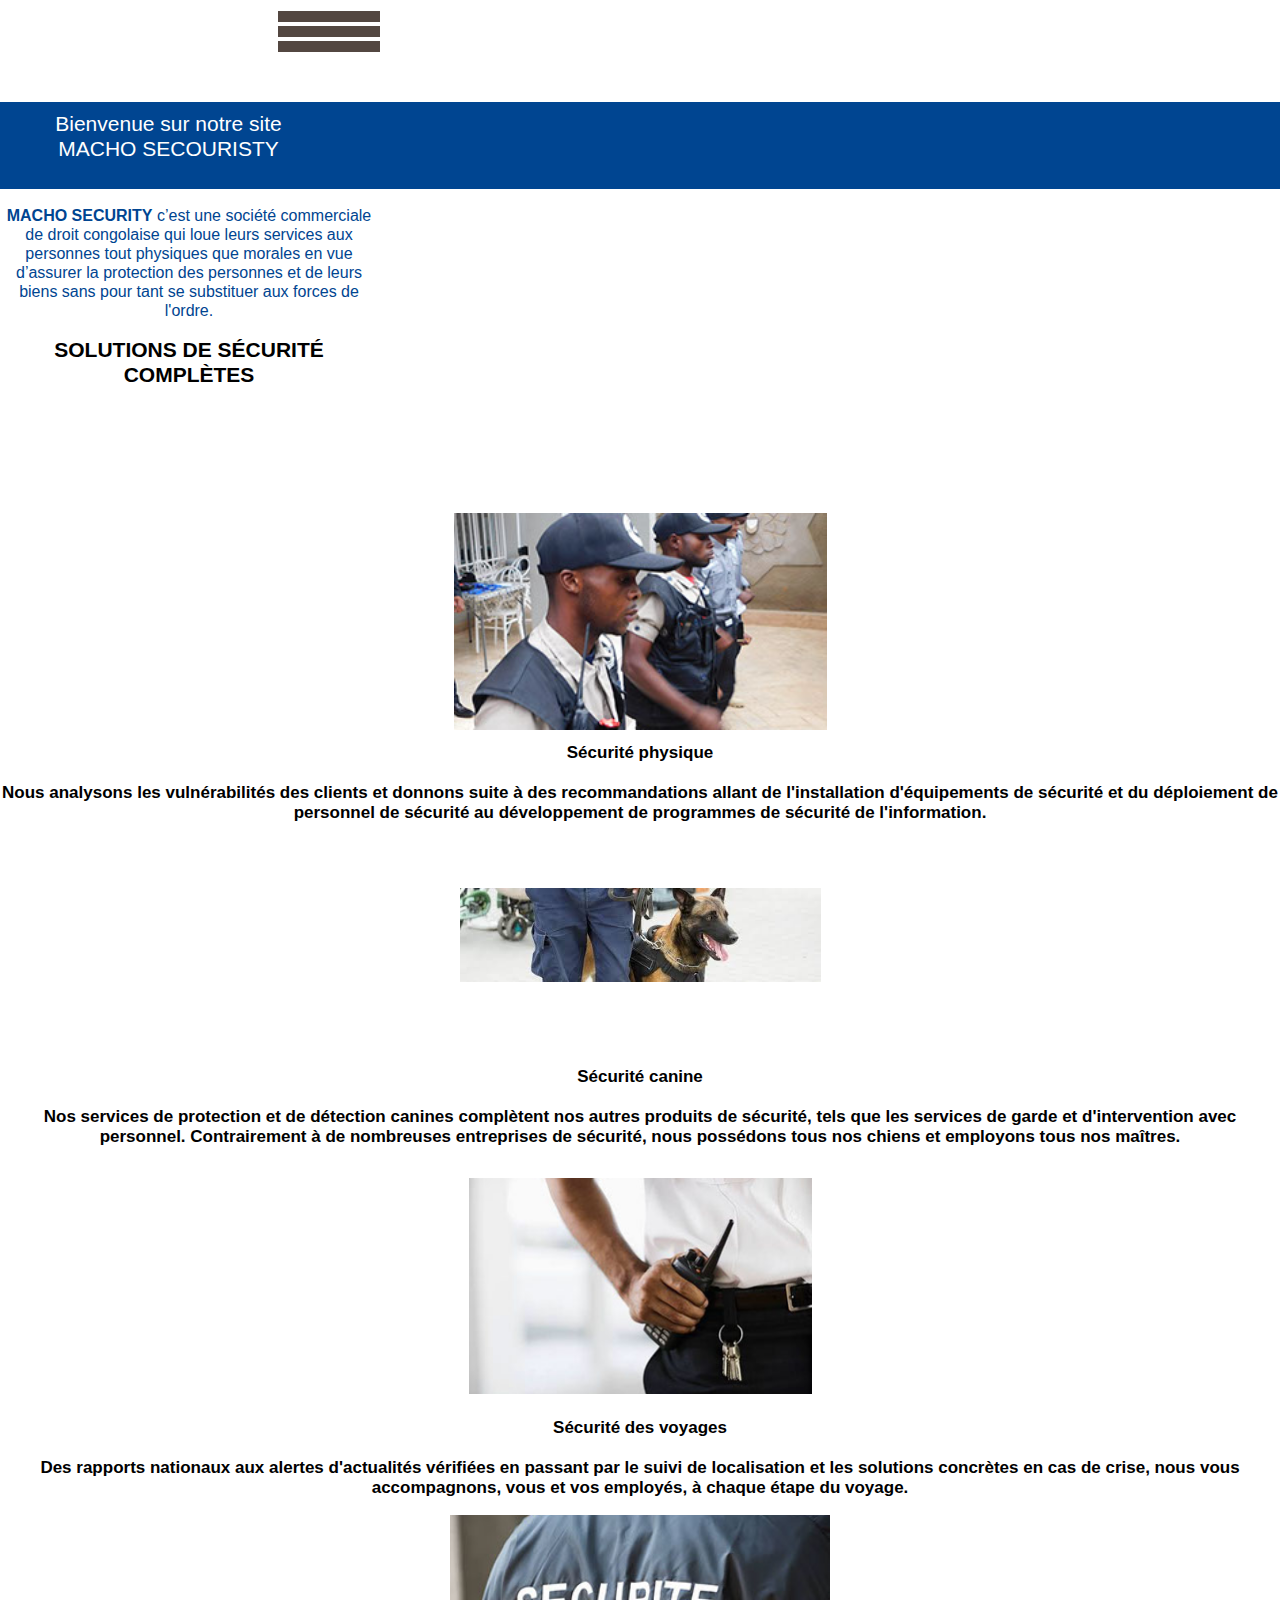
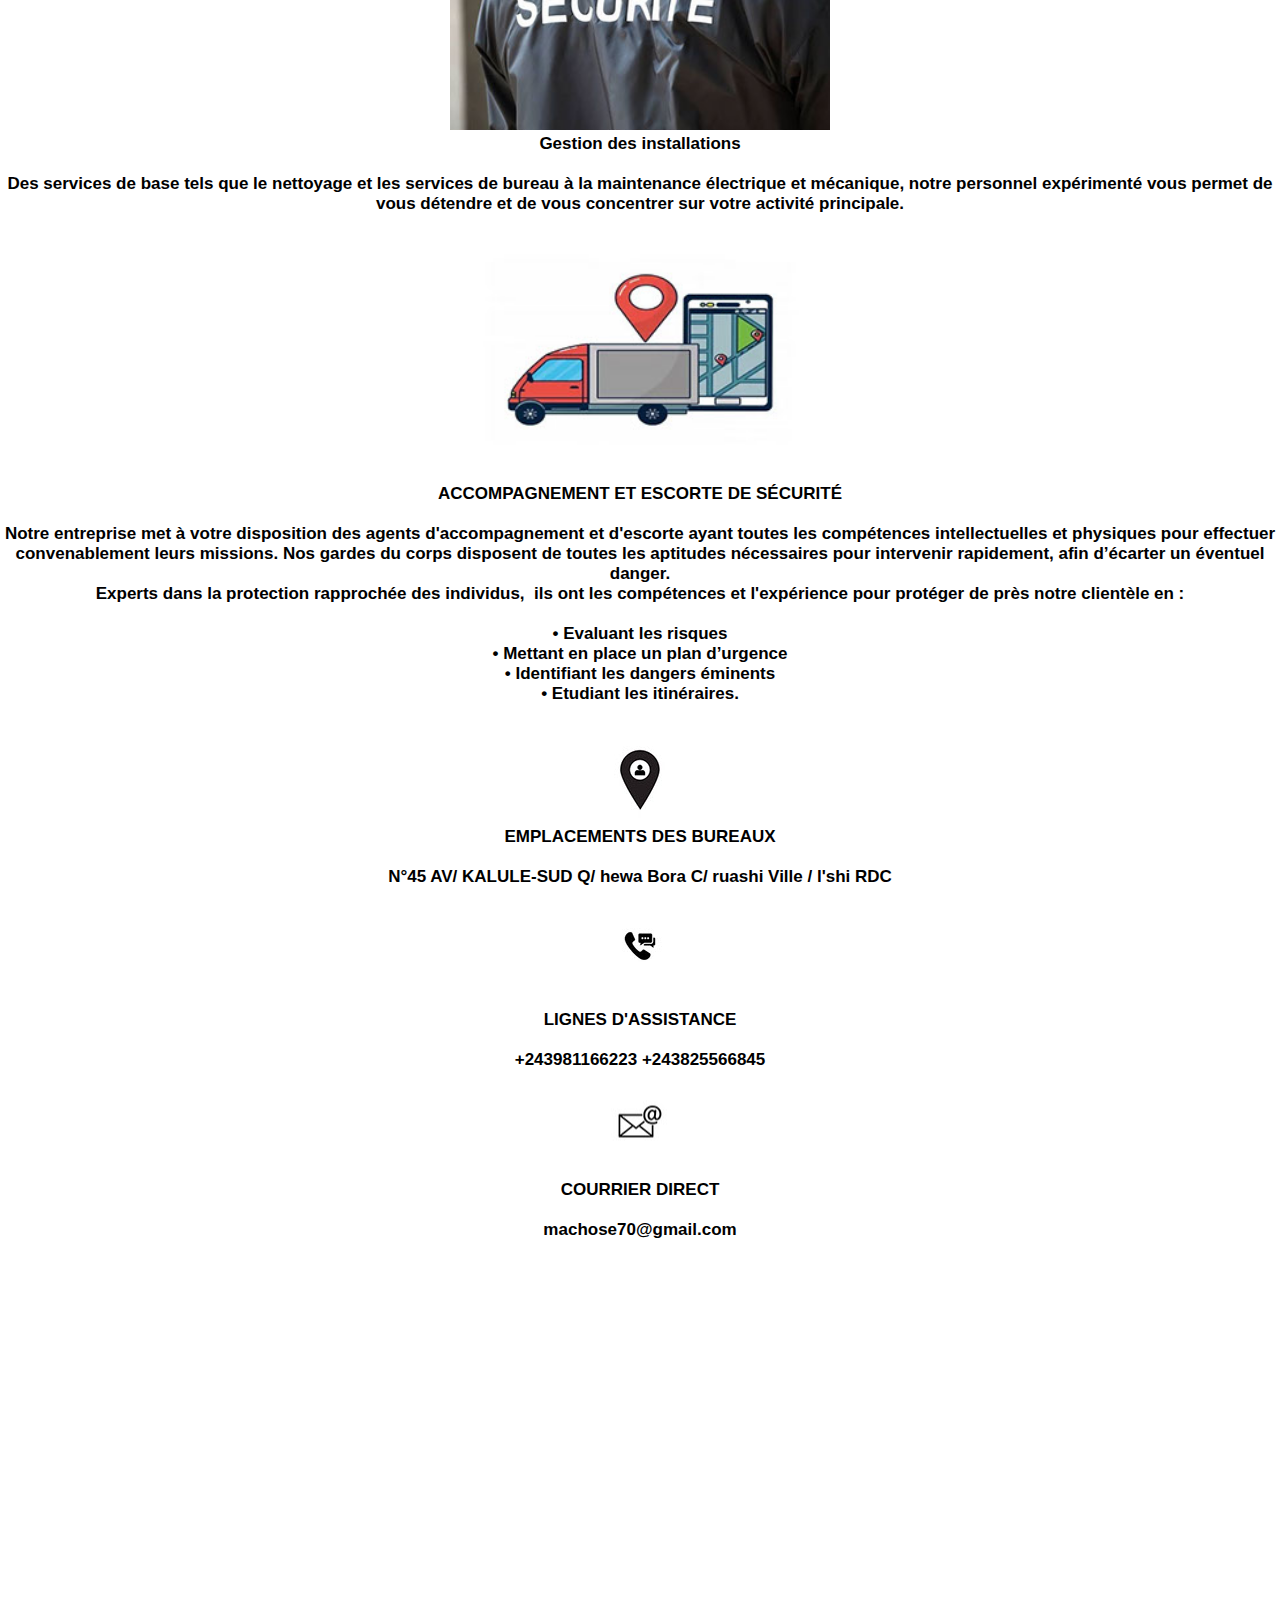
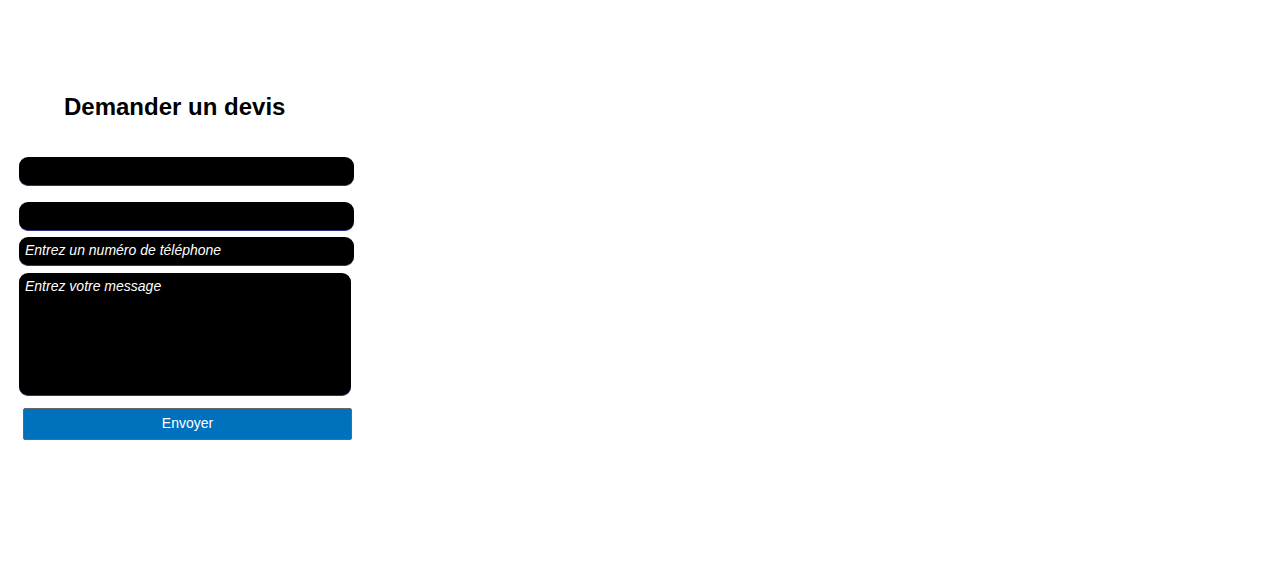
<file: phone/index.html>
<!DOCTYPE html>
<html class="nojs html css_verticalspacer" lang="fr-FR">
 <head>

  <meta http-equiv="Content-type" content="text/html;charset=UTF-8"/>
  <meta name="generator" content="2018.0.0.379"/>
  <meta name="viewport" content="width=device-width, initial-scale=1.0"/>
  
  <script type="text/javascript">
   // Update the 'nojs'/'js' class on the html node
document.documentElement.className = document.documentElement.className.replace(/\bnojs\b/g, 'js');

// Check that all required assets are uploaded and up-to-date
if(typeof Muse == "undefined") window.Muse = {}; window.Muse.assets = {"required":["museutils.js", "museconfig.js", "jquery.musemenu.js", "webpro.js", "musewpdisclosure.js", "jquery.watch.js", "jquery.musepolyfill.bgsize.js", "require.js", "index.css"], "outOfDate":[]};
</script>
  
  <link rel="canonical" href="http://www.vvv.com/index.html"/>
  <title>Accueil</title>
  <!-- CSS -->
  <link rel="stylesheet" type="text/css" href="../css/site_global.css?crc=3812371636"/>
  <link rel="stylesheet" type="text/css" href="css/index.css?crc=4067721019" id="pagesheet"/>
  <!-- JS includes -->
  <!--[if lt IE 9]>
  <script src="../scripts/html5shiv.js?crc=4241844378" type="text/javascript"></script>
  <![endif]-->
   </head>
 <body>

  <div class="clearfix borderbox" id="page"><!-- column -->
   <div class="clearfix colelem" id="pu28865"><!-- group -->
    <div class="clearfix grpelem" id="u28865"><!-- column -->
     <div class="colelem" id="u28868"><!-- simple frame --></div>
     <div class="colelem" id="u28866"><!-- simple frame --></div>
     <div class="colelem" id="u28867"><!-- simple frame --></div>
    </div>
    <ul class="AccordionWidget clearfix grpelem" id="accordionu28892" data-visibility="changed" style="visibility:hidden"><!-- vertical box -->
     <li class="AccordionPanel clearfix colelem" id="u28893"><!-- vertical box --><div class="AccordionPanelTab clearfix colelem" id="u28924-3" data-muse-temp-textContainer-sizePolicy="true" data-muse-temp-textContainer-pinning="true"><!-- content --><p>&nbsp;</p></div><div class="AccordionPanelContent disn clearfix colelem" id="u28894"><!-- group --><nav class="MenuBar clearfix grpelem" id="menuu28895"><!-- vertical box --><div class="MenuItemContainer clearfix colelem" id="u28903"><!-- horizontal box --><a class="nonblock nontext MenuItem MenuItemWithSubMenu MuseMenuActive borderbox clearfix grpelem" id="u28904" href="index.html"><!-- horizontal box --><div class="MenuItemLabel clearfix grpelem" id="u28905-4" data-muse-temp-textContainer-sizePolicy="true" data-muse-temp-textContainer-pinning="true"><!-- content --><p>Accueil</p></div></a></div><div class="MenuItemContainer clearfix colelem" id="u28896"><!-- horizontal box --><a class="nonblock nontext MenuItem MenuItemWithSubMenu borderbox clearfix grpelem" id="u28897" href="service-de-securit%c3%a9.html"><!-- horizontal box --><div class="MenuItemLabel clearfix grpelem" id="u28899-4" data-muse-temp-textContainer-sizePolicy="true" data-muse-temp-textContainer-pinning="true"><!-- content --><p>Service de securité</p></div></a></div><div class="MenuItemContainer clearfix colelem" id="u28917"><!-- horizontal box --><a class="nonblock nontext MenuItem MenuItemWithSubMenu borderbox clearfix grpelem" id="u28920" href="a-propos-de-masec.html"><!-- horizontal box --><div class="MenuItemLabel clearfix grpelem" id="u28923-4" data-muse-temp-textContainer-sizePolicy="true" data-muse-temp-textContainer-pinning="true"><!-- content --><p>A propos de MASEC</p></div></a></div><div class="MenuItemContainer clearfix colelem" id="u28910"><!-- horizontal box --><a class="nonblock nontext MenuItem MenuItemWithSubMenu borderbox clearfix grpelem" id="u28913" href="conatctez-nous.html"><!-- horizontal box --><div class="MenuItemLabel clearfix grpelem" id="u28915-4" data-muse-temp-textContainer-sizePolicy="true" data-muse-temp-textContainer-pinning="true"><!-- content --><p>Conatctez-nous</p></div></a></div></nav></div></li>
    </ul>
   </div>
   <div class="browser_width colelem" id="u28071-bw">
    <div class="clearfix" id="u28071"><!-- group -->
     <div class="clearfix grpelem" id="u28073-4" data-sizePolicy="fixed" data-pintopage="page_fixedLeft"><!-- content -->
      <p>Bienvenue sur notre site MACHO SECOURISTY</p>
     </div>
    </div>
   </div>
   <div class="clearfix colelem" id="u28074-5" data-sizePolicy="fixed" data-pintopage="page_fixedLeft"><!-- content -->
    <p><span id="u28074">MACHO SECURITY</span> c’est une société commerciale de droit congolaise qui loue leurs services aux personnes tout physiques que morales en vue d’assurer la protection des personnes et de leurs biens sans pour tant se substituer aux forces de l'ordre.</p>
   </div>
   <div class="clearfix colelem" id="u28072-5" data-sizePolicy="fixed" data-pintopage="page_fixedLeft"><!-- content -->
    <p id="u28072-2">SOLUTIONS DE SÉCURITÉ COMPLÈTES</p>
    <p id="u28072-3">&nbsp;</p>
   </div>
   <div class="browser_width colelem" id="u28075-96-bw">
    <div class="clearfix" id="u28075-96" data-muse-temp-textContainer-sizePolicy="true" data-muse-temp-textContainer-pinning="true"><!-- content -->
     <p class="STYLE-IMAGE" id="u28075-3"><span id="u28075">​</span><span class="actAsInlineDiv normal_text" id="u28082"><!-- content --><span class="actAsDiv museBGSize excludeFromNormalFlow" id="u28083" data-sizePolicy="fixed" data-pintopage="page_fixedLeft"><!-- simple frame --></span></span></p>
     <p class="STYLE-IMAGE" id="u28075-4">&nbsp;</p>
     <p class="TEXT-MOBILE" id="u28075-6">Sécurité physique</p>
     <p class="TEXT-MOBILE" id="u28075-7">&nbsp;</p>
     <p class="TEXT-MOBILE" id="u28075-9">Nous analysons les vulnérabilités des clients et donnons suite à des recommandations allant de l'installation d'équipements de sécurité et du déploiement de personnel de sécurité au développement de programmes de sécurité de l'information.</p>
     <p id="u28075-10">&nbsp;</p>
     <p id="u28075-13"><span id="u28075-11">​</span><span class="actAsInlineDiv normal_text" id="u28080"><!-- content --><span class="actAsDiv museBGSize excludeFromNormalFlow" id="u28081" data-sizePolicy="fixed" data-pintopage="page_fixedLeft"><!-- simple frame --></span></span></p>
     <p id="u28075-14">&nbsp;</p>
     <p id="u28075-15">&nbsp;</p>
     <p class="TEXT-MOBILE" id="u28075-17">Sécurité canine</p>
     <p class="TEXT-MOBILE" id="u28075-18">&nbsp;</p>
     <p class="TEXT-MOBILE" id="u28075-20">Nos services de protection et de détection canines complètent nos autres produits de sécurité, tels que les services de garde et d'intervention avec personnel. Contrairement à de nombreuses entreprises de sécurité, nous possédons tous nos chiens et employons tous nos maîtres.</p>
     <p id="u28075-21">&nbsp;</p>
     <p id="u28075-24"><span id="u28075-22">​</span><span class="actAsInlineDiv normal_text" id="u28088"><!-- content --><span class="actAsDiv museBGSize excludeFromNormalFlow" id="u28089" data-sizePolicy="fixed" data-pintopage="page_fixedLeft"><!-- simple frame --></span></span></p>
     <p id="u28075-25">&nbsp;</p>
     <p id="u28075-26">&nbsp;</p>
     <p class="TEXT-MOBILE" id="u28075-28">Sécurité des voyages</p>
     <p class="TEXT-MOBILE" id="u28075-29">&nbsp;</p>
     <p class="TEXT-MOBILE" id="u28075-31">Des rapports nationaux aux alertes d'actualités vérifiées en passant par le suivi de localisation et les solutions concrètes en cas de crise, nous vous accompagnons, vous et vos employés, à chaque étape du voyage.</p>
     <p id="u28075-32">&nbsp;</p>
     <p id="u28075-35"><span id="u28075-33">​</span><span class="actAsInlineDiv normal_text" id="u28090"><!-- content --><span class="actAsDiv museBGSize excludeFromNormalFlow" id="u28091" data-sizePolicy="fixed" data-pintopage="page_fixedLeft"><!-- simple frame --></span></span></p>
     <p class="TEXT-MOBILE" id="u28075-37">Gestion des installations</p>
     <p class="TEXT-MOBILE" id="u28075-38">&nbsp;</p>
     <p class="TEXT-MOBILE" id="u28075-40">Des services de base tels que le nettoyage et les services de bureau à la maintenance électrique et mécanique, notre personnel expérimenté vous permet de vous détendre et de vous concentrer sur votre activité principale.</p>
     <p id="u28075-41">&nbsp;</p>
     <p id="u28075-44"><span id="u28075-42">​</span><span class="actAsInlineDiv normal_text" id="u28084"><!-- content --><span class="actAsDiv museBGSize excludeFromNormalFlow" id="u28085" data-sizePolicy="fixed" data-pintopage="page_fixedLeft"><!-- simple frame --></span></span></p>
     <p id="u28075-45">&nbsp;</p>
     <p id="u28075-46">&nbsp;</p>
     <p class="TEXT-MOBILE" id="u28075-48">ACCOMPAGNEMENT ET ESCORTE DE SÉCURITÉ</p>
     <p class="TEXT-MOBILE" id="u28075-49">&nbsp;</p>
     <p class="TEXT-MOBILE" id="u28075-51">Notre entreprise met à votre disposition des agents d'accompagnement et d'escorte ayant toutes les compétences intellectuelles et physiques pour effectuer convenablement leurs missions. Nos gardes du corps disposent de toutes les aptitudes nécessaires pour intervenir rapidement, afin d’écarter un éventuel danger.</p>
     <p class="TEXT-MOBILE" id="u28075-53">Experts dans la protection rapprochée des individus,&nbsp; ils ont les compétences et l'expérience pour protéger de près notre clientèle en :</p>
     <p class="TEXT-MOBILE" id="u28075-54">&nbsp;</p>
     <p class="TEXT-MOBILE" id="u28075-56">• Evaluant les risques</p>
     <p class="TEXT-MOBILE" id="u28075-58">• Mettant en place un plan d’urgence</p>
     <p class="TEXT-MOBILE" id="u28075-60">• Identifiant les dangers éminents</p>
     <p class="TEXT-MOBILE" id="u28075-62">• Etudiant les itinéraires.</p>
     <p id="u28075-63">&nbsp;</p>
     <p id="u28075-64">&nbsp;</p>
     <p class="TEXT-MOBILE" id="u28075-67"><span id="u28075-65">​</span><span class="actAsInlineDiv normal_text" id="u28078"><!-- content --><span class="actAsDiv museBGSize excludeFromNormalFlow" id="u28079" data-sizePolicy="fixed" data-pintopage="page_fixedLeft"><!-- simple frame --></span></span></p>
     <p class="TEXT-MOBILE" id="u28075-69">EMPLACEMENTS DES BUREAUX</p>
     <p class="TEXT-MOBILE" id="u28075-70">&nbsp;</p>
     <p class="TEXT-MOBILE" id="u28075-72">N°45 AV/ KALULE-SUD Q/ hewa Bora C/ ruashi Ville / l'shi RDC</p>
     <p id="u28075-73">&nbsp;</p>
     <p id="u28075-77"><span id="u28075-74">​</span><span id="u28075-75"><span class="actAsInlineDiv normal_text" id="u28086"><!-- content --><span class="actAsDiv museBGSize excludeFromNormalFlow" id="u28087" data-sizePolicy="fixed" data-pintopage="page_fixedLeft"><!-- simple frame --></span></span></span><span id="u28075-76"></span></p>
     <p id="u28075-78">&nbsp;</p>
     <p class="TEXT-MOBILE" id="u28075-80">LIGNES D'ASSISTANCE</p>
     <p class="TEXT-MOBILE" id="u28075-81">&nbsp;</p>
     <p class="TEXT-MOBILE" id="u28075-83">+243981166223 +243825566845</p>
     <p id="u28075-84">&nbsp;</p>
     <p id="u28075-87"><span id="u28075-85">​</span><span class="actAsInlineDiv normal_text" id="u28076"><!-- content --><span class="actAsDiv museBGSize excludeFromNormalFlow" id="u28077" data-sizePolicy="fixed" data-pintopage="page_fixedLeft"><!-- simple frame --></span></span></p>
     <p class="TEXT-MOBILE" id="u28075-88">&nbsp;</p>
     <p class="TEXT-MOBILE" id="u28075-90">COURRIER DIRECT</p>
     <p class="TEXT-MOBILE" id="u28075-91">&nbsp;</p>
     <p class="TEXT-MOBILE" id="u28075-93">machose70@gmail.com</p>
     <p id="u28075-94">&nbsp;</p>
    </div>
   </div>
   <div class="clearfix colelem" id="u28117-5" data-sizePolicy="fixed" data-pintopage="page_fixedLeft"><!-- content -->
    <p><span id="u28117">​</span><span class="actAsInlineDiv normal_text" id="u28118"><!-- content --><span class="actAsDiv clearfix excludeFromNormalFlow" id="u28119-4" data-sizePolicy="fixed" data-pintopage="page_fixedLeft"><!-- content --><span class="actAsPara">Demander un devis</span></span></span></p>
   </div>
   <form class="form-grp clearfix colelem" id="widgetu28092" method="post" enctype="multipart/form-data" action="../scripts/form-u28092.php" data-sizePolicy="fluidWidth" data-pintopage="page_fixedLeft"><!-- none box -->
    <div class="fld-grp clearfix colelem" id="widgetu28095" data-required="false"><!-- none box -->
     <span class="fld-input NoWrap actAsDiv borderbox rounded-corners clearfix grpelem" id="u28097-4" data-muse-temp-textContainer-sizePolicy="true" data-muse-temp-textContainer-pinning="true"><!-- content --><div id="u28097-3"><input class="wrapped-input" type="text" spellcheck="false" id="widgetu28095_input" name="custom_U28095" tabindex="1"/></div></span>
    </div>
    <div class="fld-grp clearfix colelem" id="widgetu28108" data-required="false" data-type="email"><!-- none box -->
     <span class="fld-input NoWrap actAsDiv borderbox rounded-corners clearfix grpelem" id="u28109-4" data-muse-temp-textContainer-sizePolicy="true" data-muse-temp-textContainer-pinning="true"><!-- content --><div id="u28109-3"><input class="wrapped-input" type="email" spellcheck="false" id="widgetu28108_input" name="Email" tabindex="2"/></div></span>
    </div>
    <div class="fld-grp clearfix colelem" id="widgetu28112" data-required="true"><!-- none box -->
     <span class="fld-input NoWrap actAsDiv borderbox rounded-corners clearfix grpelem" id="u28115-4" data-muse-temp-textContainer-sizePolicy="true" data-muse-temp-textContainer-pinning="true"><!-- content --><div id="u28115-3"><input class="wrapped-input" type="tel" spellcheck="false" id="widgetu28112_input" name="custom_U28112" tabindex="3"/><label class="wrapped-input fld-prompt" id="widgetu28112_prompt" for="widgetu28112_input"><span class="actAsPara">Entrez un numéro de téléphone</span></label></div></span>
    </div>
    <div class="fld-grp clearfix colelem" id="widgetu28104" data-required="true"><!-- none box -->
     <span class="fld-textarea actAsDiv borderbox rounded-corners clearfix grpelem" id="u28107-4" data-muse-temp-textContainer-sizePolicy="true" data-muse-temp-textContainer-pinning="true"><!-- content --><div id="u28107-3"><textarea class="wrapped-input" id="widgetu28104_input" name="custom_U28104" tabindex="4"></textarea><label class="wrapped-input fld-prompt" id="widgetu28104_prompt" for="widgetu28104_input"><span class="actAsPara">Entrez votre message</span></label></div></span>
    </div>
    <button class="submit-btn NoWrap rounded-corners clearfix colelem" id="u28094-4" data-muse-temp-textContainer-sizePolicy="true" data-muse-temp-textContainer-pinning="true" type="submit" value="Envoyer" tabindex="5"><!-- content -->
     <div style="margin-top:-12px;height:12px;">
      <p>Envoyer</p>
     </div>
    </button>
    <div class="clearfix colelem" id="pu28103-4"><!-- group -->
     <div class="clearfix grpelem" id="u28103-4" data-muse-temp-textContainer-sizePolicy="true" data-muse-temp-textContainer-pinning="true"><!-- content -->
      <p>Envoi du formulaire...</p>
     </div>
     <div class="clearfix grpelem" id="u28116-4" data-muse-temp-textContainer-sizePolicy="true" data-muse-temp-textContainer-pinning="true"><!-- content -->
      <p>Le serveur a rencontré une erreur.</p>
     </div>
     <div class="clearfix grpelem" id="u28093-4" data-muse-temp-textContainer-sizePolicy="true" data-muse-temp-textContainer-pinning="true"><!-- content -->
      <p>Formulaire reçu.</p>
     </div>
    </div>
   </form>
   <div class="verticalspacer" data-offset-top="3993" data-content-above-spacer="3992" data-content-below-spacer="70" data-sizePolicy="fixed" data-pintopage="page_fixedLeft"></div>
  </div>
  <!-- Other scripts -->
  <script type="text/javascript">
   // Decide weather to suppress missing file error or not based on preference setting
var suppressMissingFileError = false
</script>
  <script type="text/javascript">
   window.Muse.assets.check=function(d){if(!window.Muse.assets.checked){window.Muse.assets.checked=!0;var b={},c=function(a,b){if(window.getComputedStyle){var c=window.getComputedStyle(a,null);return c&&c.getPropertyValue(b)||c&&c[b]||""}if(document.documentElement.currentStyle)return(c=a.currentStyle)&&c[b]||a.style&&a.style[b]||"";return""},a=function(a){if(a.match(/^rgb/))return a=a.replace(/\s+/g,"").match(/([\d\,]+)/gi)[0].split(","),(parseInt(a[0])<<16)+(parseInt(a[1])<<8)+parseInt(a[2]);if(a.match(/^\#/))return parseInt(a.substr(1),
16);return 0},g=function(g){for(var f=document.getElementsByTagName("link"),h=0;h<f.length;h++)if("text/css"==f[h].type){var i=(f[h].href||"").match(/\/?css\/([\w\-]+\.css)\?crc=(\d+)/);if(!i||!i[1]||!i[2])break;b[i[1]]=i[2]}f=document.createElement("div");f.className="version";f.style.cssText="display:none; width:1px; height:1px;";document.getElementsByTagName("body")[0].appendChild(f);for(h=0;h<Muse.assets.required.length;){var i=Muse.assets.required[h],l=i.match(/([\w\-\.]+)\.(\w+)$/),k=l&&l[1]?
l[1]:null,l=l&&l[2]?l[2]:null;switch(l.toLowerCase()){case "css":k=k.replace(/\W/gi,"_").replace(/^([^a-z])/gi,"_$1");f.className+=" "+k;k=a(c(f,"color"));l=a(c(f,"backgroundColor"));k!=0||l!=0?(Muse.assets.required.splice(h,1),"undefined"!=typeof b[i]&&(k!=b[i]>>>24||l!=(b[i]&16777215))&&Muse.assets.outOfDate.push(i)):h++;f.className="version";break;case "js":h++;break;default:throw Error("Unsupported file type: "+l);}}d?d().jquery!="1.8.3"&&Muse.assets.outOfDate.push("jquery-1.8.3.min.js"):Muse.assets.required.push("jquery-1.8.3.min.js");
f.parentNode.removeChild(f);if(Muse.assets.outOfDate.length||Muse.assets.required.length)f="Certains fichiers sur le serveur sont peut-être manquants ou incorrects. Videz le cache du navigateur et réessayez. Si le problème persiste, contactez le créateur du site.",g&&Muse.assets.outOfDate.length&&(f+="\nOut of date: "+Muse.assets.outOfDate.join(",")),g&&Muse.assets.required.length&&(f+="\nMissing: "+Muse.assets.required.join(",")),suppressMissingFileError?(f+="\nUse SuppressMissingFileError key in AppPrefs.xml to show missing file error pop up.",console.log(f)):alert(f)};location&&location.search&&location.search.match&&location.search.match(/muse_debug/gi)?
setTimeout(function(){g(!0)},5E3):g()}};
var muse_init=function(){require.config({baseUrl:"../"});require(["jquery","museutils","whatinput","jquery.musemenu","webpro","musewpdisclosure","jquery.watch","jquery.musepolyfill.bgsize"],function(d){var $ = d;$(document).ready(function(){try{
window.Muse.assets.check($);/* body */
Muse.Utils.transformMarkupToFixBrowserProblemsPreInit();/* body */
Muse.Utils.prepHyperlinks(true);/* body */
Muse.Utils.resizeHeight('.browser_width');/* resize height */
Muse.Utils.requestAnimationFrame(function() { $('body').addClass('initialized'); });/* mark body as initialized */
Muse.Utils.makeButtonsVisibleAfterSettingMinWidth();/* body */
Muse.Utils.initWidget('.MenuBar', ['#bp_infinity'], function(elem) { return $(elem).museMenu(); });/* unifiedNavBar */
Muse.Utils.initWidget('#accordionu28892', ['#bp_infinity'], function(elem) { return new WebPro.Widget.Accordion(elem, {canCloseAll:true,defaultIndex:-1}); });/* #accordionu28892 */
Muse.Utils.initWidget('#widgetu28092', ['#bp_infinity'], function(elem) { return new WebPro.Widget.Form(elem, {validationEvent:'submit',errorStateSensitivity:'high',fieldWrapperClass:'fld-grp',formSubmittedClass:'frm-sub-st',formErrorClass:'frm-subm-err-st',formDeliveredClass:'frm-subm-ok-st',notEmptyClass:'non-empty-st',focusClass:'focus-st',invalidClass:'fld-err-st',requiredClass:'fld-err-st',ajaxSubmit:true}); });/* #widgetu28092 */
Muse.Utils.fullPage('#page');/* 100% height page */
Muse.Utils.showWidgetsWhenReady();/* body */
Muse.Utils.transformMarkupToFixBrowserProblems();/* body */
}catch(b){if(b&&"function"==typeof b.notify?b.notify():Muse.Assert.fail("Error calling selector function: "+b),false)throw b;}})})};

</script>
  <!-- RequireJS script -->
  <script src="../scripts/require.js?crc=4157109226" type="text/javascript" async data-main="../scripts/museconfig.js?crc=380897831" onload="if (requirejs) requirejs.onError = function(requireType, requireModule) { if (requireType && requireType.toString && requireType.toString().indexOf && 0 <= requireType.toString().indexOf('#scripterror')) window.Muse.assets.check(); }" onerror="window.Muse.assets.check();"></script>
   </body>
</html>
</file>
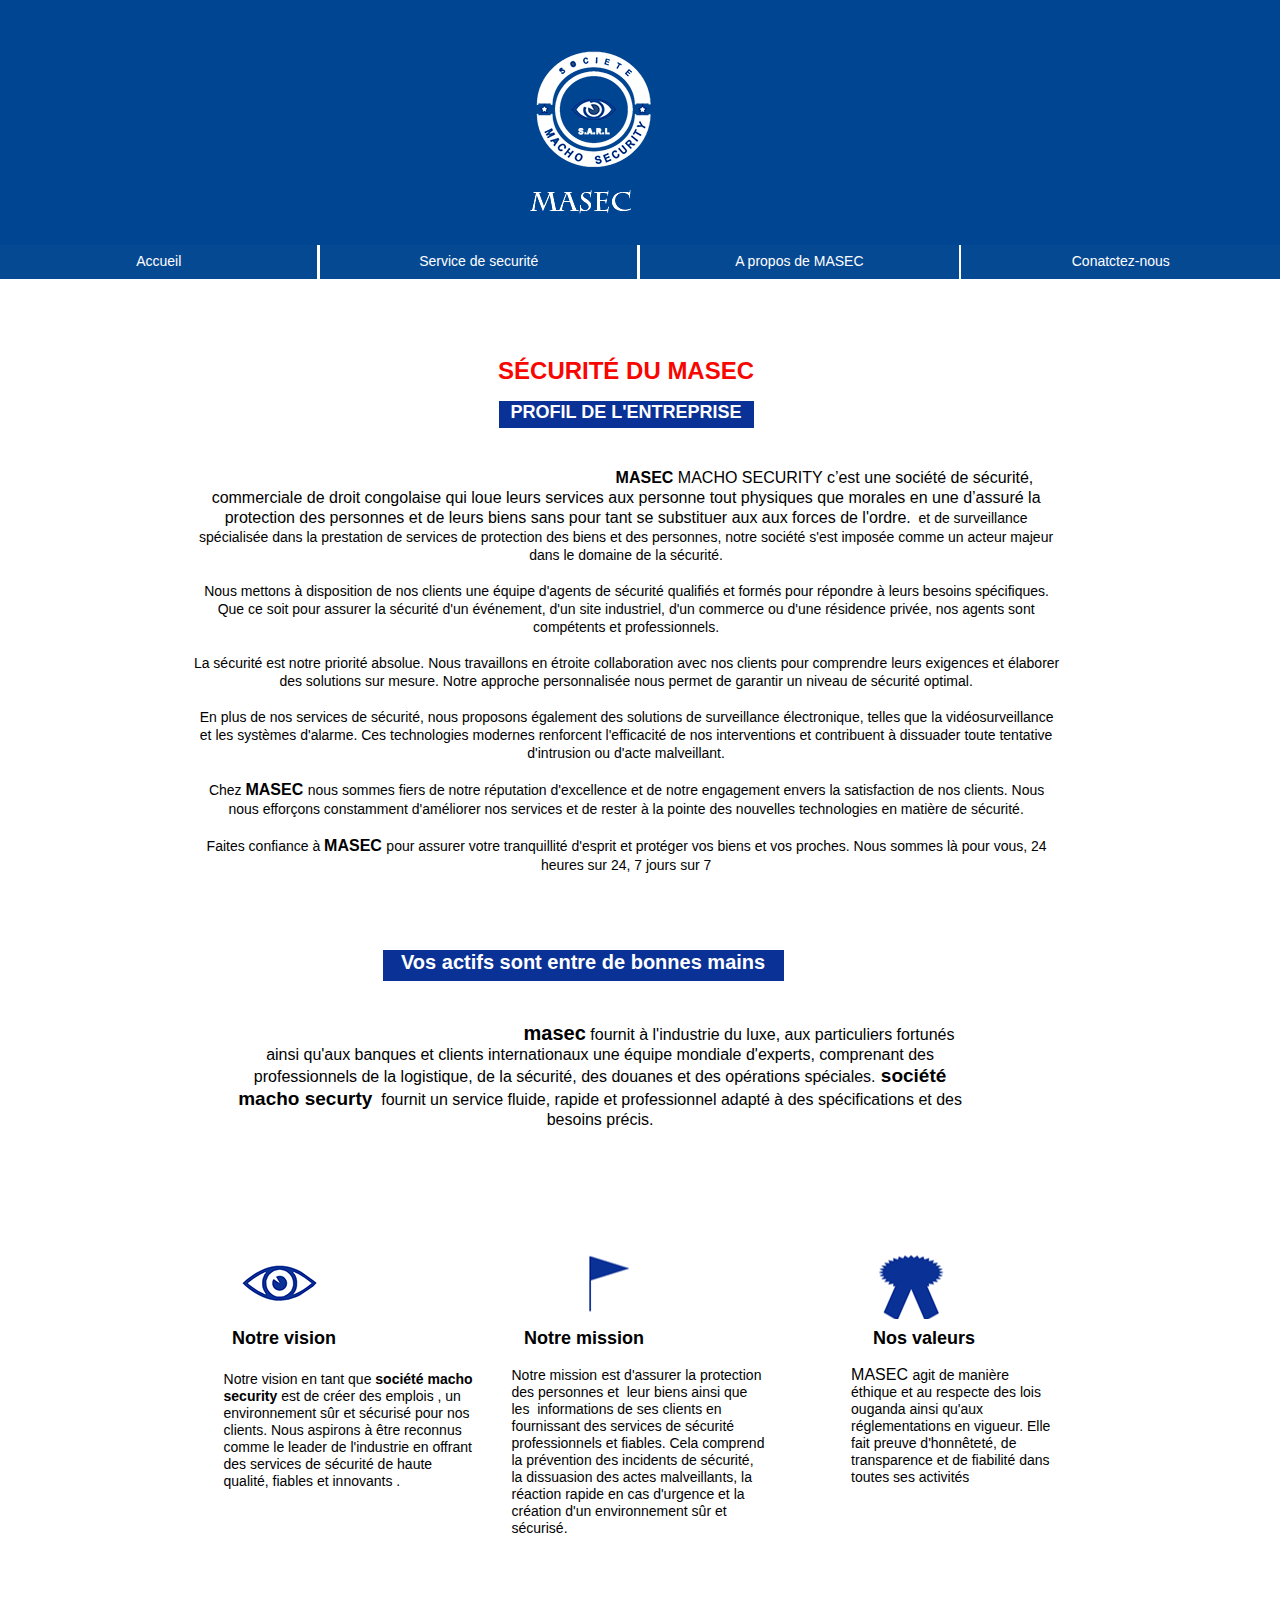
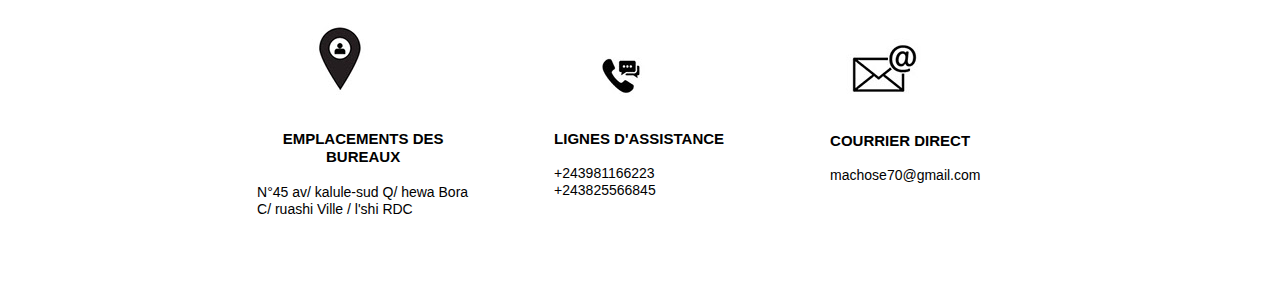
<file: a-propos-de-masec.html>
<!DOCTYPE html>
<html class="nojs html css_verticalspacer" lang="fr-FR">
 <head>

  <meta http-equiv="Content-type" content="text/html;charset=UTF-8"/>
  <meta name="generator" content="2018.0.0.379"/>
  <meta name="viewport" content="width=device-width, initial-scale=1.0"/>
  
  <script type="text/javascript">
   // Update the 'nojs'/'js' class on the html node
document.documentElement.className = document.documentElement.className.replace(/\bnojs\b/g, 'js');

// Check that all required assets are uploaded and up-to-date
if(typeof Muse == "undefined") window.Muse = {}; window.Muse.assets = {"required":["museutils.js", "museconfig.js", "jquery.musemenu.js", "webpro.js", "musewpdisclosure.js", "jquery.watch.js", "jquery.musepolyfill.bgsize.js", "require.js", "jquery.museresponsive.js", "a-propos-de-masec.css"], "outOfDate":[]};
</script>
  
  <title>A propos de MASEC</title>
  <!-- CSS -->
  <link rel="stylesheet" type="text/css" href="css/site_global.css?crc=3812371636"/>
  <link rel="stylesheet" type="text/css" href="css/master_a-gabarit.css?crc=491758354"/>
  <link rel="stylesheet" type="text/css" href="css/a-propos-de-masec.css?crc=51367914" id="pagesheet"/>
  <!-- IE-only CSS -->
  <!--[if lt IE 9]>
  <link rel="stylesheet" type="text/css" href="css/nomq_preview_master_a-gabarit.css?crc=3824530138"/>
  <link rel="stylesheet" type="text/css" href="css/nomq_a-propos-de-masec.css?crc=3826714993" id="nomq_pagesheet"/>
  <![endif]-->
  <!-- JS includes -->
  <!--[if lt IE 9]>
  <script src="scripts/html5shiv.js?crc=4241844378" type="text/javascript"></script>
  <![endif]-->
   </head>
 <body>

  <div class="breakpoint active" id="bp_infinity" data-min-width="657"><!-- responsive breakpoint node -->
   <div class="clearfix borderbox" id="page"><!-- column -->
    <div class="browser_width colelem" id="u26630-bw">
     <div id="u26630"><!-- column -->
      <div class="clearfix" id="u26630_align_to_page">
       <div class="museBGSize colelem shared_content" id="u26631" data-content-guid="u26631_content"><!-- simple frame --></div>
       <img class="colelem temp_no_img_src" id="u26632-4" alt="Masec" data-orig-src="images/u26632-4.png?crc=3766600744" data-image-width="259" src="images/blank.gif?crc=4208392903"/><!-- rasterized frame -->
      </div>
     </div>
    </div>
    <div class="browser_width colelem" id="menuu3449-bw">
     <nav class="MenuBar clearfix" id="menuu3449"><!-- horizontal box -->
      <div class="MenuItemContainer clearfix grpelem" id="u3457"><!-- vertical box -->
       <a class="nonblock nontext MenuItem MenuItemWithSubMenu borderbox clearfix colelem" id="u3458" href="index.html"><!-- horizontal box --><div class="MenuItemLabel NoWrap clearfix grpelem" id="u3460-4" data-muse-temp-textContainer-sizePolicy="true" data-muse-temp-textContainer-pinning="true"><!-- content --><p class="shared_content" data-content-guid="u3460-4_0_content">Accueil</p></div></a>
      </div>
      <div class="MenuItemContainer clearfix grpelem" id="u3471"><!-- vertical box -->
       <a class="nonblock nontext MenuItem MenuItemWithSubMenu borderbox clearfix colelem" id="u3472" href="service-de-securit%c3%a9.html"><!-- horizontal box --><div class="MenuItemLabel NoWrap clearfix grpelem" id="u3475-4" data-muse-temp-textContainer-sizePolicy="true" data-muse-temp-textContainer-pinning="true"><!-- content --><p class="shared_content" data-content-guid="u3475-4_0_content">Service de securité</p></div></a>
      </div>
      <div class="MenuItemContainer clearfix grpelem" id="u3478"><!-- vertical box -->
       <a class="nonblock nontext MenuItem MenuItemWithSubMenu MuseMenuActive borderbox clearfix colelem" id="u3479" href="a-propos-de-masec.html"><!-- horizontal box --><div class="MenuItemLabel NoWrap clearfix grpelem" id="u3482-4" data-muse-temp-textContainer-sizePolicy="true" data-muse-temp-textContainer-pinning="true"><!-- content --><p class="shared_content" data-content-guid="u3482-4_0_content">A propos de MASEC</p></div></a>
      </div>
      <div class="MenuItemContainer clearfix grpelem" id="u3450"><!-- vertical box -->
       <a class="nonblock nontext MenuItem MenuItemWithSubMenu borderbox clearfix colelem" id="u3453" href="conatctez-nous.html"><!-- horizontal box --><div class="MenuItemLabel NoWrap clearfix grpelem" id="u3456-4" data-muse-temp-textContainer-sizePolicy="true" data-muse-temp-textContainer-pinning="true"><!-- content --><p class="shared_content" data-content-guid="u3456-4_0_content">Conatctez-nous</p></div></a>
      </div>
     </nav>
    </div>
    <div class="clearfix colelem shared_content" id="u2482-4" data-sizePolicy="fluidWidth" data-pintopage="page_fixedCenter" data-content-guid="u2482-4_content"><!-- content -->
     <p>SÉCURITÉ DU MASEC</p>
    </div>
    <div class="clearfix colelem shared_content" id="u2485-4" data-sizePolicy="fluidWidth" data-pintopage="page_fixedCenter" data-content-guid="u2485-4_content"><!-- content -->
     <p>PROFIL DE L'ENTREPRISE</p>
    </div>
    <div class="clearfix colelem shared_content" id="u2491-27" data-sizePolicy="fluidWidth" data-pintopage="page_fixedCenter" data-content-guid="u2491-27_content"><!-- content -->
     <p id="u2491-4"><span id="u2491">&nbsp;&nbsp;&nbsp;&nbsp;&nbsp;&nbsp;&nbsp;&nbsp;&nbsp;&nbsp;&nbsp;&nbsp;&nbsp;&nbsp;&nbsp;&nbsp;&nbsp;&nbsp;&nbsp;&nbsp;&nbsp;&nbsp;&nbsp;&nbsp;&nbsp;&nbsp;&nbsp;&nbsp;&nbsp;&nbsp;&nbsp;&nbsp;&nbsp;&nbsp;&nbsp;&nbsp;&nbsp;&nbsp;&nbsp;&nbsp;&nbsp;&nbsp;&nbsp;&nbsp;&nbsp;&nbsp;&nbsp;&nbsp;&nbsp;&nbsp;&nbsp;&nbsp;&nbsp;&nbsp;&nbsp;&nbsp;&nbsp;&nbsp;&nbsp;&nbsp;&nbsp;&nbsp;&nbsp;&nbsp;&nbsp;&nbsp;&nbsp;&nbsp;&nbsp;&nbsp;&nbsp;&nbsp;&nbsp;&nbsp;&nbsp;&nbsp;&nbsp;&nbsp;&nbsp;&nbsp;&nbsp;&nbsp;&nbsp;&nbsp;&nbsp;&nbsp;&nbsp;&nbsp; MASEC </span><span id="u2491-2">MACHO SECURITY c’est une société de sécurité, commerciale de droit congolaise qui loue leurs services aux personne tout physiques que morales en une d’assuré la protection des personnes et de leurs biens sans pour tant se substituer aux aux forces de l'ordre.</span><span id="u2491-3">&nbsp; et de surveillance spécialisée dans la prestation de services de protection des biens et des personnes, notre société s'est imposée comme un acteur majeur dans le domaine de la sécurité.</span></p>
     <p id="u2491-5">&nbsp;</p>
     <p id="u2491-7">Nous mettons à disposition de nos clients une équipe d'agents de sécurité qualifiés et formés pour répondre à leurs besoins spécifiques. Que ce soit pour assurer la sécurité d'un événement, d'un site industriel, d'un commerce ou d'une résidence privée, nos agents sont compétents et professionnels.</p>
     <p id="u2491-8">&nbsp;</p>
     <p id="u2491-10">La sécurité est notre priorité absolue. Nous travaillons en étroite collaboration avec nos clients pour comprendre leurs exigences et élaborer des solutions sur mesure. Notre approche personnalisée nous permet de garantir un niveau de sécurité optimal.</p>
     <p id="u2491-11">&nbsp;</p>
     <p id="u2491-13">En plus de nos services de sécurité, nous proposons également des solutions de surveillance électronique, telles que la vidéosurveillance et les systèmes d'alarme. Ces technologies modernes renforcent l'efficacité de nos interventions et contribuent à dissuader toute tentative d'intrusion ou d'acte malveillant.</p>
     <p id="u2491-14">&nbsp;</p>
     <p id="u2491-18"><span id="u2491-15">Chez </span><span id="u2491-16">MASEC </span><span id="u2491-17">nous sommes fiers de notre réputation d'excellence et de notre engagement envers la satisfaction de nos clients. Nous nous efforçons constamment d'améliorer nos services et de rester à la pointe des nouvelles technologies en matière de sécurité.</span></p>
     <p id="u2491-19">&nbsp;</p>
     <p id="u2491-23"><span id="u2491-20">Faites confiance à </span><span id="u2491-21">MASEC </span><span id="u2491-22">pour assurer votre tranquillité d'esprit et protéger vos biens et vos proches. Nous sommes là pour vous, 24 heures sur 24, 7 jours sur 7</span></p>
     <p>&nbsp;</p>
     <p>&nbsp;</p>
    </div>
    <div class="clearfix colelem shared_content" id="u2494-4" data-sizePolicy="fluidWidth" data-pintopage="page_fixedCenter" data-content-guid="u2494-4_content"><!-- content -->
     <p>Vos actifs sont entre de bonnes mains</p>
    </div>
    <div class="clearfix colelem shared_content" id="u2497-7" data-sizePolicy="fluidWidth" data-pintopage="page_fixedCenter" data-content-guid="u2497-7_content"><!-- content -->
     <p id="u2497-5"><span id="u2497">&nbsp;&nbsp;&nbsp;&nbsp;&nbsp;&nbsp;&nbsp;&nbsp;&nbsp;&nbsp;&nbsp;&nbsp;&nbsp;&nbsp;&nbsp;&nbsp;&nbsp;&nbsp;&nbsp;&nbsp;&nbsp;&nbsp;&nbsp;&nbsp;&nbsp;&nbsp;&nbsp;&nbsp;&nbsp;&nbsp;&nbsp;&nbsp;&nbsp;&nbsp;&nbsp;&nbsp;&nbsp;&nbsp;&nbsp;&nbsp;&nbsp;&nbsp;&nbsp;&nbsp;&nbsp;&nbsp;&nbsp;&nbsp;&nbsp; masec</span><span id="u2497-2"> fournit à l'industrie du luxe, aux particuliers fortunés ainsi qu'aux banques et clients internationaux une équipe mondiale d'experts, comprenant des professionnels de la logistique, de la sécurité, des douanes et des opérations spéciales.</span><span id="u2497-3"> société macho securty</span><span id="u2497-4">&nbsp; fournit un service fluide, rapide et professionnel adapté à des spécifications et des besoins précis.</span></p>
    </div>
    <div class="clearfix colelem shared_content" id="pu2500" data-content-guid="pu2500_content"><!-- group -->
     <div class="museBGSize grpelem" id="u2500" data-sizePolicy="fluidWidth" data-pintopage="page_fixedCenter"><!-- simple frame --></div>
     <div class="museBGSize grpelem shared_content" id="u2511" data-sizePolicy="fluidWidth" data-pintopage="page_fixedCenter" data-content-guid="u2511_content"><!-- simple frame --></div>
     <div class="museBGSize grpelem" id="u2521" data-sizePolicy="fluidWidth" data-pintopage="page_fixedCenter"><!-- simple frame --></div>
    </div>
    <div class="clearfix colelem shared_content" id="pu2531-4" data-content-guid="pu2531-4_content"><!-- group -->
     <div class="clearfix grpelem" id="u2531-4" data-sizePolicy="fluidWidth" data-pintopage="page_fixedCenter"><!-- content -->
      <p class="shared_content" data-content-guid="u2531-4_0_content">Notre vision</p>
     </div>
     <div class="clearfix grpelem shared_content" id="u2552-4" data-sizePolicy="fluidWidth" data-pintopage="page_fixedCenter" data-content-guid="u2552-4_content"><!-- content -->
      <p>Notre mission</p>
     </div>
     <div class="clearfix grpelem" id="u2555-4" data-sizePolicy="fluidWidth" data-pintopage="page_fixedCenter"><!-- content -->
      <p class="shared_content" data-content-guid="u2555-4_0_content">Nos valeurs</p>
     </div>
    </div>
    <div class="clearfix colelem shared_content" id="pu2558-7" data-content-guid="pu2558-7_content"><!-- group -->
     <div class="clearfix grpelem shared_content" id="u2558-7" data-sizePolicy="fluidWidth" data-pintopage="page_fixedCenter" data-content-guid="u2558-7_content"><!-- content -->
      <p>Notre vision en tant que <span id="u2558-2">société macho security </span>est de créer des emplois , un environnement sûr et sécurisé pour nos clients. Nous aspirons à être reconnus comme le leader de l'industrie en offrant des services de sécurité de haute qualité, fiables et innovants .</p>
      <p>&nbsp;</p>
     </div>
     <div class="clearfix grpelem shared_content" id="u2561-7" data-sizePolicy="fluidWidth" data-pintopage="page_fixedCenter" data-content-guid="u2561-7_content"><!-- content -->
      <p id="u2561-4"><span id="u2561">Notre mission</span><span id="u2561-2"> </span><span id="u2561-3">est d'assurer la protection des personnes et&nbsp; leur biens ainsi que les&nbsp; informations de ses clients en fournissant des services de sécurité professionnels et fiables. Cela comprend la prévention des incidents de sécurité, la dissuasion des actes malveillants, la réaction rapide en cas d'urgence et la création d'un environnement sûr et sécurisé.</span></p>
      <p>&nbsp;</p>
     </div>
     <div class="clearfix grpelem" id="u2564-5" data-sizePolicy="fluidWidth" data-pintopage="page_fixedCenter"><!-- content -->
      <p id="u2564-3" class="shared_content" data-content-guid="u2564-3_content"><span id="u2564">MASEC </span><span id="u2564-2">agit de manière éthique et au respecte des lois ouganda ainsi qu'aux réglementations en vigueur. Elle fait preuve d'honnêteté, de transparence et de fiabilité dans toutes ses activités</span></p>
     </div>
    </div>
    <div class="clearfix colelem shared_content" id="pu2570" data-content-guid="pu2570_content"><!-- group -->
     <div class="museBGSize grpelem" id="u2570" data-sizePolicy="fluidWidth" data-pintopage="page_fixedLeft"><!-- simple frame --></div>
     <div class="museBGSize grpelem" id="u2571"><!-- simple frame --></div>
     <div class="museBGSize grpelem" id="u2572"><!-- simple frame --></div>
    </div>
    <div class="clearfix colelem shared_content" id="pu2567-10" data-content-guid="pu2567-10_content"><!-- group -->
     <div class="clearfix grpelem" id="u2567-10" data-muse-temp-textContainer-sizePolicy="true" data-muse-temp-textContainer-pinning="true"><!-- content -->
      <p id="u2567-2">EMPLACEMENTS DES BUREAUX</p>
      <p id="u2567-3">&nbsp;</p>
      <p>N°45 <span id="u2567-5">AV/ KALULE-SUD</span><span id="u2567-6"> Q/ hewa Bora C/ ruashi Ville / l'shi RDC </span><span id="u2567-7"></span></p>
     </div>
     <div class="clearfix grpelem" id="u2568-9" data-muse-temp-textContainer-sizePolicy="true" data-muse-temp-textContainer-pinning="true"><!-- content -->
      <p id="u2568-2">LIGNES D'ASSISTANCE</p>
      <p>&nbsp;</p>
      <p>+243981166223</p>
      <p>+243825566845</p>
     </div>
     <div class="clearfix grpelem" id="u2569-7" data-muse-temp-textContainer-sizePolicy="true" data-muse-temp-textContainer-pinning="true"><!-- content -->
      <p id="u2569-2">COURRIER DIRECT</p>
      <p>&nbsp;</p>
      <p>machose70@gmail.com</p>
     </div>
    </div>
    <div class="verticalspacer" data-offset-top="1839" data-content-above-spacer="1838" data-content-below-spacer="61" data-sizePolicy="fixed" data-pintopage="page_fixedLeft"></div>
   </div>
   <div class="preload_images">
    <img class="preload temp_no_img_src" data-orig-src="images/oeil.png?crc=480591810" alt="" src="images/blank.gif?crc=4208392903"/>
   </div>
  </div>
  <div class="breakpoint" id="bp_656" data-min-width="507" data-max-width="656"><!-- responsive breakpoint node -->
   <div class="clearfix borderbox temp_no_id" data-orig-id="page"><!-- column -->
    <div class="clearfix colelem" id="pu20796"><!-- group -->
     <div class="clearfix grpelem" id="u20796"><!-- column -->
      <div class="colelem" id="u20766"><!-- simple frame --></div>
      <div class="colelem" id="u20772"><!-- simple frame --></div>
      <div class="colelem" id="u20784"><!-- simple frame --></div>
     </div>
     <ul class="AccordionWidget clearfix grpelem" id="accordionu20802" data-visibility="changed" style="visibility:hidden"><!-- vertical box -->
      <li class="AccordionPanel clearfix colelem" id="u20811"><!-- vertical box --><div class="AccordionPanelTab clearfix colelem" id="u20812-3" data-muse-temp-textContainer-sizePolicy="true" data-muse-temp-textContainer-pinning="true"><!-- content --><p>&nbsp;</p></div><div class="AccordionPanelContent disn clearfix colelem" id="u20813"><!-- group --><nav class="MenuBar clearfix grpelem" id="menuu20880"><!-- vertical box --><div class="MenuItemContainer clearfix colelem" id="u20881"><!-- horizontal box --><a class="nonblock nontext MenuItem MenuItemWithSubMenu borderbox clearfix grpelem" id="u20884" href="index.html"><!-- horizontal box --><div class="MenuItemLabel clearfix grpelem" id="u20887-4" data-muse-temp-textContainer-sizePolicy="true" data-muse-temp-textContainer-pinning="true"><!-- content --><p>Accueil</p></div></a></div><div class="MenuItemContainer clearfix colelem" id="u20888"><!-- horizontal box --><a class="nonblock nontext MenuItem MenuItemWithSubMenu borderbox clearfix grpelem" id="u20889" href="service-de-securit%c3%a9.html"><!-- horizontal box --><div class="MenuItemLabel clearfix grpelem" id="u20890-4" data-muse-temp-textContainer-sizePolicy="true" data-muse-temp-textContainer-pinning="true"><!-- content --><p>Service de securité</p></div></a></div><div class="MenuItemContainer clearfix colelem" id="u21036"><!-- horizontal box --><a class="nonblock nontext MenuItem MenuItemWithSubMenu MuseMenuActive borderbox clearfix grpelem" id="u21037" href="a-propos-de-masec.html"><!-- horizontal box --><div class="MenuItemLabel clearfix grpelem" id="u21040-4" data-muse-temp-textContainer-sizePolicy="true" data-muse-temp-textContainer-pinning="true"><!-- content --><p>A propos de MASEC</p></div></a></div><div class="MenuItemContainer clearfix colelem" id="u21099"><!-- horizontal box --><a class="nonblock nontext MenuItem MenuItemWithSubMenu borderbox clearfix grpelem" id="u21102" href="conatctez-nous.html"><!-- horizontal box --><div class="MenuItemLabel clearfix grpelem" id="u21103-4" data-muse-temp-textContainer-sizePolicy="true" data-muse-temp-textContainer-pinning="true"><!-- content --><p>Conatctez-nous</p></div></a></div></nav></div></li>
     </ul>
     <div class="browser_width grpelem temp_no_id" data-orig-id="u26630-bw">
      <div class="temp_no_id" data-orig-id="u26630"><!-- column -->
       <div class="clearfix temp_no_id" data-orig-id="u26630_align_to_page">
        <span class="museBGSize colelem placeholder" data-placeholder-for="u26631_content"><!-- placeholder node --></span>
        <img class="colelem temp_no_id temp_no_img_src" alt="Masec" data-orig-src="images/u26632-42.png?crc=4144598498" data-image-width="176" data-orig-id="u26632-4" src="images/blank.gif?crc=4208392903"/><!-- rasterized frame -->
       </div>
      </div>
     </div>
    </div>
    <div class="browser_width colelem temp_no_id" data-orig-id="menuu3449-bw">
     <nav class="MenuBar clearfix temp_no_id" data-orig-id="menuu3449"><!-- horizontal box -->
      <div class="MenuItemContainer clearfix grpelem temp_no_id" data-orig-id="u3457"><!-- vertical box -->
       <a class="nonblock nontext MenuItem MenuItemWithSubMenu borderbox clearfix colelem temp_no_id" href="index.html" data-orig-id="u3458"><!-- horizontal box --><div class="MenuItemLabel NoWrap clearfix grpelem temp_no_id" data-muse-temp-textContainer-sizePolicy="true" data-muse-temp-textContainer-pinning="true" data-orig-id="u3460-4"><!-- content --><span class="placeholder" data-placeholder-for="u3460-4_0_content"><!-- placeholder node --></span></div></a>
      </div>
      <div class="MenuItemContainer clearfix grpelem temp_no_id" data-orig-id="u3471"><!-- vertical box -->
       <a class="nonblock nontext MenuItem MenuItemWithSubMenu borderbox clearfix colelem temp_no_id" href="service-de-securit%c3%a9.html" data-orig-id="u3472"><!-- horizontal box --><div class="MenuItemLabel NoWrap clearfix grpelem temp_no_id" data-muse-temp-textContainer-sizePolicy="true" data-muse-temp-textContainer-pinning="true" data-orig-id="u3475-4"><!-- content --><span class="placeholder" data-placeholder-for="u3475-4_0_content"><!-- placeholder node --></span></div></a>
      </div>
      <div class="MenuItemContainer clearfix grpelem temp_no_id" data-orig-id="u3478"><!-- vertical box -->
       <a class="nonblock nontext MenuItem MenuItemWithSubMenu MuseMenuActive borderbox clearfix colelem temp_no_id" href="a-propos-de-masec.html" data-orig-id="u3479"><!-- horizontal box --><div class="MenuItemLabel NoWrap clearfix grpelem temp_no_id" data-muse-temp-textContainer-sizePolicy="true" data-muse-temp-textContainer-pinning="true" data-orig-id="u3482-4"><!-- content --><span class="placeholder" data-placeholder-for="u3482-4_0_content"><!-- placeholder node --></span></div></a>
      </div>
      <div class="MenuItemContainer clearfix grpelem temp_no_id" data-orig-id="u3450"><!-- vertical box -->
       <a class="nonblock nontext MenuItem MenuItemWithSubMenu borderbox clearfix colelem temp_no_id" href="conatctez-nous.html" data-orig-id="u3453"><!-- horizontal box --><div class="MenuItemLabel NoWrap clearfix grpelem temp_no_id" data-muse-temp-textContainer-sizePolicy="true" data-muse-temp-textContainer-pinning="true" data-orig-id="u3456-4"><!-- content --><span class="placeholder" data-placeholder-for="u3456-4_0_content"><!-- placeholder node --></span></div></a>
      </div>
     </nav>
    </div>
    <span class="clearfix colelem placeholder" data-placeholder-for="u2482-4_content"><!-- placeholder node --></span>
    <span class="clearfix colelem placeholder" data-placeholder-for="u2485-4_content"><!-- placeholder node --></span>
    <span class="clearfix colelem placeholder" data-placeholder-for="u2491-27_content"><!-- placeholder node --></span>
    <span class="clearfix colelem placeholder" data-placeholder-for="u2494-4_content"><!-- placeholder node --></span>
    <span class="clearfix colelem placeholder" data-placeholder-for="u2497-7_content"><!-- placeholder node --></span>
    <span class="clearfix colelem placeholder" data-placeholder-for="pu2500_content"><!-- placeholder node --></span>
    <span class="clearfix colelem placeholder" data-placeholder-for="pu2531-4_content"><!-- placeholder node --></span>
    <span class="clearfix colelem placeholder" data-placeholder-for="pu2558-7_content"><!-- placeholder node --></span>
    <span class="clearfix colelem placeholder" data-placeholder-for="pu2570_content"><!-- placeholder node --></span>
    <span class="clearfix colelem placeholder" data-placeholder-for="pu2567-10_content"><!-- placeholder node --></span>
    <div class="verticalspacer" data-offset-top="2101" data-content-above-spacer="2100" data-content-below-spacer="61" data-sizePolicy="fixed" data-pintopage="page_fixedLeft"></div>
   </div>
   <div class="preload_images">
    <img class="preload temp_no_img_src" data-orig-src="images/oeil.png?crc=480591810" alt="" src="images/blank.gif?crc=4208392903"/>
   </div>
  </div>
  <div class="breakpoint" id="bp_506" data-min-width="321" data-max-width="506"><!-- responsive breakpoint node -->
   <div class="clearfix borderbox temp_no_id" data-orig-id="page"><!-- column -->
    <div class="clearfix colelem" id="pu16189"><!-- group -->
     <div class="clearfix grpelem shared_content" id="u16189" data-content-guid="u16189_content"><!-- column -->
      <div class="colelem" id="u16192"><!-- simple frame --></div>
      <div class="colelem" id="u16191"><!-- simple frame --></div>
      <div class="colelem" id="u16190"><!-- simple frame --></div>
     </div>
     <ul class="AccordionWidget clearfix grpelem" id="accordionu16193" data-visibility="changed" style="visibility:hidden"><!-- vertical box -->
      <li class="AccordionPanel clearfix colelem" id="u16194"><!-- vertical box --><div class="AccordionPanelTab clearfix colelem" id="u16195-3" data-muse-temp-textContainer-sizePolicy="true" data-muse-temp-textContainer-pinning="true"><!-- content --><p class="shared_content" data-content-guid="u16195-3_0_content">&nbsp;</p></div><div class="AccordionPanelContent disn clearfix colelem" id="u16196"><!-- group --><nav class="MenuBar clearfix grpelem" id="menuu16197"><!-- vertical box --><div class="MenuItemContainer clearfix colelem" id="u16205"><!-- horizontal box --><a class="nonblock nontext MenuItem MenuItemWithSubMenu borderbox clearfix grpelem" id="u16208" href="index.html"><!-- horizontal box --><div class="MenuItemLabel clearfix grpelem" id="u16210-4" data-muse-temp-textContainer-sizePolicy="true" data-muse-temp-textContainer-pinning="true"><!-- content --><p class="shared_content" data-content-guid="u16210-4_0_content">Accueil</p></div></a></div><div class="MenuItemContainer clearfix colelem" id="u16219"><!-- horizontal box --><a class="nonblock nontext MenuItem MenuItemWithSubMenu borderbox clearfix grpelem" id="u16220" href="service-de-securit%c3%a9.html"><!-- horizontal box --><div class="MenuItemLabel clearfix grpelem" id="u16222-4" data-muse-temp-textContainer-sizePolicy="true" data-muse-temp-textContainer-pinning="true"><!-- content --><p class="shared_content" data-content-guid="u16222-4_0_content">Service de securité</p></div></a></div><div class="MenuItemContainer clearfix colelem" id="u16226"><!-- horizontal box --><a class="nonblock nontext MenuItem MenuItemWithSubMenu MuseMenuActive borderbox clearfix grpelem" id="u16227" href="a-propos-de-masec.html"><!-- horizontal box --><div class="MenuItemLabel clearfix grpelem" id="u16230-4" data-muse-temp-textContainer-sizePolicy="true" data-muse-temp-textContainer-pinning="true"><!-- content --><p class="shared_content" data-content-guid="u16230-4_0_content">A propos de MASEC</p></div></a></div><div class="MenuItemContainer clearfix colelem" id="u16212"><!-- horizontal box --><a class="nonblock nontext MenuItem MenuItemWithSubMenu borderbox clearfix grpelem" id="u16213" href="conatctez-nous.html"><!-- horizontal box --><div class="MenuItemLabel clearfix grpelem" id="u16216-4" data-muse-temp-textContainer-sizePolicy="true" data-muse-temp-textContainer-pinning="true"><!-- content --><p class="shared_content" data-content-guid="u16216-4_0_content">Conatctez-nous</p></div></a></div></nav></div></li>
     </ul>
     <div class="browser_width grpelem temp_no_id" data-orig-id="u26630-bw">
      <div class="temp_no_id" data-orig-id="u26630"><!-- column -->
       <div class="clearfix temp_no_id" data-orig-id="u26630_align_to_page">
        <span class="museBGSize colelem placeholder" data-placeholder-for="u26631_content"><!-- placeholder node --></span>
        <img class="colelem temp_no_id temp_no_img_src" alt="Masec" data-orig-src="images/u26632-43.png?crc=3972753960" data-image-width="136" data-orig-id="u26632-4" src="images/blank.gif?crc=4208392903"/><!-- rasterized frame -->
       </div>
      </div>
     </div>
    </div>
    <div class="browser_width colelem temp_no_id" data-orig-id="menuu3449-bw">
     <nav class="MenuBar clearfix temp_no_id" data-orig-id="menuu3449"><!-- horizontal box -->
      <div class="MenuItemContainer clearfix grpelem temp_no_id" data-orig-id="u3457"><!-- vertical box -->
       <a class="nonblock nontext MenuItem MenuItemWithSubMenu borderbox clearfix colelem temp_no_id" href="index.html" data-orig-id="u3458"><!-- horizontal box --><div class="MenuItemLabel NoWrap clearfix grpelem temp_no_id" data-muse-temp-textContainer-sizePolicy="true" data-muse-temp-textContainer-pinning="true" data-orig-id="u3460-4"><!-- content --><span class="placeholder" data-placeholder-for="u3460-4_0_content"><!-- placeholder node --></span></div></a>
      </div>
      <div class="MenuItemContainer clearfix grpelem temp_no_id" data-orig-id="u3471"><!-- vertical box -->
       <a class="nonblock nontext MenuItem MenuItemWithSubMenu borderbox clearfix colelem temp_no_id" href="service-de-securit%c3%a9.html" data-orig-id="u3472"><!-- horizontal box --><div class="MenuItemLabel NoWrap clearfix grpelem temp_no_id" data-muse-temp-textContainer-sizePolicy="true" data-muse-temp-textContainer-pinning="true" data-orig-id="u3475-4"><!-- content --><span class="placeholder" data-placeholder-for="u3475-4_0_content"><!-- placeholder node --></span></div></a>
      </div>
      <div class="MenuItemContainer clearfix grpelem temp_no_id" data-orig-id="u3478"><!-- vertical box -->
       <a class="nonblock nontext MenuItem MenuItemWithSubMenu MuseMenuActive borderbox clearfix colelem temp_no_id" href="a-propos-de-masec.html" data-orig-id="u3479"><!-- horizontal box --><div class="MenuItemLabel NoWrap clearfix grpelem temp_no_id" data-muse-temp-textContainer-sizePolicy="true" data-muse-temp-textContainer-pinning="true" data-orig-id="u3482-4"><!-- content --><span class="placeholder" data-placeholder-for="u3482-4_0_content"><!-- placeholder node --></span></div></a>
      </div>
      <div class="MenuItemContainer clearfix grpelem temp_no_id" data-orig-id="u3450"><!-- vertical box -->
       <a class="nonblock nontext MenuItem MenuItemWithSubMenu borderbox clearfix colelem temp_no_id" href="conatctez-nous.html" data-orig-id="u3453"><!-- horizontal box --><div class="MenuItemLabel NoWrap clearfix grpelem temp_no_id" data-muse-temp-textContainer-sizePolicy="true" data-muse-temp-textContainer-pinning="true" data-orig-id="u3456-4"><!-- content --><span class="placeholder" data-placeholder-for="u3456-4_0_content"><!-- placeholder node --></span></div></a>
      </div>
     </nav>
    </div>
    <span class="clearfix colelem placeholder" data-placeholder-for="u2482-4_content"><!-- placeholder node --></span>
    <span class="clearfix colelem placeholder" data-placeholder-for="u2485-4_content"><!-- placeholder node --></span>
    <span class="clearfix colelem placeholder" data-placeholder-for="u2491-27_content"><!-- placeholder node --></span>
    <span class="clearfix colelem placeholder" data-placeholder-for="u2494-4_content"><!-- placeholder node --></span>
    <span class="clearfix colelem placeholder" data-placeholder-for="u2497-7_content"><!-- placeholder node --></span>
    <span class="clearfix colelem placeholder" data-placeholder-for="pu2500_content"><!-- placeholder node --></span>
    <span class="clearfix colelem placeholder" data-placeholder-for="pu2531-4_content"><!-- placeholder node --></span>
    <span class="clearfix colelem placeholder" data-placeholder-for="pu2558-7_content"><!-- placeholder node --></span>
    <span class="clearfix colelem placeholder" data-placeholder-for="pu2570_content"><!-- placeholder node --></span>
    <span class="clearfix colelem placeholder" data-placeholder-for="pu2567-10_content"><!-- placeholder node --></span>
    <div class="verticalspacer" data-offset-top="2366" data-content-above-spacer="2365" data-content-below-spacer="61" data-sizePolicy="fixed" data-pintopage="page_fixedLeft"></div>
   </div>
   <div class="preload_images">
    <img class="preload temp_no_img_src" data-orig-src="images/oeil.png?crc=480591810" alt="" src="images/blank.gif?crc=4208392903"/>
   </div>
  </div>
  <div class="breakpoint" id="bp_320" data-max-width="320"><!-- responsive breakpoint node -->
   <div class="clearfix borderbox temp_no_id" data-orig-id="page"><!-- group -->
    <div class="clearfix grpelem temp_no_id" data-orig-id="pu2500"><!-- column -->
     <div class="museBGSize colelem temp_no_id" data-sizePolicy="fluidWidth" data-pintopage="page_fixedCenter" data-leftAdjustmentDoneBy="pu2500" data-orig-id="u2500"><!-- simple frame --></div>
     <div class="clearfix colelem temp_no_id" data-sizePolicy="fluidWidth" data-pintopage="page_fixedCenter" data-leftAdjustmentDoneBy="pu2500" data-orig-id="u2531-4"><!-- content -->
      <span class="placeholder" data-placeholder-for="u2531-4_0_content"><!-- placeholder node --></span>
     </div>
    </div>
    <span class="clearfix grpelem placeholder" data-placeholder-for="u2558-7_content"><!-- placeholder node --></span>
    <div class="clearfix grpelem" id="ppu16189"><!-- column -->
     <div class="clearfix colelem temp_no_id" data-orig-id="pu16189"><!-- group -->
      <span class="clearfix grpelem placeholder" data-placeholder-for="u16189_content"><!-- placeholder node --></span>
      <ul class="AccordionWidget clearfix grpelem temp_no_id" data-visibility="changed" style="visibility:hidden" data-orig-id="accordionu16193"><!-- vertical box -->
       <li class="AccordionPanel clearfix colelem temp_no_id" data-orig-id="u16194"><!-- vertical box --><div class="AccordionPanelTab clearfix colelem temp_no_id" data-muse-temp-textContainer-sizePolicy="true" data-muse-temp-textContainer-pinning="true" data-orig-id="u16195-3"><!-- content --><span class="placeholder" data-placeholder-for="u16195-3_0_content"><!-- placeholder node --></span></div><div class="AccordionPanelContent disn clearfix colelem temp_no_id" data-orig-id="u16196"><!-- group --><nav class="MenuBar clearfix grpelem temp_no_id" data-orig-id="menuu16197"><!-- vertical box --><div class="MenuItemContainer clearfix colelem temp_no_id" data-orig-id="u16205"><!-- horizontal box --><a class="nonblock nontext MenuItem MenuItemWithSubMenu borderbox clearfix grpelem temp_no_id" href="index.html" data-orig-id="u16208"><!-- horizontal box --><div class="MenuItemLabel clearfix grpelem temp_no_id" data-muse-temp-textContainer-sizePolicy="true" data-muse-temp-textContainer-pinning="true" data-orig-id="u16210-4"><!-- content --><span class="placeholder" data-placeholder-for="u16210-4_0_content"><!-- placeholder node --></span></div></a></div><div class="MenuItemContainer clearfix colelem temp_no_id" data-orig-id="u16219"><!-- horizontal box --><a class="nonblock nontext MenuItem MenuItemWithSubMenu borderbox clearfix grpelem temp_no_id" href="service-de-securit%c3%a9.html" data-orig-id="u16220"><!-- horizontal box --><div class="MenuItemLabel clearfix grpelem temp_no_id" data-muse-temp-textContainer-sizePolicy="true" data-muse-temp-textContainer-pinning="true" data-orig-id="u16222-4"><!-- content --><span class="placeholder" data-placeholder-for="u16222-4_0_content"><!-- placeholder node --></span></div></a></div><div class="MenuItemContainer clearfix colelem temp_no_id" data-orig-id="u16226"><!-- horizontal box --><a class="nonblock nontext MenuItem MenuItemWithSubMenu MuseMenuActive borderbox clearfix grpelem temp_no_id" href="a-propos-de-masec.html" data-orig-id="u16227"><!-- horizontal box --><div class="MenuItemLabel clearfix grpelem temp_no_id" data-muse-temp-textContainer-sizePolicy="true" data-muse-temp-textContainer-pinning="true" data-orig-id="u16230-4"><!-- content --><span class="placeholder" data-placeholder-for="u16230-4_0_content"><!-- placeholder node --></span></div></a></div><div class="MenuItemContainer clearfix colelem temp_no_id" data-orig-id="u16212"><!-- horizontal box --><a class="nonblock nontext MenuItem MenuItemWithSubMenu borderbox clearfix grpelem temp_no_id" href="conatctez-nous.html" data-orig-id="u16213"><!-- horizontal box --><div class="MenuItemLabel clearfix grpelem temp_no_id" data-muse-temp-textContainer-sizePolicy="true" data-muse-temp-textContainer-pinning="true" data-orig-id="u16216-4"><!-- content --><span class="placeholder" data-placeholder-for="u16216-4_0_content"><!-- placeholder node --></span></div></a></div></nav></div></li>
      </ul>
      <div class="browser_width grpelem temp_no_id" data-orig-id="u26630-bw">
       <div class="temp_no_id" data-orig-id="u26630"><!-- column -->
        <div class="clearfix temp_no_id" data-orig-id="u26630_align_to_page">
         <span class="museBGSize colelem placeholder" data-placeholder-for="u26631_content"><!-- placeholder node --></span>
         <img class="colelem temp_no_id temp_no_img_src" alt="Masec" data-orig-src="images/u26632-44.png?crc=436401085" data-image-width="86" data-orig-id="u26632-4" src="images/blank.gif?crc=4208392903"/><!-- rasterized frame -->
        </div>
       </div>
      </div>
     </div>
     <div class="browser_width colelem temp_no_id" data-orig-id="menuu3449-bw">
      <nav class="MenuBar clearfix temp_no_id" data-orig-id="menuu3449"><!-- horizontal box -->
       <div class="MenuItemContainer clearfix grpelem temp_no_id" data-orig-id="u3457"><!-- vertical box -->
        <a class="nonblock nontext MenuItem MenuItemWithSubMenu borderbox clearfix colelem temp_no_id" href="index.html" data-orig-id="u3458"><!-- horizontal box --><div class="MenuItemLabel NoWrap clearfix grpelem temp_no_id" data-muse-temp-textContainer-sizePolicy="true" data-muse-temp-textContainer-pinning="true" data-orig-id="u3460-4"><!-- content --><span class="placeholder" data-placeholder-for="u3460-4_0_content"><!-- placeholder node --></span></div></a>
       </div>
       <div class="MenuItemContainer clearfix grpelem temp_no_id" data-orig-id="u3471"><!-- vertical box -->
        <a class="nonblock nontext MenuItem MenuItemWithSubMenu borderbox clearfix colelem temp_no_id" href="service-de-securit%c3%a9.html" data-orig-id="u3472"><!-- horizontal box --><div class="MenuItemLabel NoWrap clearfix grpelem temp_no_id" data-muse-temp-textContainer-sizePolicy="true" data-muse-temp-textContainer-pinning="true" data-orig-id="u3475-4"><!-- content --><span class="placeholder" data-placeholder-for="u3475-4_0_content"><!-- placeholder node --></span></div></a>
       </div>
       <div class="MenuItemContainer clearfix grpelem temp_no_id" data-orig-id="u3478"><!-- vertical box -->
        <a class="nonblock nontext MenuItem MenuItemWithSubMenu MuseMenuActive borderbox clearfix colelem temp_no_id" href="a-propos-de-masec.html" data-orig-id="u3479"><!-- horizontal box --><div class="MenuItemLabel NoWrap clearfix grpelem temp_no_id" data-muse-temp-textContainer-sizePolicy="true" data-muse-temp-textContainer-pinning="true" data-orig-id="u3482-4"><!-- content --><span class="placeholder" data-placeholder-for="u3482-4_0_content"><!-- placeholder node --></span></div></a>
       </div>
       <div class="MenuItemContainer clearfix grpelem temp_no_id" data-orig-id="u3450"><!-- vertical box -->
        <a class="nonblock nontext MenuItem MenuItemWithSubMenu borderbox clearfix colelem temp_no_id" href="conatctez-nous.html" data-orig-id="u3453"><!-- horizontal box --><div class="MenuItemLabel NoWrap clearfix grpelem temp_no_id" data-muse-temp-textContainer-sizePolicy="true" data-muse-temp-textContainer-pinning="true" data-orig-id="u3456-4"><!-- content --><span class="placeholder" data-placeholder-for="u3456-4_0_content"><!-- placeholder node --></span></div></a>
       </div>
      </nav>
     </div>
     <span class="clearfix colelem placeholder" data-placeholder-for="u2482-4_content"><!-- placeholder node --></span>
     <span class="clearfix colelem placeholder" data-placeholder-for="u2485-4_content"><!-- placeholder node --></span>
     <span class="clearfix colelem placeholder" data-placeholder-for="u2491-27_content"><!-- placeholder node --></span>
     <span class="clearfix colelem placeholder" data-placeholder-for="u2494-4_content"><!-- placeholder node --></span>
     <span class="clearfix colelem placeholder" data-placeholder-for="u2497-7_content"><!-- placeholder node --></span>
     <span class="museBGSize colelem placeholder" data-placeholder-for="u2511_content"><!-- placeholder node --></span>
     <span class="clearfix colelem placeholder" data-placeholder-for="u2552-4_content"><!-- placeholder node --></span>
     <span class="clearfix colelem placeholder" data-placeholder-for="u2561-7_content"><!-- placeholder node --></span>
     <span class="clearfix colelem placeholder" data-placeholder-for="pu2570_content"><!-- placeholder node --></span>
     <span class="clearfix colelem placeholder" data-placeholder-for="pu2567-10_content"><!-- placeholder node --></span>
    </div>
    <div class="clearfix grpelem" id="pu2521"><!-- column -->
     <div class="museBGSize colelem temp_no_id" data-sizePolicy="fluidWidth" data-pintopage="page_fixedCenter" data-leftAdjustmentDoneBy="pu2521" data-orig-id="u2521"><!-- simple frame --></div>
     <div class="clearfix colelem temp_no_id" data-sizePolicy="fluidWidth" data-pintopage="page_fixedCenter" data-leftAdjustmentDoneBy="pu2521" data-orig-id="u2555-4"><!-- content -->
      <span class="placeholder" data-placeholder-for="u2555-4_0_content"><!-- placeholder node --></span>
     </div>
     <div class="clearfix colelem temp_no_id" data-sizePolicy="fluidWidth" data-pintopage="page_fixedCenter" data-leftAdjustmentDoneBy="pu2521" data-orig-id="u2564-5"><!-- content -->
      <span class="placeholder" data-placeholder-for="u2564-3_content"><!-- placeholder node --></span>
     </div>
    </div>
    <div class="verticalspacer" data-offset-top="3287" data-content-above-spacer="3286" data-content-below-spacer="61" data-sizePolicy="fixed" data-pintopage="page_fixedLeft"></div>
   </div>
   <div class="preload_images">
    <img class="preload temp_no_img_src" data-orig-src="images/oeil.png?crc=480591810" alt="" src="images/blank.gif?crc=4208392903"/>
   </div>
  </div>
  <!-- Other scripts -->
  <script type="text/javascript">
   // Decide weather to suppress missing file error or not based on preference setting
var suppressMissingFileError = false
</script>
  <script type="text/javascript">
   window.Muse.assets.check=function(d){if(!window.Muse.assets.checked){window.Muse.assets.checked=!0;var b={},c=function(a,b){if(window.getComputedStyle){var c=window.getComputedStyle(a,null);return c&&c.getPropertyValue(b)||c&&c[b]||""}if(document.documentElement.currentStyle)return(c=a.currentStyle)&&c[b]||a.style&&a.style[b]||"";return""},a=function(a){if(a.match(/^rgb/))return a=a.replace(/\s+/g,"").match(/([\d\,]+)/gi)[0].split(","),(parseInt(a[0])<<16)+(parseInt(a[1])<<8)+parseInt(a[2]);if(a.match(/^\#/))return parseInt(a.substr(1),
16);return 0},g=function(g){for(var f=document.getElementsByTagName("link"),h=0;h<f.length;h++)if("text/css"==f[h].type){var i=(f[h].href||"").match(/\/?css\/([\w\-]+\.css)\?crc=(\d+)/);if(!i||!i[1]||!i[2])break;b[i[1]]=i[2]}f=document.createElement("div");f.className="version";f.style.cssText="display:none; width:1px; height:1px;";document.getElementsByTagName("body")[0].appendChild(f);for(h=0;h<Muse.assets.required.length;){var i=Muse.assets.required[h],l=i.match(/([\w\-\.]+)\.(\w+)$/),k=l&&l[1]?
l[1]:null,l=l&&l[2]?l[2]:null;switch(l.toLowerCase()){case "css":k=k.replace(/\W/gi,"_").replace(/^([^a-z])/gi,"_$1");f.className+=" "+k;k=a(c(f,"color"));l=a(c(f,"backgroundColor"));k!=0||l!=0?(Muse.assets.required.splice(h,1),"undefined"!=typeof b[i]&&(k!=b[i]>>>24||l!=(b[i]&16777215))&&Muse.assets.outOfDate.push(i)):h++;f.className="version";break;case "js":h++;break;default:throw Error("Unsupported file type: "+l);}}d?d().jquery!="1.8.3"&&Muse.assets.outOfDate.push("jquery-1.8.3.min.js"):Muse.assets.required.push("jquery-1.8.3.min.js");
f.parentNode.removeChild(f);if(Muse.assets.outOfDate.length||Muse.assets.required.length)f="Certains fichiers sur le serveur sont peut-être manquants ou incorrects. Videz le cache du navigateur et réessayez. Si le problème persiste, contactez le créateur du site.",g&&Muse.assets.outOfDate.length&&(f+="\nOut of date: "+Muse.assets.outOfDate.join(",")),g&&Muse.assets.required.length&&(f+="\nMissing: "+Muse.assets.required.join(",")),suppressMissingFileError?(f+="\nUse SuppressMissingFileError key in AppPrefs.xml to show missing file error pop up.",console.log(f)):alert(f)};location&&location.search&&location.search.match&&location.search.match(/muse_debug/gi)?
setTimeout(function(){g(!0)},5E3):g()}};
var muse_init=function(){require.config({baseUrl:""});require(["jquery","museutils","whatinput","jquery.musepolyfill.bgsize","jquery.watch","jquery.musemenu","webpro","musewpdisclosure","jquery.museresponsive"],function(d){var $ = d;$(document).ready(function(){try{
window.Muse.assets.check($);/* body */
Muse.Utils.transformMarkupToFixBrowserProblemsPreInit();/* body */
Muse.Utils.prepHyperlinks(true);/* body */
Muse.Utils.resizeHeight('.browser_width');/* resize height */
Muse.Utils.requestAnimationFrame(function() { $('body').addClass('initialized'); });/* mark body as initialized */
Muse.Utils.makeButtonsVisibleAfterSettingMinWidth();/* body */
Muse.Utils.initWidget('.MenuBar', ['#bp_infinity', '#bp_656', '#bp_506', '#bp_320'], function(elem) { return $(elem).museMenu(); });/* unifiedNavBar */
Muse.Utils.initWidget('#accordionu20802', ['#bp_656'], function(elem) { return new WebPro.Widget.Accordion(elem, {canCloseAll:true,defaultIndex:-1}); });/* #accordionu20802 */
Muse.Utils.initWidget('#accordionu16193', ['#bp_506', '#bp_320'], function(elem) { return new WebPro.Widget.Accordion(elem, {canCloseAll:true,defaultIndex:-1}); });/* #accordionu16193 */
Muse.Utils.fullPage('#page');/* 100% height page */
$( '.breakpoint' ).registerBreakpoint();/* Register breakpoints */
Muse.Utils.transformMarkupToFixBrowserProblems();/* body */
}catch(b){if(b&&"function"==typeof b.notify?b.notify():Muse.Assert.fail("Error calling selector function: "+b),false)throw b;}})})};

</script>
  <!-- RequireJS script -->
  <script src="scripts/require.js?crc=4157109226" type="text/javascript" async data-main="scripts/museconfig.js?crc=380897831" onload="if (requirejs) requirejs.onError = function(requireType, requireModule) { if (requireType && requireType.toString && requireType.toString().indexOf && 0 <= requireType.toString().indexOf('#scripterror')) window.Muse.assets.check(); }" onerror="window.Muse.assets.check();"></script>
   </body>
</html>
</file>
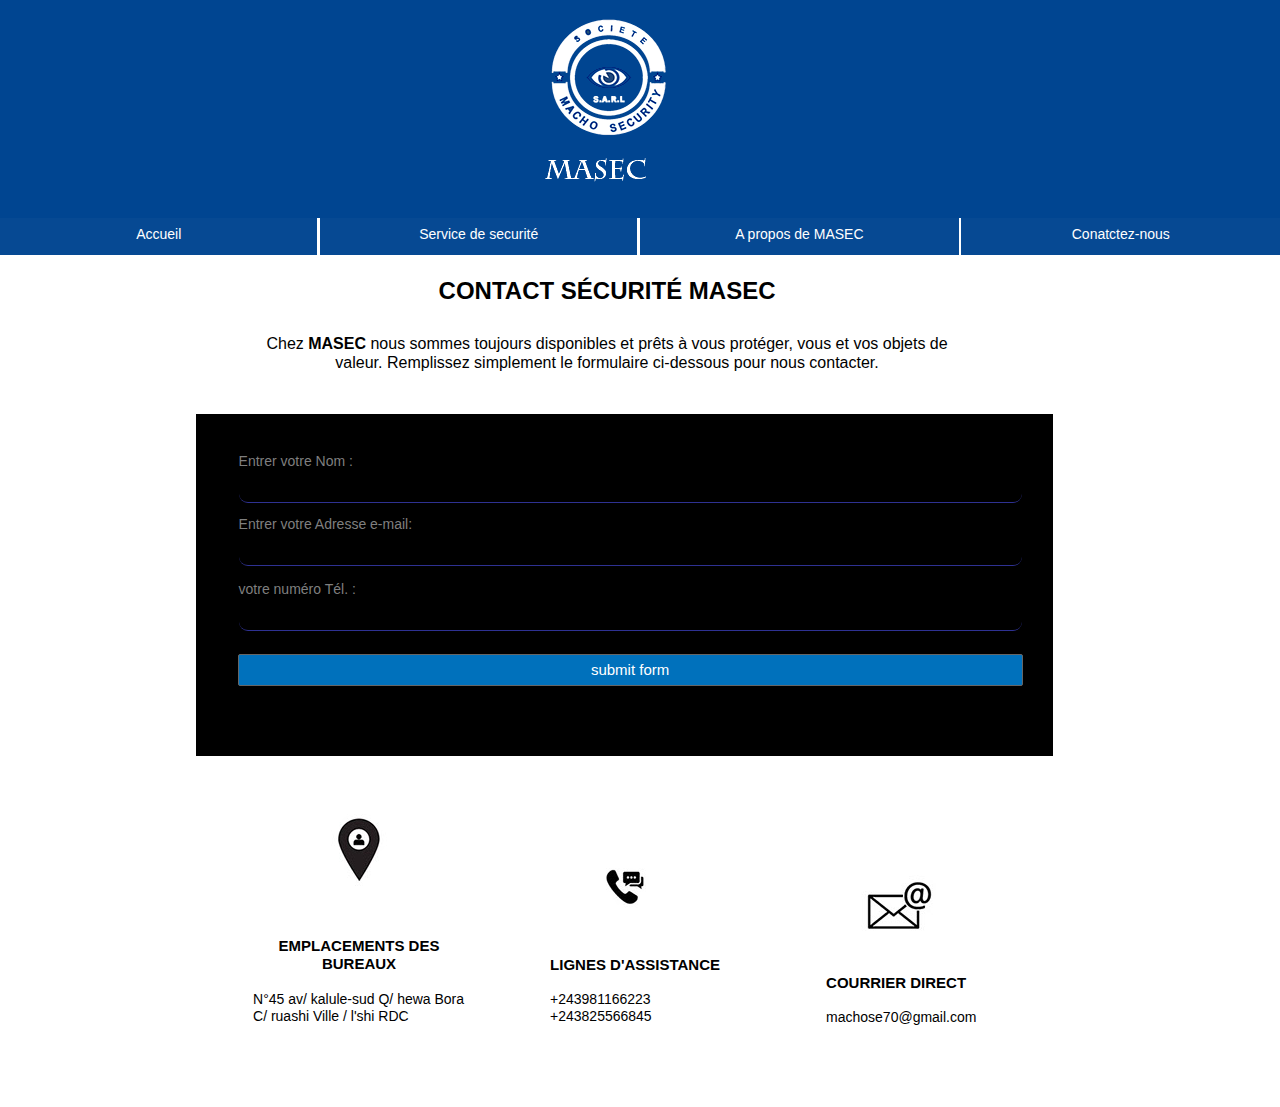
<file: conatctez-nous.html>
<!DOCTYPE html>
<html class="nojs html css_verticalspacer" lang="fr-FR">
 <head>

  <meta http-equiv="Content-type" content="text/html;charset=UTF-8"/>
  <meta name="generator" content="2018.0.0.379"/>
  <meta name="viewport" content="width=device-width, initial-scale=1.0"/>
  
  <script type="text/javascript">
   // Update the 'nojs'/'js' class on the html node
document.documentElement.className = document.documentElement.className.replace(/\bnojs\b/g, 'js');

// Check that all required assets are uploaded and up-to-date
if(typeof Muse == "undefined") window.Muse = {}; window.Muse.assets = {"required":["museutils.js", "museconfig.js", "jquery.musemenu.js", "webpro.js", "musewpdisclosure.js", "jquery.watch.js", "jquery.musepolyfill.bgsize.js", "require.js", "jquery.museresponsive.js", "conatctez-nous.css"], "outOfDate":[]};
</script>
  
  <title>Conatctez-nous</title>
  <!-- CSS -->
  <link rel="stylesheet" type="text/css" href="css/site_global.css?crc=3812371636"/>
  <link rel="stylesheet" type="text/css" href="css/master_a-gabarit.css?crc=491758354"/>
  <link rel="stylesheet" type="text/css" href="css/conatctez-nous.css?crc=390463703" id="pagesheet"/>
  <!-- IE-only CSS -->
  <!--[if lt IE 9]>
  <link rel="stylesheet" type="text/css" href="css/nomq_preview_master_a-gabarit.css?crc=3824530138"/>
  <link rel="stylesheet" type="text/css" href="css/nomq_conatctez-nous.css?crc=4014943623" id="nomq_pagesheet"/>
  <![endif]-->
  <!-- JS includes -->
  <!--[if lt IE 9]>
  <script src="scripts/html5shiv.js?crc=4241844378" type="text/javascript"></script>
  <![endif]-->
   </head>
 <body>

  <div class="breakpoint active" id="bp_infinity" data-min-width="657"><!-- responsive breakpoint node -->
   <div class="clearfix borderbox" id="page"><!-- column -->
    <div class="browser_width colelem" id="u27295-bw">
     <div id="u27295"><!-- column -->
      <div class="clearfix" id="u27295_align_to_page">
       <div class="museBGSize colelem shared_content" id="u27296" data-content-guid="u27296_content"><!-- simple frame --></div>
       <img class="colelem temp_no_img_src" id="u27297-4" alt="Masec" data-orig-src="images/u27297-4.png?crc=3766600744" data-image-width="259" src="images/blank.gif?crc=4208392903"/><!-- rasterized frame -->
      </div>
     </div>
    </div>
    <div class="browser_width colelem" id="menuu3557-bw">
     <nav class="MenuBar clearfix" id="menuu3557"><!-- horizontal box -->
      <div class="MenuItemContainer clearfix grpelem" id="u3565"><!-- vertical box -->
       <a class="nonblock nontext MenuItem MenuItemWithSubMenu borderbox clearfix colelem" id="u3566" href="index.html"><!-- horizontal box --><div class="MenuItemLabel NoWrap clearfix grpelem" id="u3568-4" data-muse-temp-textContainer-sizePolicy="true" data-muse-temp-textContainer-pinning="true"><!-- content --><p class="shared_content" data-content-guid="u3568-4_0_content">Accueil</p></div></a>
      </div>
      <div class="MenuItemContainer clearfix grpelem" id="u3579"><!-- vertical box -->
       <a class="nonblock nontext MenuItem MenuItemWithSubMenu borderbox clearfix colelem" id="u3580" href="service-de-securit%c3%a9.html"><!-- horizontal box --><div class="MenuItemLabel NoWrap clearfix grpelem" id="u3583-4" data-muse-temp-textContainer-sizePolicy="true" data-muse-temp-textContainer-pinning="true"><!-- content --><p class="shared_content" data-content-guid="u3583-4_0_content">Service de securité</p></div></a>
      </div>
      <div class="MenuItemContainer clearfix grpelem" id="u3586"><!-- vertical box -->
       <a class="nonblock nontext MenuItem MenuItemWithSubMenu borderbox clearfix colelem" id="u3587" href="a-propos-de-masec.html"><!-- horizontal box --><div class="MenuItemLabel NoWrap clearfix grpelem" id="u3590-4" data-muse-temp-textContainer-sizePolicy="true" data-muse-temp-textContainer-pinning="true"><!-- content --><p class="shared_content" data-content-guid="u3590-4_0_content">A propos de MASEC</p></div></a>
      </div>
      <div class="MenuItemContainer clearfix grpelem" id="u3558"><!-- vertical box -->
       <a class="nonblock nontext MenuItem MenuItemWithSubMenu MuseMenuActive borderbox clearfix colelem" id="u3561" href="conatctez-nous.html"><!-- horizontal box --><div class="MenuItemLabel NoWrap clearfix grpelem" id="u3564-4" data-muse-temp-textContainer-sizePolicy="true" data-muse-temp-textContainer-pinning="true"><!-- content --><p class="shared_content" data-content-guid="u3564-4_0_content">Conatctez-nous</p></div></a>
      </div>
     </nav>
    </div>
    <div class="clearfix colelem shared_content" id="u2639-10" data-sizePolicy="fluidWidth" data-pintopage="page_fixedCenter" data-content-guid="u2639-10_content"><!-- content -->
     <p id="u2639-2">CONTACT SÉCURITÉ MASEC</p>
     <p id="u2639-3">&nbsp;</p>
     <p id="u2639-7">Chez <span id="u2639-5">MASEC </span>nous sommes toujours disponibles et prêts à vous protéger, vous et vos objets de valeur. Remplissez simplement le formulaire ci-dessous pour nous contacter.</p>
     <p>&nbsp;</p>
    </div>
    <div class="clearfix colelem" id="u2585"><!-- group -->
     <form class="form-grp clearfix grpelem" id="widgetu2588" method="post" enctype="multipart/form-data" action="scripts/form-u2588.php" data-sizePolicy="fluidWidth" data-pintopage="page_fixedCenter"><!-- none box -->
      <div class="position_content" id="widgetu2588_position_content">
       <div class="fld-grp clearfix colelem" id="widgetu2590" data-required="false"><!-- none box -->
        <label class="fld-label actAsDiv clearfix colelem" id="u2591-4" data-muse-temp-textContainer-sizePolicy="true" data-muse-temp-textContainer-pinning="true" for="widgetu2590_input"><!-- content --><span class="actAsPara shared_content" data-content-guid="u2591-4_0_content">Entrer votre Nom :</span></label>
        <span class="fld-input NoWrap actAsDiv borderbox rounded-corners clearfix colelem" id="u2592-4" data-muse-temp-textContainer-sizePolicy="true" data-muse-temp-textContainer-pinning="true"><!-- content --><div id="u2592-3"><input class="wrapped-input shared_content" type="text" spellcheck="false" id="widgetu2590_input" name="custom_U2590" tabindex="1" data-content-guid="widgetu2590_input_content"/></div></span>
       </div>
       <div class="fld-grp clearfix colelem" id="widgetu2596" data-required="false" data-type="email"><!-- none box -->
        <label class="fld-label actAsDiv clearfix colelem" id="u2597-4" data-muse-temp-textContainer-sizePolicy="true" data-muse-temp-textContainer-pinning="true" for="widgetu2596_input"><!-- content --><span class="actAsPara shared_content" data-content-guid="u2597-4_0_content">Entrer votre Adresse e-mail:</span></label>
        <span class="fld-input NoWrap actAsDiv borderbox rounded-corners clearfix colelem" id="u2598-4" data-muse-temp-textContainer-sizePolicy="true" data-muse-temp-textContainer-pinning="true"><!-- content --><div id="u2598-3"><input class="wrapped-input shared_content" type="email" spellcheck="false" id="widgetu2596_input" name="Email" tabindex="2" data-content-guid="widgetu2596_input_content"/></div></span>
       </div>
       <div class="fld-grp clearfix colelem" id="widgetu2600" data-required="true"><!-- none box -->
        <label class="fld-label actAsDiv clearfix colelem" id="u2602-4" data-muse-temp-textContainer-sizePolicy="true" data-muse-temp-textContainer-pinning="true" for="widgetu2600_input"><!-- content --><span class="actAsPara shared_content" data-content-guid="u2602-4_0_content">votre numéro Tél. :</span></label>
        <span class="fld-input NoWrap actAsDiv borderbox rounded-corners clearfix colelem" id="u2601-4" data-muse-temp-textContainer-sizePolicy="true" data-muse-temp-textContainer-pinning="true"><!-- content --><div id="u2601-3"><input class="wrapped-input shared_content" type="tel" spellcheck="false" id="widgetu2600_input" name="custom_U2600" tabindex="3" data-content-guid="widgetu2600_input_content"/></div></span>
       </div>
       <button class="submit-btn NoWrap rounded-corners clearfix colelem" id="u2594-4" data-muse-temp-textContainer-sizePolicy="true" data-muse-temp-textContainer-pinning="true" type="submit" value="SUBMIT FORM" tabindex="4"><!-- content -->
        <div style="margin-top:-12px;height:12px;" class="shared_content" data-content-guid="u2594-4_0_content">
         <p>SUBMIT FORM</p>
        </div>
       </button>
       <div class="clearfix colelem" id="pu2589-4"><!-- group -->
        <div class="clearfix grpelem" id="u2589-4" data-muse-temp-textContainer-sizePolicy="true" data-muse-temp-textContainer-pinning="true"><!-- content -->
         <p class="shared_content" data-content-guid="u2589-4_0_content">Envoi du formulaire...</p>
        </div>
        <div class="clearfix grpelem" id="u2595-4" data-muse-temp-textContainer-sizePolicy="true" data-muse-temp-textContainer-pinning="true"><!-- content -->
         <p class="shared_content" data-content-guid="u2595-4_0_content">Le serveur a rencontré une erreur.</p>
        </div>
        <div class="clearfix grpelem" id="u2604-4" data-muse-temp-textContainer-sizePolicy="true" data-muse-temp-textContainer-pinning="true"><!-- content -->
         <p class="shared_content" data-content-guid="u2604-4_0_content">Formulaire reçu.</p>
        </div>
       </div>
      </div>
     </form>
    </div>
    <div class="clearfix colelem shared_content" id="pu2648" data-content-guid="pu2648_content"><!-- group -->
     <div class="museBGSize grpelem" id="u2648"><!-- simple frame --></div>
     <div class="museBGSize grpelem" id="u2649"><!-- simple frame --></div>
     <div class="museBGSize grpelem" id="u2650"><!-- simple frame --></div>
    </div>
    <div class="clearfix colelem shared_content" id="pu2645-10" data-content-guid="pu2645-10_content"><!-- group -->
     <div class="clearfix grpelem" id="u2645-10" data-muse-temp-textContainer-sizePolicy="true" data-muse-temp-textContainer-pinning="true"><!-- content -->
      <p id="u2645-2">EMPLACEMENTS DES BUREAUX</p>
      <p id="u2645-3">&nbsp;</p>
      <p>N°45 <span id="u2645-5">AV/ KALULE-SUD</span><span id="u2645-6"> Q/ hewa Bora C/ ruashi Ville / l'shi RDC </span><span id="u2645-7"></span></p>
     </div>
     <div class="clearfix grpelem" id="u2646-9" data-muse-temp-textContainer-sizePolicy="true" data-muse-temp-textContainer-pinning="true"><!-- content -->
      <p id="u2646-2">LIGNES D'ASSISTANCE</p>
      <p>&nbsp;</p>
      <p>+243981166223</p>
      <p>+243825566845</p>
     </div>
     <div class="clearfix grpelem" id="u2647-7" data-muse-temp-textContainer-sizePolicy="true" data-muse-temp-textContainer-pinning="true"><!-- content -->
      <p id="u2647-2">COURRIER DIRECT</p>
      <p>&nbsp;</p>
      <p>machose70@gmail.com</p>
     </div>
    </div>
    <div class="verticalspacer" data-offset-top="1050" data-content-above-spacer="1049" data-content-below-spacer="61" data-sizePolicy="fixed" data-pintopage="page_fixedLeft"></div>
   </div>
  </div>
  <div class="breakpoint" id="bp_656" data-min-width="507" data-max-width="656"><!-- responsive breakpoint node -->
   <div class="clearfix borderbox temp_no_id" data-orig-id="page"><!-- column -->
    <div class="clearfix colelem" id="pu20796"><!-- group -->
     <div class="clearfix grpelem" id="u20796"><!-- column -->
      <div class="colelem" id="u20766"><!-- simple frame --></div>
      <div class="colelem" id="u20772"><!-- simple frame --></div>
      <div class="colelem" id="u20784"><!-- simple frame --></div>
     </div>
     <ul class="AccordionWidget clearfix grpelem" id="accordionu20802" data-visibility="changed" style="visibility:hidden"><!-- vertical box -->
      <li class="AccordionPanel clearfix colelem" id="u20811"><!-- vertical box --><div class="AccordionPanelTab clearfix colelem" id="u20812-3" data-muse-temp-textContainer-sizePolicy="true" data-muse-temp-textContainer-pinning="true"><!-- content --><p>&nbsp;</p></div><div class="AccordionPanelContent disn clearfix colelem" id="u20813"><!-- group --><nav class="MenuBar clearfix grpelem" id="menuu20880"><!-- vertical box --><div class="MenuItemContainer clearfix colelem" id="u20881"><!-- horizontal box --><a class="nonblock nontext MenuItem MenuItemWithSubMenu borderbox clearfix grpelem" id="u20884" href="index.html"><!-- horizontal box --><div class="MenuItemLabel clearfix grpelem" id="u20887-4" data-muse-temp-textContainer-sizePolicy="true" data-muse-temp-textContainer-pinning="true"><!-- content --><p>Accueil</p></div></a></div><div class="MenuItemContainer clearfix colelem" id="u20888"><!-- horizontal box --><a class="nonblock nontext MenuItem MenuItemWithSubMenu borderbox clearfix grpelem" id="u20889" href="service-de-securit%c3%a9.html"><!-- horizontal box --><div class="MenuItemLabel clearfix grpelem" id="u20890-4" data-muse-temp-textContainer-sizePolicy="true" data-muse-temp-textContainer-pinning="true"><!-- content --><p>Service de securité</p></div></a></div><div class="MenuItemContainer clearfix colelem" id="u21036"><!-- horizontal box --><a class="nonblock nontext MenuItem MenuItemWithSubMenu borderbox clearfix grpelem" id="u21037" href="a-propos-de-masec.html"><!-- horizontal box --><div class="MenuItemLabel clearfix grpelem" id="u21040-4" data-muse-temp-textContainer-sizePolicy="true" data-muse-temp-textContainer-pinning="true"><!-- content --><p>A propos de MASEC</p></div></a></div><div class="MenuItemContainer clearfix colelem" id="u21099"><!-- horizontal box --><a class="nonblock nontext MenuItem MenuItemWithSubMenu MuseMenuActive borderbox clearfix grpelem" id="u21102" href="conatctez-nous.html"><!-- horizontal box --><div class="MenuItemLabel clearfix grpelem" id="u21103-4" data-muse-temp-textContainer-sizePolicy="true" data-muse-temp-textContainer-pinning="true"><!-- content --><p>Conatctez-nous</p></div></a></div></nav></div></li>
     </ul>
     <div class="browser_width grpelem temp_no_id" data-orig-id="u27295-bw">
      <div class="temp_no_id" data-orig-id="u27295"><!-- column -->
       <div class="clearfix temp_no_id" data-orig-id="u27295_align_to_page">
        <span class="museBGSize colelem placeholder" data-placeholder-for="u27296_content"><!-- placeholder node --></span>
        <img class="colelem temp_no_id temp_no_img_src" alt="Masec" data-orig-src="images/u27297-42.png?crc=4144598498" data-image-width="176" data-orig-id="u27297-4" src="images/blank.gif?crc=4208392903"/><!-- rasterized frame -->
       </div>
      </div>
     </div>
    </div>
    <div class="browser_width colelem temp_no_id" data-orig-id="menuu3557-bw">
     <nav class="MenuBar clearfix temp_no_id" data-orig-id="menuu3557"><!-- horizontal box -->
      <div class="MenuItemContainer clearfix grpelem temp_no_id" data-orig-id="u3565"><!-- vertical box -->
       <a class="nonblock nontext MenuItem MenuItemWithSubMenu borderbox clearfix colelem temp_no_id" href="index.html" data-orig-id="u3566"><!-- horizontal box --><div class="MenuItemLabel NoWrap clearfix grpelem temp_no_id" data-muse-temp-textContainer-sizePolicy="true" data-muse-temp-textContainer-pinning="true" data-orig-id="u3568-4"><!-- content --><span class="placeholder" data-placeholder-for="u3568-4_0_content"><!-- placeholder node --></span></div></a>
      </div>
      <div class="MenuItemContainer clearfix grpelem temp_no_id" data-orig-id="u3579"><!-- vertical box -->
       <a class="nonblock nontext MenuItem MenuItemWithSubMenu borderbox clearfix colelem temp_no_id" href="service-de-securit%c3%a9.html" data-orig-id="u3580"><!-- horizontal box --><div class="MenuItemLabel NoWrap clearfix grpelem temp_no_id" data-muse-temp-textContainer-sizePolicy="true" data-muse-temp-textContainer-pinning="true" data-orig-id="u3583-4"><!-- content --><span class="placeholder" data-placeholder-for="u3583-4_0_content"><!-- placeholder node --></span></div></a>
      </div>
      <div class="MenuItemContainer clearfix grpelem temp_no_id" data-orig-id="u3586"><!-- vertical box -->
       <a class="nonblock nontext MenuItem MenuItemWithSubMenu borderbox clearfix colelem temp_no_id" href="a-propos-de-masec.html" data-orig-id="u3587"><!-- horizontal box --><div class="MenuItemLabel NoWrap clearfix grpelem temp_no_id" data-muse-temp-textContainer-sizePolicy="true" data-muse-temp-textContainer-pinning="true" data-orig-id="u3590-4"><!-- content --><span class="placeholder" data-placeholder-for="u3590-4_0_content"><!-- placeholder node --></span></div></a>
      </div>
      <div class="MenuItemContainer clearfix grpelem temp_no_id" data-orig-id="u3558"><!-- vertical box -->
       <a class="nonblock nontext MenuItem MenuItemWithSubMenu MuseMenuActive borderbox clearfix colelem temp_no_id" href="conatctez-nous.html" data-orig-id="u3561"><!-- horizontal box --><div class="MenuItemLabel NoWrap clearfix grpelem temp_no_id" data-muse-temp-textContainer-sizePolicy="true" data-muse-temp-textContainer-pinning="true" data-orig-id="u3564-4"><!-- content --><span class="placeholder" data-placeholder-for="u3564-4_0_content"><!-- placeholder node --></span></div></a>
      </div>
     </nav>
    </div>
    <span class="clearfix colelem placeholder" data-placeholder-for="u2639-10_content"><!-- placeholder node --></span>
    <div class="clearfix colelem temp_no_id" data-orig-id="u2585"><!-- group -->
     <form class="form-grp clearfix grpelem temp_no_id" method="post" enctype="multipart/form-data" action="scripts/form-u2588.php" data-sizePolicy="fluidWidth" data-pintopage="page_fixedCenter" data-orig-id="widgetu2588"><!-- none box -->
      <div class="position_content temp_no_id" data-orig-id="widgetu2588_position_content">
       <div class="fld-grp clearfix colelem temp_no_id" data-required="false" data-orig-id="widgetu2590"><!-- none box -->
        <label class="fld-label actAsDiv clearfix colelem temp_no_id" data-muse-temp-textContainer-sizePolicy="true" data-muse-temp-textContainer-pinning="true" for="widgetu2590_input" data-orig-id="u2591-4"><!-- content --><span class="actAsPara placeholder" data-placeholder-for="u2591-4_0_content"><!-- placeholder node --></span></label>
        <span class="fld-input NoWrap actAsDiv borderbox rounded-corners clearfix colelem temp_no_id" data-muse-temp-textContainer-sizePolicy="true" data-muse-temp-textContainer-pinning="true" data-orig-id="u2592-4"><!-- content --><div class="temp_no_id" data-orig-id="u2592-3"><span class="wrapped-input placeholder" data-placeholder-for="widgetu2590_input_content"><!-- placeholder node --></span></div></span>
       </div>
       <div class="fld-grp clearfix colelem temp_no_id" data-required="false" data-type="email" data-orig-id="widgetu2596"><!-- none box -->
        <label class="fld-label actAsDiv clearfix colelem temp_no_id" data-muse-temp-textContainer-sizePolicy="true" data-muse-temp-textContainer-pinning="true" for="widgetu2596_input" data-orig-id="u2597-4"><!-- content --><span class="actAsPara placeholder" data-placeholder-for="u2597-4_0_content"><!-- placeholder node --></span></label>
        <span class="fld-input NoWrap actAsDiv borderbox rounded-corners clearfix colelem temp_no_id" data-muse-temp-textContainer-sizePolicy="true" data-muse-temp-textContainer-pinning="true" data-orig-id="u2598-4"><!-- content --><div class="temp_no_id" data-orig-id="u2598-3"><span class="wrapped-input placeholder" data-placeholder-for="widgetu2596_input_content"><!-- placeholder node --></span></div></span>
       </div>
       <div class="fld-grp clearfix colelem temp_no_id" data-required="true" data-orig-id="widgetu2600"><!-- none box -->
        <label class="fld-label actAsDiv clearfix colelem temp_no_id" data-muse-temp-textContainer-sizePolicy="true" data-muse-temp-textContainer-pinning="true" for="widgetu2600_input" data-orig-id="u2602-4"><!-- content --><span class="actAsPara placeholder" data-placeholder-for="u2602-4_0_content"><!-- placeholder node --></span></label>
        <span class="fld-input NoWrap actAsDiv borderbox rounded-corners clearfix colelem temp_no_id" data-muse-temp-textContainer-sizePolicy="true" data-muse-temp-textContainer-pinning="true" data-orig-id="u2601-4"><!-- content --><div class="temp_no_id" data-orig-id="u2601-3"><span class="wrapped-input placeholder" data-placeholder-for="widgetu2600_input_content"><!-- placeholder node --></span></div></span>
       </div>
       <button class="submit-btn NoWrap rounded-corners clearfix colelem temp_no_id" data-muse-temp-textContainer-sizePolicy="true" data-muse-temp-textContainer-pinning="true" type="submit" value="SUBMIT FORM" tabindex="8" data-orig-id="u2594-4"><!-- content -->
        <span class="placeholder" data-placeholder-for="u2594-4_0_content"><!-- placeholder node --></span>
       </button>
       <div class="clearfix colelem temp_no_id" data-orig-id="pu2589-4"><!-- group -->
        <div class="clearfix grpelem temp_no_id" data-muse-temp-textContainer-sizePolicy="true" data-muse-temp-textContainer-pinning="true" data-orig-id="u2589-4"><!-- content -->
         <span class="placeholder" data-placeholder-for="u2589-4_0_content"><!-- placeholder node --></span>
        </div>
        <div class="clearfix grpelem temp_no_id" data-muse-temp-textContainer-sizePolicy="true" data-muse-temp-textContainer-pinning="true" data-orig-id="u2595-4"><!-- content -->
         <span class="placeholder" data-placeholder-for="u2595-4_0_content"><!-- placeholder node --></span>
        </div>
        <div class="clearfix grpelem temp_no_id" data-muse-temp-textContainer-sizePolicy="true" data-muse-temp-textContainer-pinning="true" data-orig-id="u2604-4"><!-- content -->
         <span class="placeholder" data-placeholder-for="u2604-4_0_content"><!-- placeholder node --></span>
        </div>
       </div>
      </div>
     </form>
    </div>
    <span class="clearfix colelem placeholder" data-placeholder-for="pu2648_content"><!-- placeholder node --></span>
    <span class="clearfix colelem placeholder" data-placeholder-for="pu2645-10_content"><!-- placeholder node --></span>
    <div class="verticalspacer" data-offset-top="1102" data-content-above-spacer="1102" data-content-below-spacer="61" data-sizePolicy="fixed" data-pintopage="page_fixedLeft"></div>
   </div>
  </div>
  <div class="breakpoint" id="bp_506" data-min-width="321" data-max-width="506"><!-- responsive breakpoint node -->
   <div class="clearfix borderbox temp_no_id" data-orig-id="page"><!-- column -->
    <div class="clearfix colelem" id="pu16189"><!-- group -->
     <div class="clearfix grpelem shared_content" id="u16189" data-content-guid="u16189_content"><!-- column -->
      <div class="colelem" id="u16192"><!-- simple frame --></div>
      <div class="colelem" id="u16191"><!-- simple frame --></div>
      <div class="colelem" id="u16190"><!-- simple frame --></div>
     </div>
     <ul class="AccordionWidget clearfix grpelem" id="accordionu16193" data-visibility="changed" style="visibility:hidden"><!-- vertical box -->
      <li class="AccordionPanel clearfix colelem" id="u16194"><!-- vertical box --><div class="AccordionPanelTab clearfix colelem" id="u16195-3" data-muse-temp-textContainer-sizePolicy="true" data-muse-temp-textContainer-pinning="true"><!-- content --><p class="shared_content" data-content-guid="u16195-3_0_content">&nbsp;</p></div><div class="AccordionPanelContent disn clearfix colelem" id="u16196"><!-- group --><nav class="MenuBar clearfix grpelem" id="menuu16197"><!-- vertical box --><div class="MenuItemContainer clearfix colelem" id="u16205"><!-- horizontal box --><a class="nonblock nontext MenuItem MenuItemWithSubMenu borderbox clearfix grpelem" id="u16208" href="index.html"><!-- horizontal box --><div class="MenuItemLabel clearfix grpelem" id="u16210-4" data-muse-temp-textContainer-sizePolicy="true" data-muse-temp-textContainer-pinning="true"><!-- content --><p class="shared_content" data-content-guid="u16210-4_0_content">Accueil</p></div></a></div><div class="MenuItemContainer clearfix colelem" id="u16219"><!-- horizontal box --><a class="nonblock nontext MenuItem MenuItemWithSubMenu borderbox clearfix grpelem" id="u16220" href="service-de-securit%c3%a9.html"><!-- horizontal box --><div class="MenuItemLabel clearfix grpelem" id="u16222-4" data-muse-temp-textContainer-sizePolicy="true" data-muse-temp-textContainer-pinning="true"><!-- content --><p class="shared_content" data-content-guid="u16222-4_0_content">Service de securité</p></div></a></div><div class="MenuItemContainer clearfix colelem" id="u16226"><!-- horizontal box --><a class="nonblock nontext MenuItem MenuItemWithSubMenu borderbox clearfix grpelem" id="u16227" href="a-propos-de-masec.html"><!-- horizontal box --><div class="MenuItemLabel clearfix grpelem" id="u16230-4" data-muse-temp-textContainer-sizePolicy="true" data-muse-temp-textContainer-pinning="true"><!-- content --><p class="shared_content" data-content-guid="u16230-4_0_content">A propos de MASEC</p></div></a></div><div class="MenuItemContainer clearfix colelem" id="u16212"><!-- horizontal box --><a class="nonblock nontext MenuItem MenuItemWithSubMenu MuseMenuActive borderbox clearfix grpelem" id="u16213" href="conatctez-nous.html"><!-- horizontal box --><div class="MenuItemLabel clearfix grpelem" id="u16216-4" data-muse-temp-textContainer-sizePolicy="true" data-muse-temp-textContainer-pinning="true"><!-- content --><p class="shared_content" data-content-guid="u16216-4_0_content">Conatctez-nous</p></div></a></div></nav></div></li>
     </ul>
     <div class="browser_width grpelem temp_no_id" data-orig-id="u27295-bw">
      <div class="temp_no_id" data-orig-id="u27295"><!-- column -->
       <div class="clearfix temp_no_id" data-orig-id="u27295_align_to_page">
        <span class="museBGSize colelem placeholder" data-placeholder-for="u27296_content"><!-- placeholder node --></span>
        <img class="colelem temp_no_id temp_no_img_src" alt="Masec" data-orig-src="images/u27297-43.png?crc=3972753960" data-image-width="136" data-orig-id="u27297-4" src="images/blank.gif?crc=4208392903"/><!-- rasterized frame -->
       </div>
      </div>
     </div>
    </div>
    <div class="browser_width colelem temp_no_id" data-orig-id="menuu3557-bw">
     <nav class="MenuBar clearfix temp_no_id" data-orig-id="menuu3557"><!-- horizontal box -->
      <div class="MenuItemContainer clearfix grpelem temp_no_id" data-orig-id="u3565"><!-- vertical box -->
       <a class="nonblock nontext MenuItem MenuItemWithSubMenu borderbox clearfix colelem temp_no_id" href="index.html" data-orig-id="u3566"><!-- horizontal box --><div class="MenuItemLabel NoWrap clearfix grpelem temp_no_id" data-muse-temp-textContainer-sizePolicy="true" data-muse-temp-textContainer-pinning="true" data-orig-id="u3568-4"><!-- content --><span class="placeholder" data-placeholder-for="u3568-4_0_content"><!-- placeholder node --></span></div></a>
      </div>
      <div class="MenuItemContainer clearfix grpelem temp_no_id" data-orig-id="u3579"><!-- vertical box -->
       <a class="nonblock nontext MenuItem MenuItemWithSubMenu borderbox clearfix colelem temp_no_id" href="service-de-securit%c3%a9.html" data-orig-id="u3580"><!-- horizontal box --><div class="MenuItemLabel NoWrap clearfix grpelem temp_no_id" data-muse-temp-textContainer-sizePolicy="true" data-muse-temp-textContainer-pinning="true" data-orig-id="u3583-4"><!-- content --><span class="placeholder" data-placeholder-for="u3583-4_0_content"><!-- placeholder node --></span></div></a>
      </div>
      <div class="MenuItemContainer clearfix grpelem temp_no_id" data-orig-id="u3586"><!-- vertical box -->
       <a class="nonblock nontext MenuItem MenuItemWithSubMenu borderbox clearfix colelem temp_no_id" href="a-propos-de-masec.html" data-orig-id="u3587"><!-- horizontal box --><div class="MenuItemLabel NoWrap clearfix grpelem temp_no_id" data-muse-temp-textContainer-sizePolicy="true" data-muse-temp-textContainer-pinning="true" data-orig-id="u3590-4"><!-- content --><span class="placeholder" data-placeholder-for="u3590-4_0_content"><!-- placeholder node --></span></div></a>
      </div>
      <div class="MenuItemContainer clearfix grpelem temp_no_id" data-orig-id="u3558"><!-- vertical box -->
       <a class="nonblock nontext MenuItem MenuItemWithSubMenu MuseMenuActive borderbox clearfix colelem temp_no_id" href="conatctez-nous.html" data-orig-id="u3561"><!-- horizontal box --><div class="MenuItemLabel NoWrap clearfix grpelem temp_no_id" data-muse-temp-textContainer-sizePolicy="true" data-muse-temp-textContainer-pinning="true" data-orig-id="u3564-4"><!-- content --><span class="placeholder" data-placeholder-for="u3564-4_0_content"><!-- placeholder node --></span></div></a>
      </div>
     </nav>
    </div>
    <span class="clearfix colelem placeholder" data-placeholder-for="u2639-10_content"><!-- placeholder node --></span>
    <div class="clearfix colelem temp_no_id" data-orig-id="u2585"><!-- group -->
     <form class="form-grp clearfix grpelem temp_no_id" method="post" enctype="multipart/form-data" action="scripts/form-u2588.php" data-sizePolicy="fluidWidth" data-pintopage="page_fixedCenter" data-orig-id="widgetu2588"><!-- none box -->
      <div class="position_content temp_no_id" data-orig-id="widgetu2588_position_content">
       <div class="fld-grp clearfix colelem temp_no_id" data-required="false" data-orig-id="widgetu2590"><!-- none box -->
        <label class="fld-label actAsDiv clearfix colelem temp_no_id" data-muse-temp-textContainer-sizePolicy="true" data-muse-temp-textContainer-pinning="true" for="widgetu2590_input" data-orig-id="u2591-4"><!-- content --><span class="actAsPara placeholder" data-placeholder-for="u2591-4_0_content"><!-- placeholder node --></span></label>
        <span class="fld-input NoWrap actAsDiv borderbox rounded-corners clearfix colelem temp_no_id" data-muse-temp-textContainer-sizePolicy="true" data-muse-temp-textContainer-pinning="true" data-orig-id="u2592-4"><!-- content --><div class="temp_no_id" data-orig-id="u2592-3"><span class="wrapped-input placeholder" data-placeholder-for="widgetu2590_input_content"><!-- placeholder node --></span></div></span>
       </div>
       <div class="fld-grp clearfix colelem temp_no_id" data-required="false" data-type="email" data-orig-id="widgetu2596"><!-- none box -->
        <label class="fld-label actAsDiv clearfix colelem temp_no_id" data-muse-temp-textContainer-sizePolicy="true" data-muse-temp-textContainer-pinning="true" for="widgetu2596_input" data-orig-id="u2597-4"><!-- content --><span class="actAsPara placeholder" data-placeholder-for="u2597-4_0_content"><!-- placeholder node --></span></label>
        <span class="fld-input NoWrap actAsDiv borderbox rounded-corners clearfix colelem temp_no_id" data-muse-temp-textContainer-sizePolicy="true" data-muse-temp-textContainer-pinning="true" data-orig-id="u2598-4"><!-- content --><div class="temp_no_id" data-orig-id="u2598-3"><span class="wrapped-input placeholder" data-placeholder-for="widgetu2596_input_content"><!-- placeholder node --></span></div></span>
       </div>
       <div class="fld-grp clearfix colelem temp_no_id" data-required="true" data-orig-id="widgetu2600"><!-- none box -->
        <label class="fld-label actAsDiv clearfix colelem temp_no_id" data-muse-temp-textContainer-sizePolicy="true" data-muse-temp-textContainer-pinning="true" for="widgetu2600_input" data-orig-id="u2602-4"><!-- content --><span class="actAsPara placeholder" data-placeholder-for="u2602-4_0_content"><!-- placeholder node --></span></label>
        <span class="fld-input NoWrap actAsDiv borderbox rounded-corners clearfix colelem temp_no_id" data-muse-temp-textContainer-sizePolicy="true" data-muse-temp-textContainer-pinning="true" data-orig-id="u2601-4"><!-- content --><div class="temp_no_id" data-orig-id="u2601-3"><span class="wrapped-input placeholder" data-placeholder-for="widgetu2600_input_content"><!-- placeholder node --></span></div></span>
       </div>
       <button class="submit-btn NoWrap rounded-corners clearfix colelem temp_no_id" data-muse-temp-textContainer-sizePolicy="true" data-muse-temp-textContainer-pinning="true" type="submit" value="SUBMIT FORM" tabindex="12" data-orig-id="u2594-4"><!-- content -->
        <span class="placeholder" data-placeholder-for="u2594-4_0_content"><!-- placeholder node --></span>
       </button>
       <div class="clearfix colelem temp_no_id" data-orig-id="pu2589-4"><!-- group -->
        <div class="clearfix grpelem temp_no_id" data-muse-temp-textContainer-sizePolicy="true" data-muse-temp-textContainer-pinning="true" data-orig-id="u2589-4"><!-- content -->
         <span class="placeholder" data-placeholder-for="u2589-4_0_content"><!-- placeholder node --></span>
        </div>
        <div class="clearfix grpelem temp_no_id" data-muse-temp-textContainer-sizePolicy="true" data-muse-temp-textContainer-pinning="true" data-orig-id="u2595-4"><!-- content -->
         <span class="placeholder" data-placeholder-for="u2595-4_0_content"><!-- placeholder node --></span>
        </div>
        <div class="clearfix grpelem temp_no_id" data-muse-temp-textContainer-sizePolicy="true" data-muse-temp-textContainer-pinning="true" data-orig-id="u2604-4"><!-- content -->
         <span class="placeholder" data-placeholder-for="u2604-4_0_content"><!-- placeholder node --></span>
        </div>
       </div>
      </div>
     </form>
    </div>
    <span class="clearfix colelem placeholder" data-placeholder-for="pu2648_content"><!-- placeholder node --></span>
    <span class="clearfix colelem placeholder" data-placeholder-for="pu2645-10_content"><!-- placeholder node --></span>
    <div class="verticalspacer" data-offset-top="1175" data-content-above-spacer="1175" data-content-below-spacer="61" data-sizePolicy="fixed" data-pintopage="page_fixedLeft"></div>
   </div>
  </div>
  <div class="breakpoint" id="bp_320" data-max-width="320"><!-- responsive breakpoint node -->
   <div class="clearfix borderbox temp_no_id" data-orig-id="page"><!-- column -->
    <div class="clearfix colelem temp_no_id" data-orig-id="pu16189"><!-- group -->
     <span class="clearfix grpelem placeholder" data-placeholder-for="u16189_content"><!-- placeholder node --></span>
     <ul class="AccordionWidget clearfix grpelem temp_no_id" data-visibility="changed" style="visibility:hidden" data-orig-id="accordionu16193"><!-- vertical box -->
      <li class="AccordionPanel clearfix colelem temp_no_id" data-orig-id="u16194"><!-- vertical box --><div class="AccordionPanelTab clearfix colelem temp_no_id" data-muse-temp-textContainer-sizePolicy="true" data-muse-temp-textContainer-pinning="true" data-orig-id="u16195-3"><!-- content --><span class="placeholder" data-placeholder-for="u16195-3_0_content"><!-- placeholder node --></span></div><div class="AccordionPanelContent disn clearfix colelem temp_no_id" data-orig-id="u16196"><!-- group --><nav class="MenuBar clearfix grpelem temp_no_id" data-orig-id="menuu16197"><!-- vertical box --><div class="MenuItemContainer clearfix colelem temp_no_id" data-orig-id="u16205"><!-- horizontal box --><a class="nonblock nontext MenuItem MenuItemWithSubMenu borderbox clearfix grpelem temp_no_id" href="index.html" data-orig-id="u16208"><!-- horizontal box --><div class="MenuItemLabel clearfix grpelem temp_no_id" data-muse-temp-textContainer-sizePolicy="true" data-muse-temp-textContainer-pinning="true" data-orig-id="u16210-4"><!-- content --><span class="placeholder" data-placeholder-for="u16210-4_0_content"><!-- placeholder node --></span></div></a></div><div class="MenuItemContainer clearfix colelem temp_no_id" data-orig-id="u16219"><!-- horizontal box --><a class="nonblock nontext MenuItem MenuItemWithSubMenu borderbox clearfix grpelem temp_no_id" href="service-de-securit%c3%a9.html" data-orig-id="u16220"><!-- horizontal box --><div class="MenuItemLabel clearfix grpelem temp_no_id" data-muse-temp-textContainer-sizePolicy="true" data-muse-temp-textContainer-pinning="true" data-orig-id="u16222-4"><!-- content --><span class="placeholder" data-placeholder-for="u16222-4_0_content"><!-- placeholder node --></span></div></a></div><div class="MenuItemContainer clearfix colelem temp_no_id" data-orig-id="u16226"><!-- horizontal box --><a class="nonblock nontext MenuItem MenuItemWithSubMenu borderbox clearfix grpelem temp_no_id" href="a-propos-de-masec.html" data-orig-id="u16227"><!-- horizontal box --><div class="MenuItemLabel clearfix grpelem temp_no_id" data-muse-temp-textContainer-sizePolicy="true" data-muse-temp-textContainer-pinning="true" data-orig-id="u16230-4"><!-- content --><span class="placeholder" data-placeholder-for="u16230-4_0_content"><!-- placeholder node --></span></div></a></div><div class="MenuItemContainer clearfix colelem temp_no_id" data-orig-id="u16212"><!-- horizontal box --><a class="nonblock nontext MenuItem MenuItemWithSubMenu MuseMenuActive borderbox clearfix grpelem temp_no_id" href="conatctez-nous.html" data-orig-id="u16213"><!-- horizontal box --><div class="MenuItemLabel clearfix grpelem temp_no_id" data-muse-temp-textContainer-sizePolicy="true" data-muse-temp-textContainer-pinning="true" data-orig-id="u16216-4"><!-- content --><span class="placeholder" data-placeholder-for="u16216-4_0_content"><!-- placeholder node --></span></div></a></div></nav></div></li>
     </ul>
     <div class="browser_width grpelem temp_no_id" data-orig-id="u27295-bw">
      <div class="temp_no_id" data-orig-id="u27295"><!-- column -->
       <div class="clearfix temp_no_id" data-orig-id="u27295_align_to_page">
        <span class="museBGSize colelem placeholder" data-placeholder-for="u27296_content"><!-- placeholder node --></span>
        <img class="colelem temp_no_id temp_no_img_src" alt="Masec" data-orig-src="images/u27297-44.png?crc=436401085" data-image-width="86" data-orig-id="u27297-4" src="images/blank.gif?crc=4208392903"/><!-- rasterized frame -->
       </div>
      </div>
     </div>
    </div>
    <div class="browser_width colelem temp_no_id" data-orig-id="menuu3557-bw">
     <nav class="MenuBar clearfix temp_no_id" data-orig-id="menuu3557"><!-- horizontal box -->
      <div class="MenuItemContainer clearfix grpelem temp_no_id" data-orig-id="u3565"><!-- vertical box -->
       <a class="nonblock nontext MenuItem MenuItemWithSubMenu borderbox clearfix colelem temp_no_id" href="index.html" data-orig-id="u3566"><!-- horizontal box --><div class="MenuItemLabel NoWrap clearfix grpelem temp_no_id" data-muse-temp-textContainer-sizePolicy="true" data-muse-temp-textContainer-pinning="true" data-orig-id="u3568-4"><!-- content --><span class="placeholder" data-placeholder-for="u3568-4_0_content"><!-- placeholder node --></span></div></a>
      </div>
      <div class="MenuItemContainer clearfix grpelem temp_no_id" data-orig-id="u3579"><!-- vertical box -->
       <a class="nonblock nontext MenuItem MenuItemWithSubMenu borderbox clearfix colelem temp_no_id" href="service-de-securit%c3%a9.html" data-orig-id="u3580"><!-- horizontal box --><div class="MenuItemLabel NoWrap clearfix grpelem temp_no_id" data-muse-temp-textContainer-sizePolicy="true" data-muse-temp-textContainer-pinning="true" data-orig-id="u3583-4"><!-- content --><span class="placeholder" data-placeholder-for="u3583-4_0_content"><!-- placeholder node --></span></div></a>
      </div>
      <div class="MenuItemContainer clearfix grpelem temp_no_id" data-orig-id="u3586"><!-- vertical box -->
       <a class="nonblock nontext MenuItem MenuItemWithSubMenu borderbox clearfix colelem temp_no_id" href="a-propos-de-masec.html" data-orig-id="u3587"><!-- horizontal box --><div class="MenuItemLabel NoWrap clearfix grpelem temp_no_id" data-muse-temp-textContainer-sizePolicy="true" data-muse-temp-textContainer-pinning="true" data-orig-id="u3590-4"><!-- content --><span class="placeholder" data-placeholder-for="u3590-4_0_content"><!-- placeholder node --></span></div></a>
      </div>
      <div class="MenuItemContainer clearfix grpelem temp_no_id" data-orig-id="u3558"><!-- vertical box -->
       <a class="nonblock nontext MenuItem MenuItemWithSubMenu MuseMenuActive borderbox clearfix colelem temp_no_id" href="conatctez-nous.html" data-orig-id="u3561"><!-- horizontal box --><div class="MenuItemLabel NoWrap clearfix grpelem temp_no_id" data-muse-temp-textContainer-sizePolicy="true" data-muse-temp-textContainer-pinning="true" data-orig-id="u3564-4"><!-- content --><span class="placeholder" data-placeholder-for="u3564-4_0_content"><!-- placeholder node --></span></div></a>
      </div>
     </nav>
    </div>
    <span class="clearfix colelem placeholder" data-placeholder-for="u2639-10_content"><!-- placeholder node --></span>
    <div class="clearfix colelem temp_no_id" data-orig-id="u2585"><!-- group -->
     <form class="form-grp clearfix grpelem temp_no_id" method="post" enctype="multipart/form-data" action="scripts/form-u2588.php" data-sizePolicy="fluidWidth" data-pintopage="page_fixedCenter" data-orig-id="widgetu2588"><!-- none box -->
      <div class="position_content temp_no_id" data-orig-id="widgetu2588_position_content">
       <div class="fld-grp clearfix colelem temp_no_id" data-required="false" data-orig-id="widgetu2590"><!-- none box -->
        <label class="fld-label actAsDiv clearfix colelem temp_no_id" data-muse-temp-textContainer-sizePolicy="true" data-muse-temp-textContainer-pinning="true" for="widgetu2590_input" data-orig-id="u2591-4"><!-- content --><span class="actAsPara placeholder" data-placeholder-for="u2591-4_0_content"><!-- placeholder node --></span></label>
        <span class="fld-input NoWrap actAsDiv borderbox rounded-corners clearfix colelem temp_no_id" data-muse-temp-textContainer-sizePolicy="true" data-muse-temp-textContainer-pinning="true" data-orig-id="u2592-4"><!-- content --><div class="temp_no_id" data-orig-id="u2592-3"><span class="wrapped-input placeholder" data-placeholder-for="widgetu2590_input_content"><!-- placeholder node --></span></div></span>
       </div>
       <div class="fld-grp clearfix colelem temp_no_id" data-required="false" data-type="email" data-orig-id="widgetu2596"><!-- none box -->
        <label class="fld-label actAsDiv clearfix colelem temp_no_id" data-muse-temp-textContainer-sizePolicy="true" data-muse-temp-textContainer-pinning="true" for="widgetu2596_input" data-orig-id="u2597-4"><!-- content --><span class="actAsPara placeholder" data-placeholder-for="u2597-4_0_content"><!-- placeholder node --></span></label>
        <span class="fld-input NoWrap actAsDiv borderbox rounded-corners clearfix colelem temp_no_id" data-muse-temp-textContainer-sizePolicy="true" data-muse-temp-textContainer-pinning="true" data-orig-id="u2598-4"><!-- content --><div class="temp_no_id" data-orig-id="u2598-3"><span class="wrapped-input placeholder" data-placeholder-for="widgetu2596_input_content"><!-- placeholder node --></span></div></span>
       </div>
       <div class="fld-grp clearfix colelem temp_no_id" data-required="true" data-orig-id="widgetu2600"><!-- none box -->
        <label class="fld-label actAsDiv clearfix colelem temp_no_id" data-muse-temp-textContainer-sizePolicy="true" data-muse-temp-textContainer-pinning="true" for="widgetu2600_input" data-orig-id="u2602-4"><!-- content --><span class="actAsPara placeholder" data-placeholder-for="u2602-4_0_content"><!-- placeholder node --></span></label>
        <span class="fld-input NoWrap actAsDiv borderbox rounded-corners clearfix colelem temp_no_id" data-muse-temp-textContainer-sizePolicy="true" data-muse-temp-textContainer-pinning="true" data-orig-id="u2601-4"><!-- content --><div class="temp_no_id" data-orig-id="u2601-3"><span class="wrapped-input placeholder" data-placeholder-for="widgetu2600_input_content"><!-- placeholder node --></span></div></span>
       </div>
       <button class="submit-btn NoWrap rounded-corners clearfix colelem temp_no_id" data-muse-temp-textContainer-sizePolicy="true" data-muse-temp-textContainer-pinning="true" type="submit" value="SUBMIT FORM" tabindex="16" data-orig-id="u2594-4"><!-- content -->
        <span class="placeholder" data-placeholder-for="u2594-4_0_content"><!-- placeholder node --></span>
       </button>
       <div class="clearfix colelem temp_no_id" data-orig-id="pu2589-4"><!-- group -->
        <div class="clearfix grpelem temp_no_id" data-muse-temp-textContainer-sizePolicy="true" data-muse-temp-textContainer-pinning="true" data-orig-id="u2589-4"><!-- content -->
         <span class="placeholder" data-placeholder-for="u2589-4_0_content"><!-- placeholder node --></span>
        </div>
        <div class="clearfix grpelem temp_no_id" data-muse-temp-textContainer-sizePolicy="true" data-muse-temp-textContainer-pinning="true" data-orig-id="u2595-4"><!-- content -->
         <span class="placeholder" data-placeholder-for="u2595-4_0_content"><!-- placeholder node --></span>
        </div>
        <div class="clearfix grpelem temp_no_id" data-muse-temp-textContainer-sizePolicy="true" data-muse-temp-textContainer-pinning="true" data-orig-id="u2604-4"><!-- content -->
         <span class="placeholder" data-placeholder-for="u2604-4_0_content"><!-- placeholder node --></span>
        </div>
       </div>
      </div>
     </form>
    </div>
    <span class="clearfix colelem placeholder" data-placeholder-for="pu2648_content"><!-- placeholder node --></span>
    <span class="clearfix colelem placeholder" data-placeholder-for="pu2645-10_content"><!-- placeholder node --></span>
    <div class="verticalspacer" data-offset-top="1413" data-content-above-spacer="1412" data-content-below-spacer="61" data-sizePolicy="fixed" data-pintopage="page_fixedLeft"></div>
   </div>
  </div>
  <!-- Other scripts -->
  <script type="text/javascript">
   // Decide weather to suppress missing file error or not based on preference setting
var suppressMissingFileError = false
</script>
  <script type="text/javascript">
   window.Muse.assets.check=function(d){if(!window.Muse.assets.checked){window.Muse.assets.checked=!0;var b={},c=function(a,b){if(window.getComputedStyle){var c=window.getComputedStyle(a,null);return c&&c.getPropertyValue(b)||c&&c[b]||""}if(document.documentElement.currentStyle)return(c=a.currentStyle)&&c[b]||a.style&&a.style[b]||"";return""},a=function(a){if(a.match(/^rgb/))return a=a.replace(/\s+/g,"").match(/([\d\,]+)/gi)[0].split(","),(parseInt(a[0])<<16)+(parseInt(a[1])<<8)+parseInt(a[2]);if(a.match(/^\#/))return parseInt(a.substr(1),
16);return 0},g=function(g){for(var f=document.getElementsByTagName("link"),h=0;h<f.length;h++)if("text/css"==f[h].type){var i=(f[h].href||"").match(/\/?css\/([\w\-]+\.css)\?crc=(\d+)/);if(!i||!i[1]||!i[2])break;b[i[1]]=i[2]}f=document.createElement("div");f.className="version";f.style.cssText="display:none; width:1px; height:1px;";document.getElementsByTagName("body")[0].appendChild(f);for(h=0;h<Muse.assets.required.length;){var i=Muse.assets.required[h],l=i.match(/([\w\-\.]+)\.(\w+)$/),k=l&&l[1]?
l[1]:null,l=l&&l[2]?l[2]:null;switch(l.toLowerCase()){case "css":k=k.replace(/\W/gi,"_").replace(/^([^a-z])/gi,"_$1");f.className+=" "+k;k=a(c(f,"color"));l=a(c(f,"backgroundColor"));k!=0||l!=0?(Muse.assets.required.splice(h,1),"undefined"!=typeof b[i]&&(k!=b[i]>>>24||l!=(b[i]&16777215))&&Muse.assets.outOfDate.push(i)):h++;f.className="version";break;case "js":h++;break;default:throw Error("Unsupported file type: "+l);}}d?d().jquery!="1.8.3"&&Muse.assets.outOfDate.push("jquery-1.8.3.min.js"):Muse.assets.required.push("jquery-1.8.3.min.js");
f.parentNode.removeChild(f);if(Muse.assets.outOfDate.length||Muse.assets.required.length)f="Certains fichiers sur le serveur sont peut-être manquants ou incorrects. Videz le cache du navigateur et réessayez. Si le problème persiste, contactez le créateur du site.",g&&Muse.assets.outOfDate.length&&(f+="\nOut of date: "+Muse.assets.outOfDate.join(",")),g&&Muse.assets.required.length&&(f+="\nMissing: "+Muse.assets.required.join(",")),suppressMissingFileError?(f+="\nUse SuppressMissingFileError key in AppPrefs.xml to show missing file error pop up.",console.log(f)):alert(f)};location&&location.search&&location.search.match&&location.search.match(/muse_debug/gi)?
setTimeout(function(){g(!0)},5E3):g()}};
var muse_init=function(){require.config({baseUrl:""});require(["jquery","museutils","whatinput","jquery.musepolyfill.bgsize","jquery.watch","jquery.musemenu","webpro","musewpdisclosure","jquery.museresponsive"],function(d){var $ = d;$(document).ready(function(){try{
window.Muse.assets.check($);/* body */
Muse.Utils.transformMarkupToFixBrowserProblemsPreInit();/* body */
Muse.Utils.prepHyperlinks(true);/* body */
Muse.Utils.resizeHeight('.browser_width');/* resize height */
Muse.Utils.requestAnimationFrame(function() { $('body').addClass('initialized'); });/* mark body as initialized */
Muse.Utils.makeButtonsVisibleAfterSettingMinWidth();/* body */
Muse.Utils.initWidget('.MenuBar', ['#bp_infinity', '#bp_656', '#bp_506', '#bp_320'], function(elem) { return $(elem).museMenu(); });/* unifiedNavBar */
Muse.Utils.initWidget('#widgetu2588', ['#bp_infinity', '#bp_656', '#bp_506', '#bp_320'], function(elem) { return new WebPro.Widget.Form(elem, {validationEvent:'submit',errorStateSensitivity:'high',fieldWrapperClass:'fld-grp',formSubmittedClass:'frm-sub-st',formErrorClass:'frm-subm-err-st',formDeliveredClass:'frm-subm-ok-st',notEmptyClass:'non-empty-st',focusClass:'focus-st',invalidClass:'fld-err-st',requiredClass:'fld-err-st',ajaxSubmit:true}); });/* #widgetu2588 */
Muse.Utils.initWidget('#accordionu20802', ['#bp_656'], function(elem) { return new WebPro.Widget.Accordion(elem, {canCloseAll:true,defaultIndex:-1}); });/* #accordionu20802 */
Muse.Utils.initWidget('#accordionu16193', ['#bp_506', '#bp_320'], function(elem) { return new WebPro.Widget.Accordion(elem, {canCloseAll:true,defaultIndex:-1}); });/* #accordionu16193 */
Muse.Utils.fullPage('#page');/* 100% height page */
$( '.breakpoint' ).registerBreakpoint();/* Register breakpoints */
Muse.Utils.transformMarkupToFixBrowserProblems();/* body */
}catch(b){if(b&&"function"==typeof b.notify?b.notify():Muse.Assert.fail("Error calling selector function: "+b),false)throw b;}})})};

</script>
  <!-- RequireJS script -->
  <script src="scripts/require.js?crc=4157109226" type="text/javascript" async data-main="scripts/museconfig.js?crc=380897831" onload="if (requirejs) requirejs.onError = function(requireType, requireModule) { if (requireType && requireType.toString && requireType.toString().indexOf && 0 <= requireType.toString().indexOf('#scripterror')) window.Muse.assets.check(); }" onerror="window.Muse.assets.check();"></script>
   </body>
</html>
</file>
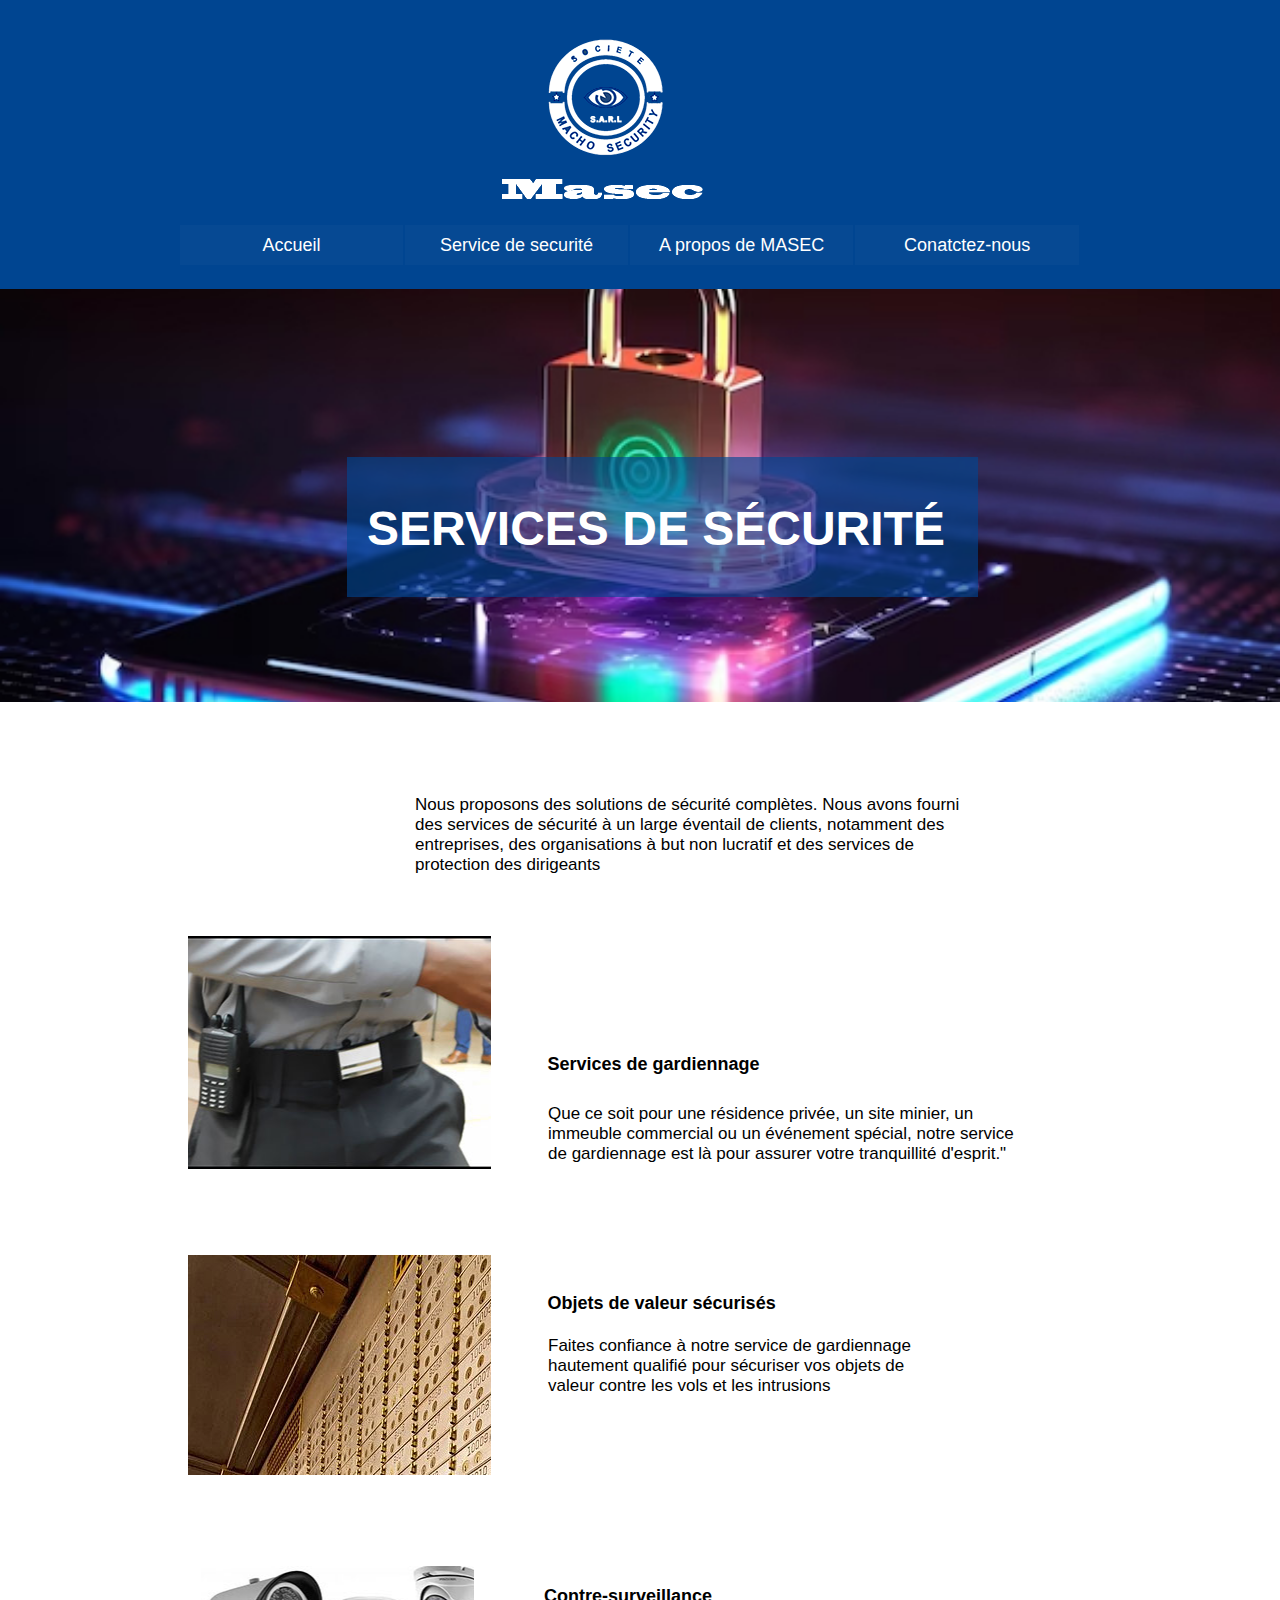
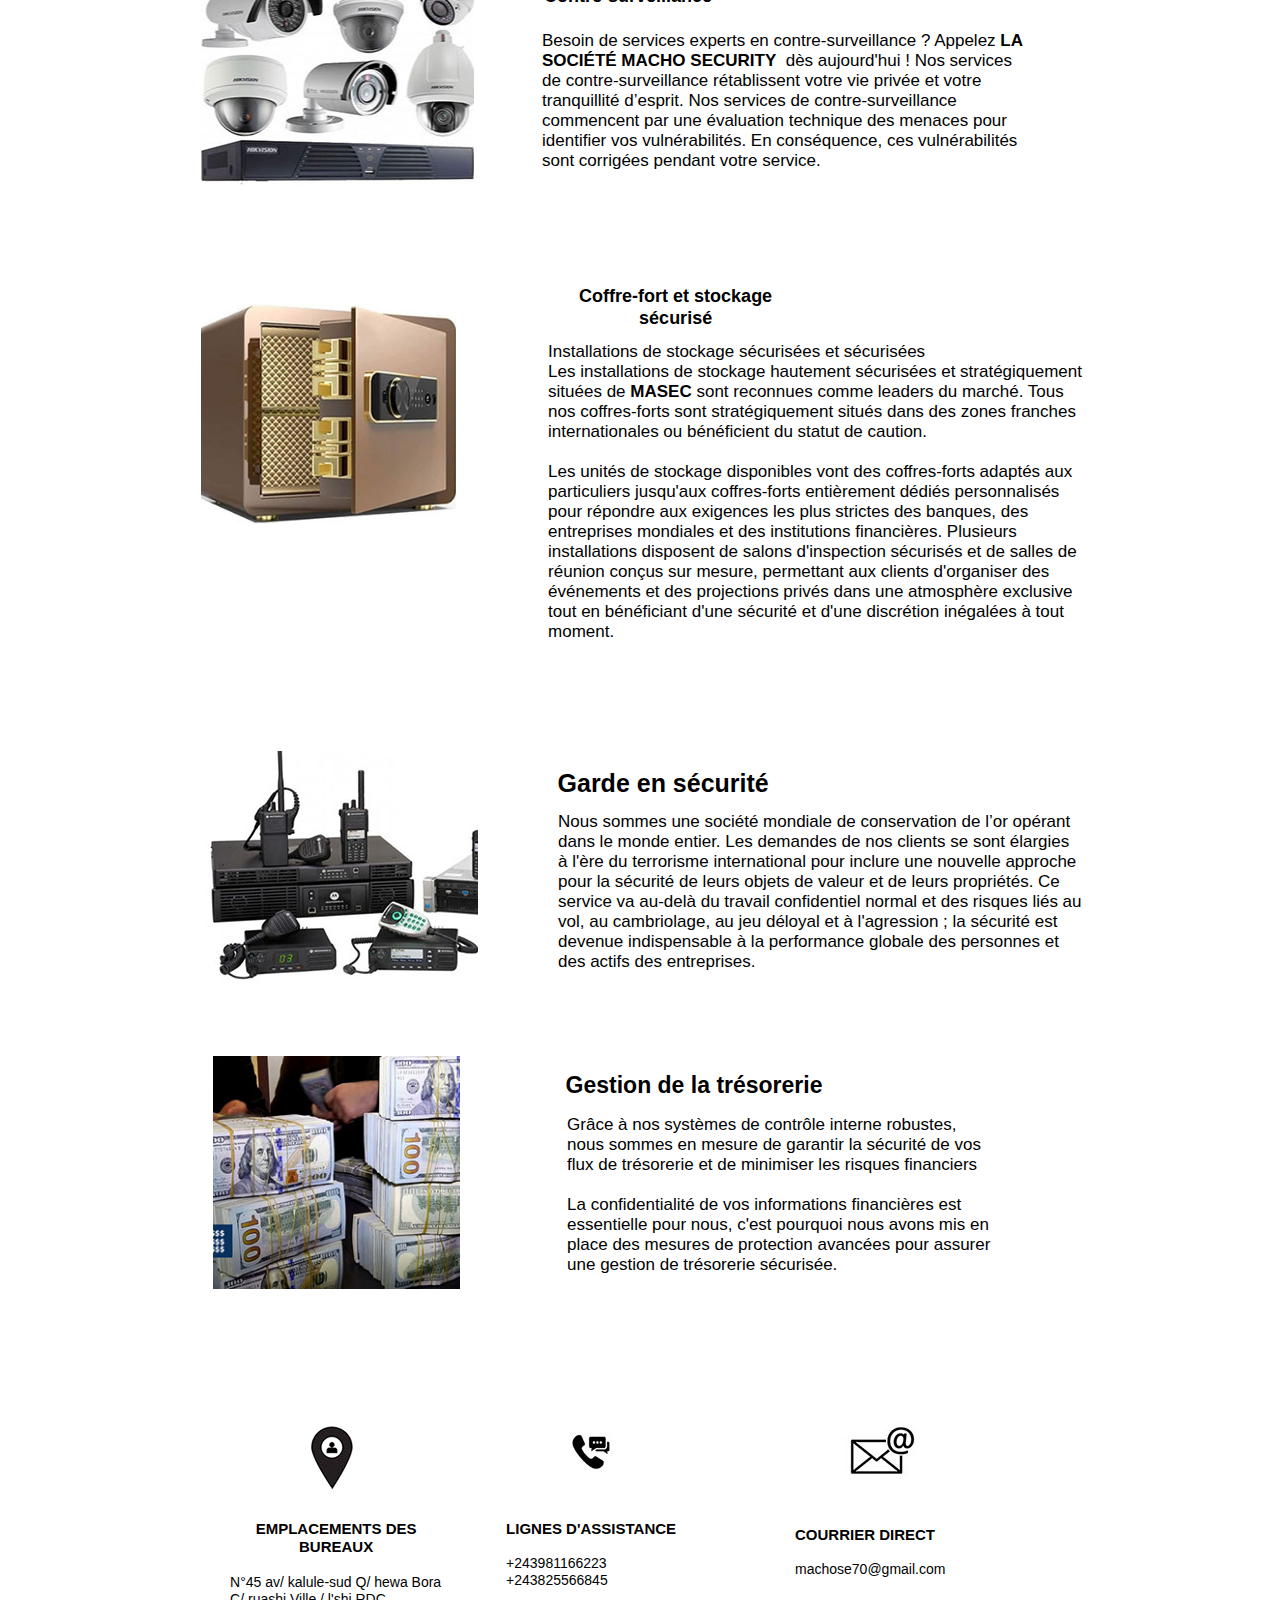
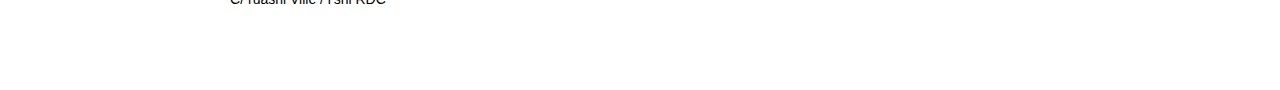
<file: service-de-securité.html>
<!DOCTYPE html>
<html class="nojs html css_verticalspacer" lang="fr-FR">
 <head>

  <meta http-equiv="Content-type" content="text/html;charset=UTF-8"/>
  <meta name="generator" content="2018.0.0.379"/>
  <meta name="viewport" content="width=device-width, initial-scale=1.0"/>
  
  <script type="text/javascript">
   // Update the 'nojs'/'js' class on the html node
document.documentElement.className = document.documentElement.className.replace(/\bnojs\b/g, 'js');

// Check that all required assets are uploaded and up-to-date
if(typeof Muse == "undefined") window.Muse = {}; window.Muse.assets = {"required":["museutils.js", "museconfig.js", "jquery.musemenu.js", "webpro.js", "musewpdisclosure.js", "jquery.watch.js", "jquery.musepolyfill.bgsize.js", "require.js", "jquery.museresponsive.js", "service-de-securit_.css"], "outOfDate":[]};
</script>
  
  <title>Service de securité</title>
  <!-- CSS -->
  <link rel="stylesheet" type="text/css" href="css/site_global.css?crc=3812371636"/>
  <link rel="stylesheet" type="text/css" href="css/master_a-gabarit.css?crc=491758354"/>
  <link rel="stylesheet" type="text/css" href="css/service-de-securit_.css?crc=488346072" id="pagesheet"/>
  <!-- IE-only CSS -->
  <!--[if lt IE 9]>
  <link rel="stylesheet" type="text/css" href="css/nomq_preview_master_a-gabarit.css?crc=3824530138"/>
  <link rel="stylesheet" type="text/css" href="css/nomq_service-de-securit_.css?crc=67777101" id="nomq_pagesheet"/>
  <![endif]-->
  <!-- JS includes -->
  <!--[if lt IE 9]>
  <script src="scripts/html5shiv.js?crc=4241844378" type="text/javascript"></script>
  <![endif]-->
   </head>
 <body>

  <div class="breakpoint active" id="bp_infinity" data-min-width="871"><!-- responsive breakpoint node -->
   <div class="clearfix borderbox" id="page"><!-- column -->
    <div class="browser_width colelem" id="u20300-bw">
     <div id="u20300"><!-- column -->
      <div class="clearfix" id="u20300_align_to_page">
       <div class="museBGSize colelem shared_content" id="u20425" data-content-guid="u20425_content"><!-- simple frame --></div>
       <img class="colelem temp_no_img_src" id="u20436-4" alt="Masec" data-orig-src="images/u20436-4.png?crc=4289854551" data-image-width="259" src="images/blank.gif?crc=4208392903"/><!-- rasterized frame -->
       <nav class="MenuBar clearfix colelem" id="menuu20303"><!-- horizontal box -->
        <div class="MenuItemContainer clearfix grpelem" id="u20304"><!-- vertical box -->
         <a class="nonblock nontext MenuItem MenuItemWithSubMenu borderbox clearfix colelem" id="u20307" href="index.html"><!-- horizontal box --><div class="MenuItemLabel NoWrap clearfix grpelem" id="u20310-4" data-muse-temp-textContainer-sizePolicy="true" data-muse-temp-textContainer-pinning="true"><!-- content --><p class="shared_content" data-content-guid="u20310-4_0_content">Accueil</p></div></a>
        </div>
        <div class="MenuItemContainer clearfix grpelem" id="u20325"><!-- vertical box -->
         <a class="nonblock nontext MenuItem MenuItemWithSubMenu MuseMenuActive borderbox clearfix colelem" id="u20326" href="service-de-securit%c3%a9.html"><!-- horizontal box --><div class="MenuItemLabel NoWrap clearfix grpelem" id="u20329-4" data-muse-temp-textContainer-sizePolicy="true" data-muse-temp-textContainer-pinning="true"><!-- content --><p class="shared_content" data-content-guid="u20329-4_0_content">Service de securité</p></div></a>
        </div>
        <div class="MenuItemContainer clearfix grpelem" id="u20332"><!-- vertical box -->
         <a class="nonblock nontext MenuItem MenuItemWithSubMenu borderbox clearfix colelem" id="u20333" href="a-propos-de-masec.html"><!-- horizontal box --><div class="MenuItemLabel NoWrap clearfix grpelem" id="u20336-4" data-muse-temp-textContainer-sizePolicy="true" data-muse-temp-textContainer-pinning="true"><!-- content --><p class="shared_content" data-content-guid="u20336-4_0_content">A propos de MASEC</p></div></a>
        </div>
        <div class="MenuItemContainer clearfix grpelem" id="u20311"><!-- vertical box -->
         <a class="nonblock nontext MenuItem MenuItemWithSubMenu borderbox clearfix colelem" id="u20312" href="conatctez-nous.html"><!-- horizontal box --><div class="MenuItemLabel NoWrap clearfix grpelem" id="u20313-4" data-muse-temp-textContainer-sizePolicy="true" data-muse-temp-textContainer-pinning="true"><!-- content --><p class="shared_content" data-content-guid="u20313-4_0_content">Conatctez-nous</p></div></a>
        </div>
       </nav>
      </div>
     </div>
    </div>
    <div class="browser_width colelem shared_content" id="u1862-bw" data-content-guid="u1862-bw_content">
     <div class="museBGSize" id="u1862"><!-- group -->
      <div class="clearfix" id="u1862_align_to_page">
       <div class="rgba-background clearfix grpelem" id="u1876"><!-- group -->
        <div class="clearfix grpelem" id="u1880-4" data-muse-temp-textContainer-sizePolicy="true" data-muse-temp-textContainer-pinning="true"><!-- content -->
         <p id="u1880-2">SERVICES DE SÉCURITÉ</p>
        </div>
       </div>
      </div>
     </div>
    </div>
    <div class="clearfix colelem shared_content" id="u1883-4" data-sizePolicy="fluidWidth" data-pintopage="page_fixedCenter" data-content-guid="u1883-4_content"><!-- content -->
     <p>Nous proposons des solutions de sécurité complètes. Nous avons fourni des services de sécurité à un large éventail de clients, notamment des entreprises, des organisations à but non lucratif et des services de protection des dirigeants</p>
    </div>
    <div class="clearfix colelem" id="pu1886"><!-- group -->
     <div class="museBGSize transition grpelem shared_content" id="u1886" data-sizePolicy="fluidWidth" data-pintopage="page_fixedCenter" data-content-guid="u1886_content"><!-- simple frame --></div>
     <div class="clearfix grpelem" id="pu1897-4"><!-- column -->
      <div class="transition rounded-corners clearfix colelem" id="u1897-4" data-sizePolicy="fluidWidth" data-pintopage="page_fixedCenter" data-leftAdjustmentDoneBy="pu1897-4"><!-- content -->
       <p class="shared_content" data-content-guid="u1897-4_0_content">Services de gardiennage</p>
      </div>
      <div class="clearfix colelem" id="u2152-4" data-sizePolicy="fluidWidth" data-pintopage="page_fixedCenter" data-leftAdjustmentDoneBy="pu1897-4"><!-- content -->
       <p class="shared_content" data-content-guid="u2152-4_0_content">Que ce soit pour une résidence privée, un site minier, un immeuble commercial ou un événement spécial, notre service de gardiennage est là pour assurer votre tranquillité d'esprit.&quot;</p>
      </div>
     </div>
    </div>
    <div class="clearfix colelem" id="pu1940"><!-- group -->
     <div class="grpelem shared_content" id="u1940" data-sizePolicy="fluidWidth" data-pintopage="page_fixedCenter" data-content-guid="u1940_content"><!-- simple frame --></div>
     <div class="clearfix grpelem" id="pu1951-6"><!-- column -->
      <div class="transition clearfix colelem" id="u1951-6" data-sizePolicy="fluidWidth" data-pintopage="page_fixedCenter" data-leftAdjustmentDoneBy="pu1951-6"><!-- content -->
       <p id="u1951" class="shared_content" data-content-guid="u1951_content">&nbsp;</p>
       <p id="u1951-3" class="shared_content" data-content-guid="u1951-3_content">Objets de valeur sécurisés</p>
       <p id="u1951-4" class="shared_content" data-content-guid="u1951-4_content">&nbsp;</p>
      </div>
      <div class="clearfix colelem" id="u2155-4" data-sizePolicy="fluidWidth" data-pintopage="page_fixedCenter" data-leftAdjustmentDoneBy="pu1951-6"><!-- content -->
       <p class="shared_content" data-content-guid="u2155-4_0_content">Faites confiance à notre service de gardiennage hautement qualifié pour sécuriser vos objets de valeur contre les vols et les intrusions</p>
      </div>
     </div>
    </div>
    <div class="clearfix colelem" id="pu1954"><!-- group -->
     <div class="museBGSize transition grpelem shared_content" id="u1954" data-sizePolicy="fluidWidth" data-pintopage="page_fixedCenter" data-content-guid="u1954_content"><!-- simple frame --></div>
     <div class="clearfix grpelem" id="pu2161-4"><!-- column -->
      <div class="clearfix colelem" id="u2161-4" data-sizePolicy="fluidWidth" data-pintopage="page_fixedCenter" data-leftAdjustmentDoneBy="pu2161-4"><!-- content -->
       <p class="shared_content" data-content-guid="u2161-4_0_content">Contre-surveillance</p>
      </div>
      <div class="clearfix colelem" id="u2158-6" data-sizePolicy="fluidWidth" data-pintopage="page_fixedCenter" data-leftAdjustmentDoneBy="pu2161-4"><!-- content -->
       <p class="shared_content" data-content-guid="u2158-6_0_content">Besoin de services experts en contre-surveillance ? Appelez <span id="u2158-2">LA SOCIÉTÉ MACHO SECURITY</span>&nbsp; dès aujourd'hui ! Nos services de contre-surveillance rétablissent votre vie privée et votre tranquillité d’esprit. Nos services de contre-surveillance commencent par une évaluation technique des menaces pour identifier vos vulnérabilités. En conséquence, ces vulnérabilités sont corrigées pendant votre service.</p>
      </div>
     </div>
    </div>
    <div class="clearfix colelem" id="pu1976"><!-- group -->
     <div class="museBGSize grpelem shared_content" id="u1976" data-sizePolicy="fluidWidth" data-pintopage="page_fixedCenter" data-content-guid="u1976_content"><!-- simple frame --></div>
     <div class="clearfix grpelem" id="pu1987-4"><!-- column -->
      <div class="transition clearfix colelem" id="u1987-4" data-sizePolicy="fluidWidth" data-pintopage="page_fixedCenter" data-leftAdjustmentDoneBy="pu1987-4"><!-- content -->
       <p class="shared_content" data-content-guid="u1987-4_0_content">Coffre-fort et stockage sécurisé</p>
      </div>
      <div class="clearfix colelem" id="u2164-12" data-sizePolicy="fluidWidth" data-pintopage="page_fixedCenter" data-leftAdjustmentDoneBy="pu1987-4"><!-- content -->
       <p id="u2164-2" class="shared_content" data-content-guid="u2164-2_content">Installations de stockage sécurisées et sécurisées</p>
       <p id="u2164-6" class="shared_content" data-content-guid="u2164-6_content">Les installations de stockage hautement sécurisées et stratégiquement situées de <span id="u2164-4">MASEC </span>sont reconnues comme leaders du marché. Tous nos coffres-forts sont stratégiquement situés dans des zones franches internationales ou bénéficient du statut de caution.</p>
       <p id="u2164-7" class="shared_content" data-content-guid="u2164-7_content">&nbsp;</p>
       <p id="u2164-9" class="shared_content" data-content-guid="u2164-9_content">Les unités de stockage disponibles vont des coffres-forts adaptés aux particuliers jusqu'aux coffres-forts entièrement dédiés personnalisés pour répondre aux exigences les plus strictes des banques, des entreprises mondiales et des institutions financières. Plusieurs installations disposent de salons d'inspection sécurisés et de salles de réunion conçus sur mesure, permettant aux clients d'organiser des événements et des projections privés dans une atmosphère exclusive tout en bénéficiant d'une sécurité et d'une discrétion inégalées à tout moment.</p>
       <p class="shared_content" data-content-guid="u2164-12_4_content">&nbsp;</p>
      </div>
     </div>
    </div>
    <div class="clearfix colelem" id="pu1912"><!-- group -->
     <div class="museBGSize grpelem shared_content" id="u1912" data-sizePolicy="fluidWidth" data-pintopage="page_fixedCenter" data-content-guid="u1912_content"><!-- simple frame --></div>
     <div class="clearfix grpelem" id="pu1923-4"><!-- column -->
      <div class="transition clearfix colelem" id="u1923-4" data-sizePolicy="fluidWidth" data-pintopage="page_fixedCenter" data-leftAdjustmentDoneBy="pu1923-4"><!-- content -->
       <p id="u1923-2" class="shared_content" data-content-guid="u1923-2_content">Garde en sécurité</p>
      </div>
      <div class="clearfix colelem" id="u2167-4" data-sizePolicy="fluidWidth" data-pintopage="page_fixedCenter" data-leftAdjustmentDoneBy="pu1923-4"><!-- content -->
       <p class="shared_content" data-content-guid="u2167-4_0_content">Nous sommes une société mondiale de conservation de l’or opérant dans le monde entier. Les demandes de nos clients se sont élargies à l'ère du terrorisme international pour inclure une nouvelle approche pour la sécurité de leurs objets de valeur et de leurs propriétés. Ce service va au-delà du travail confidentiel normal et des risques liés au vol, au cambriolage, au jeu déloyal et à l'agression ; la sécurité est devenue indispensable à la performance globale des personnes et des actifs des entreprises.</p>
      </div>
     </div>
    </div>
    <div class="clearfix colelem" id="pu1926"><!-- group -->
     <div class="museBGSize grpelem shared_content" id="u1926" data-sizePolicy="fluidWidth" data-pintopage="page_fixedCenter" data-content-guid="u1926_content"><!-- simple frame --></div>
     <div class="clearfix grpelem" id="pu1937-4"><!-- column -->
      <div class="transition clearfix colelem" id="u1937-4" data-sizePolicy="fluidWidth" data-pintopage="page_fixedCenter" data-leftAdjustmentDoneBy="pu1937-4"><!-- content -->
       <p id="u1937-2" class="shared_content" data-content-guid="u1937-2_content">Gestion de la trésorerie</p>
      </div>
      <div class="clearfix colelem" id="u2170-7" data-sizePolicy="fluidWidth" data-pintopage="page_fixedCenter" data-leftAdjustmentDoneBy="pu1937-4"><!-- content -->
       <p class="shared_content" data-content-guid="u2170-7_0_content">Grâce à nos systèmes de contrôle interne robustes, nous sommes en mesure de garantir la sécurité de vos flux de trésorerie et de minimiser les risques financiers</p>
       <p class="shared_content" data-content-guid="u2170-7_1_content">&nbsp;</p>
       <p class="shared_content" data-content-guid="u2170-7_2_content">La confidentialité de vos informations financières est essentielle pour nous, c'est pourquoi nous avons mis en place des mesures de protection avancées pour assurer une gestion de trésorerie sécurisée.</p>
      </div>
     </div>
    </div>
    <div class="clearfix colelem" id="pu1996"><!-- group -->
     <div class="museBGSize grpelem shared_content" id="u1996" data-content-guid="u1996_content"><!-- simple frame --></div>
     <div class="museBGSize grpelem shared_content" id="u1997" data-content-guid="u1997_content"><!-- simple frame --></div>
     <div class="museBGSize grpelem shared_content" id="u1998" data-content-guid="u1998_content"><!-- simple frame --></div>
    </div>
    <div class="clearfix colelem" id="pu1993-10"><!-- group -->
     <div class="clearfix grpelem shared_content" id="u1993-10" data-muse-temp-textContainer-sizePolicy="true" data-muse-temp-textContainer-pinning="true" data-content-guid="u1993-10_content"><!-- content -->
      <p id="u1993-2">EMPLACEMENTS DES BUREAUX</p>
      <p id="u1993-3">&nbsp;</p>
      <p>N°45 <span id="u1993-5">AV/ KALULE-SUD</span><span id="u1993-6"> Q/ hewa Bora C/ ruashi Ville / l'shi RDC </span><span id="u1993-7"></span></p>
     </div>
     <div class="clearfix grpelem shared_content" id="u1994-9" data-muse-temp-textContainer-sizePolicy="true" data-muse-temp-textContainer-pinning="true" data-content-guid="u1994-9_content"><!-- content -->
      <p id="u1994-2">LIGNES D'ASSISTANCE</p>
      <p>&nbsp;</p>
      <p>+243981166223</p>
      <p>+243825566845</p>
     </div>
     <div class="clearfix grpelem shared_content" id="u1995-7" data-muse-temp-textContainer-sizePolicy="true" data-muse-temp-textContainer-pinning="true" data-content-guid="u1995-7_content"><!-- content -->
      <p id="u1995-2">COURRIER DIRECT</p>
      <p>&nbsp;</p>
      <p>machose70@gmail.com</p>
     </div>
    </div>
    <div class="verticalspacer" data-offset-top="3208" data-content-above-spacer="3207" data-content-below-spacer="61" data-sizePolicy="fixed" data-pintopage="page_fixedLeft"></div>
   </div>
   <div class="preload_images">
    <img class="preload temp_no_img_src" data-orig-src="images/capture%20d%e2%80%99%c3%a9cran%20(19).jpg?crc=4030368289" alt="" src="images/blank.gif?crc=4208392903"/>
   </div>
  </div>
  <div class="breakpoint" id="bp_870" data-min-width="657" data-max-width="870"><!-- responsive breakpoint node -->
   <div class="clearfix borderbox temp_no_id" data-orig-id="page"><!-- column -->
    <div class="browser_width colelem temp_no_id" data-orig-id="u20300-bw">
     <div class="temp_no_id" data-orig-id="u20300"><!-- column -->
      <div class="clearfix temp_no_id" data-orig-id="u20300_align_to_page">
       <span class="museBGSize colelem placeholder" data-placeholder-for="u20425_content"><!-- placeholder node --></span>
       <img class="colelem temp_no_id temp_no_img_src" alt="Masec" data-orig-src="images/u20436-42.png?crc=237327958" data-image-width="234" data-orig-id="u20436-4" src="images/blank.gif?crc=4208392903"/><!-- rasterized frame -->
       <nav class="MenuBar clearfix colelem temp_no_id" data-orig-id="menuu20303"><!-- horizontal box -->
        <div class="MenuItemContainer clearfix grpelem temp_no_id" data-orig-id="u20304"><!-- vertical box -->
         <a class="nonblock nontext MenuItem MenuItemWithSubMenu borderbox clearfix colelem temp_no_id" href="index.html" data-orig-id="u20307"><!-- horizontal box --><div class="MenuItemLabel NoWrap clearfix grpelem temp_no_id" data-muse-temp-textContainer-sizePolicy="true" data-muse-temp-textContainer-pinning="true" data-orig-id="u20310-4"><!-- content --><span class="placeholder" data-placeholder-for="u20310-4_0_content"><!-- placeholder node --></span></div></a>
        </div>
        <div class="MenuItemContainer clearfix grpelem temp_no_id" data-orig-id="u20325"><!-- vertical box -->
         <a class="nonblock nontext MenuItem MenuItemWithSubMenu MuseMenuActive borderbox clearfix colelem temp_no_id" href="service-de-securit%c3%a9.html" data-orig-id="u20326"><!-- horizontal box --><div class="MenuItemLabel NoWrap clearfix grpelem temp_no_id" data-muse-temp-textContainer-sizePolicy="true" data-muse-temp-textContainer-pinning="true" data-orig-id="u20329-4"><!-- content --><span class="placeholder" data-placeholder-for="u20329-4_0_content"><!-- placeholder node --></span></div></a>
        </div>
        <div class="MenuItemContainer clearfix grpelem temp_no_id" data-orig-id="u20332"><!-- vertical box -->
         <a class="nonblock nontext MenuItem MenuItemWithSubMenu borderbox clearfix colelem temp_no_id" href="a-propos-de-masec.html" data-orig-id="u20333"><!-- horizontal box --><div class="MenuItemLabel NoWrap clearfix grpelem temp_no_id" data-muse-temp-textContainer-sizePolicy="true" data-muse-temp-textContainer-pinning="true" data-orig-id="u20336-4"><!-- content --><span class="placeholder" data-placeholder-for="u20336-4_0_content"><!-- placeholder node --></span></div></a>
        </div>
        <div class="MenuItemContainer clearfix grpelem temp_no_id" data-orig-id="u20311"><!-- vertical box -->
         <a class="nonblock nontext MenuItem MenuItemWithSubMenu borderbox clearfix colelem temp_no_id" href="conatctez-nous.html" data-orig-id="u20312"><!-- horizontal box --><div class="MenuItemLabel NoWrap clearfix grpelem temp_no_id" data-muse-temp-textContainer-sizePolicy="true" data-muse-temp-textContainer-pinning="true" data-orig-id="u20313-4"><!-- content --><span class="placeholder" data-placeholder-for="u20313-4_0_content"><!-- placeholder node --></span></div></a>
        </div>
       </nav>
      </div>
     </div>
    </div>
    <span class="browser_width colelem placeholder" data-placeholder-for="u1862-bw_content"><!-- placeholder node --></span>
    <span class="clearfix colelem placeholder" data-placeholder-for="u1883-4_content"><!-- placeholder node --></span>
    <span class="museBGSize transition colelem placeholder" data-placeholder-for="u1886_content"><!-- placeholder node --></span>
    <div class="transition rounded-corners clearfix colelem temp_no_id" data-sizePolicy="fluidWidth" data-pintopage="page_fixedCenter" data-orig-id="u1897-4"><!-- content -->
     <span class="placeholder" data-placeholder-for="u1897-4_0_content"><!-- placeholder node --></span>
    </div>
    <div class="clearfix colelem temp_no_id" data-sizePolicy="fluidWidth" data-pintopage="page_fixedCenter" data-orig-id="u2152-4"><!-- content -->
     <span class="placeholder" data-placeholder-for="u2152-4_0_content"><!-- placeholder node --></span>
    </div>
    <span class="colelem placeholder" data-placeholder-for="u1940_content"><!-- placeholder node --></span>
    <div class="transition clearfix colelem temp_no_id" data-sizePolicy="fluidWidth" data-pintopage="page_fixedCenter" data-orig-id="u1951-6"><!-- content -->
     <span class="placeholder" data-placeholder-for="u1951_content"><!-- placeholder node --></span>
     <span class="placeholder" data-placeholder-for="u1951-3_content"><!-- placeholder node --></span>
     <span class="placeholder" data-placeholder-for="u1951-4_content"><!-- placeholder node --></span>
    </div>
    <div class="clearfix colelem temp_no_id" data-sizePolicy="fluidWidth" data-pintopage="page_fixedCenter" data-orig-id="u2155-4"><!-- content -->
     <span class="placeholder" data-placeholder-for="u2155-4_0_content"><!-- placeholder node --></span>
    </div>
    <span class="museBGSize transition colelem placeholder" data-placeholder-for="u1954_content"><!-- placeholder node --></span>
    <div class="clearfix colelem temp_no_id" data-sizePolicy="fluidWidth" data-pintopage="page_fixedCenter" data-orig-id="u2161-4"><!-- content -->
     <span class="placeholder" data-placeholder-for="u2161-4_0_content"><!-- placeholder node --></span>
    </div>
    <div class="clearfix colelem temp_no_id" data-sizePolicy="fluidWidth" data-pintopage="page_fixedCenter" data-orig-id="u2158-6"><!-- content -->
     <span class="placeholder" data-placeholder-for="u2158-6_0_content"><!-- placeholder node --></span>
    </div>
    <span class="museBGSize colelem placeholder" data-placeholder-for="u1976_content"><!-- placeholder node --></span>
    <div class="transition clearfix colelem temp_no_id" data-sizePolicy="fluidWidth" data-pintopage="page_fixedCenter" data-orig-id="u1987-4"><!-- content -->
     <span class="placeholder" data-placeholder-for="u1987-4_0_content"><!-- placeholder node --></span>
    </div>
    <div class="clearfix colelem temp_no_id" data-sizePolicy="fluidWidth" data-pintopage="page_fixedCenter" data-orig-id="u2164-12"><!-- content -->
     <span class="placeholder" data-placeholder-for="u2164-2_content"><!-- placeholder node --></span>
     <span class="placeholder" data-placeholder-for="u2164-6_content"><!-- placeholder node --></span>
     <span class="placeholder" data-placeholder-for="u2164-7_content"><!-- placeholder node --></span>
     <span class="placeholder" data-placeholder-for="u2164-9_content"><!-- placeholder node --></span>
     <span class="placeholder" data-placeholder-for="u2164-12_4_content"><!-- placeholder node --></span>
    </div>
    <span class="museBGSize colelem placeholder" data-placeholder-for="u1912_content"><!-- placeholder node --></span>
    <div class="transition clearfix colelem temp_no_id" data-sizePolicy="fluidWidth" data-pintopage="page_fixedCenter" data-orig-id="u1923-4"><!-- content -->
     <span class="placeholder" data-placeholder-for="u1923-2_content"><!-- placeholder node --></span>
    </div>
    <div class="clearfix colelem temp_no_id" data-sizePolicy="fluidWidth" data-pintopage="page_fixedCenter" data-orig-id="u2167-4"><!-- content -->
     <span class="placeholder" data-placeholder-for="u2167-4_0_content"><!-- placeholder node --></span>
    </div>
    <span class="museBGSize colelem placeholder" data-placeholder-for="u1926_content"><!-- placeholder node --></span>
    <div class="clearfix colelem temp_no_id" data-orig-id="pu1937-4"><!-- group -->
     <div class="transition clearfix grpelem temp_no_id" data-sizePolicy="fluidWidth" data-pintopage="page_fixedCenter" data-orig-id="u1937-4"><!-- content -->
      <span class="placeholder" data-placeholder-for="u1937-2_content"><!-- placeholder node --></span>
     </div>
     <div class="clearfix grpelem temp_no_id" data-sizePolicy="fluidWidth" data-pintopage="page_fixedCenter" data-orig-id="u2170-7"><!-- content -->
      <span class="placeholder" data-placeholder-for="u2170-7_0_content"><!-- placeholder node --></span>
      <span class="placeholder" data-placeholder-for="u2170-7_1_content"><!-- placeholder node --></span>
      <span class="placeholder" data-placeholder-for="u2170-7_2_content"><!-- placeholder node --></span>
     </div>
    </div>
    <div class="clearfix colelem temp_no_id" data-orig-id="pu1996"><!-- group -->
     <span class="museBGSize grpelem placeholder" data-placeholder-for="u1996_content"><!-- placeholder node --></span>
     <span class="clearfix grpelem placeholder" data-placeholder-for="u1993-10_content"><!-- placeholder node --></span>
    </div>
    <div class="clearfix colelem" id="pu1997"><!-- group -->
     <span class="museBGSize grpelem placeholder" data-placeholder-for="u1997_content"><!-- placeholder node --></span>
     <span class="clearfix grpelem placeholder" data-placeholder-for="u1994-9_content"><!-- placeholder node --></span>
    </div>
    <div class="clearfix colelem" id="pu1998"><!-- group -->
     <span class="museBGSize grpelem placeholder" data-placeholder-for="u1998_content"><!-- placeholder node --></span>
     <span class="clearfix grpelem placeholder" data-placeholder-for="u1995-7_content"><!-- placeholder node --></span>
    </div>
    <div class="verticalspacer" data-offset-top="4344" data-content-above-spacer="4344" data-content-below-spacer="62" data-sizePolicy="fixed" data-pintopage="page_fixedLeft"></div>
   </div>
   <div class="preload_images">
    <img class="preload temp_no_img_src" data-orig-src="images/capture%20d%e2%80%99%c3%a9cran%20(19).jpg?crc=4030368289" alt="" src="images/blank.gif?crc=4208392903"/>
   </div>
  </div>
  <div class="breakpoint" id="bp_656" data-min-width="507" data-max-width="656"><!-- responsive breakpoint node -->
   <div class="clearfix borderbox temp_no_id" data-orig-id="page"><!-- column -->
    <div class="clearfix colelem" id="pu20796"><!-- group -->
     <div class="clearfix grpelem" id="u20796"><!-- column -->
      <div class="colelem" id="u20766"><!-- simple frame --></div>
      <div class="colelem" id="u20772"><!-- simple frame --></div>
      <div class="colelem" id="u20784"><!-- simple frame --></div>
     </div>
     <ul class="AccordionWidget clearfix grpelem" id="accordionu20802" data-visibility="changed" style="visibility:hidden"><!-- vertical box -->
      <li class="AccordionPanel clearfix colelem" id="u20811"><!-- vertical box --><div class="AccordionPanelTab clearfix colelem" id="u20812-3" data-muse-temp-textContainer-sizePolicy="true" data-muse-temp-textContainer-pinning="true"><!-- content --><p>&nbsp;</p></div><div class="AccordionPanelContent disn clearfix colelem" id="u20813"><!-- group --><nav class="MenuBar clearfix grpelem" id="menuu20880"><!-- vertical box --><div class="MenuItemContainer clearfix colelem" id="u20881"><!-- horizontal box --><a class="nonblock nontext MenuItem MenuItemWithSubMenu borderbox clearfix grpelem" id="u20884" href="index.html"><!-- horizontal box --><div class="MenuItemLabel clearfix grpelem" id="u20887-4" data-muse-temp-textContainer-sizePolicy="true" data-muse-temp-textContainer-pinning="true"><!-- content --><p>Accueil</p></div></a></div><div class="MenuItemContainer clearfix colelem" id="u20888"><!-- horizontal box --><a class="nonblock nontext MenuItem MenuItemWithSubMenu MuseMenuActive borderbox clearfix grpelem" id="u20889" href="service-de-securit%c3%a9.html"><!-- horizontal box --><div class="MenuItemLabel clearfix grpelem" id="u20890-4" data-muse-temp-textContainer-sizePolicy="true" data-muse-temp-textContainer-pinning="true"><!-- content --><p>Service de securité</p></div></a></div><div class="MenuItemContainer clearfix colelem" id="u21036"><!-- horizontal box --><a class="nonblock nontext MenuItem MenuItemWithSubMenu borderbox clearfix grpelem" id="u21037" href="a-propos-de-masec.html"><!-- horizontal box --><div class="MenuItemLabel clearfix grpelem" id="u21040-4" data-muse-temp-textContainer-sizePolicy="true" data-muse-temp-textContainer-pinning="true"><!-- content --><p>A propos de MASEC</p></div></a></div><div class="MenuItemContainer clearfix colelem" id="u21099"><!-- horizontal box --><a class="nonblock nontext MenuItem MenuItemWithSubMenu borderbox clearfix grpelem" id="u21102" href="conatctez-nous.html"><!-- horizontal box --><div class="MenuItemLabel clearfix grpelem" id="u21103-4" data-muse-temp-textContainer-sizePolicy="true" data-muse-temp-textContainer-pinning="true"><!-- content --><p>Conatctez-nous</p></div></a></div></nav></div></li>
     </ul>
    </div>
    <div class="browser_width colelem temp_no_id" data-orig-id="u20300-bw">
     <div class="temp_no_id" data-orig-id="u20300"><!-- column -->
      <div class="clearfix temp_no_id" data-orig-id="u20300_align_to_page">
       <span class="museBGSize colelem placeholder" data-placeholder-for="u20425_content"><!-- placeholder node --></span>
       <img class="colelem temp_no_id temp_no_img_src" alt="Masec" data-orig-src="images/u20436-43.png?crc=3830744544" data-image-width="208" data-orig-id="u20436-4" src="images/blank.gif?crc=4208392903"/><!-- rasterized frame -->
      </div>
     </div>
    </div>
    <span class="browser_width colelem placeholder" data-placeholder-for="u1862-bw_content"><!-- placeholder node --></span>
    <span class="clearfix colelem placeholder" data-placeholder-for="u1883-4_content"><!-- placeholder node --></span>
    <span class="museBGSize transition colelem placeholder" data-placeholder-for="u1886_content"><!-- placeholder node --></span>
    <div class="transition rounded-corners clearfix colelem temp_no_id" data-sizePolicy="fluidWidth" data-pintopage="page_fixedCenter" data-orig-id="u1897-4"><!-- content -->
     <span class="placeholder" data-placeholder-for="u1897-4_0_content"><!-- placeholder node --></span>
    </div>
    <div class="clearfix colelem temp_no_id" data-sizePolicy="fluidWidth" data-pintopage="page_fixedCenter" data-orig-id="u2152-4"><!-- content -->
     <span class="placeholder" data-placeholder-for="u2152-4_0_content"><!-- placeholder node --></span>
    </div>
    <span class="colelem placeholder" data-placeholder-for="u1940_content"><!-- placeholder node --></span>
    <div class="transition clearfix colelem temp_no_id" data-sizePolicy="fluidWidth" data-pintopage="page_fixedCenter" data-orig-id="u1951-6"><!-- content -->
     <span class="placeholder" data-placeholder-for="u1951_content"><!-- placeholder node --></span>
     <span class="placeholder" data-placeholder-for="u1951-3_content"><!-- placeholder node --></span>
     <span class="placeholder" data-placeholder-for="u1951-4_content"><!-- placeholder node --></span>
    </div>
    <div class="clearfix colelem temp_no_id" data-sizePolicy="fluidWidth" data-pintopage="page_fixedCenter" data-orig-id="u2155-4"><!-- content -->
     <span class="placeholder" data-placeholder-for="u2155-4_0_content"><!-- placeholder node --></span>
    </div>
    <span class="museBGSize transition colelem placeholder" data-placeholder-for="u1954_content"><!-- placeholder node --></span>
    <div class="clearfix colelem temp_no_id" data-sizePolicy="fluidWidth" data-pintopage="page_fixedCenter" data-orig-id="u2161-4"><!-- content -->
     <span class="placeholder" data-placeholder-for="u2161-4_0_content"><!-- placeholder node --></span>
    </div>
    <div class="clearfix colelem temp_no_id" data-sizePolicy="fluidWidth" data-pintopage="page_fixedCenter" data-orig-id="u2158-6"><!-- content -->
     <span class="placeholder" data-placeholder-for="u2158-6_0_content"><!-- placeholder node --></span>
    </div>
    <span class="museBGSize colelem placeholder" data-placeholder-for="u1976_content"><!-- placeholder node --></span>
    <div class="transition clearfix colelem temp_no_id" data-sizePolicy="fluidWidth" data-pintopage="page_fixedCenter" data-orig-id="u1987-4"><!-- content -->
     <span class="placeholder" data-placeholder-for="u1987-4_0_content"><!-- placeholder node --></span>
    </div>
    <div class="clearfix colelem temp_no_id" data-sizePolicy="fluidWidth" data-pintopage="page_fixedCenter" data-orig-id="u2164-12"><!-- content -->
     <span class="placeholder" data-placeholder-for="u2164-2_content"><!-- placeholder node --></span>
     <span class="placeholder" data-placeholder-for="u2164-6_content"><!-- placeholder node --></span>
     <span class="placeholder" data-placeholder-for="u2164-7_content"><!-- placeholder node --></span>
     <span class="placeholder" data-placeholder-for="u2164-9_content"><!-- placeholder node --></span>
     <span class="placeholder" data-placeholder-for="u2164-12_4_content"><!-- placeholder node --></span>
    </div>
    <span class="museBGSize colelem placeholder" data-placeholder-for="u1912_content"><!-- placeholder node --></span>
    <div class="transition clearfix colelem temp_no_id" data-sizePolicy="fluidWidth" data-pintopage="page_fixedCenter" data-orig-id="u1923-4"><!-- content -->
     <span class="placeholder" data-placeholder-for="u1923-2_content"><!-- placeholder node --></span>
    </div>
    <div class="clearfix colelem temp_no_id" data-sizePolicy="fluidWidth" data-pintopage="page_fixedCenter" data-orig-id="u2167-4"><!-- content -->
     <span class="placeholder" data-placeholder-for="u2167-4_0_content"><!-- placeholder node --></span>
    </div>
    <span class="museBGSize colelem placeholder" data-placeholder-for="u1926_content"><!-- placeholder node --></span>
    <div class="transition clearfix colelem temp_no_id" data-sizePolicy="fluidWidth" data-pintopage="page_fixedCenter" data-orig-id="u1937-4"><!-- content -->
     <span class="placeholder" data-placeholder-for="u1937-2_content"><!-- placeholder node --></span>
    </div>
    <div class="clearfix colelem temp_no_id" data-sizePolicy="fluidWidth" data-pintopage="page_fixedCenter" data-orig-id="u2170-7"><!-- content -->
     <span class="placeholder" data-placeholder-for="u2170-7_0_content"><!-- placeholder node --></span>
     <span class="placeholder" data-placeholder-for="u2170-7_1_content"><!-- placeholder node --></span>
     <span class="placeholder" data-placeholder-for="u2170-7_2_content"><!-- placeholder node --></span>
    </div>
    <div class="clearfix colelem temp_no_id" data-orig-id="pu1996"><!-- group -->
     <span class="museBGSize grpelem placeholder" data-placeholder-for="u1996_content"><!-- placeholder node --></span>
     <span class="clearfix grpelem placeholder" data-placeholder-for="u1993-10_content"><!-- placeholder node --></span>
    </div>
    <div class="clearfix colelem temp_no_id" data-orig-id="pu1997"><!-- group -->
     <span class="museBGSize grpelem placeholder" data-placeholder-for="u1997_content"><!-- placeholder node --></span>
     <span class="clearfix grpelem placeholder" data-placeholder-for="u1994-9_content"><!-- placeholder node --></span>
    </div>
    <div class="clearfix colelem temp_no_id" data-orig-id="pu1998"><!-- group -->
     <span class="museBGSize grpelem placeholder" data-placeholder-for="u1998_content"><!-- placeholder node --></span>
     <span class="clearfix grpelem placeholder" data-placeholder-for="u1995-7_content"><!-- placeholder node --></span>
    </div>
    <div class="verticalspacer" data-offset-top="4835" data-content-above-spacer="4834" data-content-below-spacer="61" data-sizePolicy="fixed" data-pintopage="page_fixedLeft"></div>
   </div>
   <div class="preload_images">
    <img class="preload temp_no_img_src" data-orig-src="images/capture%20d%e2%80%99%c3%a9cran%20(19).jpg?crc=4030368289" alt="" src="images/blank.gif?crc=4208392903"/>
   </div>
  </div>
  <div class="breakpoint" id="bp_506" data-min-width="489" data-max-width="506"><!-- responsive breakpoint node -->
   <div class="clearfix borderbox temp_no_id" data-orig-id="page"><!-- column -->
    <div class="clearfix colelem" id="pu16189"><!-- group -->
     <div class="clearfix grpelem shared_content" id="u16189" data-content-guid="u16189_content"><!-- column -->
      <div class="colelem" id="u16192"><!-- simple frame --></div>
      <div class="colelem" id="u16191"><!-- simple frame --></div>
      <div class="colelem" id="u16190"><!-- simple frame --></div>
     </div>
     <ul class="AccordionWidget clearfix grpelem" id="accordionu16193" data-visibility="changed" style="visibility:hidden"><!-- vertical box -->
      <li class="AccordionPanel clearfix colelem" id="u16194"><!-- vertical box --><div class="AccordionPanelTab clearfix colelem" id="u16195-3" data-muse-temp-textContainer-sizePolicy="true" data-muse-temp-textContainer-pinning="true"><!-- content --><p class="shared_content" data-content-guid="u16195-3_0_content">&nbsp;</p></div><div class="AccordionPanelContent disn clearfix colelem" id="u16196"><!-- group --><nav class="MenuBar clearfix grpelem" id="menuu16197"><!-- vertical box --><div class="MenuItemContainer clearfix colelem" id="u16205"><!-- horizontal box --><a class="nonblock nontext MenuItem MenuItemWithSubMenu borderbox clearfix grpelem" id="u16208" href="index.html"><!-- horizontal box --><div class="MenuItemLabel clearfix grpelem" id="u16210-4" data-muse-temp-textContainer-sizePolicy="true" data-muse-temp-textContainer-pinning="true"><!-- content --><p class="shared_content" data-content-guid="u16210-4_0_content">Accueil</p></div></a></div><div class="MenuItemContainer clearfix colelem" id="u16219"><!-- horizontal box --><a class="nonblock nontext MenuItem MenuItemWithSubMenu MuseMenuActive borderbox clearfix grpelem" id="u16220" href="service-de-securit%c3%a9.html"><!-- horizontal box --><div class="MenuItemLabel clearfix grpelem" id="u16222-4" data-muse-temp-textContainer-sizePolicy="true" data-muse-temp-textContainer-pinning="true"><!-- content --><p class="shared_content" data-content-guid="u16222-4_0_content">Service de securité</p></div></a></div><div class="MenuItemContainer clearfix colelem" id="u16226"><!-- horizontal box --><a class="nonblock nontext MenuItem MenuItemWithSubMenu borderbox clearfix grpelem" id="u16227" href="a-propos-de-masec.html"><!-- horizontal box --><div class="MenuItemLabel clearfix grpelem" id="u16230-4" data-muse-temp-textContainer-sizePolicy="true" data-muse-temp-textContainer-pinning="true"><!-- content --><p class="shared_content" data-content-guid="u16230-4_0_content">A propos de MASEC</p></div></a></div><div class="MenuItemContainer clearfix colelem" id="u16212"><!-- horizontal box --><a class="nonblock nontext MenuItem MenuItemWithSubMenu borderbox clearfix grpelem" id="u16213" href="conatctez-nous.html"><!-- horizontal box --><div class="MenuItemLabel clearfix grpelem" id="u16216-4" data-muse-temp-textContainer-sizePolicy="true" data-muse-temp-textContainer-pinning="true"><!-- content --><p class="shared_content" data-content-guid="u16216-4_0_content">Conatctez-nous</p></div></a></div></nav></div></li>
     </ul>
    </div>
    <div class="browser_width colelem temp_no_id" data-orig-id="u20300-bw">
     <div class="temp_no_id" data-orig-id="u20300"><!-- column -->
      <div class="clearfix temp_no_id" data-orig-id="u20300_align_to_page">
       <span class="museBGSize colelem placeholder" data-placeholder-for="u20425_content"><!-- placeholder node --></span>
       <img class="colelem temp_no_id temp_no_img_src" alt="Masec" data-orig-src="images/u20436-44.png?crc=3813736347" data-image-width="160" data-orig-id="u20436-4" src="images/blank.gif?crc=4208392903"/><!-- rasterized frame -->
      </div>
     </div>
    </div>
    <span class="browser_width colelem placeholder" data-placeholder-for="u1862-bw_content"><!-- placeholder node --></span>
    <span class="clearfix colelem placeholder" data-placeholder-for="u1883-4_content"><!-- placeholder node --></span>
    <span class="museBGSize transition colelem placeholder" data-placeholder-for="u1886_content"><!-- placeholder node --></span>
    <div class="transition rounded-corners clearfix colelem temp_no_id" data-sizePolicy="fluidWidth" data-pintopage="page_fixedCenter" data-orig-id="u1897-4"><!-- content -->
     <span class="placeholder" data-placeholder-for="u1897-4_0_content"><!-- placeholder node --></span>
    </div>
    <div class="clearfix colelem temp_no_id" data-sizePolicy="fluidWidth" data-pintopage="page_fixedCenter" data-orig-id="u2152-4"><!-- content -->
     <span class="placeholder" data-placeholder-for="u2152-4_0_content"><!-- placeholder node --></span>
    </div>
    <span class="colelem placeholder" data-placeholder-for="u1940_content"><!-- placeholder node --></span>
    <div class="transition clearfix colelem temp_no_id" data-sizePolicy="fluidWidth" data-pintopage="page_fixedCenter" data-orig-id="u1951-6"><!-- content -->
     <span class="placeholder" data-placeholder-for="u1951_content"><!-- placeholder node --></span>
     <span class="placeholder" data-placeholder-for="u1951-3_content"><!-- placeholder node --></span>
     <span class="placeholder" data-placeholder-for="u1951-4_content"><!-- placeholder node --></span>
    </div>
    <div class="clearfix colelem temp_no_id" data-sizePolicy="fluidWidth" data-pintopage="page_fixedCenter" data-orig-id="u2155-4"><!-- content -->
     <span class="placeholder" data-placeholder-for="u2155-4_0_content"><!-- placeholder node --></span>
    </div>
    <span class="museBGSize transition colelem placeholder" data-placeholder-for="u1954_content"><!-- placeholder node --></span>
    <div class="clearfix colelem temp_no_id" data-sizePolicy="fluidWidth" data-pintopage="page_fixedCenter" data-orig-id="u2161-4"><!-- content -->
     <span class="placeholder" data-placeholder-for="u2161-4_0_content"><!-- placeholder node --></span>
    </div>
    <div class="clearfix colelem temp_no_id" data-sizePolicy="fluidWidth" data-pintopage="page_fixedCenter" data-orig-id="u2158-6"><!-- content -->
     <span class="placeholder" data-placeholder-for="u2158-6_0_content"><!-- placeholder node --></span>
    </div>
    <span class="museBGSize colelem placeholder" data-placeholder-for="u1976_content"><!-- placeholder node --></span>
    <div class="transition clearfix colelem temp_no_id" data-sizePolicy="fluidWidth" data-pintopage="page_fixedCenter" data-orig-id="u1987-4"><!-- content -->
     <span class="placeholder" data-placeholder-for="u1987-4_0_content"><!-- placeholder node --></span>
    </div>
    <div class="clearfix colelem temp_no_id" data-sizePolicy="fluidWidth" data-pintopage="page_fixedCenter" data-orig-id="u2164-12"><!-- content -->
     <span class="placeholder" data-placeholder-for="u2164-2_content"><!-- placeholder node --></span>
     <span class="placeholder" data-placeholder-for="u2164-6_content"><!-- placeholder node --></span>
     <span class="placeholder" data-placeholder-for="u2164-7_content"><!-- placeholder node --></span>
     <span class="placeholder" data-placeholder-for="u2164-9_content"><!-- placeholder node --></span>
     <span class="placeholder" data-placeholder-for="u2164-12_4_content"><!-- placeholder node --></span>
    </div>
    <span class="museBGSize colelem placeholder" data-placeholder-for="u1912_content"><!-- placeholder node --></span>
    <div class="transition clearfix colelem temp_no_id" data-sizePolicy="fluidWidth" data-pintopage="page_fixedCenter" data-orig-id="u1923-4"><!-- content -->
     <span class="placeholder" data-placeholder-for="u1923-2_content"><!-- placeholder node --></span>
    </div>
    <div class="clearfix colelem temp_no_id" data-sizePolicy="fluidWidth" data-pintopage="page_fixedCenter" data-orig-id="u2167-4"><!-- content -->
     <span class="placeholder" data-placeholder-for="u2167-4_0_content"><!-- placeholder node --></span>
    </div>
    <span class="museBGSize colelem placeholder" data-placeholder-for="u1926_content"><!-- placeholder node --></span>
    <div class="transition clearfix colelem temp_no_id" data-sizePolicy="fluidWidth" data-pintopage="page_fixedCenter" data-orig-id="u1937-4"><!-- content -->
     <span class="placeholder" data-placeholder-for="u1937-2_content"><!-- placeholder node --></span>
    </div>
    <div class="clearfix colelem temp_no_id" data-sizePolicy="fluidWidth" data-pintopage="page_fixedCenter" data-orig-id="u2170-7"><!-- content -->
     <span class="placeholder" data-placeholder-for="u2170-7_0_content"><!-- placeholder node --></span>
     <span class="placeholder" data-placeholder-for="u2170-7_1_content"><!-- placeholder node --></span>
     <span class="placeholder" data-placeholder-for="u2170-7_2_content"><!-- placeholder node --></span>
    </div>
    <div class="clearfix colelem temp_no_id" data-orig-id="pu1996"><!-- group -->
     <span class="museBGSize grpelem placeholder" data-placeholder-for="u1996_content"><!-- placeholder node --></span>
     <span class="clearfix grpelem placeholder" data-placeholder-for="u1993-10_content"><!-- placeholder node --></span>
    </div>
    <div class="clearfix colelem temp_no_id" data-orig-id="pu1997"><!-- group -->
     <span class="museBGSize grpelem placeholder" data-placeholder-for="u1997_content"><!-- placeholder node --></span>
     <span class="clearfix grpelem placeholder" data-placeholder-for="u1994-9_content"><!-- placeholder node --></span>
    </div>
    <div class="clearfix colelem temp_no_id" data-orig-id="pu1998"><!-- group -->
     <span class="museBGSize grpelem placeholder" data-placeholder-for="u1998_content"><!-- placeholder node --></span>
     <span class="clearfix grpelem placeholder" data-placeholder-for="u1995-7_content"><!-- placeholder node --></span>
    </div>
    <div class="verticalspacer" data-offset-top="5426" data-content-above-spacer="5425" data-content-below-spacer="61" data-sizePolicy="fixed" data-pintopage="page_fixedLeft"></div>
   </div>
   <div class="preload_images">
    <img class="preload temp_no_img_src" data-orig-src="images/capture%20d%e2%80%99%c3%a9cran%20(19).jpg?crc=4030368289" alt="" src="images/blank.gif?crc=4208392903"/>
   </div>
  </div>
  <div class="breakpoint" id="bp_488" data-min-width="321" data-max-width="488"><!-- responsive breakpoint node -->
   <div class="clearfix borderbox temp_no_id" data-orig-id="page"><!-- column -->
    <div class="clearfix colelem temp_no_id" data-orig-id="pu16189"><!-- group -->
     <span class="clearfix grpelem placeholder" data-placeholder-for="u16189_content"><!-- placeholder node --></span>
     <ul class="AccordionWidget clearfix grpelem temp_no_id" data-visibility="changed" style="visibility:hidden" data-orig-id="accordionu16193"><!-- vertical box -->
      <li class="AccordionPanel clearfix colelem temp_no_id" data-orig-id="u16194"><!-- vertical box --><div class="AccordionPanelTab clearfix colelem temp_no_id" data-muse-temp-textContainer-sizePolicy="true" data-muse-temp-textContainer-pinning="true" data-orig-id="u16195-3"><!-- content --><span class="placeholder" data-placeholder-for="u16195-3_0_content"><!-- placeholder node --></span></div><div class="AccordionPanelContent disn clearfix colelem temp_no_id" data-orig-id="u16196"><!-- group --><nav class="MenuBar clearfix grpelem temp_no_id" data-orig-id="menuu16197"><!-- vertical box --><div class="MenuItemContainer clearfix colelem temp_no_id" data-orig-id="u16205"><!-- horizontal box --><a class="nonblock nontext MenuItem MenuItemWithSubMenu borderbox clearfix grpelem temp_no_id" href="index.html" data-orig-id="u16208"><!-- horizontal box --><div class="MenuItemLabel clearfix grpelem temp_no_id" data-muse-temp-textContainer-sizePolicy="true" data-muse-temp-textContainer-pinning="true" data-orig-id="u16210-4"><!-- content --><span class="placeholder" data-placeholder-for="u16210-4_0_content"><!-- placeholder node --></span></div></a></div><div class="MenuItemContainer clearfix colelem temp_no_id" data-orig-id="u16219"><!-- horizontal box --><a class="nonblock nontext MenuItem MenuItemWithSubMenu MuseMenuActive borderbox clearfix grpelem temp_no_id" href="service-de-securit%c3%a9.html" data-orig-id="u16220"><!-- horizontal box --><div class="MenuItemLabel clearfix grpelem temp_no_id" data-muse-temp-textContainer-sizePolicy="true" data-muse-temp-textContainer-pinning="true" data-orig-id="u16222-4"><!-- content --><span class="placeholder" data-placeholder-for="u16222-4_0_content"><!-- placeholder node --></span></div></a></div><div class="MenuItemContainer clearfix colelem temp_no_id" data-orig-id="u16226"><!-- horizontal box --><a class="nonblock nontext MenuItem MenuItemWithSubMenu borderbox clearfix grpelem temp_no_id" href="a-propos-de-masec.html" data-orig-id="u16227"><!-- horizontal box --><div class="MenuItemLabel clearfix grpelem temp_no_id" data-muse-temp-textContainer-sizePolicy="true" data-muse-temp-textContainer-pinning="true" data-orig-id="u16230-4"><!-- content --><span class="placeholder" data-placeholder-for="u16230-4_0_content"><!-- placeholder node --></span></div></a></div><div class="MenuItemContainer clearfix colelem temp_no_id" data-orig-id="u16212"><!-- horizontal box --><a class="nonblock nontext MenuItem MenuItemWithSubMenu borderbox clearfix grpelem temp_no_id" href="conatctez-nous.html" data-orig-id="u16213"><!-- horizontal box --><div class="MenuItemLabel clearfix grpelem temp_no_id" data-muse-temp-textContainer-sizePolicy="true" data-muse-temp-textContainer-pinning="true" data-orig-id="u16216-4"><!-- content --><span class="placeholder" data-placeholder-for="u16216-4_0_content"><!-- placeholder node --></span></div></a></div></nav></div></li>
     </ul>
    </div>
    <div class="browser_width colelem temp_no_id" data-orig-id="u20300-bw">
     <div class="temp_no_id" data-orig-id="u20300"><!-- column -->
      <div class="clearfix temp_no_id" data-orig-id="u20300_align_to_page">
       <span class="museBGSize colelem placeholder" data-placeholder-for="u20425_content"><!-- placeholder node --></span>
       <img class="colelem temp_no_id temp_no_img_src" alt="Masec" data-orig-src="images/u20436-45.png?crc=4020966323" data-image-width="211" data-orig-id="u20436-4" src="images/blank.gif?crc=4208392903"/><!-- rasterized frame -->
      </div>
     </div>
    </div>
    <span class="browser_width colelem placeholder" data-placeholder-for="u1862-bw_content"><!-- placeholder node --></span>
    <span class="clearfix colelem placeholder" data-placeholder-for="u1883-4_content"><!-- placeholder node --></span>
    <span class="museBGSize transition colelem placeholder" data-placeholder-for="u1886_content"><!-- placeholder node --></span>
    <div class="transition rounded-corners clearfix colelem temp_no_id" data-sizePolicy="fluidWidth" data-pintopage="page_fixedCenter" data-orig-id="u1897-4"><!-- content -->
     <span class="placeholder" data-placeholder-for="u1897-4_0_content"><!-- placeholder node --></span>
    </div>
    <div class="clearfix colelem temp_no_id" data-sizePolicy="fluidWidth" data-pintopage="page_fixedCenter" data-orig-id="u2152-4"><!-- content -->
     <span class="placeholder" data-placeholder-for="u2152-4_0_content"><!-- placeholder node --></span>
    </div>
    <span class="colelem placeholder" data-placeholder-for="u1940_content"><!-- placeholder node --></span>
    <div class="transition clearfix colelem temp_no_id" data-sizePolicy="fluidWidth" data-pintopage="page_fixedCenter" data-orig-id="u1951-6"><!-- content -->
     <span class="placeholder" data-placeholder-for="u1951_content"><!-- placeholder node --></span>
     <span class="placeholder" data-placeholder-for="u1951-3_content"><!-- placeholder node --></span>
     <span class="placeholder" data-placeholder-for="u1951-4_content"><!-- placeholder node --></span>
    </div>
    <div class="clearfix colelem temp_no_id" data-sizePolicy="fluidWidth" data-pintopage="page_fixedCenter" data-orig-id="u2155-4"><!-- content -->
     <span class="placeholder" data-placeholder-for="u2155-4_0_content"><!-- placeholder node --></span>
    </div>
    <span class="museBGSize transition colelem placeholder" data-placeholder-for="u1954_content"><!-- placeholder node --></span>
    <div class="clearfix colelem temp_no_id" data-sizePolicy="fluidWidth" data-pintopage="page_fixedCenter" data-orig-id="u2161-4"><!-- content -->
     <span class="placeholder" data-placeholder-for="u2161-4_0_content"><!-- placeholder node --></span>
    </div>
    <div class="clearfix colelem temp_no_id" data-sizePolicy="fluidWidth" data-pintopage="page_fixedCenter" data-orig-id="u2158-6"><!-- content -->
     <span class="placeholder" data-placeholder-for="u2158-6_0_content"><!-- placeholder node --></span>
    </div>
    <span class="museBGSize colelem placeholder" data-placeholder-for="u1976_content"><!-- placeholder node --></span>
    <div class="transition clearfix colelem temp_no_id" data-sizePolicy="fluidWidth" data-pintopage="page_fixedCenter" data-orig-id="u1987-4"><!-- content -->
     <span class="placeholder" data-placeholder-for="u1987-4_0_content"><!-- placeholder node --></span>
    </div>
    <div class="clearfix colelem temp_no_id" data-sizePolicy="fluidWidth" data-pintopage="page_fixedCenter" data-orig-id="u2164-12"><!-- content -->
     <span class="placeholder" data-placeholder-for="u2164-2_content"><!-- placeholder node --></span>
     <span class="placeholder" data-placeholder-for="u2164-6_content"><!-- placeholder node --></span>
     <span class="placeholder" data-placeholder-for="u2164-7_content"><!-- placeholder node --></span>
     <span class="placeholder" data-placeholder-for="u2164-9_content"><!-- placeholder node --></span>
     <span class="placeholder" data-placeholder-for="u2164-12_4_content"><!-- placeholder node --></span>
    </div>
    <span class="museBGSize colelem placeholder" data-placeholder-for="u1912_content"><!-- placeholder node --></span>
    <div class="transition clearfix colelem temp_no_id" data-sizePolicy="fluidWidth" data-pintopage="page_fixedCenter" data-orig-id="u1923-4"><!-- content -->
     <span class="placeholder" data-placeholder-for="u1923-2_content"><!-- placeholder node --></span>
    </div>
    <div class="clearfix colelem temp_no_id" data-sizePolicy="fluidWidth" data-pintopage="page_fixedCenter" data-orig-id="u2167-4"><!-- content -->
     <span class="placeholder" data-placeholder-for="u2167-4_0_content"><!-- placeholder node --></span>
    </div>
    <span class="museBGSize colelem placeholder" data-placeholder-for="u1926_content"><!-- placeholder node --></span>
    <div class="transition clearfix colelem temp_no_id" data-sizePolicy="fluidWidth" data-pintopage="page_fixedCenter" data-orig-id="u1937-4"><!-- content -->
     <span class="placeholder" data-placeholder-for="u1937-2_content"><!-- placeholder node --></span>
    </div>
    <div class="clearfix colelem temp_no_id" data-sizePolicy="fluidWidth" data-pintopage="page_fixedCenter" data-orig-id="u2170-7"><!-- content -->
     <span class="placeholder" data-placeholder-for="u2170-7_0_content"><!-- placeholder node --></span>
     <span class="placeholder" data-placeholder-for="u2170-7_1_content"><!-- placeholder node --></span>
     <span class="placeholder" data-placeholder-for="u2170-7_2_content"><!-- placeholder node --></span>
    </div>
    <span class="museBGSize colelem placeholder" data-placeholder-for="u1996_content"><!-- placeholder node --></span>
    <span class="clearfix colelem placeholder" data-placeholder-for="u1993-10_content"><!-- placeholder node --></span>
    <span class="museBGSize colelem placeholder" data-placeholder-for="u1997_content"><!-- placeholder node --></span>
    <span class="clearfix colelem placeholder" data-placeholder-for="u1994-9_content"><!-- placeholder node --></span>
    <span class="museBGSize colelem placeholder" data-placeholder-for="u1998_content"><!-- placeholder node --></span>
    <span class="clearfix colelem placeholder" data-placeholder-for="u1995-7_content"><!-- placeholder node --></span>
    <div class="verticalspacer" data-offset-top="5671" data-content-above-spacer="5671" data-content-below-spacer="61" data-sizePolicy="fixed" data-pintopage="page_fixedLeft"></div>
   </div>
   <div class="preload_images">
    <img class="preload temp_no_img_src" data-orig-src="images/capture%20d%e2%80%99%c3%a9cran%20(19).jpg?crc=4030368289" alt="" src="images/blank.gif?crc=4208392903"/>
   </div>
  </div>
  <div class="breakpoint" id="bp_320" data-max-width="320"><!-- responsive breakpoint node -->
   <div class="clearfix borderbox temp_no_id" data-orig-id="page"><!-- column -->
    <span class="clearfix colelem placeholder" data-placeholder-for="u16189_content"><!-- placeholder node --></span>
    <div class="clearfix colelem" id="paccordionu16193"><!-- group -->
     <ul class="AccordionWidget clearfix grpelem temp_no_id" data-visibility="changed" style="visibility:hidden" data-orig-id="accordionu16193"><!-- vertical box -->
      <li class="AccordionPanel clearfix colelem temp_no_id" data-orig-id="u16194"><!-- vertical box --><div class="AccordionPanelTab clearfix colelem temp_no_id" data-muse-temp-textContainer-sizePolicy="true" data-muse-temp-textContainer-pinning="true" data-orig-id="u16195-3"><!-- content --><span class="placeholder" data-placeholder-for="u16195-3_0_content"><!-- placeholder node --></span></div><div class="AccordionPanelContent disn clearfix colelem temp_no_id" data-orig-id="u16196"><!-- group --><nav class="MenuBar clearfix grpelem temp_no_id" data-orig-id="menuu16197"><!-- vertical box --><div class="MenuItemContainer clearfix colelem temp_no_id" data-orig-id="u16205"><!-- horizontal box --><a class="nonblock nontext MenuItem MenuItemWithSubMenu borderbox clearfix grpelem temp_no_id" href="index.html" data-orig-id="u16208"><!-- horizontal box --><div class="MenuItemLabel clearfix grpelem temp_no_id" data-muse-temp-textContainer-sizePolicy="true" data-muse-temp-textContainer-pinning="true" data-orig-id="u16210-4"><!-- content --><span class="placeholder" data-placeholder-for="u16210-4_0_content"><!-- placeholder node --></span></div></a></div><div class="MenuItemContainer clearfix colelem temp_no_id" data-orig-id="u16219"><!-- horizontal box --><a class="nonblock nontext MenuItem MenuItemWithSubMenu MuseMenuActive borderbox clearfix grpelem temp_no_id" href="service-de-securit%c3%a9.html" data-orig-id="u16220"><!-- horizontal box --><div class="MenuItemLabel clearfix grpelem temp_no_id" data-muse-temp-textContainer-sizePolicy="true" data-muse-temp-textContainer-pinning="true" data-orig-id="u16222-4"><!-- content --><span class="placeholder" data-placeholder-for="u16222-4_0_content"><!-- placeholder node --></span></div></a></div><div class="MenuItemContainer clearfix colelem temp_no_id" data-orig-id="u16226"><!-- horizontal box --><a class="nonblock nontext MenuItem MenuItemWithSubMenu borderbox clearfix grpelem temp_no_id" href="a-propos-de-masec.html" data-orig-id="u16227"><!-- horizontal box --><div class="MenuItemLabel clearfix grpelem temp_no_id" data-muse-temp-textContainer-sizePolicy="true" data-muse-temp-textContainer-pinning="true" data-orig-id="u16230-4"><!-- content --><span class="placeholder" data-placeholder-for="u16230-4_0_content"><!-- placeholder node --></span></div></a></div><div class="MenuItemContainer clearfix colelem temp_no_id" data-orig-id="u16212"><!-- horizontal box --><a class="nonblock nontext MenuItem MenuItemWithSubMenu borderbox clearfix grpelem temp_no_id" href="conatctez-nous.html" data-orig-id="u16213"><!-- horizontal box --><div class="MenuItemLabel clearfix grpelem temp_no_id" data-muse-temp-textContainer-sizePolicy="true" data-muse-temp-textContainer-pinning="true" data-orig-id="u16216-4"><!-- content --><span class="placeholder" data-placeholder-for="u16216-4_0_content"><!-- placeholder node --></span></div></a></div></nav></div></li>
     </ul>
     <div class="browser_width grpelem temp_no_id" data-orig-id="u20300-bw">
      <div class="temp_no_id" data-orig-id="u20300"><!-- column -->
       <div class="clearfix temp_no_id" data-orig-id="u20300_align_to_page">
        <span class="museBGSize colelem placeholder" data-placeholder-for="u20425_content"><!-- placeholder node --></span>
        <img class="colelem temp_no_id temp_no_img_src" alt="Masec" data-orig-src="images/u20436-46.png?crc=3825729350" data-image-width="175" data-orig-id="u20436-4" src="images/blank.gif?crc=4208392903"/><!-- rasterized frame -->
       </div>
      </div>
     </div>
    </div>
    <span class="browser_width colelem placeholder" data-placeholder-for="u1862-bw_content"><!-- placeholder node --></span>
    <span class="clearfix colelem placeholder" data-placeholder-for="u1883-4_content"><!-- placeholder node --></span>
    <span class="museBGSize transition colelem placeholder" data-placeholder-for="u1886_content"><!-- placeholder node --></span>
    <div class="transition rounded-corners clearfix colelem temp_no_id" data-sizePolicy="fluidWidth" data-pintopage="page_fixedCenter" data-orig-id="u1897-4"><!-- content -->
     <span class="placeholder" data-placeholder-for="u1897-4_0_content"><!-- placeholder node --></span>
    </div>
    <div class="clearfix colelem temp_no_id" data-sizePolicy="fluidWidth" data-pintopage="page_fixedCenter" data-orig-id="u2152-4"><!-- content -->
     <span class="placeholder" data-placeholder-for="u2152-4_0_content"><!-- placeholder node --></span>
    </div>
    <span class="colelem placeholder" data-placeholder-for="u1940_content"><!-- placeholder node --></span>
    <div class="transition clearfix colelem temp_no_id" data-sizePolicy="fluidWidth" data-pintopage="page_fixedCenter" data-orig-id="u1951-6"><!-- content -->
     <span class="placeholder" data-placeholder-for="u1951_content"><!-- placeholder node --></span>
     <span class="placeholder" data-placeholder-for="u1951-3_content"><!-- placeholder node --></span>
     <span class="placeholder" data-placeholder-for="u1951-4_content"><!-- placeholder node --></span>
    </div>
    <div class="clearfix colelem temp_no_id" data-sizePolicy="fluidWidth" data-pintopage="page_fixedCenter" data-orig-id="u2155-4"><!-- content -->
     <span class="placeholder" data-placeholder-for="u2155-4_0_content"><!-- placeholder node --></span>
    </div>
    <span class="museBGSize transition colelem placeholder" data-placeholder-for="u1954_content"><!-- placeholder node --></span>
    <div class="clearfix colelem temp_no_id" data-sizePolicy="fluidWidth" data-pintopage="page_fixedCenter" data-orig-id="u2161-4"><!-- content -->
     <span class="placeholder" data-placeholder-for="u2161-4_0_content"><!-- placeholder node --></span>
    </div>
    <div class="clearfix colelem temp_no_id" data-sizePolicy="fluidWidth" data-pintopage="page_fixedCenter" data-orig-id="u2158-6"><!-- content -->
     <span class="placeholder" data-placeholder-for="u2158-6_0_content"><!-- placeholder node --></span>
    </div>
    <span class="museBGSize colelem placeholder" data-placeholder-for="u1976_content"><!-- placeholder node --></span>
    <div class="transition clearfix colelem temp_no_id" data-sizePolicy="fluidWidth" data-pintopage="page_fixedCenter" data-orig-id="u1987-4"><!-- content -->
     <span class="placeholder" data-placeholder-for="u1987-4_0_content"><!-- placeholder node --></span>
    </div>
    <div class="clearfix colelem temp_no_id" data-sizePolicy="fluidWidth" data-pintopage="page_fixedCenter" data-orig-id="u2164-12"><!-- content -->
     <span class="placeholder" data-placeholder-for="u2164-2_content"><!-- placeholder node --></span>
     <span class="placeholder" data-placeholder-for="u2164-6_content"><!-- placeholder node --></span>
     <span class="placeholder" data-placeholder-for="u2164-7_content"><!-- placeholder node --></span>
     <span class="placeholder" data-placeholder-for="u2164-9_content"><!-- placeholder node --></span>
     <span class="placeholder" data-placeholder-for="u2164-12_4_content"><!-- placeholder node --></span>
    </div>
    <span class="museBGSize colelem placeholder" data-placeholder-for="u1912_content"><!-- placeholder node --></span>
    <div class="transition clearfix colelem temp_no_id" data-sizePolicy="fluidWidth" data-pintopage="page_fixedCenter" data-orig-id="u1923-4"><!-- content -->
     <span class="placeholder" data-placeholder-for="u1923-2_content"><!-- placeholder node --></span>
    </div>
    <div class="clearfix colelem temp_no_id" data-sizePolicy="fluidWidth" data-pintopage="page_fixedCenter" data-orig-id="u2167-4"><!-- content -->
     <span class="placeholder" data-placeholder-for="u2167-4_0_content"><!-- placeholder node --></span>
    </div>
    <span class="museBGSize colelem placeholder" data-placeholder-for="u1926_content"><!-- placeholder node --></span>
    <div class="transition clearfix colelem temp_no_id" data-sizePolicy="fluidWidth" data-pintopage="page_fixedCenter" data-orig-id="u1937-4"><!-- content -->
     <span class="placeholder" data-placeholder-for="u1937-2_content"><!-- placeholder node --></span>
    </div>
    <div class="clearfix colelem temp_no_id" data-sizePolicy="fluidWidth" data-pintopage="page_fixedCenter" data-orig-id="u2170-7"><!-- content -->
     <span class="placeholder" data-placeholder-for="u2170-7_0_content"><!-- placeholder node --></span>
     <span class="placeholder" data-placeholder-for="u2170-7_1_content"><!-- placeholder node --></span>
     <span class="placeholder" data-placeholder-for="u2170-7_2_content"><!-- placeholder node --></span>
    </div>
    <span class="museBGSize colelem placeholder" data-placeholder-for="u1996_content"><!-- placeholder node --></span>
    <span class="clearfix colelem placeholder" data-placeholder-for="u1993-10_content"><!-- placeholder node --></span>
    <span class="museBGSize colelem placeholder" data-placeholder-for="u1997_content"><!-- placeholder node --></span>
    <span class="clearfix colelem placeholder" data-placeholder-for="u1994-9_content"><!-- placeholder node --></span>
    <span class="museBGSize colelem placeholder" data-placeholder-for="u1998_content"><!-- placeholder node --></span>
    <span class="clearfix colelem placeholder" data-placeholder-for="u1995-7_content"><!-- placeholder node --></span>
    <div class="verticalspacer" data-offset-top="6281" data-content-above-spacer="6281" data-content-below-spacer="61" data-sizePolicy="fixed" data-pintopage="page_fixedLeft"></div>
   </div>
   <div class="preload_images">
    <img class="preload temp_no_img_src" data-orig-src="images/capture%20d%e2%80%99%c3%a9cran%20(19)-u1886-fr.jpg?crc=35292876" alt="" src="images/blank.gif?crc=4208392903"/>
   </div>
  </div>
  <!-- Other scripts -->
  <script type="text/javascript">
   // Decide weather to suppress missing file error or not based on preference setting
var suppressMissingFileError = false
</script>
  <script type="text/javascript">
   window.Muse.assets.check=function(d){if(!window.Muse.assets.checked){window.Muse.assets.checked=!0;var b={},c=function(a,b){if(window.getComputedStyle){var c=window.getComputedStyle(a,null);return c&&c.getPropertyValue(b)||c&&c[b]||""}if(document.documentElement.currentStyle)return(c=a.currentStyle)&&c[b]||a.style&&a.style[b]||"";return""},a=function(a){if(a.match(/^rgb/))return a=a.replace(/\s+/g,"").match(/([\d\,]+)/gi)[0].split(","),(parseInt(a[0])<<16)+(parseInt(a[1])<<8)+parseInt(a[2]);if(a.match(/^\#/))return parseInt(a.substr(1),
16);return 0},g=function(g){for(var f=document.getElementsByTagName("link"),h=0;h<f.length;h++)if("text/css"==f[h].type){var i=(f[h].href||"").match(/\/?css\/([\w\-]+\.css)\?crc=(\d+)/);if(!i||!i[1]||!i[2])break;b[i[1]]=i[2]}f=document.createElement("div");f.className="version";f.style.cssText="display:none; width:1px; height:1px;";document.getElementsByTagName("body")[0].appendChild(f);for(h=0;h<Muse.assets.required.length;){var i=Muse.assets.required[h],l=i.match(/([\w\-\.]+)\.(\w+)$/),k=l&&l[1]?
l[1]:null,l=l&&l[2]?l[2]:null;switch(l.toLowerCase()){case "css":k=k.replace(/\W/gi,"_").replace(/^([^a-z])/gi,"_$1");f.className+=" "+k;k=a(c(f,"color"));l=a(c(f,"backgroundColor"));k!=0||l!=0?(Muse.assets.required.splice(h,1),"undefined"!=typeof b[i]&&(k!=b[i]>>>24||l!=(b[i]&16777215))&&Muse.assets.outOfDate.push(i)):h++;f.className="version";break;case "js":h++;break;default:throw Error("Unsupported file type: "+l);}}d?d().jquery!="1.8.3"&&Muse.assets.outOfDate.push("jquery-1.8.3.min.js"):Muse.assets.required.push("jquery-1.8.3.min.js");
f.parentNode.removeChild(f);if(Muse.assets.outOfDate.length||Muse.assets.required.length)f="Certains fichiers sur le serveur sont peut-être manquants ou incorrects. Videz le cache du navigateur et réessayez. Si le problème persiste, contactez le créateur du site.",g&&Muse.assets.outOfDate.length&&(f+="\nOut of date: "+Muse.assets.outOfDate.join(",")),g&&Muse.assets.required.length&&(f+="\nMissing: "+Muse.assets.required.join(",")),suppressMissingFileError?(f+="\nUse SuppressMissingFileError key in AppPrefs.xml to show missing file error pop up.",console.log(f)):alert(f)};location&&location.search&&location.search.match&&location.search.match(/muse_debug/gi)?
setTimeout(function(){g(!0)},5E3):g()}};
var muse_init=function(){require.config({baseUrl:""});require(["jquery","museutils","whatinput","jquery.musepolyfill.bgsize","jquery.musemenu","jquery.watch","webpro","musewpdisclosure","jquery.museresponsive"],function(d){var $ = d;$(document).ready(function(){try{
window.Muse.assets.check($);/* body */
Muse.Utils.transformMarkupToFixBrowserProblemsPreInit();/* body */
Muse.Utils.prepHyperlinks(true);/* body */
Muse.Utils.resizeHeight('.browser_width');/* resize height */
Muse.Utils.requestAnimationFrame(function() { $('body').addClass('initialized'); });/* mark body as initialized */
Muse.Utils.makeButtonsVisibleAfterSettingMinWidth();/* body */
Muse.Utils.initWidget('.MenuBar', ['#bp_infinity', '#bp_870', '#bp_656', '#bp_506', '#bp_488', '#bp_320'], function(elem) { return $(elem).museMenu(); });/* unifiedNavBar */
Muse.Utils.initWidget('#accordionu20802', ['#bp_656'], function(elem) { return new WebPro.Widget.Accordion(elem, {canCloseAll:true,defaultIndex:-1}); });/* #accordionu20802 */
Muse.Utils.initWidget('#accordionu16193', ['#bp_506', '#bp_488', '#bp_320'], function(elem) { return new WebPro.Widget.Accordion(elem, {canCloseAll:true,defaultIndex:-1}); });/* #accordionu16193 */
Muse.Utils.fullPage('#page');/* 100% height page */
$( '.breakpoint' ).registerBreakpoint();/* Register breakpoints */
Muse.Utils.transformMarkupToFixBrowserProblems();/* body */
}catch(b){if(b&&"function"==typeof b.notify?b.notify():Muse.Assert.fail("Error calling selector function: "+b),false)throw b;}})})};

</script>
  <!-- RequireJS script -->
  <script src="scripts/require.js?crc=4157109226" type="text/javascript" async data-main="scripts/museconfig.js?crc=380897831" onload="if (requirejs) requirejs.onError = function(requireType, requireModule) { if (requireType && requireType.toString && requireType.toString().indexOf && 0 <= requireType.toString().indexOf('#scripterror')) window.Muse.assets.check(); }" onerror="window.Muse.assets.check();"></script>
   </body>
</html>
</file>
<file: css/site_global.css>
html{min-height:100%;min-width:100%;-ms-text-size-adjust:none;}body,div,dl,dt,dd,ul,ol,li,nav,h1,h2,h3,h4,h5,h6,pre,code,form,fieldset,legend,input,button,textarea,p,blockquote,th,td,a{margin:0px;padding:0px;border-width:0px;border-style:solid;border-color:transparent;-webkit-transform-origin:left top;-ms-transform-origin:left top;-o-transform-origin:left top;transform-origin:left top;background-repeat:no-repeat;}button.submit-btn{-moz-box-sizing:content-box;-webkit-box-sizing:content-box;box-sizing:content-box;}.transition{-webkit-transition-property:background-image,background-position,background-color,border-color,border-radius,color,font-size,font-style,font-weight,letter-spacing,line-height,text-align,box-shadow,text-shadow,opacity;transition-property:background-image,background-position,background-color,border-color,border-radius,color,font-size,font-style,font-weight,letter-spacing,line-height,text-align,box-shadow,text-shadow,opacity;}.transition *{-webkit-transition:inherit;transition:inherit;}table{border-collapse:collapse;border-spacing:0px;}fieldset,img{border:0px;border-style:solid;-webkit-transform-origin:left top;-ms-transform-origin:left top;-o-transform-origin:left top;transform-origin:left top;}address,caption,cite,code,dfn,em,strong,th,var,optgroup{font-style:inherit;font-weight:inherit;}del,ins{text-decoration:none;}li{list-style:none;}caption,th{text-align:left;}h1,h2,h3,h4,h5,h6{font-size:100%;font-weight:inherit;}input,button,textarea,select,optgroup,option{font-family:inherit;font-size:inherit;font-style:inherit;font-weight:inherit;}.form-grp input,.form-grp textarea{-webkit-appearance:none;-webkit-border-radius:0;}body{font-family:Arial, Helvetica Neue, Helvetica, sans-serif;text-align:left;font-size:14px;line-height:17px;word-wrap:break-word;text-rendering:optimizeLegibility;-moz-font-feature-settings:'liga';-ms-font-feature-settings:'liga';-webkit-font-feature-settings:'liga';font-feature-settings:'liga';}a:link{color:#0000FF;text-decoration:underline;}a:visited{color:#800080;text-decoration:underline;}a:hover{color:#0000FF;text-decoration:underline;}a:active{color:#EE0000;text-decoration:underline;}a.nontext{color:black;text-decoration:none;font-style:normal;font-weight:normal;}.normal_text{color:#000000;direction:ltr;font-family:Arial, Helvetica Neue, Helvetica, sans-serif;font-size:14px;font-style:normal;font-weight:normal;letter-spacing:0px;line-height:17px;text-align:left;text-decoration:none;text-indent:0px;text-transform:none;vertical-align:0px;padding:0px;}.STYLE-IMAGE{font-family:Arial, Helvetica Neue, Helvetica, sans-serif;font-size:22px;text-align:left;padding:0px;}.TEXT-MOBILE{font-family:Arial, Helvetica Neue, Helvetica, sans-serif;font-size:17px;font-weight:bold;text-align:left;padding:0px;}.list0 li:before{position:absolute;right:100%;letter-spacing:0px;text-decoration:none;font-weight:normal;font-style:normal;}.rtl-list li:before{right:auto;left:100%;}.nls-None > li:before,.nls-None .list3 > li:before,.nls-None .list6 > li:before{margin-right:6px;content:'•';}.nls-None .list1 > li:before,.nls-None .list4 > li:before,.nls-None .list7 > li:before{margin-right:6px;content:'○';}.nls-None,.nls-None .list1,.nls-None .list2,.nls-None .list3,.nls-None .list4,.nls-None .list5,.nls-None .list6,.nls-None .list7,.nls-None .list8{padding-left:34px;}.nls-None.rtl-list,.nls-None .list1.rtl-list,.nls-None .list2.rtl-list,.nls-None .list3.rtl-list,.nls-None .list4.rtl-list,.nls-None .list5.rtl-list,.nls-None .list6.rtl-list,.nls-None .list7.rtl-list,.nls-None .list8.rtl-list{padding-left:0px;padding-right:34px;}.nls-None .list2 > li:before,.nls-None .list5 > li:before,.nls-None .list8 > li:before{margin-right:6px;content:'-';}.nls-None.rtl-list > li:before,.nls-None .list1.rtl-list > li:before,.nls-None .list2.rtl-list > li:before,.nls-None .list3.rtl-list > li:before,.nls-None .list4.rtl-list > li:before,.nls-None .list5.rtl-list > li:before,.nls-None .list6.rtl-list > li:before,.nls-None .list7.rtl-list > li:before,.nls-None .list8.rtl-list > li:before{margin-right:0px;margin-left:6px;}.TabbedPanelsTab{white-space:nowrap;}.MenuBar .MenuBarView,.MenuBar .SubMenuView{display:block;list-style:none;}.MenuBar .SubMenu{display:none;position:absolute;}.NoWrap{white-space:nowrap;word-wrap:normal;}.rootelem{margin-left:auto;margin-right:auto;}.colelem{display:inline;float:left;clear:both;}.clearfix:after{content:"\0020";visibility:hidden;display:block;height:0px;clear:both;}*:first-child+html .clearfix{zoom:1;}.clip_frame{overflow:hidden;}.popup_anchor{position:relative;width:0px;height:0px;}.allow_click_through *{pointer-events:auto;}.popup_element{z-index:100000;}.svg{display:block;vertical-align:top;}span.wrap{content:'';clear:left;display:block;}span.actAsInlineDiv{display:inline-block;}.position_content,.excludeFromNormalFlow{float:left;}.preload_images{position:absolute;overflow:hidden;left:-9999px;top:-9999px;height:1px;width:1px;}.preload{height:1px;width:1px;}.animateStates{-webkit-transition:0.3s ease-in-out;-moz-transition:0.3s ease-in-out;-o-transition:0.3s ease-in-out;transition:0.3s ease-in-out;}[data-whatinput="mouse"] *:focus,[data-whatinput="touch"] *:focus,input:focus,textarea:focus{outline:none;}textarea{resize:none;overflow:auto;}.allow_click_through,.fld-prompt{pointer-events:none;}.wrapped-input{position:absolute;top:0px;left:0px;background:transparent;border:none;}.submit-btn{z-index:50000;cursor:pointer;}.anchor_item{width:22px;height:18px;}.MenuBar .SubMenuVisible,.MenuBarVertical .SubMenuVisible,.MenuBar .SubMenu .SubMenuVisible,.popup_element.Active,span.actAsPara,.actAsDiv,a.nonblock.nontext,img.block{display:block;}.widget_invisible,.js .invi,.js .mse_pre_init{visibility:hidden;}.ose_ei{visibility:hidden;z-index:0;}.no_vert_scroll{overflow-y:hidden;}.always_vert_scroll{overflow-y:scroll;}.always_horz_scroll{overflow-x:scroll;}.fullscreen{overflow:hidden;left:0px;top:0px;position:fixed;height:100%;width:100%;-moz-box-sizing:border-box;-webkit-box-sizing:border-box;-ms-box-sizing:border-box;box-sizing:border-box;}.fullwidth{position:absolute;}.borderbox{-moz-box-sizing:border-box;-webkit-box-sizing:border-box;-ms-box-sizing:border-box;box-sizing:border-box;}.scroll_wrapper{position:absolute;overflow:auto;left:0px;right:0px;top:0px;bottom:0px;padding-top:0px;padding-bottom:0px;margin-top:0px;margin-bottom:0px;}.browser_width > *{position:absolute;left:0px;right:0px;}.grpelem,.accordion_wrapper{display:inline;float:left;}.fld-checkbox input[type=checkbox],.fld-radiobutton input[type=radio]{position:absolute;overflow:hidden;clip:rect(0px, 0px, 0px, 0px);height:1px;width:1px;margin:-1px;padding:0px;border:0px;}.fld-checkbox input[type=checkbox] + label,.fld-radiobutton input[type=radio] + label{display:inline-block;background-repeat:no-repeat;cursor:pointer;float:left;width:100%;height:100%;}.pointer_cursor,.fld-recaptcha-mode,.fld-recaptcha-refresh,.fld-recaptcha-help{cursor:pointer;}p,h1,h2,h3,h4,h5,h6,ol,ul,span.actAsPara{max-height:1000000px;}.superscript{vertical-align:super;font-size:66%;line-height:0px;}.subscript{vertical-align:sub;font-size:66%;line-height:0px;}.horizontalSlideShow{-ms-touch-action:pan-y;touch-action:pan-y;}.verticalSlideShow{-ms-touch-action:pan-x;touch-action:pan-x;}.colelem100,.verticalspacer{clear:both;}.list0 li,.MenuBar .MenuItemContainer,.SlideShowContentPanel .fullscreen img,.css_verticalspacer .verticalspacer{position:relative;}.popup_element.Inactive,.js .disn,.js .an_invi,.hidden,.breakpoint{display:none;}#muse_css_mq{position:absolute;display:none;background-color:#FFFFFE;}.fluid_height_spacer{width:0.01px;}.muse_check_css{display:none;position:fixed;}@media screen and (-webkit-min-device-pixel-ratio:0){body{text-rendering:auto;}}
</file>
<file: phone/css/index.css>
.version.index{color:#0000F2;background-color:#747F3B;}#page{z-index:1;min-height:493px;background-image:none;border-width:0px;border-color:#000000;background-color:transparent;padding-top:6px;padding-bottom:71px;width:100%;max-width:380px;}#pu28865{z-index:176;width:100%;}#u28865{z-index:176;border-width:0px;border-color:transparent;background-color:transparent;position:relative;margin-right:-10000px;margin-top:5px;width:26.85%;left:73.16%;}#u28868{z-index:177;height:11px;background-color:#534741;position:relative;width:100%;}#u28866{z-index:178;height:11px;background-color:#534741;margin-top:4px;position:relative;width:100%;}#u28867{z-index:179;height:11px;background-color:#534741;margin-top:4px;position:relative;width:100%;}#accordionu28892{z-index:180;border-width:0px;background-color:transparent;position:relative;margin-right:-10000px;width:99.74%;}#u28893{z-index:181;border-width:0px;background-color:transparent;position:relative;width:100%;}#u28924-3{z-index:182;min-height:46px;border-width:0px;background-color:transparent;text-align:left;position:relative;width:100%;}#u28924-3.AccordionPanelTabOpen{padding-top:0px;padding-bottom:0px;min-height:46px;width:100%;margin:0px 0px 0px 0%;}#u28894{z-index:185;border-width:0px;background-color:transparent;padding-bottom:16px;position:relative;width:100%;}#menuu28895{z-index:186;border-width:0px;border-color:transparent;background-color:transparent;position:relative;margin-right:-10000px;width:100%;}#u28903{background-color:transparent;position:relative;width:100%;}#u28904{min-height:17px;background-color:#FFFFFF;padding-bottom:40px;position:relative;margin-right:-10000px;top:0px;width:100%;left:0%;}#u28904.MuseMenuActive{background-color:#666666;min-height:17px;width:100%;margin:0px -10000px 0px 0%;}#u28905-4{min-height:17px;border-width:0px;border-color:transparent;background-color:transparent;text-align:center;color:#000000;font-family:Helvetica, Helvetica Neue, Arial, sans-serif;position:relative;margin-right:-10000px;top:20px;width:100%;left:0%;}#u28904:hover #u28905-4{padding-top:0px;padding-bottom:0px;min-height:17px;width:100%;margin:0px -10000px 0px 0%;}#u28904:active #u28905-4{padding-top:0px;padding-bottom:0px;min-height:17px;width:100%;margin:0px -10000px 0px 0%;}#u28904.MuseMenuActive #u28905-4 p{color:#000000;visibility:inherit;}#u28897{min-height:17px;background-color:#FFFFFF;padding-bottom:40px;position:relative;margin-right:-10000px;width:100%;}#u28897:hover{background-color:#534741;min-height:17px;width:100%;margin:0px -10000px 0px 0%;}#u28899-4{min-height:17px;border-width:0px;border-color:transparent;background-color:transparent;text-align:center;color:#000000;font-family:Helvetica, Helvetica Neue, Arial, sans-serif;position:relative;margin-right:-10000px;top:20px;width:100%;}#u28904.MuseMenuActive #u28905-4,#u28897:hover #u28899-4{padding-top:0px;padding-bottom:0px;min-height:17px;width:100%;margin:0px -10000px 0px 0%;}#u28897:active #u28899-4{padding-top:0px;padding-bottom:0px;min-height:17px;width:100%;margin:0px -10000px 0px 0%;}#u28920{min-height:17px;background-color:#FFFFFF;padding-bottom:41px;position:relative;margin-right:-10000px;width:100%;}#u28920:hover{background-color:#534741;min-height:17px;width:100%;margin:0px -10000px 0px 0%;}#u28923-4{min-height:17px;border-width:0px;border-color:transparent;background-color:transparent;text-align:center;color:#000000;font-family:Helvetica, Helvetica Neue, Arial, sans-serif;position:relative;margin-right:-10000px;top:20px;width:100%;}#u28897.MuseMenuActive #u28899-4,#u28920:hover #u28923-4{padding-top:0px;padding-bottom:0px;min-height:17px;width:100%;margin:0px -10000px 0px 0%;}#u28920:active #u28923-4{padding-top:0px;padding-bottom:0px;min-height:17px;width:100%;margin:0px -10000px 0px 0%;}#u28896,#u28917,#u28910{background-color:transparent;margin-top:2px;position:relative;width:100%;}#u28913{min-height:17px;background-color:#FFFFFF;padding-bottom:41px;position:relative;margin-right:-10000px;width:100%;}#u28913:hover{background-color:#534741;min-height:17px;width:100%;margin:0px -10000px 0px 0%;}#u28897:active,#u28920:active,#u28913:active{background-color:#6B6B6B;min-height:17px;width:100%;margin:0px -10000px 0px 0%;}#u28915-4{min-height:17px;border-width:0px;border-color:transparent;background-color:transparent;text-align:center;color:#000000;font-family:Helvetica, Helvetica Neue, Arial, sans-serif;position:relative;margin-right:-10000px;top:20px;width:100%;}#u28920.MuseMenuActive #u28923-4,#u28913:hover #u28915-4{padding-top:0px;padding-bottom:0px;min-height:17px;width:100%;margin:0px -10000px 0px 0%;}#u28913:active #u28915-4{padding-top:0px;padding-bottom:0px;min-height:17px;width:100%;margin:0px -10000px 0px 0%;}#u28913.MuseMenuActive #u28915-4{padding-top:0px;padding-bottom:0px;min-height:17px;width:100%;margin:0px -10000px 0px 0%;}#u28897.MuseMenuActive #u28899-4 p,#u28920.MuseMenuActive #u28923-4 p,#u28913.MuseMenuActive #u28915-4 p{font-family:Helvetica, Helvetica Neue, Arial, sans-serif;}.MenuItem,.AccordionPanelTab{cursor:pointer;}#u28071{z-index:2;min-height:59px;background-color:#004591;padding-bottom:28px;}#u28073-4{z-index:8;width:233px;min-height:48px;background-color:transparent;color:#FFFFFF;text-align:center;font-size:21px;line-height:25px;position:relative;margin-right:-10000px;margin-top:9px;left:52px;}.js body.initialized{visibility:visible;}#u28071-bw{z-index:2;min-height:59px;margin-top:50px;}#u28074-5{z-index:12;width:370px;min-height:93px;background-color:transparent;color:#004591;text-align:center;font-size:16px;line-height:19px;font-weight:normal;font-style:normal;margin-left:4px;margin-top:17px;position:relative;}#u28074{font-weight:bold;}#u28072-5{z-index:3;width:340px;min-height:54px;background-color:transparent;font-size:21px;line-height:25px;font-weight:bold;margin-left:19px;margin-top:17px;position:relative;}#u28072-3{text-transform:none;}#u28075-96{z-index:17;min-height:2531px;background-color:transparent;}#u28082{margin-top:19px;margin-bottom:-19px;}#u28083{z-index:22;width:373px;height:217px;opacity:1;-ms-filter:"progid:DXImageTransform.Microsoft.Alpha(Opacity=100)";filter:alpha(opacity=100);background:transparent url("../../images/phys.jpg?crc=3954903489") no-repeat center center;background-size:cover;}#u28075-3,#u28075-4{text-align:center;line-height:26px;}#u28081{z-index:34;width:361px;height:189px;opacity:1;-ms-filter:"progid:DXImageTransform.Microsoft.Alpha(Opacity=100)";filter:alpha(opacity=100);background:transparent url("../../images/cannn.jpg?crc=383550409") no-repeat center center;background-size:contain;}#u28088{margin-top:14px;margin-bottom:-14px;}#u28089{z-index:47;width:343px;height:216px;opacity:1;-ms-filter:"progid:DXImageTransform.Microsoft.Alpha(Opacity=100)";filter:alpha(opacity=100);background:transparent url("../../images/whatsapp%20image%202023-10-25%20at%20234650.jpg?crc=4222673339") no-repeat center center;background-size:cover;}#u28091{z-index:60;width:380px;height:215px;opacity:1;-ms-filter:"progid:DXImageTransform.Microsoft.Alpha(Opacity=100)";filter:alpha(opacity=100);background:transparent url("../../images/whatsapp%20image%202023-10-25%20at%20231633%20(1).jpg?crc=4112644469") no-repeat center center;background-size:cover;}#u28084{margin-top:12px;margin-bottom:-12px;}#u28085{z-index:71;width:376px;height:215px;opacity:1;-ms-filter:"progid:DXImageTransform.Microsoft.Alpha(Opacity=100)";filter:alpha(opacity=100);background:transparent url("../../images/livre.jpg?crc=257526160") no-repeat center center;background-size:cover;}#u28079{z-index:96;width:60px;height:84px;opacity:1;-ms-filter:"progid:DXImageTransform.Microsoft.Alpha(Opacity=100)";filter:alpha(opacity=100);background:transparent url("../../images/whatsapp%20image%202023-10-26%20at%20012422-u28079-fr.jpg?crc=4102875442") no-repeat center center;background-size:cover;}#u28087{z-index:108;width:70px;height:85px;opacity:1;-ms-filter:"progid:DXImageTransform.Microsoft.Alpha(Opacity=100)";filter:alpha(opacity=100);background:transparent url("../../images/appelll-u28087-fr.jpg?crc=469511169") no-repeat center center;background-size:cover;}#u28075-75,#u28075-76{text-transform:lowercase;}#u28077{z-index:120;width:74px;height:69px;opacity:1;-ms-filter:"progid:DXImageTransform.Microsoft.Alpha(Opacity=100)";filter:alpha(opacity=100);background:transparent url("../../images/emai-u28077-fr.jpg?crc=3880810876") no-repeat center center;background-size:cover;}#u28075-6,#u28075-7,#u28075-9,#u28075-17,#u28075-18,#u28075-20,#u28075-28,#u28075-29,#u28075-31,#u28075-37,#u28075-38,#u28075-40,#u28075-48,#u28075-49,#u28075-51,#u28075-53,#u28075-54,#u28075-56,#u28075-58,#u28075-60,#u28075-62,#u28075-67,#u28075-69,#u28075-70,#u28075-72,#u28075-80,#u28075-81,#u28075-83,#u28075-88,#u28075-90,#u28075-91,#u28075-93{text-align:center;line-height:20px;}#u28072-2,#u28075-10,#u28075-13,#u28075-14,#u28075-15,#u28075-21,#u28075-24,#u28075-25,#u28075-26,#u28075-32,#u28075-35,#u28075-41,#u28075-44,#u28075-45,#u28075-46,#u28075-63,#u28075-64,#u28075-73,#u28075-77,#u28075-78,#u28075-84,#u28075-87,#u28075-94{text-align:center;}#u28075-96-bw{z-index:17;min-height:2531px;margin-top:82px;}#u28117-5{z-index:166;width:231px;min-height:36px;background-color:transparent;text-align:left;margin-left:64px;margin-top:250px;position:relative;}#u28075,#u28075-11,#u28075-22,#u28075-33,#u28075-42,#u28075-65,#u28075-74,#u28075-85,#u28117{font-size:1px;line-height:0px;}#u28119-4{z-index:171;width:232px;min-height:33px;background-color:transparent;color:#000000;font-size:24px;line-height:29px;font-weight:bold;}#widgetu28092{z-index:129;margin-left:19px;margin-top:28px;position:relative;width:88.16%;}#widgetu28095{z-index:130;border-width:0px;border-color:transparent;background-color:transparent;position:relative;width:100%;}#widgetu28095.fld-err-st{background-color:transparent;border-radius:0px;min-height:0px;width:100%;margin:0px 0px 0px 0%;}#u28097-4{z-index:131;min-height:29px;border-style:solid;border-color:#2E3192;background-color:#000000;border-radius:9px;position:relative;margin-right:-10000px;width:100%;padding:6px 0px;border-width:0px 0px 1px;}#widgetu28095.non-empty-st #u28097-4{border-color:#666666;}#widgetu28095:hover #u28097-4{border-color:#666666;padding-top:6px;padding-bottom:6px;min-height:29px;width:100%;margin:0px -10000px 0px 0%;}#widgetu28095.focus-st #u28097-4{border-color:#666666;padding-top:6px;padding-bottom:6px;min-height:29px;width:100%;margin:0px -10000px 0px 0%;}#widgetu28095.non-empty-st #u28097-4 *{color:#666666;font-style:normal;}#widgetu28095:hover #u28097-4 *{color:#666666;font-style:normal;}#widgetu28095.focus-st #u28097-4 *{color:#666666;font-style:normal;}#widgetu28108{z-index:135;border-width:0px;border-color:transparent;background-color:transparent;margin-top:16px;position:relative;width:100%;}#widgetu28108.fld-err-st{background-color:transparent;border-radius:0px;min-height:0px;width:100%;margin:16px 0px 0px 0%;}#u28109-4{z-index:136;min-height:29px;border-style:solid;border-color:#2E3192;background-color:#000000;border-radius:9px;position:relative;margin-right:-10000px;width:100%;padding:6px 0px;border-width:0px 0px 1px;}#widgetu28108.non-empty-st #u28109-4{border-color:#666666;}#widgetu28108:hover #u28109-4{border-color:#666666;padding-top:6px;padding-bottom:6px;min-height:29px;width:100%;margin:0px -10000px 0px 0%;}#widgetu28108.focus-st #u28109-4{border-color:#666666;padding-top:6px;padding-bottom:6px;min-height:29px;width:100%;margin:0px -10000px 0px 0%;}#widgetu28108.non-empty-st #u28109-4 *{color:#666666;font-style:normal;}#widgetu28108:hover #u28109-4 *{color:#666666;font-style:normal;}#widgetu28108.focus-st #u28109-4 *{color:#666666;font-style:normal;}#widgetu28112{z-index:156;border-width:0px;border-color:transparent;background-color:transparent;margin-top:6px;position:relative;width:100%;}#widgetu28112.fld-err-st{background-color:transparent;border-radius:0px;min-height:0px;width:100%;margin:6px 0px 0px 0%;}#u28115-4{z-index:157;min-height:29px;border-style:solid;border-color:#2E3192;background-color:#000000;border-radius:9px;position:relative;margin-right:-10000px;width:100%;padding:6px 0px;border-width:0px 0px 1px;}#widgetu28112.non-empty-st #u28115-4{border-color:#666666;}#widgetu28112:hover #u28115-4{border-color:#666666;padding-top:6px;padding-bottom:6px;min-height:29px;width:100%;margin:0px -10000px 0px 0%;}#widgetu28112.focus-st #u28115-4{border-color:#666666;padding-top:6px;padding-bottom:6px;min-height:29px;width:100%;margin:0px -10000px 0px 0%;}#widgetu28095.fld-err-st #u28097-4,#widgetu28108.fld-err-st #u28109-4,#widgetu28112.fld-err-st #u28115-4{border-color:#D7244C;padding-top:6px;padding-bottom:6px;min-height:29px;width:100%;margin:0px -10000px 0px 0%;}#widgetu28112.non-empty-st #u28115-4 *{color:#666666;font-style:normal;}#widgetu28112:hover #u28115-4 *{color:#666666;font-style:normal;}#widgetu28112.focus-st #u28115-4 *{color:#666666;font-style:normal;}#widgetu28095_input,#widgetu28108_input,#widgetu28112_input{position:absolute;color:#FFFFFF;font-family:Helvetica, Helvetica Neue, Arial, sans-serif;font-style:italic;min-height:16px;width:100%;}#widgetu28112_prompt{color:#FFFFFF;font-family:Helvetica, Helvetica Neue, Arial, sans-serif;font-style:italic;height:16px;overflow:hidden;position:absolute;width:100%;}#widgetu28104{z-index:161;border-width:0px;border-color:transparent;background-color:transparent;margin-top:7px;position:relative;width:99.11%;}#widgetu28104.fld-err-st{background-color:transparent;border-radius:0px;min-height:0px;width:99.11%;margin:7px 0px 0px 0%;}#u28107-4{z-index:162;min-height:123px;border-style:solid;border-color:#2E3192;background-color:#000000;border-radius:9px;position:relative;margin-right:-10000px;width:100%;padding:6px 0px;border-width:0px 0px 1px;}#widgetu28104.non-empty-st #u28107-4{border-color:#666666;}#widgetu28104:hover #u28107-4{border-color:#666666;padding-top:6px;padding-bottom:6px;min-height:123px;width:100%;margin:0px -10000px 0px 0%;}#widgetu28104.focus-st #u28107-4{border-color:#666666;padding-top:6px;padding-bottom:6px;min-height:123px;width:100%;margin:0px -10000px 0px 0%;}#widgetu28104.fld-err-st #u28107-4{border-color:#D7244C;padding-top:6px;padding-bottom:6px;min-height:123px;width:100%;margin:0px -10000px 0px 0%;}#widgetu28104.non-empty-st #u28107-4 *{color:#666666;font-style:normal;}#widgetu28104:hover #u28107-4 *{color:#666666;font-style:normal;}#widgetu28104.focus-st #u28107-4 *{color:#666666;font-style:normal;}#widgetu28095.fld-err-st #u28097-4 *,#widgetu28108.fld-err-st #u28109-4 *,#widgetu28112.fld-err-st #u28115-4 *,#widgetu28104.fld-err-st #u28107-4 *{color:#D7244C;font-style:italic;}#u28097-3,#u28109-3,#u28115-3,#u28107-3{color:#FFFFFF;line-height:14px;font-family:Helvetica, Helvetica Neue, Arial, sans-serif;font-style:italic;margin-left:6px;margin-right:6px;position:relative;}#widgetu28104_input{position:absolute;color:#FFFFFF;font-family:Helvetica, Helvetica Neue, Arial, sans-serif;font-style:italic;min-height:110px;width:100%;}#widgetu28104_prompt{color:#FFFFFF;font-family:Helvetica, Helvetica Neue, Arial, sans-serif;font-style:italic;height:110px;overflow:hidden;position:absolute;width:100%;}.js body,#widgetu28112.non-empty-st #widgetu28112_prompt,#widgetu28104.non-empty-st #widgetu28104_prompt{visibility:hidden;}#u28094-4{height:23px;border-style:solid;border-width:1px;border-color:#666666;background-color:#0071BC;border-radius:2px;color:#FFFFFF;text-align:center;line-height:14px;font-family:Helvetica, Helvetica Neue, Arial, sans-serif;margin-top:12px;position:relative;width:97.62%;margin-left:1.2%;padding:7px 0px 0px;}#u28094-4:hover{border-color:#141414;background-color:#29ABE2;padding-top:7px;padding-bottom:0px;min-height:0px;height:23px;width:97.62%;margin:12px 0px 0px 1.1940298507462688%;}#u28094-4:active{border-color:#141414;background-color:#29ABE2;padding-top:7px;padding-bottom:0px;min-height:0px;height:23px;width:97.62%;margin:12px 0px 0px 1.1940298507462688%;}#pu28103-4{z-index:140;margin-top:29px;width:40.3%;margin-left:34.33%;}#u28103-4{z-index:140;min-height:29px;background-color:transparent;opacity:0;-ms-filter:"progid:DXImageTransform.Microsoft.Alpha(Opacity=0)";filter:alpha(opacity=0);padding-top:4px;color:#FFFFFF;font-size:12px;line-height:14px;font-family:Palatino, Palatino Linotype, Georgia, Times, Times New Roman, serif;position:relative;margin-right:-10000px;width:100%;}#widgetu28092.frm-sub-st #u28103-4 p{color:#999999;line-height:1;font-size:14px;font-family:Helvetica, Helvetica Neue, Arial, sans-serif;font-style:italic;}#u28116-4{z-index:144;min-height:29px;background-color:transparent;opacity:0;-ms-filter:"progid:DXImageTransform.Microsoft.Alpha(Opacity=0)";filter:alpha(opacity=0);padding-top:4px;color:#FFFFFF;font-size:12px;line-height:14px;font-family:Palatino, Palatino Linotype, Georgia, Times, Times New Roman, serif;position:relative;margin-right:-10000px;width:100%;}#widgetu28092.frm-subm-err-st #u28116-4 p{color:#D7244C;line-height:1;font-size:14px;font-family:Helvetica, Helvetica Neue, Arial, sans-serif;font-style:italic;}#u28093-4{z-index:148;min-height:29px;background-color:transparent;opacity:0;-ms-filter:"progid:DXImageTransform.Microsoft.Alpha(Opacity=0)";filter:alpha(opacity=0);padding-top:4px;color:#FFFFFF;font-size:12px;line-height:12px;font-family:Palatino, Palatino Linotype, Georgia, Times, Times New Roman, serif;position:relative;margin-right:-10000px;width:100%;}#widgetu28092.frm-sub-st #u28103-4,#widgetu28092.frm-subm-err-st #u28116-4,#widgetu28092.frm-subm-ok-st #u28093-4{opacity:1;-ms-filter:"progid:DXImageTransform.Microsoft.Alpha(Opacity=100)";filter:alpha(opacity=100);min-height:33px;}#widgetu28092.frm-subm-ok-st #u28093-4 p{color:#999999;font-size:14px;font-family:Helvetica, Helvetica Neue, Arial, sans-serif;font-style:italic;}.css_verticalspacer .verticalspacer{height:calc(100vh - 4062px);}#muse_css_mq,.html{background-color:#FFFFFF;}body{position:relative;min-width:320px;}
</file>
<file: css/master_a-gabarit.css>
@media (min-width: 507px) and (max-width: 656px){#u20766,#u20772,#u20784{background-color:#534741;}#u20812-3{border-width:0px;background-color:transparent;text-align:left;}#u20812-3.AccordionPanelTabOpen p{color:#FFFFFF;visibility:inherit;line-height:1;font-size:16px;font-family:Helvetica, Helvetica Neue, Arial, sans-serif;font-weight:normal;}#accordionu20802,#u20811,#u20813{border-width:0px;background-color:transparent;}#u20796,#menuu20880{border-width:0px;border-color:transparent;background-color:transparent;}#u20884{background-color:#000000;}#u20884:hover{background-color:#999999;}#u20884:active{background-color:#6B6B6B;}#u20887-4{border-width:0px;border-color:transparent;background-color:transparent;text-align:center;color:#FFFFFF;font-family:Helvetica, Helvetica Neue, Arial, sans-serif;}#u20889{background-color:#000000;}#u20889:hover{background-color:#999999;}#u20889:active{background-color:#6B6B6B;}#u20890-4{border-width:0px;border-color:transparent;background-color:transparent;text-align:center;color:#FFFFFF;font-family:Helvetica, Helvetica Neue, Arial, sans-serif;}#u21037{background-color:#000000;}#u21037:hover{background-color:#999999;}#u21037:active{background-color:#6B6B6B;}#u21040-4{border-width:0px;border-color:transparent;background-color:transparent;text-align:center;color:#FFFFFF;font-family:Helvetica, Helvetica Neue, Arial, sans-serif;}#u20881,#u20888,#u21036,#u21099{background-color:transparent;}#u21102{background-color:#000000;}#u21102:hover{background-color:#999999;}#u21102:active{background-color:#6B6B6B;}#u20884.MuseMenuActive,#u20889.MuseMenuActive,#u21037.MuseMenuActive,#u21102.MuseMenuActive{background-color:#666666;}#u21103-4{border-width:0px;border-color:transparent;background-color:transparent;text-align:center;color:#FFFFFF;font-family:Helvetica, Helvetica Neue, Arial, sans-serif;}#u20889.MuseMenuActive #u20890-4 p,#u21037.MuseMenuActive #u21040-4 p,#u21102.MuseMenuActive #u21103-4 p{font-family:Helvetica, Helvetica Neue, Arial, sans-serif;}.MenuItem,.AccordionPanelTab{cursor:pointer;}}@media (min-width: 431px) and (max-width: 506px){#u16195-3{border-width:0px;background-color:transparent;text-align:left;}#accordionu16193,#u16194,#u16196{border-width:0px;background-color:transparent;}#u16189,#menuu16197{border-width:0px;border-color:transparent;background-color:transparent;}#u16208{background-color:#000000;}#u16192,#u16191,#u16190,#u16208:hover{background-color:#534741;}#u16208:active{background-color:#6B6B6B;}#u16210-4{border-width:0px;border-color:transparent;background-color:transparent;text-align:center;color:#FFFFFF;font-family:Helvetica, Helvetica Neue, Arial, sans-serif;}#u16220{background-color:#000000;}#u16220:hover{background-color:#534741;}#u16220:active{background-color:#6B6B6B;}#u16222-4{border-width:0px;border-color:transparent;background-color:transparent;text-align:center;color:#FFFFFF;font-family:Helvetica, Helvetica Neue, Arial, sans-serif;}#u16227{background-color:#000000;}#u16227:hover{background-color:#534741;}#u16227:active{background-color:#6B6B6B;}#u16230-4{border-width:0px;border-color:transparent;background-color:transparent;text-align:center;color:#FFFFFF;font-family:Helvetica, Helvetica Neue, Arial, sans-serif;}#u16205,#u16219,#u16226,#u16212{background-color:transparent;}#u16213{background-color:#000000;}#u16213:hover{background-color:#534741;}#u16213:active{background-color:#6B6B6B;}#u16208.MuseMenuActive,#u16220.MuseMenuActive,#u16227.MuseMenuActive,#u16213.MuseMenuActive{background-color:#666666;}#u16216-4{border-width:0px;border-color:transparent;background-color:transparent;text-align:center;color:#FFFFFF;font-family:Helvetica, Helvetica Neue, Arial, sans-serif;}#u16220.MuseMenuActive #u16222-4 p,#u16227.MuseMenuActive #u16230-4 p,#u16213.MuseMenuActive #u16216-4 p{font-family:Helvetica, Helvetica Neue, Arial, sans-serif;}.MenuItem,.AccordionPanelTab{cursor:pointer;}}@media (min-width: 321px) and (max-width: 430px){#u16195-3{border-width:0px;background-color:transparent;text-align:left;}#accordionu16193,#u16194,#u16196{border-width:0px;background-color:transparent;}#u16189,#menuu16197{border-width:0px;border-color:transparent;background-color:transparent;}#u16208{background-color:#000000;}#u16192,#u16191,#u16190,#u16208:hover{background-color:#534741;}#u16208:active{background-color:#6B6B6B;}#u16210-4{border-width:0px;border-color:transparent;background-color:transparent;text-align:center;color:#FFFFFF;font-family:Helvetica, Helvetica Neue, Arial, sans-serif;}#u16220{background-color:#000000;}#u16220:hover{background-color:#534741;}#u16220:active{background-color:#6B6B6B;}#u16222-4{border-width:0px;border-color:transparent;background-color:transparent;text-align:center;color:#FFFFFF;font-family:Helvetica, Helvetica Neue, Arial, sans-serif;}#u16227{background-color:#000000;}#u16227:hover{background-color:#534741;}#u16227:active{background-color:#6B6B6B;}#u16230-4{border-width:0px;border-color:transparent;background-color:transparent;text-align:center;color:#FFFFFF;font-family:Helvetica, Helvetica Neue, Arial, sans-serif;}#u16205,#u16219,#u16226,#u16212{background-color:transparent;}#u16213{background-color:#000000;}#u16213:hover{background-color:#534741;}#u16213:active{background-color:#6B6B6B;}#u16208.MuseMenuActive,#u16220.MuseMenuActive,#u16227.MuseMenuActive,#u16213.MuseMenuActive{background-color:#666666;}#u16216-4{border-width:0px;border-color:transparent;background-color:transparent;text-align:center;color:#FFFFFF;font-family:Helvetica, Helvetica Neue, Arial, sans-serif;}#u16220.MuseMenuActive #u16222-4 p,#u16227.MuseMenuActive #u16230-4 p,#u16213.MuseMenuActive #u16216-4 p{font-family:Helvetica, Helvetica Neue, Arial, sans-serif;}.MenuItem,.AccordionPanelTab{cursor:pointer;}}@media (max-width: 320px){#u16195-3{border-width:0px;background-color:transparent;text-align:left;}#accordionu16193,#u16194,#u16196{border-width:0px;background-color:transparent;}#u16189,#menuu16197{border-width:0px;border-color:transparent;background-color:transparent;}#u16208{background-color:#000000;}#u16192,#u16191,#u16190,#u16208:hover{background-color:#534741;}#u16208:active{background-color:#6B6B6B;}#u16210-4{border-width:0px;border-color:transparent;background-color:transparent;text-align:center;color:#FFFFFF;font-family:Helvetica, Helvetica Neue, Arial, sans-serif;}#u16220{background-color:#000000;}#u16220:hover{background-color:#534741;}#u16220:active{background-color:#6B6B6B;}#u16222-4{border-width:0px;border-color:transparent;background-color:transparent;text-align:center;color:#FFFFFF;font-family:Helvetica, Helvetica Neue, Arial, sans-serif;}#u16227{background-color:#000000;}#u16227:hover{background-color:#534741;}#u16227:active{background-color:#6B6B6B;}#u16230-4{border-width:0px;border-color:transparent;background-color:transparent;text-align:center;color:#FFFFFF;font-family:Helvetica, Helvetica Neue, Arial, sans-serif;}#u16205,#u16219,#u16226,#u16212{background-color:transparent;}#u16213{background-color:#000000;}#u16213:hover{background-color:#534741;}#u16213:active{background-color:#6B6B6B;}#u16208.MuseMenuActive,#u16220.MuseMenuActive,#u16227.MuseMenuActive,#u16213.MuseMenuActive{background-color:#666666;}#u16216-4{border-width:0px;border-color:transparent;background-color:transparent;text-align:center;color:#FFFFFF;font-family:Helvetica, Helvetica Neue, Arial, sans-serif;}#u16220.MuseMenuActive #u16222-4 p,#u16227.MuseMenuActive #u16230-4 p,#u16213.MuseMenuActive #u16216-4 p{font-family:Helvetica, Helvetica Neue, Arial, sans-serif;}.MenuItem,.AccordionPanelTab{cursor:pointer;}}@media (min-width: 489px) and (max-width: 506px){#u16195-3{border-width:0px;background-color:transparent;text-align:left;}#accordionu16193,#u16194,#u16196{border-width:0px;background-color:transparent;}#u16189,#menuu16197{border-width:0px;border-color:transparent;background-color:transparent;}#u16208{background-color:#000000;}#u16192,#u16191,#u16190,#u16208:hover{background-color:#534741;}#u16208:active{background-color:#6B6B6B;}#u16210-4{border-width:0px;border-color:transparent;background-color:transparent;text-align:center;color:#FFFFFF;font-family:Helvetica, Helvetica Neue, Arial, sans-serif;}#u16220{background-color:#000000;}#u16220:hover{background-color:#534741;}#u16220:active{background-color:#6B6B6B;}#u16222-4{border-width:0px;border-color:transparent;background-color:transparent;text-align:center;color:#FFFFFF;font-family:Helvetica, Helvetica Neue, Arial, sans-serif;}#u16227{background-color:#000000;}#u16227:hover{background-color:#534741;}#u16227:active{background-color:#6B6B6B;}#u16230-4{border-width:0px;border-color:transparent;background-color:transparent;text-align:center;color:#FFFFFF;font-family:Helvetica, Helvetica Neue, Arial, sans-serif;}#u16205,#u16219,#u16226,#u16212{background-color:transparent;}#u16213{background-color:#000000;}#u16213:hover{background-color:#534741;}#u16213:active{background-color:#6B6B6B;}#u16208.MuseMenuActive,#u16220.MuseMenuActive,#u16227.MuseMenuActive,#u16213.MuseMenuActive{background-color:#666666;}#u16216-4{border-width:0px;border-color:transparent;background-color:transparent;text-align:center;color:#FFFFFF;font-family:Helvetica, Helvetica Neue, Arial, sans-serif;}#u16220.MuseMenuActive #u16222-4 p,#u16227.MuseMenuActive #u16230-4 p,#u16213.MuseMenuActive #u16216-4 p{font-family:Helvetica, Helvetica Neue, Arial, sans-serif;}.MenuItem,.AccordionPanelTab{cursor:pointer;}}@media (min-width: 321px) and (max-width: 488px){#u16195-3{border-width:0px;background-color:transparent;text-align:left;}#accordionu16193,#u16194,#u16196{border-width:0px;background-color:transparent;}#u16189,#menuu16197{border-width:0px;border-color:transparent;background-color:transparent;}#u16208{background-color:#000000;}#u16192,#u16191,#u16190,#u16208:hover{background-color:#534741;}#u16208:active{background-color:#6B6B6B;}#u16210-4{border-width:0px;border-color:transparent;background-color:transparent;text-align:center;color:#FFFFFF;font-family:Helvetica, Helvetica Neue, Arial, sans-serif;}#u16220{background-color:#000000;}#u16220:hover{background-color:#534741;}#u16220:active{background-color:#6B6B6B;}#u16222-4{border-width:0px;border-color:transparent;background-color:transparent;text-align:center;color:#FFFFFF;font-family:Helvetica, Helvetica Neue, Arial, sans-serif;}#u16227{background-color:#000000;}#u16227:hover{background-color:#534741;}#u16227:active{background-color:#6B6B6B;}#u16230-4{border-width:0px;border-color:transparent;background-color:transparent;text-align:center;color:#FFFFFF;font-family:Helvetica, Helvetica Neue, Arial, sans-serif;}#u16205,#u16219,#u16226,#u16212{background-color:transparent;}#u16213{background-color:#000000;}#u16213:hover{background-color:#534741;}#u16213:active{background-color:#6B6B6B;}#u16208.MuseMenuActive,#u16220.MuseMenuActive,#u16227.MuseMenuActive,#u16213.MuseMenuActive{background-color:#666666;}#u16216-4{border-width:0px;border-color:transparent;background-color:transparent;text-align:center;color:#FFFFFF;font-family:Helvetica, Helvetica Neue, Arial, sans-serif;}#u16220.MuseMenuActive #u16222-4 p,#u16227.MuseMenuActive #u16230-4 p,#u16213.MuseMenuActive #u16216-4 p{font-family:Helvetica, Helvetica Neue, Arial, sans-serif;}.MenuItem,.AccordionPanelTab{cursor:pointer;}}@media (min-width: 321px) and (max-width: 506px){#u16195-3{border-width:0px;background-color:transparent;text-align:left;}#accordionu16193,#u16194,#u16196{border-width:0px;background-color:transparent;}#u16189,#menuu16197{border-width:0px;border-color:transparent;background-color:transparent;}#u16208{background-color:#000000;}#u16192,#u16191,#u16190,#u16208:hover{background-color:#534741;}#u16208:active{background-color:#6B6B6B;}#u16210-4{border-width:0px;border-color:transparent;background-color:transparent;text-align:center;color:#FFFFFF;font-family:Helvetica, Helvetica Neue, Arial, sans-serif;}#u16220{background-color:#000000;}#u16220:hover{background-color:#534741;}#u16220:active{background-color:#6B6B6B;}#u16222-4{border-width:0px;border-color:transparent;background-color:transparent;text-align:center;color:#FFFFFF;font-family:Helvetica, Helvetica Neue, Arial, sans-serif;}#u16227{background-color:#000000;}#u16227:hover{background-color:#534741;}#u16227:active{background-color:#6B6B6B;}#u16230-4{border-width:0px;border-color:transparent;background-color:transparent;text-align:center;color:#FFFFFF;font-family:Helvetica, Helvetica Neue, Arial, sans-serif;}#u16205,#u16219,#u16226,#u16212{background-color:transparent;}#u16213{background-color:#000000;}#u16213:hover{background-color:#534741;}#u16213:active{background-color:#6B6B6B;}#u16208.MuseMenuActive,#u16220.MuseMenuActive,#u16227.MuseMenuActive,#u16213.MuseMenuActive{background-color:#666666;}#u16216-4{border-width:0px;border-color:transparent;background-color:transparent;text-align:center;color:#FFFFFF;font-family:Helvetica, Helvetica Neue, Arial, sans-serif;}#u16220.MuseMenuActive #u16222-4 p,#u16227.MuseMenuActive #u16230-4 p,#u16213.MuseMenuActive #u16216-4 p{font-family:Helvetica, Helvetica Neue, Arial, sans-serif;}.MenuItem,.AccordionPanelTab{cursor:pointer;}}
</file>
<file: css/a-propos-de-masec.css>
.version.a_propos_de_masec{color:#000003;background-color:#0FCFEA;}.js body{visibility:hidden;}.js body.initialized{visibility:visible;}#page{margin-left:auto;border-color:#000000;z-index:1;background-image:none;width:100%;border-width:0px;background-color:transparent;padding-bottom:62px;margin-right:auto;min-height:438px;}#u2500{left:-356px;height:71px;opacity:1;filter:alpha(opacity=100);position:relative;-ms-filter:"progid:DXImageTransform.Microsoft.Alpha(Opacity=100)";background:transparent url("../images/oeil.png?crc=480591810") no-repeat center center;background-size:cover;}#u2500:hover{left:-356px;height:71px;margin-top:0px;opacity:1;filter:alpha(opacity=100);-ms-filter:"progid:DXImageTransform.Microsoft.Alpha(Opacity=100)";margin-bottom:0px;min-height:0px;background:#FFFFFF url("../images/oeil.png?crc=480591810") no-repeat center center;background-size:cover;}#u2531-4{line-height:22px;position:relative;left:-356px;background-color:transparent;font-size:18px;min-height:32px;text-align:center;font-weight:bold;}#u2558-7{position:relative;background-color:transparent;margin-right:-10000px;min-height:125px;}#u2558-2{font-weight:bold;}#u26630{background-color:#004591;padding-bottom:0px;}#u26630_align_to_page{margin-left:auto;padding-top:42px;padding-bottom:24px;margin-right:auto;position:relative;}#u26631{height:134px;opacity:1;filter:alpha(opacity=100);position:relative;-ms-filter:"progid:DXImageTransform.Microsoft.Alpha(Opacity=100)";background:transparent url("../images/machosit-u25009-fr.png?crc=242356114") no-repeat center center;background-size:cover;}#u26632-4{display:block;margin-top:13px;position:relative;vertical-align:top;}#menuu3449{border-color:transparent;background-color:transparent;border-width:0px;min-height:34px;}#u3479.MuseMenuActive{background-color:#064993;width:100%;min-height:0px;margin:0px 0px 0px 0%;}#u3482-4{border-color:transparent;color:#FFFFFF;position:relative;left:0%;background-color:transparent;top:8px;margin-right:-10000px;min-height:17px;text-align:center;font-family:Helvetica, Helvetica Neue, Arial, sans-serif;border-width:0px;width:100%;}#u3457,#u3471,#u3478,#u3450{position:relative;background-color:transparent;margin-right:-10000px;min-height:34px;}#u3458,#u3472,#u3479,#u3453{background-color:#064993;padding-bottom:17px;width:100%;position:relative;}#u3458:hover,#u3472:hover,#u3453:hover{background-color:#4195F2;width:100%;min-height:0px;margin:0px 0px 0px 0%;}#u3458:active,#u3472:active,#u3453:active{background-color:#6B6B6B;width:100%;min-height:0px;margin:0px 0px 0px 0%;}#u3460-4,#u3475-4,#u3456-4{color:#FFFFFF;text-align:center;top:8px;margin-right:-10000px;min-height:17px;border-width:0px;background-color:transparent;font-family:Helvetica, Helvetica Neue, Arial, sans-serif;position:relative;width:100%;border-color:transparent;}#u3458:hover #u3460-4,#u3458:active #u3460-4,#u3458.MuseMenuActive #u3460-4,#u3472:hover #u3475-4,#u3472:active #u3475-4,#u3472.MuseMenuActive #u3475-4,#u3479:hover #u3482-4,#u3479:active #u3482-4,#u3479.MuseMenuActive #u3482-4,#u3453:hover #u3456-4,#u3453:active #u3456-4,#u3453.MuseMenuActive #u3456-4{padding-top:0px;width:100%;padding-bottom:0px;min-height:17px;margin:0px -10000px 0px 0%;}#u3458.MuseMenuActive #u3460-4 p,#u3472.MuseMenuActive #u3475-4 p,#u3479.MuseMenuActive #u3482-4 p,#u3453.MuseMenuActive #u3456-4 p{font-family:Helvetica, Helvetica Neue, Arial, sans-serif;}.MenuItem{cursor:pointer;}#menuu3449-bw{min-height:34px;}#u2482-4{color:#F80600;margin-top:77px;position:relative;line-height:29px;background-color:transparent;font-size:24px;min-height:35px;text-align:center;font-weight:bold;}#u2485-4{color:#FFFFFF;margin-top:10px;position:relative;line-height:22px;background-color:#0A3296;font-size:18px;min-height:27px;text-align:center;font-weight:bold;}#u2491-27{left:-14px;margin-top:40px;position:relative;background-color:transparent;min-height:452px;}#u2491-2{color:#000000;line-height:20px;font-size:16px;}#u2491-5,#u2491-7,#u2491-8,#u2491-10,#u2491-11,#u2491-13,#u2491-14,#u2491-19{line-height:18px;text-align:center;text-indent:1px;padding-left:1px;padding-right:1px;}#u2491-4,#u2491-18,#u2491-23{line-height:0px;text-align:center;text-indent:1px;padding-left:1px;padding-right:1px;}#u2491,#u2491-16,#u2491-21{line-height:20px;font-size:16px;font-weight:bold;}#u2491-3,#u2491-15,#u2491-17,#u2491-20,#u2491-22{line-height:18px;}#u2494-4{color:#FFFFFF;margin-top:30px;position:relative;line-height:24px;background-color:#0A3296;font-size:20px;min-height:31px;text-align:center;font-weight:bold;}#u2497-7{line-height:19px;text-align:center;font-size:16px;margin-top:40px;position:relative;background-color:transparent;min-height:132px;}#u2497{line-height:24px;font-size:20px;font-weight:bold;}#u2497-3{line-height:23px;font-size:19px;font-weight:bold;}#u2497-2,#u2497-4{line-height:19px;}#u2511{left:-41px;height:71px;opacity:1;background-color:transparent;filter:alpha(opacity=100);position:relative;background-repeat:no-repeat;background-position:center center;-ms-filter:"progid:DXImageTransform.Microsoft.Alpha(Opacity=100)";background-size:cover;}#u2561-7{position:relative;background-color:transparent;min-height:177px;}#u2561-2{line-height:19px;font-size:16px;font-weight:bold;}#pu2570{margin-top:63px;}#u2570{height:84px;opacity:1;background-color:transparent;filter:alpha(opacity=100);position:relative;background-repeat:no-repeat;background-position:center center;margin-right:-10000px;-ms-filter:"progid:DXImageTransform.Microsoft.Alpha(Opacity=100)";background-size:cover;}#u2571{height:85px;margin-top:17px;opacity:1;background-color:transparent;filter:alpha(opacity=100);position:relative;background-repeat:no-repeat;background-position:center center;margin-right:-10000px;-ms-filter:"progid:DXImageTransform.Microsoft.Alpha(Opacity=100)";background-size:cover;}#u2572{height:69px;margin-top:17px;opacity:1;background-color:transparent;filter:alpha(opacity=100);position:relative;background-repeat:no-repeat;background-position:center center;margin-right:-10000px;-ms-filter:"progid:DXImageTransform.Microsoft.Alpha(Opacity=100)";background-size:cover;}#pu2567-10{margin-top:11px;}#u2567-10{position:relative;background-color:transparent;margin-right:-10000px;min-height:108px;}#u2567-2,#u2567-3{line-height:18px;text-align:center;font-size:15px;font-weight:bold;}#u2567-6{text-transform:none;}#u2567-5,#u2567-7{text-transform:lowercase;}#u2568-9{position:relative;background-color:transparent;margin-right:-10000px;min-height:40px;}#u2569-7{margin-top:2px;position:relative;background-color:transparent;margin-right:-10000px;min-height:40px;}#u2568-2,#u2569-2{line-height:18px;font-size:15px;font-weight:bold;}#u2521{height:71px;opacity:1;background-color:transparent;filter:alpha(opacity=100);position:relative;background-repeat:no-repeat;background-position:center center;-ms-filter:"progid:DXImageTransform.Microsoft.Alpha(Opacity=100)";background-size:cover;}#u2552-4,#u2555-4{line-height:22px;position:relative;background-color:transparent;font-size:18px;min-height:32px;text-align:center;font-weight:bold;}#u2564-5{position:relative;background-color:transparent;min-height:128px;}#u2497-5,#u2561-4,#u2564-3{line-height:0px;}#u2564{line-height:19px;font-size:16px;}#u2561,#u2561-3,#u2564-2{line-height:17px;}.html{background-color:#FFFFFF;}body{position:relative;}@media (min-width: 657px), print{#muse_css_mq{background-color:#FFFFFF;}#bp_infinity.active{display:block;}#page,#u26630_align_to_page{max-width:960px;}#u26631{z-index:137;width:20.73%;left:33.44%;}#u26632-4{z-index:138;width:26.98%;left:30.32%;}#u26630,#u26630-bw{z-index:136;min-height:244.6500000000001px;}#u3457{width:24.8%;}#u3471{width:24.8%;left:25%;}#u3478{width:24.9%;left:50%;}#u3450{width:24.9%;left:75.11%;}#menuu3449,#menuu3449-bw{z-index:111;}#u2482-4{z-index:2;width:29.17%;margin-left:35.42%;left:-14px;}#u2485-4{z-index:6;width:26.57%;margin-left:36.72%;left:-14px;}#u2491-27{z-index:10;width:90.84%;margin-left:4.59%;}#u2494-4{z-index:37;width:41.78%;margin-left:29.12%;left:-57px;}#u2497-7{z-index:41;width:76.98%;margin-left:11.52%;left:-40px;}#pu2500{z-index:48;margin-top:95px;width:100%;}#u2500{z-index:48;margin-right:-10000px;width:9.48%;margin-left:45.27%;}#u2500:hover{margin-right:-10000px;width:9.48%;margin-left:45.27%;}#u2511{z-index:49;background-image:url("../images/drapo.png?crc=4059079134");margin-right:-10000px;width:9.48%;margin-left:45.27%;}#u2521{z-index:50;background-image:url("../images/valeur.png?crc=4027590116");margin-right:-10000px;width:9.48%;margin-left:45.27%;left:275px;}#pu2531-4{z-index:51;margin-top:8px;width:100%;}#u2531-4{z-index:51;margin-right:-10000px;width:12.61%;margin-left:43.7%;}#u2552-4{z-index:55;margin-right:-10000px;width:15.11%;margin-left:42.45%;left:-56px;}#u2555-4{z-index:59;margin-right:-10000px;width:15.11%;margin-left:42.45%;left:284px;}#pu2558-7{z-index:63;margin-top:6px;width:100%;}#u2558-7{z-index:63;margin-top:6px;width:26.78%;margin-left:36.62%;left:-288px;}#u2561-7{z-index:70;margin-right:-10000px;width:26.57%;margin-left:36.72%;left:-1px;}#u2564-5{z-index:77;margin-right:-10000px;width:21.46%;margin-left:39.28%;left:314px;}#pu2570{z-index:108;width:100%;}#u2570{z-index:108;background-image:url("../images/whatsapp%20image%202023-10-26%20at%20012422-u1487-fr.jpg?crc=134657755");left:136px;width:9.17%;}#u2571{z-index:109;background-image:url("../images/appelll-u1506-fr.jpg?crc=4281466202");width:10.63%;left:42.71%;}#u2572{z-index:110;background-image:url("../images/emai-u1517-fr.jpg?crc=308356817");width:11.36%;left:69.8%;}#pu2567-10{z-index:82;width:100%;}#u2567-10{z-index:82;width:22.09%;left:10.11%;}#u2568-9{z-index:92;width:19.9%;left:41.05%;}#u2569-7{z-index:101;width:17.3%;left:69.8%;}.css_verticalspacer .verticalspacer{height:calc(100vh - 1899px);}}@media (min-width: 507px) and (max-width: 656px){#muse_css_mq{background-color:#000290;}#bp_656.active{display:block;}#pu20796{z-index:2;width:100%;}#u20796{z-index:2;position:relative;margin-right:-10000px;margin-top:28px;width:11.29%;left:84.91%;}#u20766{z-index:3;height:10px;position:relative;width:100%;}#u20772{z-index:4;height:10px;margin-top:4px;position:relative;width:100%;}#u20784{z-index:5;height:10px;margin-top:7px;position:relative;width:100%;}#accordionu20802{z-index:6;position:relative;margin-right:-10000px;margin-top:28px;width:43.15%;left:53.82%;}#u20811{z-index:7;position:relative;width:100%;}#u20812-3{z-index:8;min-height:47px;position:relative;width:100%;}#u20812-3.AccordionPanelTabOpen{padding-top:0px;padding-bottom:0px;min-height:47px;width:100%;margin:0px 0px 0px 0%;}#u20813{z-index:11;position:relative;width:100%;}#menuu20880{z-index:12;position:relative;margin-right:-10000px;width:100%;}#u20881{position:relative;width:100%;}#u20884{min-height:17px;padding-bottom:41px;position:relative;margin-right:-10000px;width:100%;}#u20884:hover{min-height:17px;width:100%;margin:0px -10000px 0px 0%;}#u20884:active{min-height:17px;width:100%;margin:0px -10000px 0px 0%;}#u20887-4{min-height:17px;position:relative;margin-right:-10000px;top:20px;width:100%;}#u20884:hover #u20887-4{padding-top:0px;padding-bottom:0px;min-height:17px;width:100%;margin:0px -10000px 0px 0%;}#u20884:active #u20887-4{padding-top:0px;padding-bottom:0px;min-height:17px;width:100%;margin:0px -10000px 0px 0%;}#u20889{min-height:17px;padding-bottom:41px;position:relative;margin-right:-10000px;width:100%;}#u20884.MuseMenuActive,#u20889:hover{min-height:17px;width:100%;margin:0px -10000px 0px 0%;}#u20889:active{min-height:17px;width:100%;margin:0px -10000px 0px 0%;}#u20890-4{min-height:17px;position:relative;margin-right:-10000px;top:20px;width:100%;}#u20884.MuseMenuActive #u20887-4,#u20889:hover #u20890-4{padding-top:0px;padding-bottom:0px;min-height:17px;width:100%;margin:0px -10000px 0px 0%;}#u20889:active #u20890-4{padding-top:0px;padding-bottom:0px;min-height:17px;width:100%;margin:0px -10000px 0px 0%;}#u21037{min-height:17px;padding-bottom:41px;position:relative;margin-right:-10000px;width:100%;}#u20889.MuseMenuActive,#u21037:hover{min-height:17px;width:100%;margin:0px -10000px 0px 0%;}#u21037:active{min-height:17px;width:100%;margin:0px -10000px 0px 0%;}#u21040-4{min-height:17px;position:relative;margin-right:-10000px;top:20px;width:100%;}#u20889.MuseMenuActive #u20890-4,#u21037:hover #u21040-4{padding-top:0px;padding-bottom:0px;min-height:17px;width:100%;margin:0px -10000px 0px 0%;}#u21037:active #u21040-4{padding-top:0px;padding-bottom:0px;min-height:17px;width:100%;margin:0px -10000px 0px 0%;}#u20888,#u21036,#u21099{margin-top:2px;position:relative;width:100%;}#u21102{min-height:17px;padding-bottom:41px;position:relative;margin-right:-10000px;width:100%;}#u21037.MuseMenuActive,#u21102:hover{min-height:17px;width:100%;margin:0px -10000px 0px 0%;}#u21102:active{min-height:17px;width:100%;margin:0px -10000px 0px 0%;}#u21102.MuseMenuActive{min-height:17px;width:100%;margin:0px -10000px 0px 0%;}#u21103-4{min-height:17px;position:relative;margin-right:-10000px;top:20px;width:100%;}#u21037.MuseMenuActive #u21040-4,#u21102:hover #u21103-4{padding-top:0px;padding-bottom:0px;min-height:17px;width:100%;margin:0px -10000px 0px 0%;}#u21102:active #u21103-4{padding-top:0px;padding-bottom:0px;min-height:17px;width:100%;margin:0px -10000px 0px 0%;}#u21102.MuseMenuActive #u21103-4{padding-top:0px;padding-bottom:0px;min-height:17px;width:100%;margin:0px -10000px 0px 0%;}#page,#u26630_align_to_page{max-width:656px;}#u26631{z-index:172;width:20.74%;left:33.39%;}#u26632-4{z-index:173;width:26.83%;left:30.34%;}#u26630,#u26630-bw{z-index:171;min-height:244.6500000000001px;}#u3457{width:24.7%;}#u3471{width:24.7%;left:25%;}#u3478{width:24.85%;left:50%;}#u3450{width:24.85%;left:75.16%;}#menuu3449,#menuu3449-bw{z-index:146;}#u2482-4{z-index:37;width:29.12%;margin-left:35.45%;left:-15px;}#u2485-4{z-index:41;width:26.53%;margin-left:36.74%;left:-14px;}#u2491-27{z-index:45;width:90.86%;margin-left:4.58%;}#u2494-4{z-index:72;width:41.77%;margin-left:29.12%;left:-57px;}#u2497-7{z-index:76;width:76.99%;margin-left:11.51%;left:-40px;}#pu2500{z-index:83;margin-top:95px;width:100%;}#u2500{z-index:83;margin-right:-10000px;width:9.46%;margin-left:45.28%;}#u2500:hover{margin-right:-10000px;width:9.46%;margin-left:45.28%;}#u2511{z-index:84;background-image:url("../images/drapo-u2511-fr.png?crc=4205950664");margin-right:-10000px;width:9.46%;margin-left:45.28%;}#u2521{z-index:85;background-image:url("../images/valeur-u2521-fr.png?crc=4240023433");margin-right:-10000px;width:9.46%;margin-left:45.28%;left:274px;}#pu2531-4{z-index:86;margin-top:8px;width:100%;}#u2531-4{z-index:86;margin-right:-10000px;width:12.66%;margin-left:43.68%;}#u2552-4{z-index:90;margin-right:-10000px;width:15.1%;margin-left:42.46%;left:-57px;}#u2555-4{z-index:94;margin-right:-10000px;width:15.1%;margin-left:42.46%;left:283px;}#pu2558-7{z-index:98;margin-top:6px;width:100%;}#u2558-7{z-index:98;margin-top:6px;width:26.83%;margin-left:36.59%;left:-288px;}#u2561-7{z-index:105;margin-right:-10000px;width:26.53%;margin-left:36.74%;left:-1px;}#u2564-5{z-index:112;margin-right:-10000px;width:21.5%;margin-left:39.26%;left:314px;}#pu2570{z-index:143;width:100%;}#u2570{z-index:143;background-image:url("../images/whatsapp%20image%202023-10-26%20at%20012422-u28079-fr.jpg?crc=4102875442");left:136px;width:9.15%;}#u2571{z-index:144;background-image:url("../images/appelll-u28087-fr.jpg?crc=469511169");width:10.68%;left:42.69%;}#u2572{z-index:145;background-image:url("../images/emai-u28077-fr.jpg?crc=3880810876");width:11.29%;left:69.67%;}#pu2567-10{z-index:117;width:100%;}#u2567-10{z-index:117;width:22.11%;left:10.07%;}#u2568-9{z-index:127;width:19.97%;left:41.01%;}#u2569-7{z-index:136;width:17.23%;left:69.67%;}.css_verticalspacer .verticalspacer{height:calc(100vh - 2161px);}body{overflow-x:hidden;}}@media (min-width: 321px) and (max-width: 506px){#muse_css_mq{background-color:#0001fa;}#bp_506.active{display:block;}#pu16189{z-index:2;width:100%;}#u16189{z-index:2;position:relative;margin-right:-10000px;margin-top:28px;width:20.56%;left:71.94%;}#u16192{z-index:3;height:11px;position:relative;width:100%;}#u16191{z-index:4;height:11px;margin-top:4px;position:relative;width:100%;}#u16190{z-index:5;height:11px;margin-top:4px;position:relative;width:100%;}#accordionu16193{z-index:6;position:relative;margin-right:-10000px;margin-top:28px;width:87.55%;left:5.14%;}#u16194{z-index:7;position:relative;width:100%;}#u16195-3{z-index:8;min-height:46px;position:relative;width:100%;}#u16195-3.AccordionPanelTabOpen{padding-top:0px;padding-bottom:0px;min-height:46px;width:100%;margin:0px 0px 0px 0%;}#u16196{z-index:11;padding-bottom:16px;position:relative;width:100%;}#menuu16197{z-index:12;position:relative;margin-right:-10000px;width:100%;}#u16205{position:relative;width:100%;}#u16208{min-height:17px;padding-bottom:40px;position:relative;margin-right:-10000px;width:99.78%;}#u16208:hover{min-height:17px;width:99.78%;margin:0px -10000px 0px 0%;}#u16208:active{min-height:17px;width:99.78%;margin:0px -10000px 0px 0%;}#u16210-4{min-height:17px;position:relative;margin-right:-10000px;top:20px;width:100%;}#u16208:hover #u16210-4{padding-top:0px;padding-bottom:0px;min-height:17px;width:100%;margin:0px -10000px 0px 0%;}#u16208:active #u16210-4{padding-top:0px;padding-bottom:0px;min-height:17px;width:100%;margin:0px -10000px 0px 0%;}#u16220{min-height:17px;padding-bottom:40px;position:relative;margin-right:-10000px;width:99.78%;}#u16208.MuseMenuActive,#u16220:hover{min-height:17px;width:99.78%;margin:0px -10000px 0px 0%;}#u16220:active{min-height:17px;width:99.78%;margin:0px -10000px 0px 0%;}#u16222-4{min-height:17px;position:relative;margin-right:-10000px;top:20px;width:100%;}#u16208.MuseMenuActive #u16210-4,#u16220:hover #u16222-4{padding-top:0px;padding-bottom:0px;min-height:17px;width:100%;margin:0px -10000px 0px 0%;}#u16220:active #u16222-4{padding-top:0px;padding-bottom:0px;min-height:17px;width:100%;margin:0px -10000px 0px 0%;}#u16227{min-height:17px;padding-bottom:41px;position:relative;margin-right:-10000px;width:99.78%;}#u16220.MuseMenuActive,#u16227:hover{min-height:17px;width:99.78%;margin:0px -10000px 0px 0%;}#u16227:active{min-height:17px;width:99.78%;margin:0px -10000px 0px 0%;}#u16230-4{min-height:17px;position:relative;margin-right:-10000px;top:20px;width:100%;}#u16220.MuseMenuActive #u16222-4,#u16227:hover #u16230-4{padding-top:0px;padding-bottom:0px;min-height:17px;width:100%;margin:0px -10000px 0px 0%;}#u16227:active #u16230-4{padding-top:0px;padding-bottom:0px;min-height:17px;width:100%;margin:0px -10000px 0px 0%;}#u16219,#u16226,#u16212{margin-top:2px;position:relative;width:100%;}#u16213{min-height:17px;padding-bottom:41px;position:relative;margin-right:-10000px;width:99.78%;}#u16227.MuseMenuActive,#u16213:hover{min-height:17px;width:99.78%;margin:0px -10000px 0px 0%;}#u16213:active{min-height:17px;width:99.78%;margin:0px -10000px 0px 0%;}#u16213.MuseMenuActive{min-height:17px;width:99.78%;margin:0px -10000px 0px 0%;}#u16216-4{min-height:17px;position:relative;margin-right:-10000px;top:20px;width:100%;}#u16227.MuseMenuActive #u16230-4,#u16213:hover #u16216-4{padding-top:0px;padding-bottom:0px;min-height:17px;width:100%;margin:0px -10000px 0px 0%;}#u16213:active #u16216-4{padding-top:0px;padding-bottom:0px;min-height:17px;width:100%;margin:0px -10000px 0px 0%;}#u16213.MuseMenuActive #u16216-4{padding-top:0px;padding-bottom:0px;min-height:17px;width:100%;margin:0px -10000px 0px 0%;}#page,#u26630_align_to_page{max-width:506px;}#u26631{z-index:172;width:20.76%;left:33.4%;}#u26632-4{z-index:173;width:26.88%;left:30.24%;}#u26630,#u26630-bw{z-index:171;min-height:244.6500000000001px;}#u3457{width:24.71%;}#u3471{width:24.71%;left:25.1%;}#u3478{width:24.71%;left:50.2%;}#u3450{width:24.71%;left:75.3%;}#menuu3449,#menuu3449-bw{z-index:146;}#u2482-4{z-index:37;width:29.25%;margin-left:35.38%;left:-14px;}#u2485-4{z-index:41;width:26.49%;margin-left:36.76%;left:-14px;}#u2491-27{z-index:45;width:90.91%;margin-left:4.55%;}#u2494-4{z-index:72;width:41.7%;margin-left:29.16%;left:-58px;}#u2497-7{z-index:76;width:77.08%;margin-left:11.47%;left:-41px;}#pu2500{z-index:83;margin-top:95px;width:100%;}#u2500{z-index:83;margin-right:-10000px;width:9.49%;margin-left:45.26%;}#u2500:hover{margin-right:-10000px;width:9.49%;margin-left:45.26%;}#u2511{z-index:84;background-image:url("../images/drapo-u2511-fr.png?crc=4205950664");margin-right:-10000px;width:9.49%;margin-left:45.26%;}#u2521{z-index:85;background-image:url("../images/valeur-u2521-fr.png?crc=4240023433");margin-right:-10000px;width:9.49%;margin-left:45.26%;left:274px;}#pu2531-4{z-index:86;margin-top:8px;width:100%;}#u2531-4{z-index:86;margin-right:-10000px;width:12.65%;margin-left:43.68%;}#u2552-4{z-index:90;margin-right:-10000px;width:15.02%;margin-left:42.5%;left:-56px;}#u2555-4{z-index:94;margin-right:-10000px;width:15.02%;margin-left:42.5%;left:283px;}#pu2558-7{z-index:98;margin-top:6px;width:100%;}#u2558-7{z-index:98;margin-top:6px;width:26.68%;margin-left:36.67%;left:-289px;}#u2561-7{z-index:105;margin-right:-10000px;width:26.49%;margin-left:36.76%;left:-1px;}#u2564-5{z-index:112;margin-right:-10000px;width:21.55%;margin-left:39.23%;left:314px;}#pu2570{z-index:143;width:100%;}#u2570{z-index:143;background-image:url("../images/whatsapp%20image%202023-10-26%20at%20012422-u28079-fr.jpg?crc=4102875442");left:136px;width:9.1%;}#u2571{z-index:144;background-image:url("../images/appelll-u28087-fr.jpg?crc=469511169");width:10.68%;left:42.69%;}#u2572{z-index:145;background-image:url("../images/emai-u1998-fr.jpg?crc=4265119564");width:11.27%;left:69.77%;}#pu2567-10{z-index:117;width:100%;}#u2567-10{z-index:117;width:22.14%;left:10.08%;}#u2568-9{z-index:127;width:19.97%;left:40.91%;}#u2569-7{z-index:136;width:17.2%;left:69.77%;}.css_verticalspacer .verticalspacer{height:calc(100vh - 2426px);}body{overflow-x:hidden;}}@media (max-width: 320px){#muse_css_mq{background-color:#000140;}#bp_320.active{display:block;}#pu2500{z-index:83;margin-right:-10000px;margin-top:2130px;width:12.5%;margin-left:43.75%;}#u2500{z-index:83;width:75%;margin-left:12.5%;}#u2500:hover{margin-right:0px;width:75%;margin-left:12.5%;}#u2531-4{z-index:86;margin-top:8px;width:100%;margin-left:0%;}#u2558-7{z-index:98;margin-top:2309px;width:26.88%;margin-left:36.57%;left:-288px;}#ppu16189{z-index:0;margin-right:-10000px;width:101.25%;}#pu16189{z-index:2;width:98.77%;left:0%;margin-left:0%;}#u16189{z-index:2;position:relative;margin-right:-10000px;margin-top:30px;width:20.63%;left:68.44%;}#u16192{z-index:3;height:11px;position:relative;width:100%;}#u16191{z-index:4;height:11px;margin-top:4px;position:relative;width:100%;}#u16190{z-index:5;height:11px;margin-top:4px;position:relative;width:100%;}#accordionu16193{z-index:6;position:relative;margin-right:-10000px;margin-top:75px;width:87.5%;left:6.25%;}#u16194{z-index:7;position:relative;width:100%;}#u16195-3{z-index:8;min-height:46px;position:relative;width:100%;}#u16195-3.AccordionPanelTabOpen{padding-top:0px;padding-bottom:0px;min-height:46px;width:100%;margin:0px 0px 0px 0%;}#u16196{z-index:11;padding-bottom:16px;position:relative;width:100%;}#menuu16197{z-index:12;position:relative;margin-right:-10000px;width:100%;}#u16205{position:relative;width:100%;}#u16208{min-height:17px;padding-bottom:40px;position:relative;margin-right:-10000px;width:100%;}#u16208:hover{min-height:17px;width:100%;margin:0px -10000px 0px 0%;}#u16208:active{min-height:17px;width:100%;margin:0px -10000px 0px 0%;}#u16210-4{min-height:17px;position:relative;margin-right:-10000px;top:20px;width:100%;}#u16208:hover #u16210-4{padding-top:0px;padding-bottom:0px;min-height:17px;width:100%;margin:0px -10000px 0px 0%;}#u16208:active #u16210-4{padding-top:0px;padding-bottom:0px;min-height:17px;width:100%;margin:0px -10000px 0px 0%;}#u16220{min-height:17px;padding-bottom:40px;position:relative;margin-right:-10000px;width:100%;}#u16208.MuseMenuActive,#u16220:hover{min-height:17px;width:100%;margin:0px -10000px 0px 0%;}#u16220:active{min-height:17px;width:100%;margin:0px -10000px 0px 0%;}#u16222-4{min-height:17px;position:relative;margin-right:-10000px;top:20px;width:100%;}#u16208.MuseMenuActive #u16210-4,#u16220:hover #u16222-4{padding-top:0px;padding-bottom:0px;min-height:17px;width:100%;margin:0px -10000px 0px 0%;}#u16220:active #u16222-4{padding-top:0px;padding-bottom:0px;min-height:17px;width:100%;margin:0px -10000px 0px 0%;}#u16227{min-height:17px;padding-bottom:41px;position:relative;margin-right:-10000px;width:100%;}#u16220.MuseMenuActive,#u16227:hover{min-height:17px;width:100%;margin:0px -10000px 0px 0%;}#u16227:active{min-height:17px;width:100%;margin:0px -10000px 0px 0%;}#u16230-4{min-height:17px;position:relative;margin-right:-10000px;top:20px;width:100%;}#u16220.MuseMenuActive #u16222-4,#u16227:hover #u16230-4{padding-top:0px;padding-bottom:0px;min-height:17px;width:100%;margin:0px -10000px 0px 0%;}#u16227:active #u16230-4{padding-top:0px;padding-bottom:0px;min-height:17px;width:100%;margin:0px -10000px 0px 0%;}#u16219,#u16226,#u16212{margin-top:2px;position:relative;width:100%;}#u16213{min-height:17px;padding-bottom:41px;position:relative;margin-right:-10000px;width:100%;}#u16227.MuseMenuActive,#u16213:hover{min-height:17px;width:100%;margin:0px -10000px 0px 0%;}#u16213:active{min-height:17px;width:100%;margin:0px -10000px 0px 0%;}#u16213.MuseMenuActive{min-height:17px;width:100%;margin:0px -10000px 0px 0%;}#u16216-4{min-height:17px;position:relative;margin-right:-10000px;top:20px;width:100%;}#u16227.MuseMenuActive #u16230-4,#u16213:hover #u16216-4{padding-top:0px;padding-bottom:0px;min-height:17px;width:100%;margin:0px -10000px 0px 0%;}#u16213:active #u16216-4{padding-top:0px;padding-bottom:0px;min-height:17px;width:100%;margin:0px -10000px 0px 0%;}#u16213.MuseMenuActive #u16216-4{padding-top:0px;padding-bottom:0px;min-height:17px;width:100%;margin:0px -10000px 0px 0%;}#page,#u26630_align_to_page{max-width:320px;}#u26631{z-index:172;width:20.63%;left:33.44%;}#u26632-4{z-index:173;width:26.88%;left:30.32%;}#u26630,#u26630-bw{z-index:171;min-height:276.6500000000001px;}#menuu3449{z-index:146;}#u3457{width:24.38%;}#u3471{width:24.38%;left:25%;}#u3478{width:24.69%;left:50%;}#u3450{width:24.69%;left:75.32%;}#menuu3449-bw{z-index:146;left:0px;margin-left:-4px;}#u2482-4{z-index:37;width:28.71%;margin-left:35.04%;left:-15px;}#u2485-4{z-index:41;width:26.24%;margin-left:36.27%;left:-13px;}#u2491-27{z-index:45;width:89.82%;margin-left:4.48%;}#u2494-4{z-index:72;width:41.36%;margin-left:28.71%;left:-57px;}#u2497-7{z-index:76;width:75.93%;margin-left:11.42%;left:-41px;}#u2511{z-index:84;background-image:url("../images/drapo-u2511-fr.png?crc=4205950664");margin-top:95px;width:9.26%;margin-left:44.76%;}#u2552-4{z-index:90;margin-top:8px;width:14.82%;margin-left:41.98%;left:-56px;}#u2561-7{z-index:105;margin-top:28px;width:26.24%;margin-left:36.27%;left:0px;}#pu2570{z-index:143;width:37.97%;}#u2570{z-index:143;background-image:url("../images/whatsapp%20image%202023-10-26%20at%20012422-u28079-fr.jpg?crc=4102875442");width:23.58%;left:0px;margin-left:136px;}#u2571{z-index:144;background-image:url("../images/appelll-u28087-fr.jpg?crc=469511169");width:27.65%;left:0.82%;margin-left:110.57%;}#u2572{z-index:145;background-image:url("../images/emai-u1998-fr.jpg?crc=4265119564");width:29.27%;left:70.74%;margin-left:110.57%;}#pu2567-10{z-index:117;width:75.93%;left:0%;margin-left:9.88%;}#u2567-10{z-index:117;width:28.87%;}#u2568-9{z-index:127;width:26.02%;left:40.25%;}#u2569-7{z-index:136;width:22.36%;left:77.65%;}#pu2521{z-index:85;margin-right:-10000px;margin-top:2130px;width:27.82%;margin-left:36.1%;}#u2521{z-index:85;background-image:url("../images/valeur-u2521-fr.png?crc=4240023433");width:33.71%;margin-left:33.15%;left:274.5px;}#u2555-4{z-index:94;margin-top:8px;width:53.94%;margin-left:23.04%;left:282.5px;}#u2564-5{z-index:112;margin-top:28px;width:77.53%;margin-left:11.24%;left:313.5px;}.css_verticalspacer .verticalspacer{height:calc(100vh - 3347px);}body{overflow-x:hidden;min-width:320px;}}
</file>
<file: css/nomq_preview_master_a-gabarit.css>
/* empty css file */
</file>
<file: css/nomq_a-propos-de-masec.css>
#muse_css_mq{background-color:#FFFFFF;}#bp_infinity.active{display:block;}#page,#u26630_align_to_page{max-width:960px;}#u26631{z-index:137;width:20.73%;left:33.44%;}#u26632-4{z-index:138;width:26.98%;left:30.32%;}#u26630,#u26630-bw{z-index:136;min-height:244.6500000000001px;}#u3457{width:24.8%;}#u3471{width:24.8%;left:25%;}#u3478{width:24.9%;left:50%;}#u3450{width:24.9%;left:75.11%;}#menuu3449,#menuu3449-bw{z-index:111;}#u2482-4{z-index:2;width:29.17%;margin-left:35.42%;left:-14px;}#u2485-4{z-index:6;width:26.57%;margin-left:36.72%;left:-14px;}#u2491-27{z-index:10;width:90.84%;margin-left:4.59%;}#u2494-4{z-index:37;width:41.78%;margin-left:29.12%;left:-57px;}#u2497-7{z-index:41;width:76.98%;margin-left:11.52%;left:-40px;}#pu2500{z-index:48;margin-top:95px;width:100%;}#u2500{z-index:48;margin-right:-10000px;width:9.48%;margin-left:45.27%;}#u2500:hover{margin-right:-10000px;width:9.48%;margin-left:45.27%;}#u2511{z-index:49;background-image:url("../images/drapo.png?crc=4059079134");margin-right:-10000px;width:9.48%;margin-left:45.27%;}#u2521{z-index:50;background-image:url("../images/valeur.png?crc=4027590116");margin-right:-10000px;width:9.48%;margin-left:45.27%;left:275px;}#pu2531-4{z-index:51;margin-top:8px;width:100%;}#u2531-4{z-index:51;margin-right:-10000px;width:12.61%;margin-left:43.7%;}#u2552-4{z-index:55;margin-right:-10000px;width:15.11%;margin-left:42.45%;left:-56px;}#u2555-4{z-index:59;margin-right:-10000px;width:15.11%;margin-left:42.45%;left:284px;}#pu2558-7{z-index:63;margin-top:6px;width:100%;}#u2558-7{z-index:63;margin-top:6px;width:26.78%;margin-left:36.62%;left:-288px;}#u2561-7{z-index:70;margin-right:-10000px;width:26.57%;margin-left:36.72%;left:-1px;}#u2564-5{z-index:77;margin-right:-10000px;width:21.46%;margin-left:39.28%;left:314px;}#pu2570{z-index:108;width:100%;}#u2570{z-index:108;background-image:url("../images/whatsapp%20image%202023-10-26%20at%20012422-u1487-fr.jpg?crc=134657755");left:136px;width:9.17%;}#u2571{z-index:109;background-image:url("../images/appelll-u1506-fr.jpg?crc=4281466202");width:10.63%;left:42.71%;}#u2572{z-index:110;background-image:url("../images/emai-u1517-fr.jpg?crc=308356817");width:11.36%;left:69.8%;}#pu2567-10{z-index:82;width:100%;}#u2567-10{z-index:82;width:22.09%;left:10.11%;}#u2568-9{z-index:92;width:19.9%;left:41.05%;}#u2569-7{z-index:101;width:17.3%;left:69.8%;}.css_verticalspacer .verticalspacer{height:calc(100vh - 1899px);}
</file>
<file: css/conatctez-nous.css>
.version.conatctez_nous{color:#000017;background-color:#4600D7;}.js body{visibility:hidden;}.js body.initialized{visibility:visible;}#page{margin-left:auto;border-color:#000000;z-index:1;background-image:none;width:100%;border-width:0px;background-color:transparent;padding-bottom:62px;margin-right:auto;min-height:438px;}#u27295{background-color:#004591;padding-bottom:0px;}#u27295_align_to_page{margin-left:auto;padding-top:10px;padding-bottom:29px;margin-right:auto;position:relative;}#u27296{height:134px;opacity:1;filter:alpha(opacity=100);position:relative;-ms-filter:"progid:DXImageTransform.Microsoft.Alpha(Opacity=100)";background:transparent url("../images/machosit-u25009-fr.png?crc=242356114") no-repeat center center;background-size:cover;}#u27297-4{display:block;margin-top:13px;position:relative;vertical-align:top;}#menuu3557{border-color:transparent;background-color:transparent;border-width:0px;min-height:41px;}#u3566:hover,#u3580:hover,#u3587:hover{background-color:#4195F2;width:100%;min-height:0px;margin:0px 0px 0px 0%;}#u3566:active,#u3580:active,#u3587:active{background-color:#6B6B6B;width:100%;min-height:0px;margin:0px 0px 0px 0%;}#u3568-4,#u3583-4,#u3590-4{color:#FFFFFF;text-align:center;top:12px;margin-right:-10000px;min-height:17px;border-width:0px;background-color:transparent;font-family:Helvetica, Helvetica Neue, Arial, sans-serif;position:relative;width:100%;border-color:transparent;}#u3565,#u3579,#u3586,#u3558{position:relative;background-color:transparent;margin-right:-10000px;min-height:41px;}#u3566,#u3580,#u3587,#u3561{background-color:#064993;padding-bottom:24px;width:100%;position:relative;}#u3561.MuseMenuActive{background-color:#064993;width:100%;min-height:0px;margin:0px 0px 0px 0%;}#u3564-4{border-color:transparent;color:#FFFFFF;position:relative;left:0%;background-color:transparent;top:12px;margin-right:-10000px;min-height:17px;text-align:center;font-family:Helvetica, Helvetica Neue, Arial, sans-serif;border-width:0px;width:100%;}#u3566:hover #u3568-4,#u3566:active #u3568-4,#u3566.MuseMenuActive #u3568-4,#u3580:hover #u3583-4,#u3580:active #u3583-4,#u3580.MuseMenuActive #u3583-4,#u3587:hover #u3590-4,#u3587:active #u3590-4,#u3587.MuseMenuActive #u3590-4,#u3561:hover #u3564-4,#u3561:active #u3564-4,#u3561.MuseMenuActive #u3564-4{padding-top:0px;width:100%;padding-bottom:0px;min-height:17px;margin:0px -10000px 0px 0%;}#u3566.MuseMenuActive #u3568-4 p,#u3580.MuseMenuActive #u3583-4 p,#u3587.MuseMenuActive #u3590-4 p,#u3561.MuseMenuActive #u3564-4 p{font-family:Helvetica, Helvetica Neue, Arial, sans-serif;}.MenuItem{cursor:pointer;}#menuu3557-bw{margin-bottom:-4px;margin-top:-4px;min-height:41px;}#u2639-10{left:-33px;margin-top:25px;position:relative;background-color:transparent;min-height:111px;}#u2639-2,#u2639-3{line-height:29px;text-align:center;font-size:24px;font-weight:bold;}#u2639-7{line-height:19px;text-align:center;font-size:16px;}#u2639-5{font-weight:bold;}#u2585{margin-top:25px;position:relative;background-color:#000000;padding-bottom:23px;}#widgetu2588{margin-right:-10000px;margin-top:40px;position:relative;padding-bottom:0px;}#widgetu2588_position_content{margin-left:0%;width:100%;}#widgetu2590{border-color:transparent;background-color:transparent;border-width:0px;padding-bottom:0px;width:100%;position:relative;}#widgetu2590.fld-err-st{border-radius:0px;width:100%;background-color:transparent;min-height:0px;margin:0px 0px 0px 0%;}#widgetu2590.fld-err-st #u2591-4{padding-top:0px;border-width:0px;border-color:transparent;padding-bottom:0px;margin:0px 0px 0px 0%;}#widgetu2596{border-color:transparent;background-color:transparent;margin-top:14px;border-width:0px;width:100%;position:relative;}#widgetu2596.fld-err-st{border-radius:0px;width:100%;background-color:transparent;min-height:0px;margin:14px 0px 0px 0%;}#widgetu2600{border-color:transparent;background-color:transparent;margin-top:16px;border-width:0px;width:100%;position:relative;}#widgetu2600.fld-err-st{border-radius:0px;width:100%;background-color:transparent;min-height:0px;margin:16px 0px 0px 0%;}#u2591-4,#u2597-4,#u2602-4{color:#7F7F7F;background-color:transparent;text-align:left;border-width:0px;position:relative;line-height:14px;font-family:Helvetica, Helvetica Neue, Arial, sans-serif;border-color:transparent;}#widgetu2596.fld-err-st #u2597-4,#widgetu2600.fld-err-st #u2602-4{padding-top:0px;padding-bottom:0px;margin:0px 0px 0px 0%;}#widgetu2590.fld-err-st #u2591-4 p,#widgetu2590.fld-err-st #u2591-4 span,#widgetu2596.fld-err-st #u2597-4 p,#widgetu2596.fld-err-st #u2597-4 span,#widgetu2600.fld-err-st #u2602-4 p,#widgetu2600.fld-err-st #u2602-4 span{color:#D7244C;}#u2592-4,#u2598-4,#u2601-4{position:relative;border-radius:9px;border-style:solid;border-color:#2E3192;background-color:#000000;min-height:29px;width:100%;padding:6px 0px;border-width:0px 0px 1px;}#widgetu2590.non-empty-st #u2592-4,#widgetu2596.non-empty-st #u2598-4,#widgetu2600.non-empty-st #u2601-4{border-color:#666666;}#widgetu2590:hover #u2592-4,#widgetu2590.focus-st #u2592-4,#widgetu2596:hover #u2598-4,#widgetu2596.focus-st #u2598-4,#widgetu2600:hover #u2601-4,#widgetu2600.focus-st #u2601-4{padding-top:6px;width:100%;min-height:29px;padding-bottom:6px;border-color:#666666;margin:0px 0px 0px 0%;}#widgetu2590.non-empty-st #u2592-4 *,#widgetu2590:hover #u2592-4 *,#widgetu2590.focus-st #u2592-4 *,#widgetu2596.non-empty-st #u2598-4 *,#widgetu2596:hover #u2598-4 *,#widgetu2596.focus-st #u2598-4 *,#widgetu2600.non-empty-st #u2601-4 *,#widgetu2600:hover #u2601-4 *,#widgetu2600.focus-st #u2601-4 *{font-style:normal;color:#666666;}#widgetu2590.fld-err-st #u2592-4,#widgetu2596.fld-err-st #u2598-4,#widgetu2600.fld-err-st #u2601-4{padding-top:6px;width:100%;min-height:29px;padding-bottom:6px;border-color:#D7244C;margin:0px 0px 0px 0%;}#widgetu2590.fld-err-st #u2592-4 *,#widgetu2596.fld-err-st #u2598-4 *,#widgetu2600.fld-err-st #u2601-4 *{font-style:italic;color:#D7244C;}#u2592-3,#u2598-3,#u2601-3{margin-left:6px;color:#FFFFFF;font-style:italic;position:relative;line-height:14px;font-family:Helvetica, Helvetica Neue, Arial, sans-serif;margin-right:6px;}#widgetu2590_input,#widgetu2596_input,#widgetu2600_input{color:#FFFFFF;font-style:italic;position:absolute;font-family:Helvetica, Helvetica Neue, Arial, sans-serif;width:100%;min-height:16px;}#u2594-4{height:23px;font-family:Helvetica, Helvetica Neue, Arial, sans-serif;position:relative;color:#FFFFFF;border-radius:2px;margin-top:23px;border-style:solid;text-transform:lowercase;border-color:#666666;background-color:#0071BC;font-size:15px;border-width:1px;text-align:center;line-height:15px;width:100%;padding:7px 0px 0px;}#u2594-4:hover,#u2594-4:active{padding-top:7px;height:23px;width:100%;min-height:0px;background-color:#29ABE2;padding-bottom:0px;border-color:#141414;margin:23px 0px 0px 0%;}#pu2589-4{margin-top:22px;}#u2589-4{padding-top:4px;-ms-filter:"progid:DXImageTransform.Microsoft.Alpha(Opacity=0)";opacity:0;line-height:14px;background-color:transparent;font-size:12px;margin-right:-10000px;filter:alpha(opacity=0);position:relative;font-family:Palatino, Palatino Linotype, Georgia, Times, Times New Roman, serif;width:100%;}#widgetu2588.frm-sub-st #u2589-4 p{color:#999999;line-height:1;font-size:14px;font-family:Helvetica, Helvetica Neue, Arial, sans-serif;font-style:italic;}#u2595-4{padding-top:4px;-ms-filter:"progid:DXImageTransform.Microsoft.Alpha(Opacity=0)";opacity:0;color:#FF0000;background-color:transparent;font-size:12px;margin-right:-10000px;line-height:14px;font-family:Palatino, Palatino Linotype, Georgia, Times, Times New Roman, serif;position:relative;filter:alpha(opacity=0);width:100%;}#widgetu2588.frm-sub-st #u2589-4,#widgetu2588.frm-subm-err-st #u2595-4{opacity:1;filter:alpha(opacity=100);-ms-filter:"progid:DXImageTransform.Microsoft.Alpha(Opacity=100)";}#widgetu2588.frm-subm-err-st #u2595-4 p{color:#D7244C;line-height:1;font-size:14px;font-family:Helvetica, Helvetica Neue, Arial, sans-serif;font-style:italic;}#u2604-4{padding-top:4px;-ms-filter:"progid:DXImageTransform.Microsoft.Alpha(Opacity=0)";opacity:0;color:#00FF00;background-color:transparent;font-size:12px;margin-right:-10000px;min-height:21px;line-height:12px;font-family:Palatino, Palatino Linotype, Georgia, Times, Times New Roman, serif;position:relative;filter:alpha(opacity=0);width:100%;}#widgetu2588.frm-subm-ok-st #u2604-4{opacity:1;min-height:25px;filter:alpha(opacity=100);-ms-filter:"progid:DXImageTransform.Microsoft.Alpha(Opacity=100)";}#widgetu2588.frm-subm-ok-st #u2604-4 p{color:#999999;font-family:Helvetica, Helvetica Neue, Arial, sans-serif;font-size:14px;font-style:italic;}#pu2648{width:100%;margin-top:52px;}#u2648{height:84px;opacity:1;background-color:transparent;filter:alpha(opacity=100);position:relative;background-repeat:no-repeat;background-position:center center;margin-right:-10000px;-ms-filter:"progid:DXImageTransform.Microsoft.Alpha(Opacity=100)";background-size:cover;}#u2649{height:85px;margin-top:37px;opacity:1;background-color:transparent;filter:alpha(opacity=100);position:relative;background-repeat:no-repeat;background-position:center center;margin-right:-10000px;-ms-filter:"progid:DXImageTransform.Microsoft.Alpha(Opacity=100)";background-size:cover;}#u2650{height:69px;margin-top:63px;opacity:1;background-color:transparent;filter:alpha(opacity=100);position:relative;background-repeat:no-repeat;background-position:center center;margin-right:-10000px;-ms-filter:"progid:DXImageTransform.Microsoft.Alpha(Opacity=100)";background-size:cover;}#pu2645-10{width:100%;margin-top:-3px;}#u2645-10{position:relative;background-color:transparent;margin-right:-10000px;min-height:108px;}#u2645-2,#u2645-3{line-height:18px;text-align:center;font-size:15px;font-weight:bold;}#u2645-6{text-transform:none;}#u2645-5,#u2645-7{text-transform:lowercase;}#u2646-9{margin-top:19px;position:relative;background-color:transparent;margin-right:-10000px;min-height:40px;}#u2647-7{margin-top:37px;position:relative;background-color:transparent;margin-right:-10000px;min-height:40px;}#u2646-2,#u2647-2{line-height:18px;font-size:15px;font-weight:bold;}.html{background-color:#FFFFFF;}body{position:relative;}@media (min-width: 657px), print{#muse_css_mq{background-color:#FFFFFF;}#bp_infinity.active{display:block;}#page,#u27295_align_to_page{max-width:960px;}#u27296{z-index:112;width:20.73%;left:35%;}#u27297-4{z-index:113;width:26.98%;left:31.88%;}#u27295,#u27295-bw{z-index:111;min-height:217.65000000000012px;}#u3565{width:24.8%;}#u3579{width:24.8%;left:25%;}#u3586{width:24.9%;left:50%;}#u3558{width:24.9%;left:75.11%;}#menuu3557,#menuu3557-bw{z-index:86;}#u2639-10{z-index:47;width:71.25%;margin-left:14.38%;}#u2585{z-index:2;width:89.28%;margin-left:5.37%;left:-16px;}#widgetu2588{z-index:3;width:91.37%;margin-left:4.32%;left:6px;}#widgetu2590{z-index:4;}#u2591-4{z-index:5;min-height:20px;width:25.55%;}#u2592-4{z-index:9;}#widgetu2596{z-index:13;}#u2597-4{z-index:14;min-height:20px;width:25.55%;}#u2598-4{z-index:18;}#widgetu2600{z-index:38;}#u2602-4{z-index:39;min-height:20px;width:25.55%;}#widgetu2590.fld-err-st #u2591-4,#widgetu2596.fld-err-st #u2597-4,#widgetu2600.fld-err-st #u2602-4{min-height:20px;width:25.55%;}#u2601-4{z-index:43;}#u2594-4{left:-0.13%;}#pu2589-4{z-index:22;width:36.28%;margin-left:55.31%;}#u2589-4{z-index:22;min-height:21px;}#u2595-4{z-index:26;min-height:21px;}#widgetu2588.frm-sub-st #u2589-4,#widgetu2588.frm-subm-err-st #u2595-4{min-height:25px;}#u2604-4{z-index:30;}#pu2648{z-index:83;}#u2648{z-index:83;background-image:url("../images/whatsapp%20image%202023-10-26%20at%20012422-u1487-fr.jpg?crc=134657755");width:9.17%;left:16.15%;}#u2649{z-index:84;background-image:url("../images/appelll-u1506-fr.jpg?crc=4281466202");width:10.63%;left:43.13%;}#u2650{z-index:85;background-image:url("../images/emai-u1517-fr.jpg?crc=308356817");width:11.36%;left:71.36%;}#pu2645-10{z-index:57;}#u2645-10{z-index:57;width:22.09%;left:9.69%;}#u2646-9{z-index:67;width:19.9%;left:40.63%;}#u2647-7{z-index:76;width:17.3%;left:69.38%;}.css_verticalspacer .verticalspacer{height:calc(100vh - 1110px);}}@media (min-width: 507px) and (max-width: 656px){#muse_css_mq{background-color:#000290;}#bp_656.active{display:block;}#pu20796{z-index:2;width:100%;}#u20796{z-index:2;position:relative;margin-right:-10000px;margin-top:28px;width:11.29%;left:84.91%;}#u20766{z-index:3;height:10px;position:relative;width:100%;}#u20772{z-index:4;height:10px;margin-top:4px;position:relative;width:100%;}#u20784{z-index:5;height:10px;margin-top:7px;position:relative;width:100%;}#accordionu20802{z-index:6;position:relative;margin-right:-10000px;margin-top:28px;width:43.15%;left:53.82%;}#u20811{z-index:7;position:relative;width:100%;}#u20812-3{z-index:8;min-height:47px;position:relative;width:100%;}#u20812-3.AccordionPanelTabOpen{padding-top:0px;padding-bottom:0px;min-height:47px;width:100%;margin:0px 0px 0px 0%;}#u20813{z-index:11;position:relative;width:100%;}#menuu20880{z-index:12;position:relative;margin-right:-10000px;width:100%;}#u20881{position:relative;width:100%;}#u20884{min-height:17px;padding-bottom:41px;position:relative;margin-right:-10000px;width:100%;}#u20884:hover{min-height:17px;width:100%;margin:0px -10000px 0px 0%;}#u20884:active{min-height:17px;width:100%;margin:0px -10000px 0px 0%;}#u20887-4{min-height:17px;position:relative;margin-right:-10000px;top:20px;width:100%;}#u20884:hover #u20887-4{padding-top:0px;padding-bottom:0px;min-height:17px;width:100%;margin:0px -10000px 0px 0%;}#u20884:active #u20887-4{padding-top:0px;padding-bottom:0px;min-height:17px;width:100%;margin:0px -10000px 0px 0%;}#u20889{min-height:17px;padding-bottom:41px;position:relative;margin-right:-10000px;width:100%;}#u20884.MuseMenuActive,#u20889:hover{min-height:17px;width:100%;margin:0px -10000px 0px 0%;}#u20889:active{min-height:17px;width:100%;margin:0px -10000px 0px 0%;}#u20890-4{min-height:17px;position:relative;margin-right:-10000px;top:20px;width:100%;}#u20884.MuseMenuActive #u20887-4,#u20889:hover #u20890-4{padding-top:0px;padding-bottom:0px;min-height:17px;width:100%;margin:0px -10000px 0px 0%;}#u20889:active #u20890-4{padding-top:0px;padding-bottom:0px;min-height:17px;width:100%;margin:0px -10000px 0px 0%;}#u21037{min-height:17px;padding-bottom:41px;position:relative;margin-right:-10000px;width:100%;}#u20889.MuseMenuActive,#u21037:hover{min-height:17px;width:100%;margin:0px -10000px 0px 0%;}#u21037:active{min-height:17px;width:100%;margin:0px -10000px 0px 0%;}#u21040-4{min-height:17px;position:relative;margin-right:-10000px;top:20px;width:100%;}#u20889.MuseMenuActive #u20890-4,#u21037:hover #u21040-4{padding-top:0px;padding-bottom:0px;min-height:17px;width:100%;margin:0px -10000px 0px 0%;}#u21037:active #u21040-4{padding-top:0px;padding-bottom:0px;min-height:17px;width:100%;margin:0px -10000px 0px 0%;}#u20888,#u21036,#u21099{margin-top:2px;position:relative;width:100%;}#u21102{min-height:17px;padding-bottom:41px;position:relative;margin-right:-10000px;width:100%;}#u21037.MuseMenuActive,#u21102:hover{min-height:17px;width:100%;margin:0px -10000px 0px 0%;}#u21102:active{min-height:17px;width:100%;margin:0px -10000px 0px 0%;}#u21102.MuseMenuActive{min-height:17px;width:100%;margin:0px -10000px 0px 0%;}#u21103-4{min-height:17px;position:relative;margin-right:-10000px;top:20px;width:100%;}#u21037.MuseMenuActive #u21040-4,#u21102:hover #u21103-4{padding-top:0px;padding-bottom:0px;min-height:17px;width:100%;margin:0px -10000px 0px 0%;}#u21102:active #u21103-4{padding-top:0px;padding-bottom:0px;min-height:17px;width:100%;margin:0px -10000px 0px 0%;}#u21102.MuseMenuActive #u21103-4{padding-top:0px;padding-bottom:0px;min-height:17px;width:100%;margin:0px -10000px 0px 0%;}#page,#u27295_align_to_page{max-width:656px;}#u27296{z-index:147;width:20.74%;left:35.07%;}#u27297-4{z-index:148;width:26.83%;left:31.86%;}#u27295,#u27295-bw{z-index:146;min-height:217.65000000000012px;}#u3565{width:24.7%;}#u3579{width:24.7%;left:25%;}#u3586{width:24.85%;left:50%;}#u3558{width:24.85%;left:75.16%;}#menuu3557,#menuu3557-bw{z-index:121;}#u2639-10{z-index:82;width:71.19%;margin-left:14.41%;}#u2585{z-index:37;width:89.33%;margin-left:5.34%;left:-15px;}#widgetu2588{z-index:38;width:91.3%;margin-left:4.36%;left:6px;}#widgetu2590{z-index:39;}#u2591-4{z-index:40;min-height:20px;width:25.61%;}#u2592-4{z-index:44;}#widgetu2596{z-index:48;}#u2597-4{z-index:49;min-height:30px;width:25.61%;}#widgetu2596.fld-err-st #u2597-4{min-height:30px;width:25.61%;}#u2598-4{z-index:53;}#widgetu2600{z-index:73;}#u2602-4{z-index:74;min-height:20px;width:25.61%;}#widgetu2590.fld-err-st #u2591-4,#widgetu2600.fld-err-st #u2602-4{min-height:20px;width:25.61%;}#u2601-4{z-index:78;}#u2594-4{left:-0.19%;}#pu2589-4{z-index:57;width:36.27%;margin-left:55.33%;}#u2589-4{z-index:57;min-height:21px;}#widgetu2588.frm-sub-st #u2589-4{min-height:25px;}#u2595-4{z-index:61;min-height:28px;}#widgetu2588.frm-subm-err-st #u2595-4{min-height:32px;}#u2604-4{z-index:65;}#pu2648{z-index:118;}#u2648{z-index:118;background-image:url("../images/whatsapp%20image%202023-10-26%20at%20012422-u28079-fr.jpg?crc=4102875442");width:9.15%;left:16.16%;}#u2649{z-index:119;background-image:url("../images/appelll-u28087-fr.jpg?crc=469511169");width:10.68%;left:43.15%;}#u2650{z-index:120;background-image:url("../images/emai-u28077-fr.jpg?crc=3880810876");width:11.29%;left:71.35%;}#pu2645-10{z-index:92;}#u2645-10{z-index:92;width:22.11%;left:9.76%;}#u2646-9{z-index:102;width:19.97%;left:40.71%;}#u2647-7{z-index:111;width:17.23%;left:69.36%;}.css_verticalspacer .verticalspacer{height:calc(100vh - 1163px);}body{overflow-x:hidden;}}@media (min-width: 321px) and (max-width: 506px){#muse_css_mq{background-color:#0001fa;}#bp_506.active{display:block;}#pu16189{z-index:2;width:100%;}#u16189{z-index:2;position:relative;margin-right:-10000px;margin-top:28px;width:20.56%;left:71.94%;}#u16192{z-index:3;height:11px;position:relative;width:100%;}#u16191{z-index:4;height:11px;margin-top:4px;position:relative;width:100%;}#u16190{z-index:5;height:11px;margin-top:4px;position:relative;width:100%;}#accordionu16193{z-index:6;position:relative;margin-right:-10000px;margin-top:28px;width:87.55%;left:5.14%;}#u16194{z-index:7;position:relative;width:100%;}#u16195-3{z-index:8;min-height:46px;position:relative;width:100%;}#u16195-3.AccordionPanelTabOpen{padding-top:0px;padding-bottom:0px;min-height:46px;width:100%;margin:0px 0px 0px 0%;}#u16196{z-index:11;padding-bottom:16px;position:relative;width:100%;}#menuu16197{z-index:12;position:relative;margin-right:-10000px;width:100%;}#u16205{position:relative;width:100%;}#u16208{min-height:17px;padding-bottom:40px;position:relative;margin-right:-10000px;width:99.78%;}#u16208:hover{min-height:17px;width:99.78%;margin:0px -10000px 0px 0%;}#u16208:active{min-height:17px;width:99.78%;margin:0px -10000px 0px 0%;}#u16210-4{min-height:17px;position:relative;margin-right:-10000px;top:20px;width:100%;}#u16208:hover #u16210-4{padding-top:0px;padding-bottom:0px;min-height:17px;width:100%;margin:0px -10000px 0px 0%;}#u16208:active #u16210-4{padding-top:0px;padding-bottom:0px;min-height:17px;width:100%;margin:0px -10000px 0px 0%;}#u16220{min-height:17px;padding-bottom:40px;position:relative;margin-right:-10000px;width:99.78%;}#u16208.MuseMenuActive,#u16220:hover{min-height:17px;width:99.78%;margin:0px -10000px 0px 0%;}#u16220:active{min-height:17px;width:99.78%;margin:0px -10000px 0px 0%;}#u16222-4{min-height:17px;position:relative;margin-right:-10000px;top:20px;width:100%;}#u16208.MuseMenuActive #u16210-4,#u16220:hover #u16222-4{padding-top:0px;padding-bottom:0px;min-height:17px;width:100%;margin:0px -10000px 0px 0%;}#u16220:active #u16222-4{padding-top:0px;padding-bottom:0px;min-height:17px;width:100%;margin:0px -10000px 0px 0%;}#u16227{min-height:17px;padding-bottom:41px;position:relative;margin-right:-10000px;width:99.78%;}#u16220.MuseMenuActive,#u16227:hover{min-height:17px;width:99.78%;margin:0px -10000px 0px 0%;}#u16227:active{min-height:17px;width:99.78%;margin:0px -10000px 0px 0%;}#u16230-4{min-height:17px;position:relative;margin-right:-10000px;top:20px;width:100%;}#u16220.MuseMenuActive #u16222-4,#u16227:hover #u16230-4{padding-top:0px;padding-bottom:0px;min-height:17px;width:100%;margin:0px -10000px 0px 0%;}#u16227:active #u16230-4{padding-top:0px;padding-bottom:0px;min-height:17px;width:100%;margin:0px -10000px 0px 0%;}#u16219,#u16226,#u16212{margin-top:2px;position:relative;width:100%;}#u16213{min-height:17px;padding-bottom:41px;position:relative;margin-right:-10000px;width:99.78%;}#u16227.MuseMenuActive,#u16213:hover{min-height:17px;width:99.78%;margin:0px -10000px 0px 0%;}#u16213:active{min-height:17px;width:99.78%;margin:0px -10000px 0px 0%;}#u16213.MuseMenuActive{min-height:17px;width:99.78%;margin:0px -10000px 0px 0%;}#u16216-4{min-height:17px;position:relative;margin-right:-10000px;top:20px;width:100%;}#u16227.MuseMenuActive #u16230-4,#u16213:hover #u16216-4{padding-top:0px;padding-bottom:0px;min-height:17px;width:100%;margin:0px -10000px 0px 0%;}#u16213:active #u16216-4{padding-top:0px;padding-bottom:0px;min-height:17px;width:100%;margin:0px -10000px 0px 0%;}#u16213.MuseMenuActive #u16216-4{padding-top:0px;padding-bottom:0px;min-height:17px;width:100%;margin:0px -10000px 0px 0%;}#page,#u27295_align_to_page{max-width:506px;}#u27296{z-index:147;width:20.76%;left:34.99%;}#u27297-4{z-index:148;width:26.88%;left:31.82%;}#u27295,#u27295-bw{z-index:146;min-height:217.65000000000012px;}#u3565{width:24.71%;}#u3579{width:24.71%;left:25.1%;}#u3586{width:24.71%;left:50.2%;}#u3558{width:24.71%;left:75.3%;}#menuu3557,#menuu3557-bw{z-index:121;}#u2639-10{z-index:82;width:71.35%;margin-left:14.33%;}#u2585{z-index:37;width:89.33%;margin-left:5.34%;left:-15px;}#widgetu2588{z-index:38;width:91.38%;margin-left:4.32%;left:7px;}#widgetu2590{z-index:39;}#u2591-4{z-index:40;min-height:30px;width:25.43%;}#u2592-4{z-index:44;}#widgetu2596{z-index:48;}#u2597-4{z-index:49;min-height:30px;width:25.43%;}#u2598-4{z-index:53;}#widgetu2600{z-index:73;}#u2602-4{z-index:74;min-height:30px;width:25.43%;}#widgetu2590.fld-err-st #u2591-4,#widgetu2596.fld-err-st #u2597-4,#widgetu2600.fld-err-st #u2602-4{min-height:30px;width:25.43%;}#u2601-4{z-index:78;}#u2594-4{left:-0.25%;}#pu2589-4{z-index:57;width:36.32%;margin-left:55.21%;}#u2589-4{z-index:57;min-height:21px;}#widgetu2588.frm-sub-st #u2589-4{min-height:25px;}#u2595-4{z-index:61;min-height:28px;}#widgetu2588.frm-subm-err-st #u2595-4{min-height:32px;}#u2604-4{z-index:65;}#pu2648{z-index:118;}#u2648{z-index:118;background-image:url("../images/whatsapp%20image%202023-10-26%20at%20012422-u28079-fr.jpg?crc=4102875442");width:9.1%;left:16.21%;}#u2649{z-index:119;background-image:url("../images/appelll-u28087-fr.jpg?crc=469511169");width:10.68%;left:43.09%;}#u2650{z-index:120;background-image:url("../images/emai-u1998-fr.jpg?crc=4265119564");width:11.27%;left:71.35%;}#pu2645-10{z-index:92;}#u2645-10{z-index:92;width:22.14%;left:9.69%;}#u2646-9{z-index:102;width:19.97%;left:40.72%;}#u2647-7{z-index:111;width:17.2%;left:69.37%;}.css_verticalspacer .verticalspacer{height:calc(100vh - 1236px);}body{overflow-x:hidden;}}@media (max-width: 320px){#muse_css_mq{background-color:#000140;}#bp_320.active{display:block;}#pu16189{z-index:2;width:100%;}#u16189{z-index:2;position:relative;margin-right:-10000px;margin-top:30px;width:20.63%;left:68.44%;}#u16192{z-index:3;height:11px;position:relative;width:100%;}#u16191{z-index:4;height:11px;margin-top:4px;position:relative;width:100%;}#u16190{z-index:5;height:11px;margin-top:4px;position:relative;width:100%;}#accordionu16193{z-index:6;position:relative;margin-right:-10000px;margin-top:75px;width:87.5%;left:6.25%;}#u16194{z-index:7;position:relative;width:100%;}#u16195-3{z-index:8;min-height:46px;position:relative;width:100%;}#u16195-3.AccordionPanelTabOpen{padding-top:0px;padding-bottom:0px;min-height:46px;width:100%;margin:0px 0px 0px 0%;}#u16196{z-index:11;padding-bottom:16px;position:relative;width:100%;}#menuu16197{z-index:12;position:relative;margin-right:-10000px;width:100%;}#u16205{position:relative;width:100%;}#u16208{min-height:17px;padding-bottom:40px;position:relative;margin-right:-10000px;width:100%;}#u16208:hover{min-height:17px;width:100%;margin:0px -10000px 0px 0%;}#u16208:active{min-height:17px;width:100%;margin:0px -10000px 0px 0%;}#u16210-4{min-height:17px;position:relative;margin-right:-10000px;top:20px;width:100%;}#u16208:hover #u16210-4{padding-top:0px;padding-bottom:0px;min-height:17px;width:100%;margin:0px -10000px 0px 0%;}#u16208:active #u16210-4{padding-top:0px;padding-bottom:0px;min-height:17px;width:100%;margin:0px -10000px 0px 0%;}#u16220{min-height:17px;padding-bottom:40px;position:relative;margin-right:-10000px;width:100%;}#u16208.MuseMenuActive,#u16220:hover{min-height:17px;width:100%;margin:0px -10000px 0px 0%;}#u16220:active{min-height:17px;width:100%;margin:0px -10000px 0px 0%;}#u16222-4{min-height:17px;position:relative;margin-right:-10000px;top:20px;width:100%;}#u16208.MuseMenuActive #u16210-4,#u16220:hover #u16222-4{padding-top:0px;padding-bottom:0px;min-height:17px;width:100%;margin:0px -10000px 0px 0%;}#u16220:active #u16222-4{padding-top:0px;padding-bottom:0px;min-height:17px;width:100%;margin:0px -10000px 0px 0%;}#u16227{min-height:17px;padding-bottom:41px;position:relative;margin-right:-10000px;width:100%;}#u16220.MuseMenuActive,#u16227:hover{min-height:17px;width:100%;margin:0px -10000px 0px 0%;}#u16227:active{min-height:17px;width:100%;margin:0px -10000px 0px 0%;}#u16230-4{min-height:17px;position:relative;margin-right:-10000px;top:20px;width:100%;}#u16220.MuseMenuActive #u16222-4,#u16227:hover #u16230-4{padding-top:0px;padding-bottom:0px;min-height:17px;width:100%;margin:0px -10000px 0px 0%;}#u16227:active #u16230-4{padding-top:0px;padding-bottom:0px;min-height:17px;width:100%;margin:0px -10000px 0px 0%;}#u16219,#u16226,#u16212{margin-top:2px;position:relative;width:100%;}#u16213{min-height:17px;padding-bottom:41px;position:relative;margin-right:-10000px;width:100%;}#u16227.MuseMenuActive,#u16213:hover{min-height:17px;width:100%;margin:0px -10000px 0px 0%;}#u16213:active{min-height:17px;width:100%;margin:0px -10000px 0px 0%;}#u16213.MuseMenuActive{min-height:17px;width:100%;margin:0px -10000px 0px 0%;}#u16216-4{min-height:17px;position:relative;margin-right:-10000px;top:20px;width:100%;}#u16227.MuseMenuActive #u16230-4,#u16213:hover #u16216-4{padding-top:0px;padding-bottom:0px;min-height:17px;width:100%;margin:0px -10000px 0px 0%;}#u16213:active #u16216-4{padding-top:0px;padding-bottom:0px;min-height:17px;width:100%;margin:0px -10000px 0px 0%;}#u16213.MuseMenuActive #u16216-4{padding-top:0px;padding-bottom:0px;min-height:17px;width:100%;margin:0px -10000px 0px 0%;}#page,#u27295_align_to_page{max-width:320px;}#u27296{z-index:147;width:20.63%;left:35%;}#u27297-4{z-index:148;width:26.88%;left:31.88%;}#u27295,#u27295-bw{z-index:146;min-height:249.65000000000012px;}#u3565{width:24.38%;}#u3579{width:24.38%;left:25%;}#u3586{width:24.69%;left:50%;}#u3558{width:24.69%;left:75.32%;}#menuu3557,#menuu3557-bw{z-index:121;}#u2639-10{z-index:82;width:71.25%;margin-left:14.38%;}#u2585{z-index:37;width:89.38%;margin-left:5.32%;left:-15px;}#widgetu2588{z-index:38;width:91.26%;margin-left:4.38%;left:7px;}#widgetu2590{z-index:39;}#u2591-4{z-index:40;min-height:44px;width:25.68%;}#u2592-4{z-index:44;}#widgetu2596{z-index:48;}#u2597-4{z-index:49;min-height:58px;width:25.68%;}#widgetu2596.fld-err-st #u2597-4{min-height:58px;width:25.68%;}#u2598-4{z-index:53;}#widgetu2600{z-index:73;}#u2602-4{z-index:74;min-height:44px;width:25.68%;}#widgetu2590.fld-err-st #u2591-4,#widgetu2600.fld-err-st #u2602-4{min-height:44px;width:25.68%;}#u2601-4{z-index:78;}#u2594-4{left:-0.39%;}#pu2589-4{z-index:57;width:36.4%;margin-left:55.18%;}#u2589-4{z-index:57;min-height:28px;}#widgetu2588.frm-sub-st #u2589-4{min-height:32px;}#u2595-4{z-index:61;min-height:42px;}#widgetu2588.frm-subm-err-st #u2595-4{min-height:46px;}#u2604-4{z-index:65;}#pu2648{z-index:118;}#u2648{z-index:118;background-image:url("../images/whatsapp%20image%202023-10-26%20at%20012422-u28079-fr.jpg?crc=4102875442");width:9.07%;left:16.25%;}#u2649{z-index:119;background-image:url("../images/appelll-u28087-fr.jpg?crc=469511169");width:10.63%;left:43.13%;}#u2650{z-index:120;background-image:url("../images/emai-u1998-fr.jpg?crc=4265119564");width:11.25%;left:71.25%;}#pu2645-10{z-index:92;}#u2645-10{z-index:92;width:22.19%;left:9.69%;}#u2646-9{z-index:102;width:20%;left:40.63%;}#u2647-7{z-index:111;width:17.19%;left:69.38%;}.css_verticalspacer .verticalspacer{height:calc(100vh - 1473px);}body{overflow-x:hidden;min-width:320px;}}
</file>
<file: css/nomq_conatctez-nous.css>
#muse_css_mq{background-color:#FFFFFF;}#bp_infinity.active{display:block;}#page,#u27295_align_to_page{max-width:960px;}#u27296{z-index:112;width:20.73%;left:35%;}#u27297-4{z-index:113;width:26.98%;left:31.88%;}#u27295,#u27295-bw{z-index:111;min-height:217.65000000000012px;}#u3565{width:24.8%;}#u3579{width:24.8%;left:25%;}#u3586{width:24.9%;left:50%;}#u3558{width:24.9%;left:75.11%;}#menuu3557,#menuu3557-bw{z-index:86;}#u2639-10{z-index:47;width:71.25%;margin-left:14.38%;}#u2585{z-index:2;width:89.28%;margin-left:5.37%;left:-16px;}#widgetu2588{z-index:3;width:91.37%;margin-left:4.32%;left:6px;}#widgetu2590{z-index:4;}#u2591-4{z-index:5;min-height:20px;width:25.55%;}#u2592-4{z-index:9;}#widgetu2596{z-index:13;}#u2597-4{z-index:14;min-height:20px;width:25.55%;}#u2598-4{z-index:18;}#widgetu2600{z-index:38;}#u2602-4{z-index:39;min-height:20px;width:25.55%;}#widgetu2590.fld-err-st #u2591-4,#widgetu2596.fld-err-st #u2597-4,#widgetu2600.fld-err-st #u2602-4{min-height:20px;width:25.55%;}#u2601-4{z-index:43;}#u2594-4{left:-0.13%;}#pu2589-4{z-index:22;width:36.28%;margin-left:55.31%;}#u2589-4{z-index:22;min-height:21px;}#u2595-4{z-index:26;min-height:21px;}#widgetu2588.frm-sub-st #u2589-4,#widgetu2588.frm-subm-err-st #u2595-4{min-height:25px;}#u2604-4{z-index:30;}#pu2648{z-index:83;}#u2648{z-index:83;background-image:url("../images/whatsapp%20image%202023-10-26%20at%20012422-u1487-fr.jpg?crc=134657755");width:9.17%;left:16.15%;}#u2649{z-index:84;background-image:url("../images/appelll-u1506-fr.jpg?crc=4281466202");width:10.63%;left:43.13%;}#u2650{z-index:85;background-image:url("../images/emai-u1517-fr.jpg?crc=308356817");width:11.36%;left:71.36%;}#pu2645-10{z-index:57;}#u2645-10{z-index:57;width:22.09%;left:9.69%;}#u2646-9{z-index:67;width:19.9%;left:40.63%;}#u2647-7{z-index:76;width:17.3%;left:69.38%;}.css_verticalspacer .verticalspacer{height:calc(100vh - 1110px);}
</file>
<file: css/service-de-securit_.css>
.version.service_de_securit_{color:#00001D;background-color:#1B91D8;}.js body{visibility:hidden;}.js body.initialized{visibility:visible;}#page{border-color:#000000;background-image:none;background-color:transparent;margin-right:auto;margin-left:auto;border-width:0px;z-index:1;width:100%;}#u20300{background-color:#004591;}#u20425{height:134px;opacity:1;filter:alpha(opacity=100);position:relative;-ms-filter:"progid:DXImageTransform.Microsoft.Alpha(Opacity=100)";background:transparent url("../images/machosit-u25009-fr.png?crc=242356114") no-repeat center center;background-size:cover;}#u20436-4{display:block;position:relative;vertical-align:top;}#u1862{filter:alpha(opacity=100);opacity:1;-ms-filter:"progid:DXImageTransform.Microsoft.Alpha(Opacity=100)";background:transparent url("../images/cadena%20service%20de%20securite.jpg?crc=3917025522") no-repeat center center;background-size:cover;}#u20300_align_to_page,#u1862_align_to_page{margin-left:auto;margin-right:auto;position:relative;}#u1876{position:relative;margin-right:-10000px;-pie-background:rgba(0,69,145,0.63);}#u1880-4{position:relative;color:#FFFFFF;background-color:transparent;margin-right:-10000px;min-height:67px;font-weight:bold;}#u1883-4{line-height:20px;text-align:left;font-size:17px;position:relative;background-color:transparent;min-height:93px;}#u1886{-webkit-transition-delay:0s;opacity:1;transition-duration:0s;background-color:transparent;filter:alpha(opacity=100);-ms-filter:"progid:DXImageTransform.Microsoft.Alpha(Opacity=100)";background-repeat:no-repeat;transition-delay:0s;background-position:center center;position:relative;-webkit-transition-duration:0s;background-size:cover;}#u1886:hover{-webkit-transition-delay:0s;transition-timing-function:ease;opacity:1;transition-duration:1s;background-color:#004591;filter:alpha(opacity=100);-webkit-transition-timing-function:ease;-ms-filter:"progid:DXImageTransform.Microsoft.Alpha(Opacity=100)";margin-bottom:0px;transition-delay:0s;background-position:left center;min-height:0px;background-repeat:no-repeat;-webkit-transition-duration:1s;background-size:cover;}#u1897-4{background-image:url("../images/blank.gif?crc=4208392903");-webkit-transition-delay:0s;transition-timing-function:ease;position:relative;line-height:22px;background-color:transparent;font-size:18px;-webkit-transition-timing-function:ease;min-height:34px;transition-duration:1s;transition-delay:0s;font-weight:bold;-webkit-transition-duration:1s;}#u1897-4:hover{padding-top:0px;border-radius:1px;-webkit-transition-delay:0.1s;transition-timing-function:ease-in;-webkit-transition-duration:1s;transition-duration:1s;background-color:#E0EFFF;padding-bottom:0px;-webkit-transition-timing-function:ease-in;border-style:solid;min-height:34px;margin-bottom:-1px;transition-delay:0.1s;margin-right:-1px;border-color:#000000;border-width:1px;}#u2152-4{line-height:20px;text-align:left;font-size:17px;position:relative;background-color:transparent;min-height:50px;}#u1940{opacity:1;filter:alpha(opacity=100);position:relative;-ms-filter:"progid:DXImageTransform.Microsoft.Alpha(Opacity=100)";background:transparent url("../images/objet%20de%20valeur%20securise.jpg?crc=502498743") no-repeat left top;}#u1951-6{background-image:url("../images/blank.gif?crc=4208392903");-webkit-transition-delay:0s;position:relative;transition-duration:0s;background-color:transparent;min-height:55px;transition-delay:0s;font-weight:bold;-webkit-transition-duration:0s;}#u1951-6:hover{padding-top:0px;-webkit-transition-delay:0.1s;transition-timing-function:ease;transition-duration:1s;background-color:#C7B299;padding-bottom:0px;-webkit-transition-timing-function:ease;margin-right:0px;min-height:55px;margin-bottom:0px;transition-delay:0.1s;-webkit-transition-duration:1s;}#u2155-4{line-height:20px;text-align:left;font-size:17px;position:relative;background-color:transparent;min-height:72px;}#u1954{height:220px;-webkit-transition-delay:0s;opacity:1;transition-duration:0s;background-color:transparent;filter:alpha(opacity=100);-ms-filter:"progid:DXImageTransform.Microsoft.Alpha(Opacity=100)";background-repeat:no-repeat;transition-delay:0s;background-position:center center;position:relative;-webkit-transition-duration:0s;background-size:cover;}#u1954:hover{height:220px;-webkit-transition-delay:0s;transition-timing-function:ease;transition-duration:1s;-webkit-transition-timing-function:ease;min-height:0px;margin-bottom:0px;transition-delay:0s;background-position:right center;background-repeat:no-repeat;-webkit-transition-duration:1s;background-size:cover;}#u2161-4{line-height:22px;background-color:transparent;font-weight:bold;position:relative;font-size:18px;min-height:28px;}#u2158-6{line-height:20px;text-align:left;font-size:17px;position:relative;background-color:transparent;min-height:139px;}#u1976{height:220px;opacity:1;filter:alpha(opacity=100);position:relative;-ms-filter:"progid:DXImageTransform.Microsoft.Alpha(Opacity=100)";background:transparent url("../images/cofre.jpg?crc=3943090218") no-repeat center center;background-size:cover;}#u1987-4{line-height:22px;background-image:url("../images/blank.gif?crc=4208392903");-webkit-transition-delay:0s;position:relative;transition-duration:0s;background-color:transparent;font-size:18px;text-align:center;min-height:41px;transition-delay:0s;font-weight:bold;-webkit-transition-duration:0s;}#u1987-4:hover{padding-top:0px;-webkit-transition-delay:0.1s;transition-timing-function:ease;transition-duration:1s;background-color:#C7B299;padding-bottom:0px;-webkit-transition-timing-function:ease;margin-right:0px;min-height:41px;margin-bottom:0px;transition-delay:0.1s;-webkit-transition-duration:1s;}#u2164-12{line-height:20px;background-color:transparent;position:relative;font-size:17px;min-height:244px;}#u2158-2,#u2164-4{font-weight:bold;}#u2164-2,#u2164-6,#u2164-7,#u2164-9{text-align:left;}#u1912{height:233px;opacity:1;filter:alpha(opacity=100);position:relative;-ms-filter:"progid:DXImageTransform.Microsoft.Alpha(Opacity=100)";background:transparent url("../images/rad.jpg?crc=514895010") no-repeat left top;background-size:cover;}#u1923-4{line-height:30px;background-image:url("../images/blank.gif?crc=4208392903");-webkit-transition-delay:0s;position:relative;transition-duration:0s;background-color:transparent;font-size:25px;min-height:29px;transition-delay:0s;font-weight:bold;-webkit-transition-duration:0s;}#u1923-4:hover{padding-top:0px;-webkit-transition-delay:0.1s;transition-timing-function:ease;transition-duration:1s;background-color:#C7B299;padding-bottom:0px;-webkit-transition-timing-function:ease;margin-right:0px;min-height:29px;margin-bottom:0px;transition-delay:0.1s;-webkit-transition-duration:1s;}#u2167-4{line-height:20px;text-align:left;font-size:17px;position:relative;background-color:transparent;min-height:148px;}#u1926{height:233px;opacity:1;filter:alpha(opacity=100);position:relative;-ms-filter:"progid:DXImageTransform.Microsoft.Alpha(Opacity=100)";background:transparent url("../images/gestion%20treso.jpg?crc=176579250") no-repeat center center;background-size:cover;}#u1937-4{background-image:url("../images/blank.gif?crc=4208392903");-webkit-transition-delay:0s;position:relative;line-height:28px;background-color:transparent;font-size:23px;min-height:36px;transition-duration:0s;font-weight:bold;transition-delay:0s;-webkit-transition-duration:0s;}#u1937-4:hover{padding-top:0px;-webkit-transition-delay:0.1s;transition-timing-function:ease;transition-duration:1s;background-color:#C7B299;padding-bottom:0px;-webkit-transition-timing-function:ease;min-height:36px;transition-delay:0.1s;margin-bottom:0px;-webkit-transition-duration:1s;}#u2170-7{line-height:20px;position:relative;background-color:transparent;font-size:17px;min-height:127px;text-align:left;}#u1993-10{position:relative;background-color:transparent;min-height:108px;}#u1993-2,#u1993-3{line-height:18px;text-align:center;font-size:15px;font-weight:bold;}#u1993-6{text-transform:none;}#u1993-5,#u1993-7{text-transform:lowercase;}#u1997{opacity:1;background-color:#366AFF;filter:alpha(opacity=100);position:relative;background-repeat:no-repeat;background-position:center center;-ms-filter:"progid:DXImageTransform.Microsoft.Alpha(Opacity=100)";background-size:cover;}#u1996,#u1998{opacity:1;background-color:transparent;filter:alpha(opacity=100);position:relative;background-repeat:no-repeat;background-position:center center;-ms-filter:"progid:DXImageTransform.Microsoft.Alpha(Opacity=100)";background-size:cover;}#u1994-9,#u1995-7{position:relative;background-color:transparent;min-height:40px;}#u1994-2,#u1995-2{line-height:18px;font-size:15px;font-weight:bold;}.html{background-color:#FFFFFF;}body{position:relative;}@media (min-width: 871px), print{#muse_css_mq{background-color:#FFFFFF;}#bp_infinity.active{display:block;}#page{min-height:438px;padding-bottom:62px;max-width:960px;}#u20300_align_to_page{max-width:960px;padding-top:30px;padding-bottom:24px;}#u20425{z-index:136;width:20.73%;left:34.69%;}#u20436-4{z-index:137;margin-top:12px;width:26.98%;left:32.61%;}#menuu20303{z-index:111;border-width:0px;border-color:transparent;background-color:transparent;margin-top:17px;position:relative;width:93.65%;left:2.09%;}#u20304{min-height:40px;background-color:transparent;position:relative;margin-right:-10000px;width:24.81%;}#u20307{background-color:#064993;padding-bottom:18px;position:relative;width:100%;}#u20307:hover{background-color:#4195F2;min-height:0px;width:100%;margin:0px 0px 0px 0%;}#u20310-4{min-height:22px;border-width:0px;border-color:transparent;background-color:transparent;color:#FFFFFF;text-align:center;font-size:18px;line-height:22px;font-family:Helvetica, Helvetica Neue, Arial, sans-serif;font-weight:normal;position:relative;margin-right:-10000px;top:9px;width:100%;}#u20307:hover #u20310-4{padding-top:0px;padding-bottom:0px;min-height:22px;width:100%;margin:0px -10000px 0px 0%;}#u20307:active #u20310-4{padding-top:0px;padding-bottom:0px;min-height:22px;width:100%;margin:0px -10000px 0px 0%;}#u20325{min-height:40px;background-color:transparent;position:relative;margin-right:-10000px;width:24.81%;left:25.03%;}#u20326{background-color:#064993;padding-bottom:18px;position:relative;width:100%;}#u20326.MuseMenuActive{background-color:#064993;min-height:0px;width:100%;margin:0px 0px 0px 0%;}#u20329-4{min-height:22px;border-width:0px;border-color:transparent;background-color:transparent;color:#FFFFFF;text-align:center;font-size:18px;line-height:22px;font-family:Helvetica, Helvetica Neue, Arial, sans-serif;position:relative;margin-right:-10000px;top:9px;width:100%;left:0%;}#u20307.MuseMenuActive #u20310-4,#u20326:hover #u20329-4{padding-top:0px;padding-bottom:0px;min-height:22px;width:100%;margin:0px -10000px 0px 0%;}#u20326:active #u20329-4{padding-top:0px;padding-bottom:0px;min-height:22px;width:100%;margin:0px -10000px 0px 0%;}#u20326.MuseMenuActive #u20329-4 p{text-align:center;font-size:18px;font-family:Helvetica, Helvetica Neue, Arial, sans-serif;font-weight:normal;}#u20332{min-height:40px;background-color:transparent;position:relative;margin-right:-10000px;width:24.81%;left:50.06%;}#u20333{background-color:#064993;padding-bottom:18px;position:relative;width:100%;}#u20333:hover{background-color:#4195F2;min-height:0px;width:100%;margin:0px 0px 0px 0%;}#u20336-4{min-height:22px;border-width:0px;border-color:transparent;background-color:transparent;color:#FFFFFF;text-align:center;font-size:18px;line-height:22px;font-family:Helvetica, Helvetica Neue, Arial, sans-serif;position:relative;margin-right:-10000px;top:9px;width:100%;}#u20326.MuseMenuActive #u20329-4,#u20333:hover #u20336-4{padding-top:0px;padding-bottom:0px;min-height:22px;width:100%;margin:0px -10000px 0px 0%;}#u20333:active #u20336-4{padding-top:0px;padding-bottom:0px;min-height:22px;width:100%;margin:0px -10000px 0px 0%;}#u20311{min-height:40px;background-color:transparent;position:relative;margin-right:-10000px;width:24.92%;left:75.09%;}#u20312{background-color:#064993;padding-bottom:18px;position:relative;width:100%;}#u20312:hover{background-color:#4195F2;min-height:0px;width:100%;margin:0px 0px 0px 0%;}#u20307:active,#u20333:active,#u20312:active{background-color:#6B6B6B;min-height:0px;width:100%;margin:0px 0px 0px 0%;}#u20313-4{min-height:22px;border-width:0px;border-color:transparent;background-color:transparent;color:#FFFFFF;text-align:center;font-size:18px;line-height:22px;font-family:Helvetica, Helvetica Neue, Arial, sans-serif;position:relative;margin-right:-10000px;top:9px;width:100%;}#u20333.MuseMenuActive #u20336-4,#u20312:hover #u20313-4{padding-top:0px;padding-bottom:0px;min-height:22px;width:100%;margin:0px -10000px 0px 0%;}#u20312:active #u20313-4{padding-top:0px;padding-bottom:0px;min-height:22px;width:100%;margin:0px -10000px 0px 0%;}#u20312.MuseMenuActive #u20313-4{padding-top:0px;padding-bottom:0px;min-height:22px;width:100%;margin:0px -10000px 0px 0%;}#u20307.MuseMenuActive #u20310-4 p,#u20333.MuseMenuActive #u20336-4 p,#u20312.MuseMenuActive #u20313-4 p{font-family:Helvetica, Helvetica Neue, Arial, sans-serif;}.MenuItem{cursor:pointer;}#u20300,#u20300-bw{z-index:110;min-height:289px;}#u1862{z-index:2;min-height:308px;padding-bottom:105px;}#u1862_align_to_page{max-width:960px;}#u1876{z-index:3;background-color:#5E89B9;background-color:rgba(0,69,145,0.63);padding-bottom:30px;margin-top:168px;width:65.73%;left:19.48%;}#u1880-4{z-index:4;font-size:48px;line-height:58px;margin-top:43px;width:93.82%;left:3.17%;}#u1862-bw{z-index:2;min-height:308px;}#u1883-4{z-index:8;margin-top:93px;width:57.71%;margin-left:21.15%;left:52px;}#pu1886{z-index:12;margin-top:48px;width:100%;}#u1886{z-index:12;height:233px;background-image:url("../images/capture%20d%e2%80%99%c3%a9cran%20(19).jpg?crc=4030368289");margin-right:-10000px;width:31.57%;margin-left:34.22%;left:-301px;}#u1886:hover{background-image:url("../images/capture%20d%e2%80%99%c3%a9cran%20(19).jpg?crc=4030368289");margin-right:-10000px;margin-top:0px;height:233px;width:31.57%;margin-left:34.22%;left:-301px;}#pu1897-4{z-index:13;margin-right:-10000px;margin-top:117px;width:50.53%;margin-left:24.74%;}#u1897-4{z-index:13;width:62.69%;margin-left:18.66%;left:59.50000000000003px;}#u1897-4:hover{margin-top:-1px;width:62.69%;margin-left:18.66%;left:58.50000000000003px;}#u2152-4{z-index:69;margin-top:17px;width:100%;margin-left:0%;left:150.50000000000003px;}#pu1940{z-index:27;margin-top:86px;width:100%;}#u1940{z-index:27;height:220px;margin-right:-10000px;width:31.57%;margin-left:34.22%;left:-301px;}#pu1951-6{z-index:28;padding-bottom:0px;margin-right:-10000px;margin-top:15px;width:41.05%;margin-left:29.48%;}#u1951-6{z-index:28;font-size:18px;line-height:22px;width:78.94%;margin-left:10.54%;left:63px;}#u1951-6:hover{margin-top:0px;width:78.94%;margin-left:10.54%;left:63px;}#u2155-4{z-index:73;width:100%;margin-left:0%;left:105px;}#pu1954{z-index:34;margin-top:91px;width:100%;}#u1954{z-index:34;background-image:url("../images/camera1-u1954-fr.jpg?crc=164346764");margin-right:-10000px;width:28.44%;margin-left:35.79%;left:-303px;}#u1954:hover{margin-right:-10000px;margin-top:0px;width:28.44%;margin-left:35.79%;left:-303px;}#pu2161-4{z-index:83;margin-right:-10000px;margin-top:19px;width:50.11%;margin-left:24.95%;}#u2161-4{z-index:83;width:41.79%;margin-left:29.11%;left:4.500000000000028px;}#u2158-6{z-index:77;margin-top:18px;width:100%;margin-left:0%;left:142.50000000000003px;}#pu1976{z-index:35;margin-top:99px;width:100%;}#u1976{z-index:35;margin-right:-10000px;margin-top:19px;width:26.57%;margin-left:36.72%;left:-312px;}#pu1987-4{z-index:36;padding-bottom:0px;margin-right:-10000px;width:56.36%;margin-left:21.83%;}#u1987-4{z-index:36;width:47.32%;margin-left:26.35%;left:35.50000000000003px;}#u1987-4:hover{margin-top:0px;width:47.32%;margin-left:26.35%;left:35.50000000000003px;}#u2164-12{z-index:87;margin-top:13px;width:100%;margin-left:0%;left:178.50000000000003px;}#pu1912{z-index:17;margin-top:89px;width:100%;}#u1912{z-index:17;margin-right:-10000px;width:28.44%;margin-left:35.79%;left:-299px;}#pu1923-4{z-index:18;margin-right:-10000px;margin-top:17px;width:54.69%;margin-left:22.66%;}#u1923-4{z-index:18;width:41.53%;margin-left:29.24%;left:26.5px;}#u1923-4:hover{margin-top:0px;width:41.53%;margin-left:29.24%;left:26.5px;}#u2167-4{z-index:99;margin-top:14px;width:100%;margin-left:0%;left:180.5px;}#pu1926{z-index:22;margin-top:72px;width:100%;}#u1926{z-index:22;margin-right:-10000px;width:25.73%;margin-left:37.14%;left:-304px;}#pu1937-4{z-index:23;margin-right:-10000px;margin-top:15px;width:44.69%;margin-left:27.66%;}#u1937-4{z-index:23;width:61.54%;margin-left:19.24%;left:57.5px;}#u1937-4:hover{margin-right:0px;margin-top:0px;width:61.54%;margin-left:19.24%;left:57.5px;}#u2170-7{z-index:103;margin-top:8px;width:99.54%;margin-left:0.24%;left:140.5px;}#pu1996{z-index:66;margin-top:121px;width:100%;}#u1996{z-index:66;height:84px;background-image:url("../images/whatsapp%20image%202023-10-26%20at%20012422-u1487-fr.jpg?crc=134657755");margin-right:-10000px;margin-top:6px;width:9.17%;left:13.34%;}#u1997{z-index:67;height:85px;background-image:url("../images/appelll-u1506-fr.jpg?crc=4281466202");margin-right:-10000px;width:10.63%;left:39.59%;}#u1998{z-index:68;height:69px;background-image:url("../images/emai-u1517-fr.jpg?crc=308356817");margin-right:-10000px;margin-top:6px;width:11.36%;left:69.59%;}#pu1993-10{z-index:40;margin-top:20px;width:100%;}#u1993-10{z-index:40;margin-right:-10000px;width:22.09%;left:7.3%;}#u1994-9{z-index:50;margin-right:-10000px;width:19.9%;left:36.05%;}#u1995-7{z-index:59;margin-right:-10000px;margin-top:6px;width:17.3%;left:66.15%;}.css_verticalspacer .verticalspacer{height:calc(100vh - 3268px);}}@media (min-width: 657px) and (max-width: 870px){#muse_css_mq{background-color:#000366;}#bp_870.active{display:block;}#page{min-height:438px;padding-bottom:62px;max-width:870px;}#u20300_align_to_page{max-width:870px;padding-top:30px;padding-bottom:13px;}#u20425{z-index:136;width:20.69%;left:34.72%;}#u20436-4{z-index:137;margin-top:12px;width:26.9%;left:32.65%;}#menuu20303{z-index:111;border-width:0px;border-color:transparent;background-color:transparent;margin-top:28px;position:relative;width:91.73%;left:2.99%;}#u20304{min-height:40px;background-color:transparent;position:relative;margin-right:-10000px;width:24.82%;}#u20307{background-color:#064993;padding-bottom:18px;position:relative;width:100%;}#u20307:hover{background-color:#4195F2;min-height:0px;width:100%;margin:0px 0px 0px 0%;}#u20310-4{min-height:22px;border-width:0px;border-color:transparent;background-color:transparent;color:#FFFFFF;text-align:center;font-size:18px;line-height:22px;font-family:Helvetica, Helvetica Neue, Arial, sans-serif;font-weight:normal;position:relative;margin-right:-10000px;top:9px;width:100%;}#u20307:hover #u20310-4{padding-top:0px;padding-bottom:0px;min-height:22px;width:100%;margin:0px -10000px 0px 0%;}#u20307:active #u20310-4{padding-top:0px;padding-bottom:0px;min-height:22px;width:100%;margin:0px -10000px 0px 0%;}#u20325{min-height:40px;background-color:transparent;position:relative;margin-right:-10000px;width:24.82%;left:25.07%;}#u20326{background-color:#064993;padding-bottom:18px;position:relative;width:100%;}#u20326.MuseMenuActive{background-color:#064993;min-height:0px;width:100%;margin:0px 0px 0px 0%;}#u20329-4{min-height:22px;border-width:0px;border-color:transparent;background-color:transparent;color:#FFFFFF;text-align:center;font-size:18px;line-height:22px;font-family:Helvetica, Helvetica Neue, Arial, sans-serif;position:relative;margin-right:-10000px;top:9px;width:100%;left:0%;}#u20307.MuseMenuActive #u20310-4,#u20326:hover #u20329-4{padding-top:0px;padding-bottom:0px;min-height:22px;width:100%;margin:0px -10000px 0px 0%;}#u20326:active #u20329-4{padding-top:0px;padding-bottom:0px;min-height:22px;width:100%;margin:0px -10000px 0px 0%;}#u20326.MuseMenuActive #u20329-4 p{text-align:center;font-size:18px;font-family:Helvetica, Helvetica Neue, Arial, sans-serif;font-weight:normal;}#u20332{min-height:40px;background-color:transparent;position:relative;margin-right:-10000px;width:24.82%;left:50.13%;}#u20333{background-color:#064993;padding-bottom:18px;position:relative;width:100%;}#u20333:hover{background-color:#4195F2;min-height:0px;width:100%;margin:0px 0px 0px 0%;}#u20336-4{min-height:22px;border-width:0px;border-color:transparent;background-color:transparent;color:#FFFFFF;text-align:center;font-size:18px;line-height:22px;font-family:Helvetica, Helvetica Neue, Arial, sans-serif;position:relative;margin-right:-10000px;top:9px;width:100%;}#u20326.MuseMenuActive #u20329-4,#u20333:hover #u20336-4{padding-top:0px;padding-bottom:0px;min-height:22px;width:100%;margin:0px -10000px 0px 0%;}#u20333:active #u20336-4{padding-top:0px;padding-bottom:0px;min-height:22px;width:100%;margin:0px -10000px 0px 0%;}#u20311{min-height:40px;background-color:transparent;position:relative;margin-right:-10000px;width:24.82%;left:75.07%;}#u20312{background-color:#064993;padding-bottom:18px;position:relative;width:100%;}#u20312:hover{background-color:#4195F2;min-height:0px;width:100%;margin:0px 0px 0px 0%;}#u20307:active,#u20333:active,#u20312:active{background-color:#6B6B6B;min-height:0px;width:100%;margin:0px 0px 0px 0%;}#u20313-4{min-height:22px;border-width:0px;border-color:transparent;background-color:transparent;color:#FFFFFF;text-align:center;font-size:18px;line-height:22px;font-family:Helvetica, Helvetica Neue, Arial, sans-serif;position:relative;margin-right:-10000px;top:9px;width:100%;}#u20333.MuseMenuActive #u20336-4,#u20312:hover #u20313-4{padding-top:0px;padding-bottom:0px;min-height:22px;width:100%;margin:0px -10000px 0px 0%;}#u20312:active #u20313-4{padding-top:0px;padding-bottom:0px;min-height:22px;width:100%;margin:0px -10000px 0px 0%;}#u20312.MuseMenuActive #u20313-4{padding-top:0px;padding-bottom:0px;min-height:22px;width:100%;margin:0px -10000px 0px 0%;}#u20307.MuseMenuActive #u20310-4 p,#u20333.MuseMenuActive #u20336-4 p,#u20312.MuseMenuActive #u20313-4 p{font-family:Helvetica, Helvetica Neue, Arial, sans-serif;}.MenuItem{cursor:pointer;}#u20300,#u20300-bw{z-index:110;min-height:289px;}#u1862{z-index:2;min-height:357px;padding-bottom:105px;}#u1862_align_to_page{max-width:870px;}#u1876{z-index:3;background-color:#5E89B9;background-color:rgba(0,69,145,0.63);padding-bottom:30px;margin-top:168px;width:65.75%;left:19.43%;}#u1880-4{z-index:4;font-size:48px;line-height:58px;margin-top:43px;width:93.89%;left:3.15%;}#u1862-bw{z-index:2;min-height:357px;}#u1883-4{z-index:8;margin-top:18px;width:57.71%;margin-left:21.15%;left:25px;}#u1886{z-index:12;height:233px;background-image:url("../images/capture%20d%e2%80%99%c3%a9cran%20(19).jpg?crc=4030368289");margin-top:87px;width:31.61%;margin-left:34.2%;left:8px;}#u1886:hover{background-image:url("../images/capture%20d%e2%80%99%c3%a9cran%20(19).jpg?crc=4030368289");margin-right:0px;margin-top:87px;height:233px;width:31.61%;margin-left:34.2%;left:8px;}#u1897-4{z-index:13;margin-top:18px;width:31.73%;margin-left:34.14%;left:28px;}#u1897-4:hover{margin-top:17px;width:31.73%;margin-left:34.14%;left:27px;}#u2152-4{z-index:69;margin-top:8px;width:50.58%;margin-left:24.72%;left:28px;}#u1940{z-index:27;height:241px;margin-top:21px;width:51.38%;margin-left:24.32%;left:31px;}#u1951-6{z-index:28;font-size:18px;line-height:22px;width:32.42%;margin-left:33.8%;left:47px;}#u1951-6:hover{margin-top:0px;width:32.42%;margin-left:33.8%;left:47px;}#u2155-4{z-index:73;margin-top:11px;width:41.04%;margin-left:29.49%;left:-14px;}#u1954{z-index:34;background-image:url("../images/camera12.jpg?crc=170127312");margin-top:11px;width:50.58%;margin-left:24.72%;left:27px;}#u1954:hover{margin-right:0px;margin-top:11px;width:50.58%;margin-left:24.72%;left:27px;}#u2161-4{z-index:83;margin-top:17px;width:20.92%;margin-left:39.55%;left:13px;}#u2158-6{z-index:77;margin-top:16px;width:50.12%;margin-left:24.95%;left:25px;}#u1976{z-index:35;margin-top:8px;width:35.87%;margin-left:32.07%;left:-37px;}#u1987-4{z-index:36;margin-top:25px;width:26.67%;margin-left:36.67%;left:-77px;}#u1987-4:hover{margin-top:25px;width:26.67%;margin-left:36.67%;left:-77px;}#u2164-12{z-index:87;margin-top:25px;width:48.86%;margin-left:25.58%;left:20px;}#u1912{z-index:17;margin-top:9px;width:28.4%;margin-left:35.81%;left:-70px;}#u1923-4{z-index:18;margin-top:9px;width:22.76%;margin-left:38.63%;left:-65px;}#u1923-4:hover{margin-top:9px;width:22.76%;margin-left:38.63%;left:-65px;}#u2167-4{z-index:99;margin-top:18px;width:54.72%;margin-left:22.65%;left:45px;}#u1926{z-index:22;margin-top:1px;width:25.75%;margin-left:37.13%;left:-81px;}#pu1937-4{z-index:23;margin-top:10px;width:100%;}#u1937-4{z-index:23;margin-right:-10000px;width:27.48%;margin-left:36.27%;left:-45px;}#u1937-4:hover{margin-right:-10000px;margin-top:0px;width:27.48%;margin-left:36.27%;left:-45px;}#u2170-7{z-index:103;margin-right:-10000px;margin-top:39px;width:44.49%;margin-left:27.76%;left:1px;}#pu1996{z-index:66;margin-top:118px;width:100%;}#u1996{z-index:66;height:84px;background-image:url("../images/whatsapp%20image%202023-10-26%20at%20012422-u28079-fr.jpg?crc=4102875442");margin-right:-10000px;width:9.2%;left:27.82%;}#u1993-10{z-index:40;margin-right:-10000px;width:22.07%;left:41.38%;}#pu1997{z-index:67;margin-top:38px;width:100%;}#u1997{z-index:67;height:85px;background-image:url("../images/appelll-u1997-fr.jpg?crc=382619323");margin-right:-10000px;width:10.58%;left:27.82%;}#u1994-9{z-index:50;margin-right:-10000px;margin-top:16px;width:19.89%;left:41.38%;}#pu1998{z-index:68;margin-top:68px;width:100%;}#u1998{z-index:68;height:69px;background-image:url("../images/emai-u1517-fr2.jpg?crc=4078635473");margin-right:-10000px;width:11.38%;left:27.82%;}#u1995-7{z-index:59;margin-right:-10000px;width:20.58%;left:41.38%;}.css_verticalspacer .verticalspacer{height:calc(100vh - 4406px);}body{overflow-x:hidden;}}@media (min-width: 507px) and (max-width: 656px){#muse_css_mq{background-color:#000290;}#bp_656.active{display:block;}#page{min-height:410px;padding-top:28px;padding-bottom:62px;max-width:656px;}#pu20796{z-index:2;width:100%;}#u20796{z-index:2;position:relative;margin-right:-10000px;width:11.29%;left:84.91%;}#u20766{z-index:3;height:10px;position:relative;width:100%;}#u20772{z-index:4;height:10px;margin-top:4px;position:relative;width:100%;}#u20784{z-index:5;height:10px;margin-top:7px;position:relative;width:100%;}#accordionu20802{z-index:6;position:relative;margin-right:-10000px;width:43.15%;left:53.82%;}#u20811{z-index:7;position:relative;width:100%;}#u20812-3{z-index:8;min-height:47px;position:relative;width:100%;}#u20812-3.AccordionPanelTabOpen{padding-top:0px;padding-bottom:0px;min-height:47px;width:100%;margin:0px 0px 0px 0%;}#u20813{z-index:11;position:relative;width:100%;}#menuu20880{z-index:12;position:relative;margin-right:-10000px;width:100%;}#u20881{position:relative;width:100%;}#u20884{min-height:17px;padding-bottom:41px;position:relative;margin-right:-10000px;width:100%;}#u20884:hover{min-height:17px;width:100%;margin:0px -10000px 0px 0%;}#u20884:active{min-height:17px;width:100%;margin:0px -10000px 0px 0%;}#u20887-4{min-height:17px;position:relative;margin-right:-10000px;top:20px;width:100%;}#u20884:hover #u20887-4{padding-top:0px;padding-bottom:0px;min-height:17px;width:100%;margin:0px -10000px 0px 0%;}#u20884:active #u20887-4{padding-top:0px;padding-bottom:0px;min-height:17px;width:100%;margin:0px -10000px 0px 0%;}#u20889{min-height:17px;padding-bottom:41px;position:relative;margin-right:-10000px;width:100%;}#u20884.MuseMenuActive,#u20889:hover{min-height:17px;width:100%;margin:0px -10000px 0px 0%;}#u20889:active{min-height:17px;width:100%;margin:0px -10000px 0px 0%;}#u20890-4{min-height:17px;position:relative;margin-right:-10000px;top:20px;width:100%;}#u20884.MuseMenuActive #u20887-4,#u20889:hover #u20890-4{padding-top:0px;padding-bottom:0px;min-height:17px;width:100%;margin:0px -10000px 0px 0%;}#u20889:active #u20890-4{padding-top:0px;padding-bottom:0px;min-height:17px;width:100%;margin:0px -10000px 0px 0%;}#u21037{min-height:17px;padding-bottom:41px;position:relative;margin-right:-10000px;width:100%;}#u20889.MuseMenuActive,#u21037:hover{min-height:17px;width:100%;margin:0px -10000px 0px 0%;}#u21037:active{min-height:17px;width:100%;margin:0px -10000px 0px 0%;}#u21040-4{min-height:17px;position:relative;margin-right:-10000px;top:20px;width:100%;}#u20889.MuseMenuActive #u20890-4,#u21037:hover #u21040-4{padding-top:0px;padding-bottom:0px;min-height:17px;width:100%;margin:0px -10000px 0px 0%;}#u21037:active #u21040-4{padding-top:0px;padding-bottom:0px;min-height:17px;width:100%;margin:0px -10000px 0px 0%;}#u20888,#u21036,#u21099{margin-top:2px;position:relative;width:100%;}#u21102{min-height:17px;padding-bottom:41px;position:relative;margin-right:-10000px;width:100%;}#u21037.MuseMenuActive,#u21102:hover{min-height:17px;width:100%;margin:0px -10000px 0px 0%;}#u21102:active{min-height:17px;width:100%;margin:0px -10000px 0px 0%;}#u21102.MuseMenuActive{min-height:17px;width:100%;margin:0px -10000px 0px 0%;}#u21103-4{min-height:17px;position:relative;margin-right:-10000px;top:20px;width:100%;}#u21037.MuseMenuActive #u21040-4,#u21102:hover #u21103-4{padding-top:0px;padding-bottom:0px;min-height:17px;width:100%;margin:0px -10000px 0px 0%;}#u21102:active #u21103-4{padding-top:0px;padding-bottom:0px;min-height:17px;width:100%;margin:0px -10000px 0px 0%;}#u21102.MuseMenuActive #u21103-4{padding-top:0px;padding-bottom:0px;min-height:17px;width:100%;margin:0px -10000px 0px 0%;}#u20300{z-index:145;min-height:251px;}#u20300_align_to_page{max-width:656px;padding-top:42px;padding-bottom:16px;margin-bottom:-4px;}#u20425{z-index:146;width:30.19%;left:34.15%;}#u20436-4{z-index:147;margin-top:27px;width:31.71%;left:34.15%;}#u20300-bw{z-index:145;min-height:251px;margin-top:-4px;}#u1862{z-index:37;min-height:372px;padding-bottom:66px;}#u1862_align_to_page{max-width:656px;}#u1876{z-index:38;background-color:#5E89B9;background-color:rgba(0,69,145,0.63);padding-bottom:36px;margin-top:183px;width:65.71%;left:19.67%;}#u1880-4{z-index:39;font-size:48px;line-height:58px;margin-top:37px;width:93.97%;left:6.5%;}#u1862-bw{z-index:37;min-height:372px;}#u1883-4{z-index:43;margin-top:81px;width:57.78%;margin-left:21.12%;left:26px;}#u1886{z-index:47;height:233px;background-image:url("../images/capture%20d%e2%80%99%c3%a9cran%20(19).jpg?crc=4030368289");margin-top:87px;width:31.56%;margin-left:34.23%;left:8px;}#u1886:hover{background-image:url("../images/capture%20d%e2%80%99%c3%a9cran%20(19).jpg?crc=4030368289");margin-right:0px;margin-top:87px;height:233px;width:31.56%;margin-left:34.23%;left:8px;}#u1897-4{z-index:48;margin-top:18px;width:31.71%;margin-left:34.15%;left:28px;}#u1897-4:hover{margin-top:17px;width:31.71%;margin-left:34.15%;left:27px;}#u2152-4{z-index:104;margin-top:8px;width:50.46%;margin-left:24.78%;left:27px;}#u1940{z-index:62;height:241px;margin-top:21px;width:51.38%;margin-left:24.32%;left:31px;}#u1951-6{z-index:63;font-size:18px;line-height:22px;width:32.47%;margin-left:33.77%;left:48px;}#u1951-6:hover{margin-top:0px;width:32.47%;margin-left:33.77%;left:48px;}#u2155-4{z-index:108;margin-top:11px;width:41.01%;margin-left:29.5%;left:-14px;}#u1954{z-index:69;background-image:url("../images/camera1-u1954-fr2.jpg?crc=4236868928");margin-top:11px;width:50.61%;margin-left:24.7%;left:27px;}#u1954:hover{margin-right:0px;margin-top:11px;width:50.61%;margin-left:24.7%;left:27px;}#u2161-4{z-index:118;margin-top:17px;width:28.82%;margin-left:35.6%;left:-44px;}#u2158-6{z-index:112;margin-top:32px;width:50.16%;margin-left:24.93%;left:25px;}#u1976{z-index:70;margin-top:8px;width:35.83%;margin-left:32.09%;left:-37px;}#u1987-4{z-index:71;margin-top:25px;width:42.69%;margin-left:28.66%;left:-15px;}#u1987-4:hover{margin-top:25px;width:42.69%;margin-left:28.66%;left:-15px;}#u2164-12{z-index:122;margin-top:28px;width:48.79%;margin-left:25.61%;left:19px;}#u1912{z-index:52;margin-top:9px;width:28.51%;margin-left:35.75%;left:-69px;}#u1923-4{z-index:53;margin-top:9px;width:37.5%;margin-left:31.25%;left:-16px;}#u1923-4:hover{margin-top:9px;width:37.5%;margin-left:31.25%;left:-16px;}#u2167-4{z-index:134;margin-top:32px;width:54.73%;margin-left:22.64%;left:18px;}#u1926{z-index:57;margin-top:17px;width:55.19%;margin-left:22.41%;left:16px;}#u1937-4{z-index:58;margin-top:18px;width:41.77%;margin-left:29.12%;left:-28px;}#u1937-4:hover{margin-right:0px;margin-top:18px;width:41.77%;margin-left:29.12%;left:-28px;}#u2170-7{z-index:138;margin-top:56px;width:44.52%;margin-left:27.75%;left:-19px;}#pu1996{z-index:101;margin-top:56px;width:100%;}#u1996{z-index:101;height:84px;background-image:url("../images/whatsapp%20image%202023-10-26%20at%20012422-u28079-fr.jpg?crc=4102875442");margin-right:-10000px;width:9.15%;left:27.75%;}#u1993-10{z-index:75;margin-right:-10000px;width:22.11%;left:41.32%;}#pu1997{z-index:102;margin-top:38px;width:100%;}#u1997{z-index:102;height:85px;background-image:url("../images/appelll-u28087-fr.jpg?crc=469511169");margin-right:-10000px;width:10.68%;left:27.75%;}#u1994-9{z-index:85;margin-right:-10000px;margin-top:16px;width:19.97%;left:41.32%;}#pu1998{z-index:103;margin-top:68px;width:100%;}#u1998{z-index:103;height:69px;background-image:url("../images/emai-u28077-fr.jpg?crc=3880810876");margin-right:-10000px;width:11.29%;left:27.75%;}#u1995-7{z-index:94;margin-right:-10000px;width:20.58%;left:41.32%;}.css_verticalspacer .verticalspacer{height:calc(100vh - 4895px);}body{overflow-x:hidden;}}@media (min-width: 489px) and (max-width: 506px){#muse_css_mq{background-color:#0001fa;}#bp_506.active{display:block;}#page{min-height:410px;padding-top:28px;padding-bottom:62px;max-width:506px;}#pu16189{z-index:2;width:100%;}#u16189{z-index:2;position:relative;margin-right:-10000px;width:20.56%;left:71.94%;}#u16192{z-index:3;height:11px;position:relative;width:100%;}#u16191{z-index:4;height:11px;margin-top:4px;position:relative;width:100%;}#u16190{z-index:5;height:11px;margin-top:4px;position:relative;width:100%;}#accordionu16193{z-index:6;position:relative;margin-right:-10000px;width:87.55%;left:5.14%;}#u16194{z-index:7;position:relative;width:100%;}#u16195-3{z-index:8;min-height:46px;position:relative;width:100%;}#u16195-3.AccordionPanelTabOpen{padding-top:0px;padding-bottom:0px;min-height:46px;width:100%;margin:0px 0px 0px 0%;}#u16196{z-index:11;padding-bottom:16px;position:relative;width:100%;}#menuu16197{z-index:12;position:relative;margin-right:-10000px;width:100%;}#u16205{position:relative;width:100%;}#u16208{min-height:17px;padding-bottom:40px;position:relative;margin-right:-10000px;width:99.78%;}#u16208:hover{min-height:17px;width:99.78%;margin:0px -10000px 0px 0%;}#u16208:active{min-height:17px;width:99.78%;margin:0px -10000px 0px 0%;}#u16210-4{min-height:17px;position:relative;margin-right:-10000px;top:20px;width:100%;}#u16208:hover #u16210-4{padding-top:0px;padding-bottom:0px;min-height:17px;width:100%;margin:0px -10000px 0px 0%;}#u16208:active #u16210-4{padding-top:0px;padding-bottom:0px;min-height:17px;width:100%;margin:0px -10000px 0px 0%;}#u16220{min-height:17px;padding-bottom:40px;position:relative;margin-right:-10000px;width:99.78%;}#u16208.MuseMenuActive,#u16220:hover{min-height:17px;width:99.78%;margin:0px -10000px 0px 0%;}#u16220:active{min-height:17px;width:99.78%;margin:0px -10000px 0px 0%;}#u16222-4{min-height:17px;position:relative;margin-right:-10000px;top:20px;width:100%;}#u16208.MuseMenuActive #u16210-4,#u16220:hover #u16222-4{padding-top:0px;padding-bottom:0px;min-height:17px;width:100%;margin:0px -10000px 0px 0%;}#u16220:active #u16222-4{padding-top:0px;padding-bottom:0px;min-height:17px;width:100%;margin:0px -10000px 0px 0%;}#u16227{min-height:17px;padding-bottom:41px;position:relative;margin-right:-10000px;width:99.78%;}#u16220.MuseMenuActive,#u16227:hover{min-height:17px;width:99.78%;margin:0px -10000px 0px 0%;}#u16227:active{min-height:17px;width:99.78%;margin:0px -10000px 0px 0%;}#u16230-4{min-height:17px;position:relative;margin-right:-10000px;top:20px;width:100%;}#u16220.MuseMenuActive #u16222-4,#u16227:hover #u16230-4{padding-top:0px;padding-bottom:0px;min-height:17px;width:100%;margin:0px -10000px 0px 0%;}#u16227:active #u16230-4{padding-top:0px;padding-bottom:0px;min-height:17px;width:100%;margin:0px -10000px 0px 0%;}#u16219,#u16226,#u16212{margin-top:2px;position:relative;width:100%;}#u16213{min-height:17px;padding-bottom:41px;position:relative;margin-right:-10000px;width:99.78%;}#u16227.MuseMenuActive,#u16213:hover{min-height:17px;width:99.78%;margin:0px -10000px 0px 0%;}#u16213:active{min-height:17px;width:99.78%;margin:0px -10000px 0px 0%;}#u16213.MuseMenuActive{min-height:17px;width:99.78%;margin:0px -10000px 0px 0%;}#u16216-4{min-height:17px;position:relative;margin-right:-10000px;top:20px;width:100%;}#u16227.MuseMenuActive #u16230-4,#u16213:hover #u16216-4{padding-top:0px;padding-bottom:0px;min-height:17px;width:100%;margin:0px -10000px 0px 0%;}#u16213:active #u16216-4{padding-top:0px;padding-bottom:0px;min-height:17px;width:100%;margin:0px -10000px 0px 0%;}#u16213.MuseMenuActive #u16216-4{padding-top:0px;padding-bottom:0px;min-height:17px;width:100%;margin:0px -10000px 0px 0%;}#u20300{z-index:145;min-height:251px;}#u20300_align_to_page{max-width:506px;padding-top:42px;padding-bottom:16px;margin-bottom:-3px;}#u20425{z-index:146;width:30.24%;left:34.19%;}#u20436-4{z-index:147;margin-top:27px;width:31.63%;left:34.19%;}#u20300-bw{z-index:145;min-height:251px;margin-top:-3px;}#u1862{z-index:37;min-height:430px;padding-bottom:66px;}#u1862_align_to_page{max-width:506px;}#u1876{z-index:38;background-color:#5E89B9;background-color:rgba(0,69,145,0.63);padding-bottom:36px;margin-top:183px;width:65.82%;left:19.57%;}#u1880-4{z-index:39;font-size:48px;line-height:58px;margin-top:37px;width:93.7%;left:6.61%;}#u1862-bw{z-index:37;min-height:430px;}#u1883-4{z-index:43;margin-top:81px;width:57.71%;margin-left:21.15%;left:25px;}#u1886{z-index:47;height:233px;background-image:url("../images/capture%20d%e2%80%99%c3%a9cran%20(19).jpg?crc=4030368289");margin-top:87px;width:31.63%;margin-left:34.19%;left:7px;}#u1886:hover{background-image:url("../images/capture%20d%e2%80%99%c3%a9cran%20(19).jpg?crc=4030368289");margin-right:0px;margin-top:87px;height:233px;width:31.63%;margin-left:34.19%;left:7px;}#u1897-4{z-index:48;margin-top:18px;width:31.63%;margin-left:34.19%;left:27px;}#u1897-4:hover{margin-top:17px;width:31.63%;margin-left:34.19%;left:26px;}#u2152-4{z-index:104;margin-top:8px;width:50.6%;margin-left:24.71%;left:28px;}#u1940{z-index:62;height:241px;margin-top:21px;width:51.39%;margin-left:24.31%;left:31px;}#u1951-6{z-index:63;font-size:18px;line-height:22px;width:32.42%;margin-left:33.8%;left:47px;}#u1951-6:hover{margin-top:0px;width:32.42%;margin-left:33.8%;left:47px;}#u2155-4{z-index:108;margin-top:11px;width:41.11%;margin-left:29.45%;left:-13px;}#u1954{z-index:69;background-image:url("../images/camera1-u1954-fr.jpg?crc=164346764");margin-top:11px;width:50.6%;margin-left:24.71%;left:27px;}#u1954:hover{margin-right:0px;margin-top:11px;width:50.6%;margin-left:24.71%;left:27px;}#u2161-4{z-index:118;margin-top:17px;width:28.86%;margin-left:35.58%;left:-44px;}#u2158-6{z-index:112;margin-top:32px;width:50.2%;margin-left:24.91%;left:25px;}#u1976{z-index:70;margin-top:8px;width:35.78%;margin-left:32.12%;left:-38px;}#u1987-4{z-index:71;margin-top:25px;width:42.69%;margin-left:28.66%;left:-15px;}#u1987-4:hover{margin-top:25px;width:42.69%;margin-left:28.66%;left:-15px;}#u2164-12{z-index:122;margin-top:28px;width:48.82%;margin-left:25.6%;left:20px;}#u1912{z-index:52;margin-top:9px;width:28.46%;margin-left:35.78%;left:-69px;}#u1923-4{z-index:53;margin-top:9px;width:37.55%;margin-left:31.23%;left:-16px;}#u1923-4:hover{margin-top:9px;width:37.55%;margin-left:31.23%;left:-16px;}#u2167-4{z-index:134;margin-top:32px;width:54.75%;margin-left:22.63%;left:17px;}#u1926{z-index:57;margin-top:17px;width:55.14%;margin-left:22.44%;left:16px;}#u1937-4{z-index:58;margin-top:18px;width:41.7%;margin-left:29.16%;left:-29px;}#u1937-4:hover{margin-right:0px;margin-top:18px;width:41.7%;margin-left:29.16%;left:-29px;}#u2170-7{z-index:138;margin-top:56px;width:44.47%;margin-left:27.77%;left:-20px;}#pu1996{z-index:101;margin-top:56px;width:100%;}#u1996{z-index:101;height:84px;background-image:url("../images/whatsapp%20image%202023-10-26%20at%20012422-u28079-fr.jpg?crc=4102875442");margin-right:-10000px;width:9.1%;left:27.87%;}#u1993-10{z-index:75;margin-right:-10000px;width:22.14%;left:41.31%;}#pu1997{z-index:102;margin-top:38px;width:100%;}#u1997{z-index:102;height:85px;background-image:url("../images/appelll-u28087-fr.jpg?crc=469511169");margin-right:-10000px;width:10.68%;left:27.87%;}#u1994-9{z-index:85;margin-right:-10000px;margin-top:16px;width:19.97%;left:41.31%;}#pu1998{z-index:103;margin-top:68px;width:100%;}#u1998{z-index:103;height:69px;background-image:url("../images/emai-u1998-fr.jpg?crc=4265119564");margin-right:-10000px;width:11.27%;left:27.87%;}#u1995-7{z-index:94;margin-right:-10000px;width:20.56%;left:41.31%;}.css_verticalspacer .verticalspacer{height:calc(100vh - 5486px);}body{overflow-x:hidden;}}@media (min-width: 321px) and (max-width: 488px){#muse_css_mq{background-color:#0001e8;}#bp_488.active{display:block;}#page{min-height:409.6499999999978px;padding-top:28px;padding-bottom:62.35000000000218px;max-width:488px;}#pu16189{z-index:2;width:100%;}#u16189{z-index:2;position:relative;margin-right:-10000px;width:20.7%;left:71.93%;}#u16192{z-index:3;height:11px;position:relative;width:100%;}#u16191{z-index:4;height:11px;margin-top:4px;position:relative;width:100%;}#u16190{z-index:5;height:11px;margin-top:4px;position:relative;width:100%;}#accordionu16193{z-index:6;position:relative;margin-right:-10000px;width:87.5%;left:5.13%;}#u16194{z-index:7;position:relative;width:100%;}#u16195-3{z-index:8;min-height:46px;position:relative;width:100%;}#u16195-3.AccordionPanelTabOpen{padding-top:0px;padding-bottom:0px;min-height:46px;width:100%;margin:0px 0px 0px 0%;}#u16196{z-index:11;padding-bottom:16px;position:relative;width:100%;}#menuu16197{z-index:12;position:relative;margin-right:-10000px;width:100%;}#u16205{position:relative;width:100%;}#u16208{min-height:17px;padding-bottom:40px;position:relative;margin-right:-10000px;width:100%;}#u16208:hover{min-height:17px;width:100%;margin:0px -10000px 0px 0%;}#u16208:active{min-height:17px;width:100%;margin:0px -10000px 0px 0%;}#u16210-4{min-height:17px;position:relative;margin-right:-10000px;top:20px;width:100%;}#u16208:hover #u16210-4{padding-top:0px;padding-bottom:0px;min-height:17px;width:100%;margin:0px -10000px 0px 0%;}#u16208:active #u16210-4{padding-top:0px;padding-bottom:0px;min-height:17px;width:100%;margin:0px -10000px 0px 0%;}#u16220{min-height:17px;padding-bottom:40px;position:relative;margin-right:-10000px;width:100%;}#u16208.MuseMenuActive,#u16220:hover{min-height:17px;width:100%;margin:0px -10000px 0px 0%;}#u16220:active{min-height:17px;width:100%;margin:0px -10000px 0px 0%;}#u16222-4{min-height:17px;position:relative;margin-right:-10000px;top:20px;width:100%;}#u16208.MuseMenuActive #u16210-4,#u16220:hover #u16222-4{padding-top:0px;padding-bottom:0px;min-height:17px;width:100%;margin:0px -10000px 0px 0%;}#u16220:active #u16222-4{padding-top:0px;padding-bottom:0px;min-height:17px;width:100%;margin:0px -10000px 0px 0%;}#u16227{min-height:17px;padding-bottom:41px;position:relative;margin-right:-10000px;width:100%;}#u16220.MuseMenuActive,#u16227:hover{min-height:17px;width:100%;margin:0px -10000px 0px 0%;}#u16227:active{min-height:17px;width:100%;margin:0px -10000px 0px 0%;}#u16230-4{min-height:17px;position:relative;margin-right:-10000px;top:20px;width:100%;}#u16220.MuseMenuActive #u16222-4,#u16227:hover #u16230-4{padding-top:0px;padding-bottom:0px;min-height:17px;width:100%;margin:0px -10000px 0px 0%;}#u16227:active #u16230-4{padding-top:0px;padding-bottom:0px;min-height:17px;width:100%;margin:0px -10000px 0px 0%;}#u16219,#u16226,#u16212{margin-top:2px;position:relative;width:100%;}#u16213{min-height:17px;padding-bottom:41px;position:relative;margin-right:-10000px;width:100%;}#u16227.MuseMenuActive,#u16213:hover{min-height:17px;width:100%;margin:0px -10000px 0px 0%;}#u16213:active{min-height:17px;width:100%;margin:0px -10000px 0px 0%;}#u16213.MuseMenuActive{min-height:17px;width:100%;margin:0px -10000px 0px 0%;}#u16216-4{min-height:17px;position:relative;margin-right:-10000px;top:20px;width:100%;}#u16227.MuseMenuActive #u16230-4,#u16213:hover #u16216-4{padding-top:0px;padding-bottom:0px;min-height:17px;width:100%;margin:0px -10000px 0px 0%;}#u16213:active #u16216-4{padding-top:0px;padding-bottom:0px;min-height:17px;width:100%;margin:0px -10000px 0px 0%;}#u16213.MuseMenuActive #u16216-4{padding-top:0px;padding-bottom:0px;min-height:17px;width:100%;margin:0px -10000px 0px 0%;}#u20300{z-index:145;min-height:283px;padding-bottom:0px;}#u20300_align_to_page{max-width:488px;padding-top:42px;padding-bottom:47px;margin-bottom:-3px;}#u20425{z-index:146;width:30.13%;left:34.23%;}#u20436-4{z-index:147;margin-top:28px;width:43.24%;left:27.67%;}#u20300-bw{z-index:145;min-height:283px;margin-top:-3px;}#u1862{z-index:37;min-height:348px;padding-bottom:148px;}#u1862_align_to_page{max-width:488px;}#u1876{z-index:38;background-color:#5E89B9;background-color:rgba(0,69,145,0.63);padding-bottom:33px;margin-top:205px;width:65.78%;left:19.88%;}#u1880-4{z-index:39;text-align:center;font-size:40px;line-height:48px;margin-top:14px;width:93.77%;left:6.24%;}#u1862-bw{z-index:37;min-height:348px;}#u1883-4{z-index:43;margin-top:54px;width:48.37%;margin-left:25.82%;left:35px;}#u1886{z-index:47;height:233px;background-image:url("../images/capture%20d%e2%80%99%c3%a9cran%20(19).jpg?crc=4030368289");margin-top:55px;width:48.98%;margin-left:25.52%;left:37px;}#u1886:hover{background-image:url("../images/capture%20d%e2%80%99%c3%a9cran%20(19).jpg?crc=4030368289");margin-right:0px;margin-top:55px;height:233px;width:48.98%;margin-left:25.52%;left:37px;}#u1897-4{z-index:48;margin-top:57px;width:46.32%;margin-left:26.85%;left:27px;}#u1897-4:hover{margin-top:56px;width:46.32%;margin-left:26.85%;left:26px;}#u2152-4{z-index:104;margin-top:18px;width:50.62%;margin-left:24.7%;left:28px;}#u1940{z-index:62;height:241px;margin-top:21px;width:51.44%;margin-left:24.29%;left:31px;}#u1951-6{z-index:63;font-size:18px;line-height:22px;width:45.5%;margin-left:27.26%;left:15px;}#u1951-6:hover{margin-top:0px;width:45.5%;margin-left:27.26%;left:15px;}#u2155-4{z-index:108;margin-top:11px;width:40.99%;margin-left:29.51%;left:4px;}#u1954{z-index:69;background-image:url("../images/camera1-u1954-fr.jpg?crc=164346764");margin-top:11px;width:50.62%;margin-left:24.7%;left:28px;}#u1954:hover{margin-right:0px;margin-top:11px;width:50.62%;margin-left:24.7%;left:28px;}#u2161-4{z-index:118;margin-top:19px;width:28.9%;margin-left:35.56%;left:-24px;}#u2158-6{z-index:112;margin-top:30px;width:50.21%;margin-left:24.9%;left:26px;}#u1976{z-index:70;margin-top:18px;width:35.87%;margin-left:32.07%;left:-10px;}#u1987-4{z-index:71;margin-top:25px;width:42.63%;margin-left:28.69%;left:7px;}#u1987-4:hover{margin-top:25px;width:42.63%;margin-left:28.69%;left:7px;}#u2164-12{z-index:122;margin-top:19px;width:48.78%;margin-left:25.62%;left:22px;}#u1912{z-index:52;margin-top:21px;width:54.51%;margin-left:22.75%;left:36px;}#u1923-4{z-index:53;margin-top:33px;width:48.78%;margin-left:25.62%;left:22px;}#u1923-4:hover{margin-top:33px;width:48.78%;margin-left:25.62%;left:22px;}#u2167-4{z-index:134;margin-top:34px;width:54.72%;margin-left:22.65%;left:35px;}#u1926{z-index:57;margin-top:21px;width:55.13%;margin-left:22.44%;left:37px;}#u1937-4{z-index:58;margin-top:38px;width:53.49%;margin-left:23.26%;left:33px;}#u1937-4:hover{margin-right:0px;margin-top:38px;width:53.49%;margin-left:23.26%;left:33px;}#u2170-7{z-index:138;margin-top:31px;width:44.47%;margin-left:27.77%;left:11px;}#u1996{z-index:101;height:107px;background-image:url("../images/whatsapp%20image%202023-10-26%20at%20012422.jpg?crc=3989247100");margin-top:14px;width:25.21%;margin-left:36.69%;}#u1993-10{z-index:75;margin-top:20px;width:32.18%;margin-left:33.2%;}#u1997{z-index:102;height:103px;background-image:url("../images/appelll.jpg?crc=3778658953");margin-top:20px;width:31.36%;margin-left:33.2%;}#u1994-9{z-index:85;margin-top:28px;width:32.18%;margin-left:32.38%;}#u1998{z-index:103;height:108px;background-image:url("../images/emai.jpg?crc=4864837");margin-top:14px;width:31.56%;margin-left:33%;}#u1995-7{z-index:94;margin-top:28px;width:32.18%;margin-left:32.38%;}.css_verticalspacer .verticalspacer{height:calc(100vh - 5732px);}body{overflow-x:hidden;}}@media (max-width: 320px){#muse_css_mq{background-color:#000140;}#bp_320.active{display:block;}#page{min-height:407.6499999999978px;padding-top:30px;padding-bottom:62.35000000000218px;max-width:320px;}#u16189{z-index:2;position:relative;width:20.63%;margin-left:68.44%;}#u16192{z-index:3;height:11px;position:relative;width:100%;}#u16191{z-index:4;height:11px;margin-top:4px;position:relative;width:100%;}#u16190{z-index:5;height:11px;margin-top:4px;position:relative;width:100%;}#paccordionu16193{z-index:6;margin-top:4px;width:100%;}#accordionu16193{z-index:6;position:relative;margin-right:-10000px;width:87.5%;left:6.25%;}#u16194{z-index:7;position:relative;width:100%;}#u16195-3{z-index:8;min-height:46px;position:relative;width:100%;}#u16195-3.AccordionPanelTabOpen{padding-top:0px;padding-bottom:0px;min-height:46px;width:100%;margin:0px 0px 0px 0%;}#u16196{z-index:11;padding-bottom:16px;position:relative;width:100%;}#menuu16197{z-index:12;position:relative;margin-right:-10000px;width:100%;}#u16205{position:relative;width:100%;}#u16208{min-height:17px;padding-bottom:40px;position:relative;margin-right:-10000px;width:100%;}#u16208:hover{min-height:17px;width:100%;margin:0px -10000px 0px 0%;}#u16208:active{min-height:17px;width:100%;margin:0px -10000px 0px 0%;}#u16210-4{min-height:17px;position:relative;margin-right:-10000px;top:20px;width:100%;}#u16208:hover #u16210-4{padding-top:0px;padding-bottom:0px;min-height:17px;width:100%;margin:0px -10000px 0px 0%;}#u16208:active #u16210-4{padding-top:0px;padding-bottom:0px;min-height:17px;width:100%;margin:0px -10000px 0px 0%;}#u16220{min-height:17px;padding-bottom:40px;position:relative;margin-right:-10000px;width:100%;}#u16208.MuseMenuActive,#u16220:hover{min-height:17px;width:100%;margin:0px -10000px 0px 0%;}#u16220:active{min-height:17px;width:100%;margin:0px -10000px 0px 0%;}#u16222-4{min-height:17px;position:relative;margin-right:-10000px;top:20px;width:100%;}#u16208.MuseMenuActive #u16210-4,#u16220:hover #u16222-4{padding-top:0px;padding-bottom:0px;min-height:17px;width:100%;margin:0px -10000px 0px 0%;}#u16220:active #u16222-4{padding-top:0px;padding-bottom:0px;min-height:17px;width:100%;margin:0px -10000px 0px 0%;}#u16227{min-height:17px;padding-bottom:41px;position:relative;margin-right:-10000px;width:100%;}#u16220.MuseMenuActive,#u16227:hover{min-height:17px;width:100%;margin:0px -10000px 0px 0%;}#u16227:active{min-height:17px;width:100%;margin:0px -10000px 0px 0%;}#u16230-4{min-height:17px;position:relative;margin-right:-10000px;top:20px;width:100%;}#u16220.MuseMenuActive #u16222-4,#u16227:hover #u16230-4{padding-top:0px;padding-bottom:0px;min-height:17px;width:100%;margin:0px -10000px 0px 0%;}#u16227:active #u16230-4{padding-top:0px;padding-bottom:0px;min-height:17px;width:100%;margin:0px -10000px 0px 0%;}#u16219,#u16226,#u16212{margin-top:2px;position:relative;width:100%;}#u16213{min-height:17px;padding-bottom:41px;position:relative;margin-right:-10000px;width:100%;}#u16227.MuseMenuActive,#u16213:hover{min-height:17px;width:100%;margin:0px -10000px 0px 0%;}#u16213:active{min-height:17px;width:100%;margin:0px -10000px 0px 0%;}#u16213.MuseMenuActive{min-height:17px;width:100%;margin:0px -10000px 0px 0%;}#u16216-4{min-height:17px;position:relative;margin-right:-10000px;top:20px;width:100%;}#u16227.MuseMenuActive #u16230-4,#u16213:hover #u16216-4{padding-top:0px;padding-bottom:0px;min-height:17px;width:100%;margin:0px -10000px 0px 0%;}#u16213:active #u16216-4{padding-top:0px;padding-bottom:0px;min-height:17px;width:100%;margin:0px -10000px 0px 0%;}#u16213.MuseMenuActive #u16216-4{padding-top:0px;padding-bottom:0px;min-height:17px;width:100%;margin:0px -10000px 0px 0%;}#u20300{z-index:145;min-height:305px;}#u20300_align_to_page{max-width:320px;padding-top:30px;padding-bottom:89px;}#u20425{z-index:146;width:56.25%;left:20%;}#u20436-4{z-index:147;margin-top:26px;width:54.69%;left:26.25%;}#u20300-bw{z-index:145;min-height:305px;margin-top:20px;}#u1862{z-index:37;min-height:535px;padding-bottom:57px;}#u1862_align_to_page{max-width:320px;}#u1876{z-index:38;background-color:#5E89B9;background-color:rgba(0,69,145,0.63);padding-bottom:97px;margin-top:296px;width:65.63%;left:21.88%;}#u1880-4{z-index:39;text-align:center;font-size:18px;line-height:22px;margin-top:75px;width:93.81%;left:2.86%;}#u1862-bw{z-index:37;min-height:535px;}#u1883-4{z-index:43;margin-top:46px;width:59.38%;margin-left:20.32%;left:19px;}#u1886{z-index:47;height:166px;background-image:url("../images/capture%20d%e2%80%99%c3%a9cran%20(19)-u1886-fr.jpg?crc=35292876");margin-top:21px;width:61.26%;margin-left:19.38%;left:19px;}#u1886:hover{background-image:url("../images/capture%20d%e2%80%99%c3%a9cran%20(19)-u1886-fr.jpg?crc=35292876");margin-right:0px;margin-top:21px;height:166px;width:61.26%;margin-left:19.38%;left:19px;}#u1897-4{z-index:48;margin-top:22px;width:46.25%;margin-left:26.88%;left:9px;}#u1897-4:hover{margin-top:21px;width:46.25%;margin-left:26.88%;left:8px;}#u2152-4{z-index:104;margin-top:26px;width:60%;margin-left:20%;left:17px;}#u1940{z-index:62;height:229px;margin-top:27px;width:61.26%;margin-left:19.38%;left:19px;}#u1951-6{z-index:63;font-size:17px;line-height:20px;margin-top:19px;width:59.38%;margin-left:20.32%;left:22px;}#u1951-6:hover{margin-top:19px;width:59.38%;margin-left:20.32%;left:22px;}#u2155-4{z-index:108;margin-top:19px;width:59.38%;margin-left:20.32%;left:22px;}#u1954{z-index:69;background-image:url("../images/camera1-u1954-fr.jpg?crc=164346764");margin-top:14px;width:59.38%;margin-left:20.32%;left:22px;}#u1954:hover{margin-right:0px;margin-top:14px;width:59.38%;margin-left:20.32%;left:22px;}#u2161-4{z-index:118;margin-top:20px;width:58.44%;margin-left:20.79%;left:24px;}#u2158-6{z-index:112;margin-top:14px;width:59.38%;margin-left:20.32%;left:22px;}#u1976{z-index:70;margin-top:24px;width:59.38%;margin-left:20.32%;left:22px;}#u1987-4{z-index:71;margin-top:25px;width:59.38%;margin-left:20.32%;left:22px;}#u1987-4:hover{margin-top:25px;width:59.38%;margin-left:20.32%;left:22px;}#u2164-12{z-index:122;margin-top:18px;width:59.38%;margin-left:20.32%;left:22px;}#u1912{z-index:52;margin-top:21px;width:59.38%;margin-left:20.32%;left:22px;}#u1923-4{z-index:53;text-align:center;margin-top:16px;width:59.38%;margin-left:20.32%;left:22px;}#u1923-4:hover{margin-top:16px;width:59.38%;margin-left:20.32%;left:22px;}#u2167-4{z-index:134;margin-top:24px;width:59.38%;margin-left:20.32%;left:22px;}#u1926{z-index:57;margin-top:31px;width:59.38%;margin-left:20.32%;left:22px;}#u1937-4{z-index:58;text-align:center;margin-top:18px;width:59.38%;margin-left:20.32%;left:22px;}#u1937-4:hover{margin-right:0px;margin-top:18px;width:59.38%;margin-left:20.32%;left:22px;}#u2170-7{z-index:138;margin-top:33px;width:59.38%;margin-left:20.32%;left:17px;}#u1996{z-index:101;height:107px;background-image:url("../images/whatsapp%20image%202023-10-26%20at%20012422.jpg?crc=3989247100");margin-top:16px;width:34.69%;margin-left:34.07%;}#u1993-10{z-index:75;margin-top:36px;width:59.38%;margin-left:25.63%;}#u1997{z-index:102;height:103px;background-image:url("../images/appelll-u1997-fr2.jpg?crc=4168876299");margin-top:36px;width:33.75%;margin-left:36.57%;}#u1994-9{z-index:85;margin-top:28px;width:59.38%;margin-left:25.63%;}#u1998{z-index:103;height:108px;background-image:url("../images/emai.jpg?crc=4864837");margin-top:48px;width:42.19%;margin-left:33.13%;}#u1995-7{z-index:94;margin-top:47px;width:59.38%;margin-left:25.63%;}.css_verticalspacer .verticalspacer{height:calc(100vh - 6342px);}body{overflow-x:hidden;min-width:320px;}}
</file>
<file: css/nomq_service-de-securit_.css>
#muse_css_mq{background-color:#FFFFFF;}#bp_infinity.active{display:block;}#page{min-height:438px;padding-bottom:62px;max-width:960px;}#u20300_align_to_page{max-width:960px;padding-top:30px;padding-bottom:24px;}#u20425{z-index:136;width:20.73%;left:34.69%;}#u20436-4{z-index:137;margin-top:12px;width:26.98%;left:32.61%;}#menuu20303{z-index:111;border-width:0px;border-color:transparent;background-color:transparent;margin-top:17px;position:relative;width:93.65%;left:2.09%;}#u20304{min-height:40px;background-color:transparent;position:relative;margin-right:-10000px;width:24.81%;}#u20307{background-color:#064993;padding-bottom:18px;position:relative;width:100%;}#u20307:hover{background-color:#4195F2;min-height:0px;width:100%;margin:0px 0px 0px 0%;}#u20310-4{min-height:22px;border-width:0px;border-color:transparent;background-color:transparent;color:#FFFFFF;text-align:center;font-size:18px;line-height:22px;font-family:Helvetica, Helvetica Neue, Arial, sans-serif;font-weight:normal;position:relative;margin-right:-10000px;top:9px;width:100%;}#u20307:hover #u20310-4{padding-top:0px;padding-bottom:0px;min-height:22px;width:100%;margin:0px -10000px 0px 0%;}#u20307:active #u20310-4{padding-top:0px;padding-bottom:0px;min-height:22px;width:100%;margin:0px -10000px 0px 0%;}#u20325{min-height:40px;background-color:transparent;position:relative;margin-right:-10000px;width:24.81%;left:25.03%;}#u20326{background-color:#064993;padding-bottom:18px;position:relative;width:100%;}#u20326.MuseMenuActive{background-color:#064993;min-height:0px;width:100%;margin:0px 0px 0px 0%;}#u20329-4{min-height:22px;border-width:0px;border-color:transparent;background-color:transparent;color:#FFFFFF;text-align:center;font-size:18px;line-height:22px;font-family:Helvetica, Helvetica Neue, Arial, sans-serif;position:relative;margin-right:-10000px;top:9px;width:100%;left:0%;}#u20307.MuseMenuActive #u20310-4,#u20326:hover #u20329-4{padding-top:0px;padding-bottom:0px;min-height:22px;width:100%;margin:0px -10000px 0px 0%;}#u20326:active #u20329-4{padding-top:0px;padding-bottom:0px;min-height:22px;width:100%;margin:0px -10000px 0px 0%;}#u20326.MuseMenuActive #u20329-4 p{text-align:center;font-size:18px;font-family:Helvetica, Helvetica Neue, Arial, sans-serif;font-weight:normal;}#u20332{min-height:40px;background-color:transparent;position:relative;margin-right:-10000px;width:24.81%;left:50.06%;}#u20333{background-color:#064993;padding-bottom:18px;position:relative;width:100%;}#u20333:hover{background-color:#4195F2;min-height:0px;width:100%;margin:0px 0px 0px 0%;}#u20336-4{min-height:22px;border-width:0px;border-color:transparent;background-color:transparent;color:#FFFFFF;text-align:center;font-size:18px;line-height:22px;font-family:Helvetica, Helvetica Neue, Arial, sans-serif;position:relative;margin-right:-10000px;top:9px;width:100%;}#u20326.MuseMenuActive #u20329-4,#u20333:hover #u20336-4{padding-top:0px;padding-bottom:0px;min-height:22px;width:100%;margin:0px -10000px 0px 0%;}#u20333:active #u20336-4{padding-top:0px;padding-bottom:0px;min-height:22px;width:100%;margin:0px -10000px 0px 0%;}#u20311{min-height:40px;background-color:transparent;position:relative;margin-right:-10000px;width:24.92%;left:75.09%;}#u20312{background-color:#064993;padding-bottom:18px;position:relative;width:100%;}#u20312:hover{background-color:#4195F2;min-height:0px;width:100%;margin:0px 0px 0px 0%;}#u20307:active,#u20333:active,#u20312:active{background-color:#6B6B6B;min-height:0px;width:100%;margin:0px 0px 0px 0%;}#u20313-4{min-height:22px;border-width:0px;border-color:transparent;background-color:transparent;color:#FFFFFF;text-align:center;font-size:18px;line-height:22px;font-family:Helvetica, Helvetica Neue, Arial, sans-serif;position:relative;margin-right:-10000px;top:9px;width:100%;}#u20333.MuseMenuActive #u20336-4,#u20312:hover #u20313-4{padding-top:0px;padding-bottom:0px;min-height:22px;width:100%;margin:0px -10000px 0px 0%;}#u20312:active #u20313-4{padding-top:0px;padding-bottom:0px;min-height:22px;width:100%;margin:0px -10000px 0px 0%;}#u20312.MuseMenuActive #u20313-4{padding-top:0px;padding-bottom:0px;min-height:22px;width:100%;margin:0px -10000px 0px 0%;}#u20307.MuseMenuActive #u20310-4 p,#u20333.MuseMenuActive #u20336-4 p,#u20312.MuseMenuActive #u20313-4 p{font-family:Helvetica, Helvetica Neue, Arial, sans-serif;}.MenuItem{cursor:pointer;}#u20300,#u20300-bw{z-index:110;min-height:289px;}#u1862{z-index:2;min-height:308px;padding-bottom:105px;}#u1862_align_to_page{max-width:960px;}#u1876{z-index:3;background-color:#5E89B9;background-color:rgba(0,69,145,0.63);padding-bottom:30px;margin-top:168px;width:65.73%;left:19.48%;}#u1880-4{z-index:4;font-size:48px;line-height:58px;margin-top:43px;width:93.82%;left:3.17%;}#u1862-bw{z-index:2;min-height:308px;}#u1883-4{z-index:8;margin-top:93px;width:57.71%;margin-left:21.15%;left:52px;}#pu1886{z-index:12;margin-top:48px;width:100%;}#u1886{z-index:12;height:233px;background-image:url("../images/capture%20d%e2%80%99%c3%a9cran%20(19).jpg?crc=4030368289");margin-right:-10000px;width:31.57%;margin-left:34.22%;left:-301px;}#u1886:hover{background-image:url("../images/capture%20d%e2%80%99%c3%a9cran%20(19).jpg?crc=4030368289");margin-right:-10000px;margin-top:0px;height:233px;width:31.57%;margin-left:34.22%;left:-301px;}#pu1897-4{z-index:13;margin-right:-10000px;margin-top:117px;width:50.53%;margin-left:24.74%;}#u1897-4{z-index:13;width:62.69%;margin-left:18.66%;left:59.50000000000003px;}#u1897-4:hover{margin-top:-1px;width:62.69%;margin-left:18.66%;left:58.50000000000003px;}#u2152-4{z-index:69;margin-top:17px;width:100%;margin-left:0%;left:150.50000000000003px;}#pu1940{z-index:27;margin-top:86px;width:100%;}#u1940{z-index:27;height:220px;margin-right:-10000px;width:31.57%;margin-left:34.22%;left:-301px;}#pu1951-6{z-index:28;padding-bottom:0px;margin-right:-10000px;margin-top:15px;width:41.05%;margin-left:29.48%;}#u1951-6{z-index:28;font-size:18px;line-height:22px;width:78.94%;margin-left:10.54%;left:63px;}#u1951-6:hover{margin-top:0px;width:78.94%;margin-left:10.54%;left:63px;}#u2155-4{z-index:73;width:100%;margin-left:0%;left:105px;}#pu1954{z-index:34;margin-top:91px;width:100%;}#u1954{z-index:34;background-image:url("../images/camera1-u1954-fr.jpg?crc=164346764");margin-right:-10000px;width:28.44%;margin-left:35.79%;left:-303px;}#u1954:hover{margin-right:-10000px;margin-top:0px;width:28.44%;margin-left:35.79%;left:-303px;}#pu2161-4{z-index:83;margin-right:-10000px;margin-top:19px;width:50.11%;margin-left:24.95%;}#u2161-4{z-index:83;width:41.79%;margin-left:29.11%;left:4.500000000000028px;}#u2158-6{z-index:77;margin-top:18px;width:100%;margin-left:0%;left:142.50000000000003px;}#pu1976{z-index:35;margin-top:99px;width:100%;}#u1976{z-index:35;margin-right:-10000px;margin-top:19px;width:26.57%;margin-left:36.72%;left:-312px;}#pu1987-4{z-index:36;padding-bottom:0px;margin-right:-10000px;width:56.36%;margin-left:21.83%;}#u1987-4{z-index:36;width:47.32%;margin-left:26.35%;left:35.50000000000003px;}#u1987-4:hover{margin-top:0px;width:47.32%;margin-left:26.35%;left:35.50000000000003px;}#u2164-12{z-index:87;margin-top:13px;width:100%;margin-left:0%;left:178.50000000000003px;}#pu1912{z-index:17;margin-top:89px;width:100%;}#u1912{z-index:17;margin-right:-10000px;width:28.44%;margin-left:35.79%;left:-299px;}#pu1923-4{z-index:18;margin-right:-10000px;margin-top:17px;width:54.69%;margin-left:22.66%;}#u1923-4{z-index:18;width:41.53%;margin-left:29.24%;left:26.5px;}#u1923-4:hover{margin-top:0px;width:41.53%;margin-left:29.24%;left:26.5px;}#u2167-4{z-index:99;margin-top:14px;width:100%;margin-left:0%;left:180.5px;}#pu1926{z-index:22;margin-top:72px;width:100%;}#u1926{z-index:22;margin-right:-10000px;width:25.73%;margin-left:37.14%;left:-304px;}#pu1937-4{z-index:23;margin-right:-10000px;margin-top:15px;width:44.69%;margin-left:27.66%;}#u1937-4{z-index:23;width:61.54%;margin-left:19.24%;left:57.5px;}#u1937-4:hover{margin-right:0px;margin-top:0px;width:61.54%;margin-left:19.24%;left:57.5px;}#u2170-7{z-index:103;margin-top:8px;width:99.54%;margin-left:0.24%;left:140.5px;}#pu1996{z-index:66;margin-top:121px;width:100%;}#u1996{z-index:66;height:84px;background-image:url("../images/whatsapp%20image%202023-10-26%20at%20012422-u1487-fr.jpg?crc=134657755");margin-right:-10000px;margin-top:6px;width:9.17%;left:13.34%;}#u1997{z-index:67;height:85px;background-image:url("../images/appelll-u1506-fr.jpg?crc=4281466202");margin-right:-10000px;width:10.63%;left:39.59%;}#u1998{z-index:68;height:69px;background-image:url("../images/emai-u1517-fr.jpg?crc=308356817");margin-right:-10000px;margin-top:6px;width:11.36%;left:69.59%;}#pu1993-10{z-index:40;margin-top:20px;width:100%;}#u1993-10{z-index:40;margin-right:-10000px;width:22.09%;left:7.3%;}#u1994-9{z-index:50;margin-right:-10000px;width:19.9%;left:36.05%;}#u1995-7{z-index:59;margin-right:-10000px;margin-top:6px;width:17.3%;left:66.15%;}.css_verticalspacer .verticalspacer{height:calc(100vh - 3268px);}
</file>
